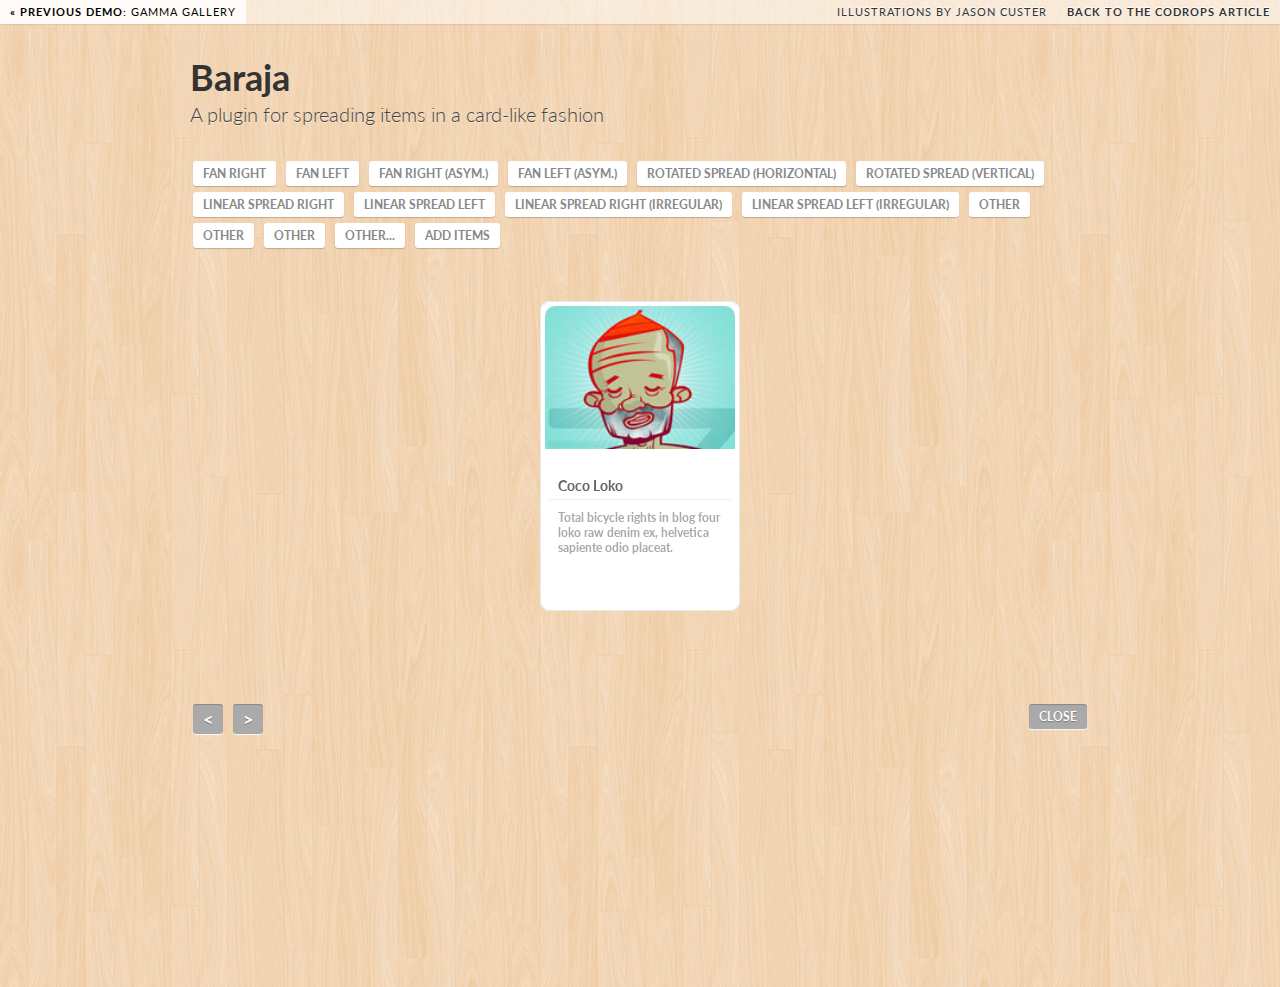
<file: Baraja/index.html>
<!DOCTYPE html>
<html lang="en" class="no-js">
	<head>
		<meta charset="UTF-8" />
		<meta http-equiv="X-UA-Compatible" content="IE=edge,chrome=1"> 
		<title>Baraja: A Plugin for Spreading Items in a Card-Like Fashion</title>
		<meta name="viewport" content="width=device-width, initial-scale=1.0"> 
		<meta name="description" content="Baraja: A Plugin for Spreading Items in a Card-Like Fashion" />
		<meta name="keywords" content="jquery, plugin, transform, css3, cards, spread, items, web development" />
		<meta name="author" content="Codrops" />
		<link rel="shortcut icon" href="../favicon.ico"> 
		<link rel="stylesheet" type="text/css" href="css/baraja.css" />
		<link rel="stylesheet" type="text/css" href="css/demo.css" />
		<link rel="stylesheet" type="text/css" href="css/custom.css" />
		<script type="text/javascript" src="js/modernizr.custom.79639.js"></script>
	</head>
	<body>

		<div class="container">
		
			<!-- Codrops top bar -->
			<div class="codrops-top clearfix">
				<a href="http://tympanus.net/Development/GammaGallery/">
					<strong>&laquo; Previous Demo: </strong>Gamma Gallery
				</a>
				<span class="right">
					<a href="http://dribbble.com/jdelamancha">Illustrations by Jason Custer</a>
					<a href="http://tympanus.net/codrops/?p=12050">
						<strong>Back to the Codrops Article</strong>
					</a>
				</span>
			</div><!--/ Codrops top bar -->
			
			<header class="clearfix">
			
				<h1>Baraja <span>A plugin for spreading items in a card-like fashion</span></h1>
				
			</header>
			
			<section class="main">

				<nav class="actions">
					<span id="nav-fan">Fan right</span>
					<span id="nav-fan2">Fan left</span>
					
					<span id="nav-fan3">Fan right (asym.)</span>
					<span id="nav-fan4">Fan left (asym.)</span>
					
					<span id="nav-fan5">Rotated spread (horizontal)</span>
					<span id="nav-fan6">Rotated spread (vertical)</span>
					
					<span id="nav-fan7">Linear spread right</span>
					<span id="nav-fan8">Linear spread left</span>
					
					<span id="nav-fan9">Linear spread right (irregular)</span>
					<span id="nav-fan10">Linear spread left (irregular)</span>

					<span id="nav-fanOther1">other</span>
					<span id="nav-fanOther2">other</span>
					<span id="nav-fanOther3">other</span>
					<span id="nav-fanOther4">other...</span>

					<span id="add">Add items</span>
				</nav>

				<div class="baraja-demo">
					<ul id="baraja-el" class="baraja-container">
						<li><img src="images/1.jpg" alt="image1"/><h4>Coco Loko</h4><p>Total bicycle rights in blog four loko raw denim ex, helvetica sapiente odio placeat.</p></li>
						<li><img src="images/2.jpg" alt="image2"/><h4>Vermouth Land</h4><p>Velit chambray fugiat, enim aesthetic esse ullamco typewriter.</p></li>
						<li><img src="images/3.jpg" alt="image3"/><h4>Electrodynamics</h4><p>Before they sold out PBR magna jean shorts non seitan ea. Dolor wolf pop-up.</p></li>
						<li><img src="images/4.jpg" alt="image4"/><h4>Retinal Bliss</h4><p>Locavore vero ad, before they sold out food truck bushwick helvetica.</p></li>
						<li><img src="images/5.jpg" alt="image5"/><h4>Disco Fever</h4><p>Cillum laboris consequat, qui elit retro next level skateboard freegan hella.</p></li>
						<li><img src="images/6.jpg" alt="image6"/><h4>Serenity</h4><p>Truffaut wes anderson hoodie 3 wolf moon labore, fugiat lomo iphone eiusmod vegan.</p></li>
						<li><img src="images/7.jpg" alt="image7"/><h4>Dark Honor</h4><p>Chillwave mustache pinterest, marfa seitan umami id farm-to-table iphone.</p></li>
						<li><img src="images/8.jpg" alt="image8"/><h4>Nested Happiness</h4><p>Minim post-ironic banksy american apparel iphone wayfarers.</p></li>
						<li><img src="images/9.jpg" alt="image9"/><h4>Cherry Country</h4><p>Sint vinyl Austin street art odd future id trust fund, terry richardson cray.</p></li>
						<li><img src="images/10.jpg" alt="image10"/><h4>Cherry Country</h4><p>Sint vinyl Austin street art odd future id trust fund, terry richardson cray.</p></li>
						<li><img src="images/11.jpg" alt="image11"/><h4>Coco Loko</h4><p>Total bicycle rights in blog four loko raw denim ex, helvetica sapiente odio placeat.</p></li>
						<li><img src="images/12.jpg" alt="image12"/><h4>Vermouth Land</h4><p>Velit chambray fugiat, enim aesthetic esse ullamco typewriter.</p></li>
						<li><img src="images/3.jpg" alt="image3"/><h4>Electrodynamics</h4><p>Before they sold out PBR magna jean shorts non seitan ea. Dolor wolf pop-up.</p></li>
						<li><img src="images/4.jpg" alt="image4"/><h4>Retinal Bliss</h4><p>Locavore vero ad, before they sold out food truck bushwick helvetica.</p></li>
						<li><img src="images/5.jpg" alt="image5"/><h4>Disco Fever</h4><p>Cillum laboris consequat, qui elit retro next level skateboard freegan hella.</p></li>
						<li><img src="images/6.jpg" alt="image6"/><h4>Serenity</h4><p>Truffaut wes anderson hoodie 3 wolf moon labore, fugiat lomo iphone eiusmod vegan.</p></li>
						<li><img src="images/7.jpg" alt="image7"/><h4>Dark Honor</h4><p>Chillwave mustache pinterest, marfa seitan umami id farm-to-table iphone.</p></li>
						<li><img src="images/8.jpg" alt="image8"/><h4>Nested Happiness</h4><p>Minim post-ironic banksy american apparel iphone wayfarers.</p></li>
					</ul>
				</div>
				<nav class="actions light">
					<span id="nav-prev">&lt;</span>
					<span id="nav-next">&gt;</span>
					<span id="close">close</span>
				</nav>
			</section>
			
        </div>
        <script type="text/javascript" src="http://ajax.googleapis.com/ajax/libs/jquery/1.8.2/jquery.min.js"></script>
        <script type="text/javascript" src="js/jquery.baraja.js"></script>
        <script type="text/javascript">	
			$(function() {

				var $el = $( '#baraja-el' ),
					baraja = $el.baraja();

				// navigation
				$( '#nav-prev' ).on( 'click', function( event ) {

					baraja.previous();
				
				} );

				$( '#nav-next' ).on( 'click', function( event ) {

					baraja.next();
				
				} );

				// simple fan
				$( '#nav-fan' ).on( 'click', function( event ) {

					baraja.fan( {
						speed : 500,
						easing : 'ease-out',
						range : 90,
						direction : 'right',
						origin : { x : 25, y : 100 },
						center : true
					} );
				
				} );

				$( '#nav-fan2' ).on( 'click', function( event ) {

					baraja.fan( {
						speed : 500,
						easing : 'ease-out',
						range : 90,
						direction : 'left',
						// note that the x origin changes (symmetric)
						origin : { x : 75, y : 100 },
						center : true
					} );
				
				} );

				// more realistic fan: without common origin (means the origin changes / increments by card )
				$( '#nav-fan3' ).on( 'click', function( event ) {

					baraja.fan( {
						speed : 500,
						easing : 'ease-out',
						range : 90,
						direction : 'right',
						origin : { minX : 20, maxX : 80, y : 100 },
						center : true,
						translation : 60
					} );
				
				} );

				$( '#nav-fan4' ).on( 'click', function( event ) {

					baraja.fan( {
						speed : 500,
						easing : 'ease-out',
						range : 90,
						direction : 'left',
						origin : { minX : 20, maxX : 80, y : 100 },
						center : true,
						translation : 60
					} );
				
				} );

				// playing with different origins and ranges	
				$( '#nav-fan5' ).on( 'click', function( event ) {

					baraja.fan( {
						speed : 500,
						easing : 'ease-out',
						range : 100,
						direction : 'right',
						origin : { x : 50, y : 200 },
						center : true
					} );
				
				} );

				$( '#nav-fan6' ).on( 'click', function( event ) {

					baraja.fan( {
						speed : 500,
						easing : 'ease-out',
						range : 80,
						direction : 'left',
						origin : { x : 200, y : 50 },
						center : true
					} );
				
				} );

				// center false, playing with translation
				$( '#nav-fan7' ).on( 'click', function( event ) {

					baraja.fan( {
						speed : 500,
						easing : 'ease-out',
						range : 20,
						direction : 'right',
						origin : { x : 50, y : 200 },
						center : false,
						translation : 300
					} );
				
				} );

				$( '#nav-fan8' ).on( 'click', function( event ) {

					baraja.fan( {
						speed : 500,
						easing : 'ease-out',
						range : 20,
						direction : 'left',
						origin : { x : 50, y : 200 },
						center : false,
						translation : 300
					} );
				
				} );

				// using scatter : true
				$( '#nav-fan9' ).on( 'click', function( event ) {

					baraja.fan( {
						speed : 500,
						easing : 'ease-out',
						range : 20,
						direction : 'right',
						origin : { x : 50, y : 200 },
						center : false,
						translation : 300,
						scatter : true
					} );
				
				} );

				$( '#nav-fan10' ).on( 'click', function( event ) {

					baraja.fan( {
						speed : 500,
						easing : 'ease-out',
						range : 20,
						direction : 'left',
						origin : { x : 50, y : 200 },
						center : false,
						translation : 300,
						scatter : true
					} );
				
				} );

				$( '#nav-fanOther1' ).on( 'click', function( event ) {

					baraja.fan( {
						speed : 500,
						easing : 'ease-out',
						range : 130,
						direction : 'left',
						origin : { x : 25, y : 100 },
						center : false
					} );
				
				} );

				$( '#nav-fanOther2' ).on( 'click', function( event ) {

					baraja.fan( {
						speed : 500,
						easing : 'ease-out',
						range : 360,
						direction : 'left',
						origin : { x : 50, y : 90 },
						center : false
					} );
				
				} );

				$( '#nav-fanOther3' ).on( 'click', function( event ) {

					baraja.fan( {
						speed : 500,
						easing : 'ease-out',
						range : 330,
						direction : 'left',
						origin : { x : 50, y : 100 },
						center : true
					} );
				
				} );

				$( '#nav-fanOther4' ).on( 'click', function( event ) {

					baraja.fan( {
						speed : 500,
						easing : 'ease-out',
						range : 90,
						direction : 'right',
						origin : { minX : 20, maxX : 80, y : 100 },
						center : true,
						translation : 60,
						scatter : true
					} );
				
				} );

				// close the baraja
				$( '#close' ).on( 'click', function( event ) {

					baraja.close();
				
				} );

				// example of how to add more items
				$( '#add' ).on( 'click', function( event ) {

					if( $( this ).hasClass( 'disabled' ) ) {
						return false;
					}

					$( this ).addClass( 'disabled' );

					baraja.add( $('<li><img src="images/6.jpg" alt="image6"/><h4>Serenity</h4><p>Truffaut wes anderson hoodie 3 wolf moon labore, fugiat lomo iphone eiusmod vegan.</p></li><li><img src="images/7.jpg" alt="image7"/><h4>Dark Honor</h4><p>Chillwave mustache pinterest, marfa seitan umami id farm-to-table iphone.</p></li><li><img src="images/8.jpg" alt="image8"/><h4>Nested Happiness</h4><p>Minim post-ironic banksy american apparel iphone wayfarers.</p></li><li><img src="images/9.jpg" alt="image9"/><h4>Cherry Country</h4><p>Sint vinyl Austin street art odd future id trust fund, terry richardson cray.</p></li>') );
				
				} );

			});
		</script>
    </body>
</html>
</file>
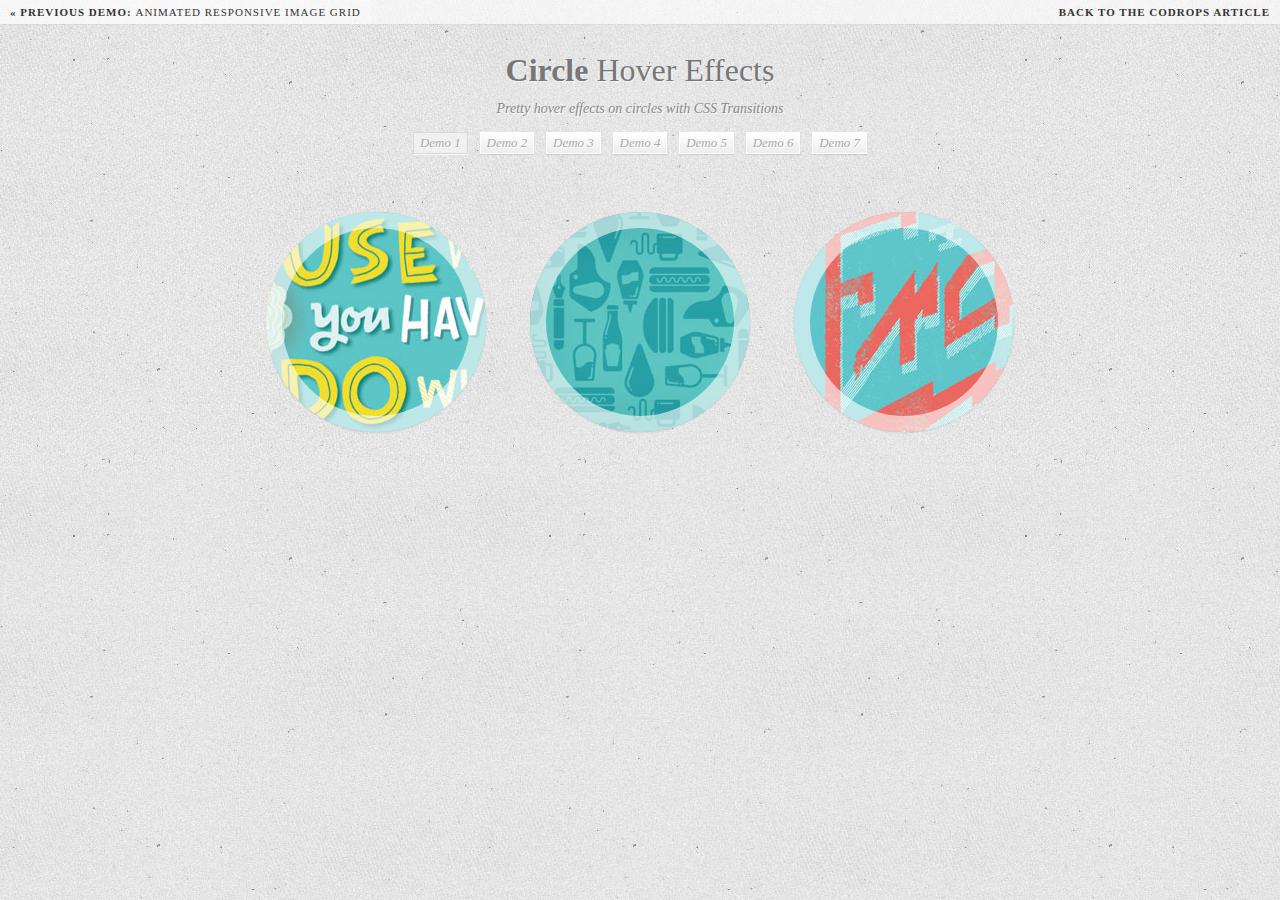
<file: CH/index.html>
<!DOCTYPE html>
<html lang="en">
    <head>
		<meta charset="UTF-8" />
        <meta http-equiv="X-UA-Compatible" content="IE=edge,chrome=1"> 
		<meta name="viewport" content="width=device-width, initial-scale=1.0"> 
        <title>Circle Hover Effects with CSS Transitions</title>
        <meta name="description" content="Circle Hover Effects with CSS Transitions" />
        <meta name="keywords" content="circle, border-radius, hover, css3, transition, image, thumbnail, effect, 3d" />
        <meta name="author" content="Codrops" />
        <link rel="shortcut icon" href="../favicon.ico"> 
        <link rel="stylesheet" type="text/css" href="css/demo.css" />
		<link rel="stylesheet" type="text/css" href="css/common.css" />
        <link rel="stylesheet" type="text/css" href="css/style.css" />
		<link href='http://fonts.googleapis.com/css?family=Open+Sans:300,700' rel='stylesheet' type='text/css' />
		<script type="text/javascript" src="js/modernizr.custom.79639.js"></script> 
		<!--[if lte IE 8]><style>.main{display:none;} .support-note .note-ie{display:block;}</style><![endif]-->
    </head>
    <body>
        <div class="container">
		
			<!-- Codrops top bar -->
            <div class="codrops-top">
                <a href="http://tympanus.net/Development/AnimatedResponsiveImageGrid/">
                    <strong>&laquo; Previous Demo: </strong>Animated Responsive Image Grid
                </a>
                <span class="right">
                    <a href=" http://tympanus.net/codrops/2012/08/08/circle-hover-effects-with-css-transitions/">
                        <strong>Back to the Codrops Article</strong>
                    </a>
                </span>
                <div class="clr"></div>
            </div><!--/ Codrops top bar -->
			
			<header>
			
				<h1><strong>Circle</strong> Hover Effects</h1>
				<h2>Pretty hover effects on circles with CSS Transitions</h2>
				
				<nav class="codrops-demos">
					<a class="current-demo" href="index.html">Demo 1</a>
					<a href="index2.html">Demo 2</a>
					<a href="index3.html">Demo 3</a>
					<a href="index4.html">Demo 4</a>
					<a href="index5.html">Demo 5</a>
					<a href="index6.html">Demo 6</a>
					<a href="index7.html">Demo 7</a>
				</nav>
				
				<div class="support-note"><!-- let's check browser support with modernizr -->
					<!--span class="no-cssanimations">CSS animations are not supported in your browser</span-->
					<span class="no-csstransforms">CSS transforms are not supported in your browser</span>
					<!--span class="no-csstransforms3d">CSS 3D transforms are not supported in your browser</span-->
					<span class="no-csstransitions">CSS transitions are not supported in your browser</span>
					<span class="note-ie">Sorry, only modern browsers.</span>
				</div>
				
			</header>
			
			<section class="main">
			
				<ul class="ch-grid">
					<li>
						<div class="ch-item ch-img-1">
							<div class="ch-info">
								<h3>Use what you have</h3>
								<p>by Angela Duncan <a href="http://drbl.in/eOPF">View on Dribbble</a></p>
							</div>
						</div>
					</li>
					<li>
						<div class="ch-item ch-img-2">
							<div class="ch-info">
								<h3>Common Causes of Stains</h3>
								<p>by Antonio F. Mondragon <a href="http://drbl.in/eKMi">View on Dribbble</a></p>
							</div>
						</div>
					</li>
					<li>
						<div class="ch-item ch-img-3">
							<div class="ch-info">
								<h3>Pink Lightning</h3>
								<p>by Charlie Wagers <a href="http://drbl.in/ekhp">View on Dribbble</a></p>
							</div>
						</div>
					</li>
				</ul>
				
			</section>
			
        </div>
    </body>
</html>
</file>
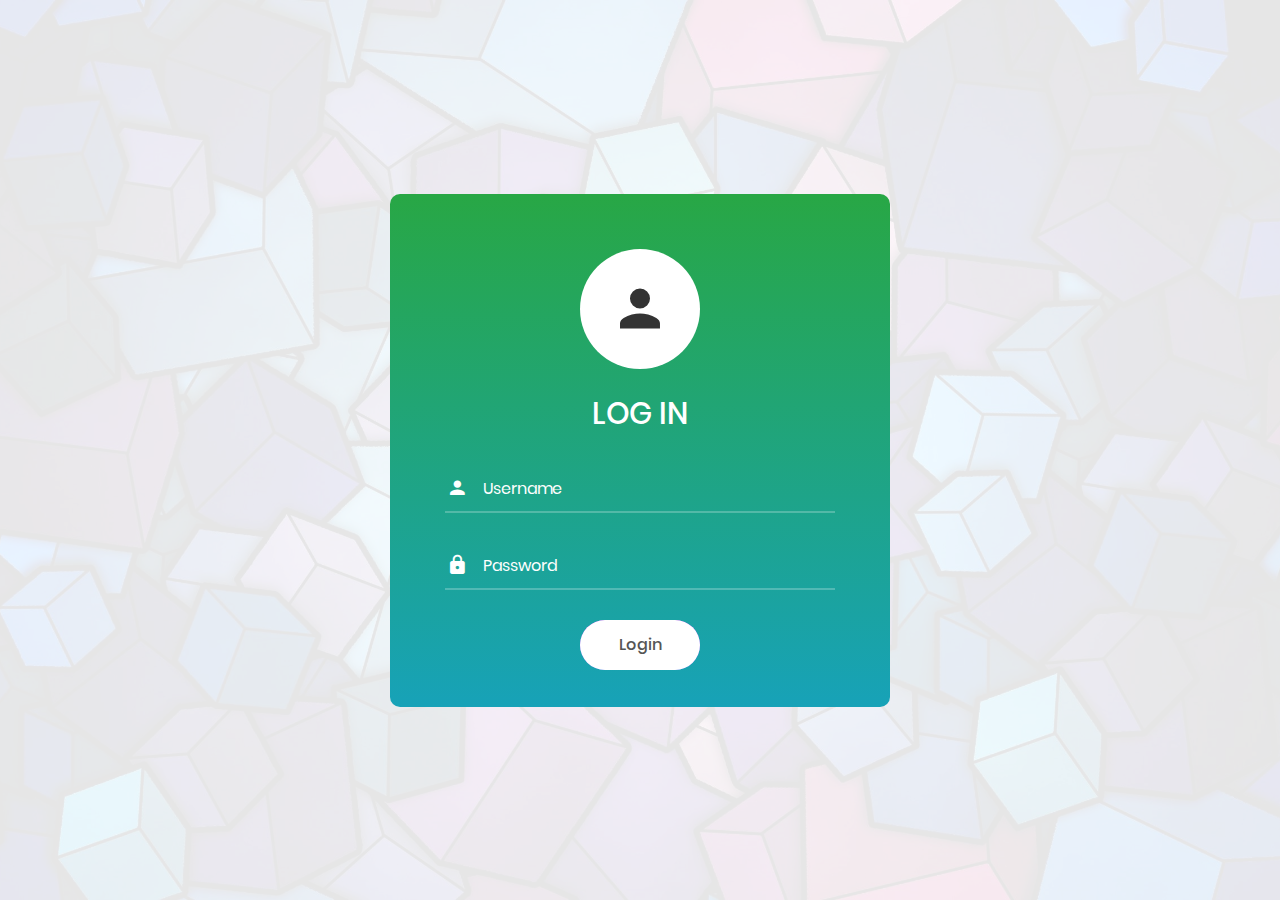
<file: Login/index.html>
<!DOCTYPE html>
<html lang="en">
<head>
	<title>Login V3</title>
	<meta charset="UTF-8">
	<meta name="viewport" content="width=device-width, initial-scale=1">
<!--===============================================================================================-->	
	<link rel="icon" type="image/png" href="images/icons/favicon.ico"/>
<!--===============================================================================================-->
	<link rel="stylesheet" type="text/css" href="vendor/bootstrap/css/bootstrap.min.css">
<!--===============================================================================================-->
	<link rel="stylesheet" type="text/css" href="fonts/font-awesome-4.7.0/css/font-awesome.min.css">
<!--===============================================================================================-->
	<link rel="stylesheet" type="text/css" href="fonts/iconic/css/material-design-iconic-font.min.css">
<!--===============================================================================================-->
	<link rel="stylesheet" type="text/css" href="vendor/animate/animate.css">
<!--===============================================================================================-->	
	<link rel="stylesheet" type="text/css" href="vendor/css-hamburgers/hamburgers.min.css">
<!--===============================================================================================-->
	<link rel="stylesheet" type="text/css" href="vendor/animsition/css/animsition.min.css">
<!--===============================================================================================-->
	<link rel="stylesheet" type="text/css" href="vendor/select2/select2.min.css">
<!--===============================================================================================-->	
	<link rel="stylesheet" type="text/css" href="vendor/daterangepicker/daterangepicker.css">
<!--===============================================================================================-->
	<link rel="stylesheet" type="text/css" href="css/util.css">
	<link rel="stylesheet" type="text/css" href="css/main.css">
<!--===============================================================================================-->
</head>
<body>
	
	<div class="limiter">
		<div class="container-login100" style="background-image: url('images/bg-01.jpg');">
			<div class="wrap-login100">
				<form class="login100-form validate-form" method="post" action="login.php">
					<span class="login100-form-logo">
						<i class="zmdi zmdi-account"></i>
					</span>

					<span class="login100-form-title p-b-34 p-t-27">
						Log in
					</span>

					<div class="wrap-input100 validate-input" data-validate = "Enter username">
						<input class="input100" type="text" name="email" placeholder="Username">
						<span class="focus-input100" data-placeholder="&#xf207;"></span>
					</div>

					<div class="wrap-input100 validate-input" data-validate="Enter password">
						<input class="input100" type="password" name="password" placeholder="Password">
						<span class="focus-input100" data-placeholder="&#xf191;"></span>
					</div>

					<div class="container-login100-form-btn">
						<button class="login100-form-btn" name="submit" type="submit">
							Login
						</button>
					</div>

					
				</form>
			</div>
		</div>
	</div>
	

	<div id="dropDownSelect1"></div>
	
<!--===============================================================================================-->
	<script src="vendor/jquery/jquery-3.2.1.min.js"></script>
<!--===============================================================================================-->
	<script src="vendor/animsition/js/animsition.min.js"></script>
<!--===============================================================================================-->
	<script src="vendor/bootstrap/js/popper.js"></script>
	<script src="vendor/bootstrap/js/bootstrap.min.js"></script>
<!--===============================================================================================-->
	<script src="vendor/select2/select2.min.js"></script>
<!--===============================================================================================-->
	<script src="vendor/daterangepicker/moment.min.js"></script>
	<script src="vendor/daterangepicker/daterangepicker.js"></script>
<!--===============================================================================================-->
	<script src="vendor/countdowntime/countdowntime.js"></script>
<!--===============================================================================================-->
	<script src="js/main.js"></script>

</body>
</html>
</file>
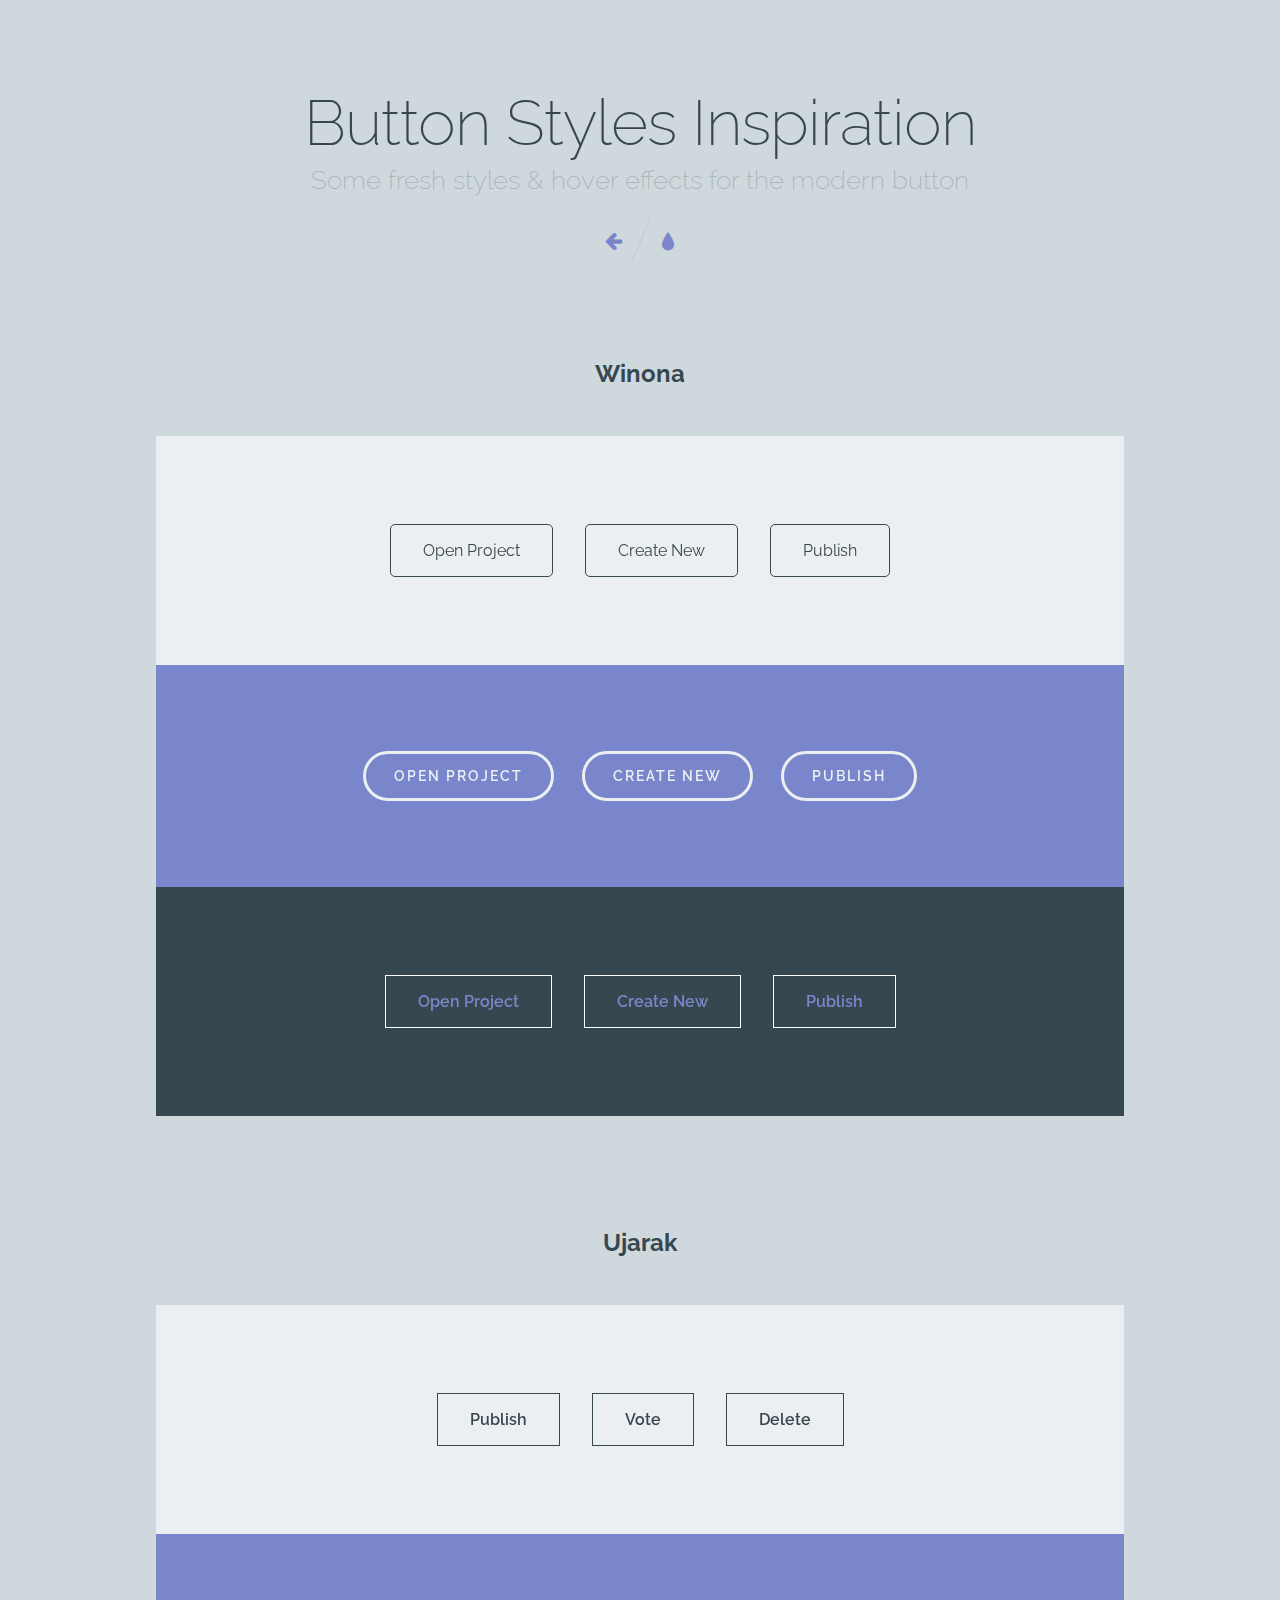
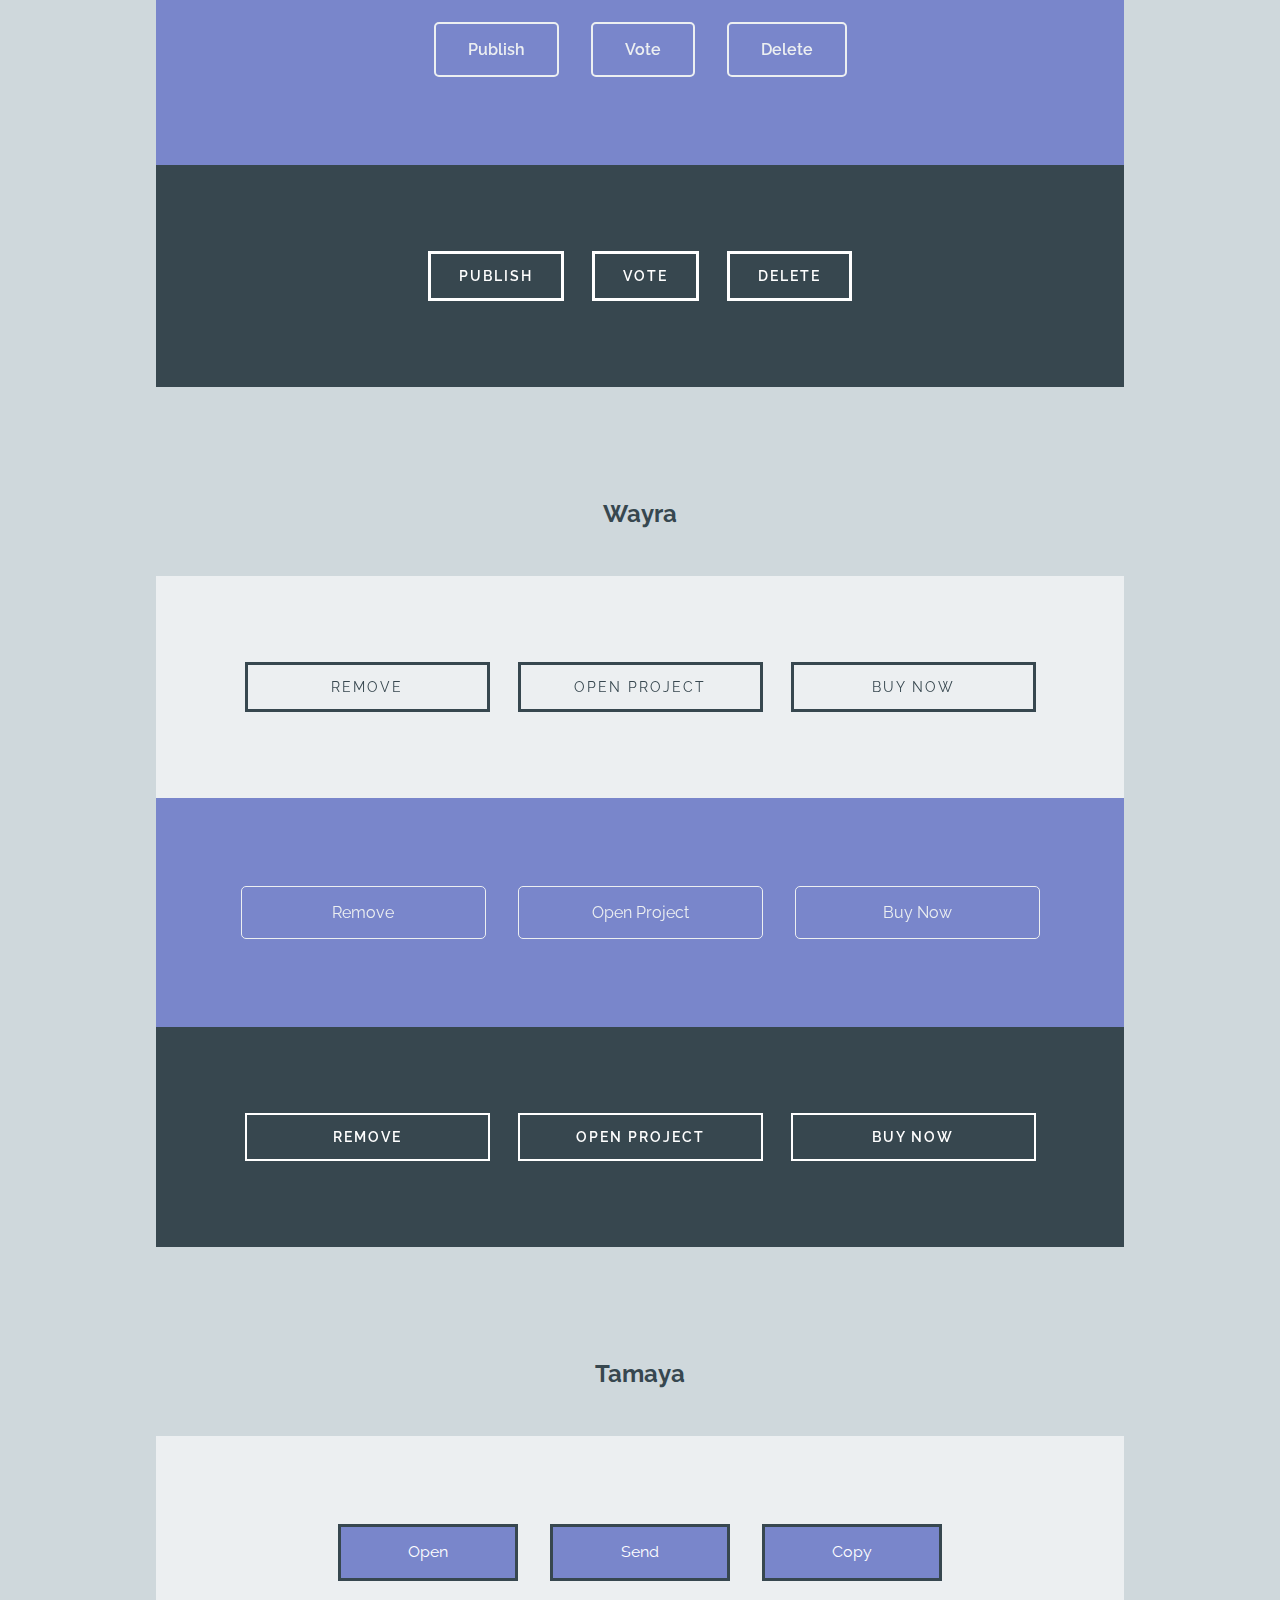
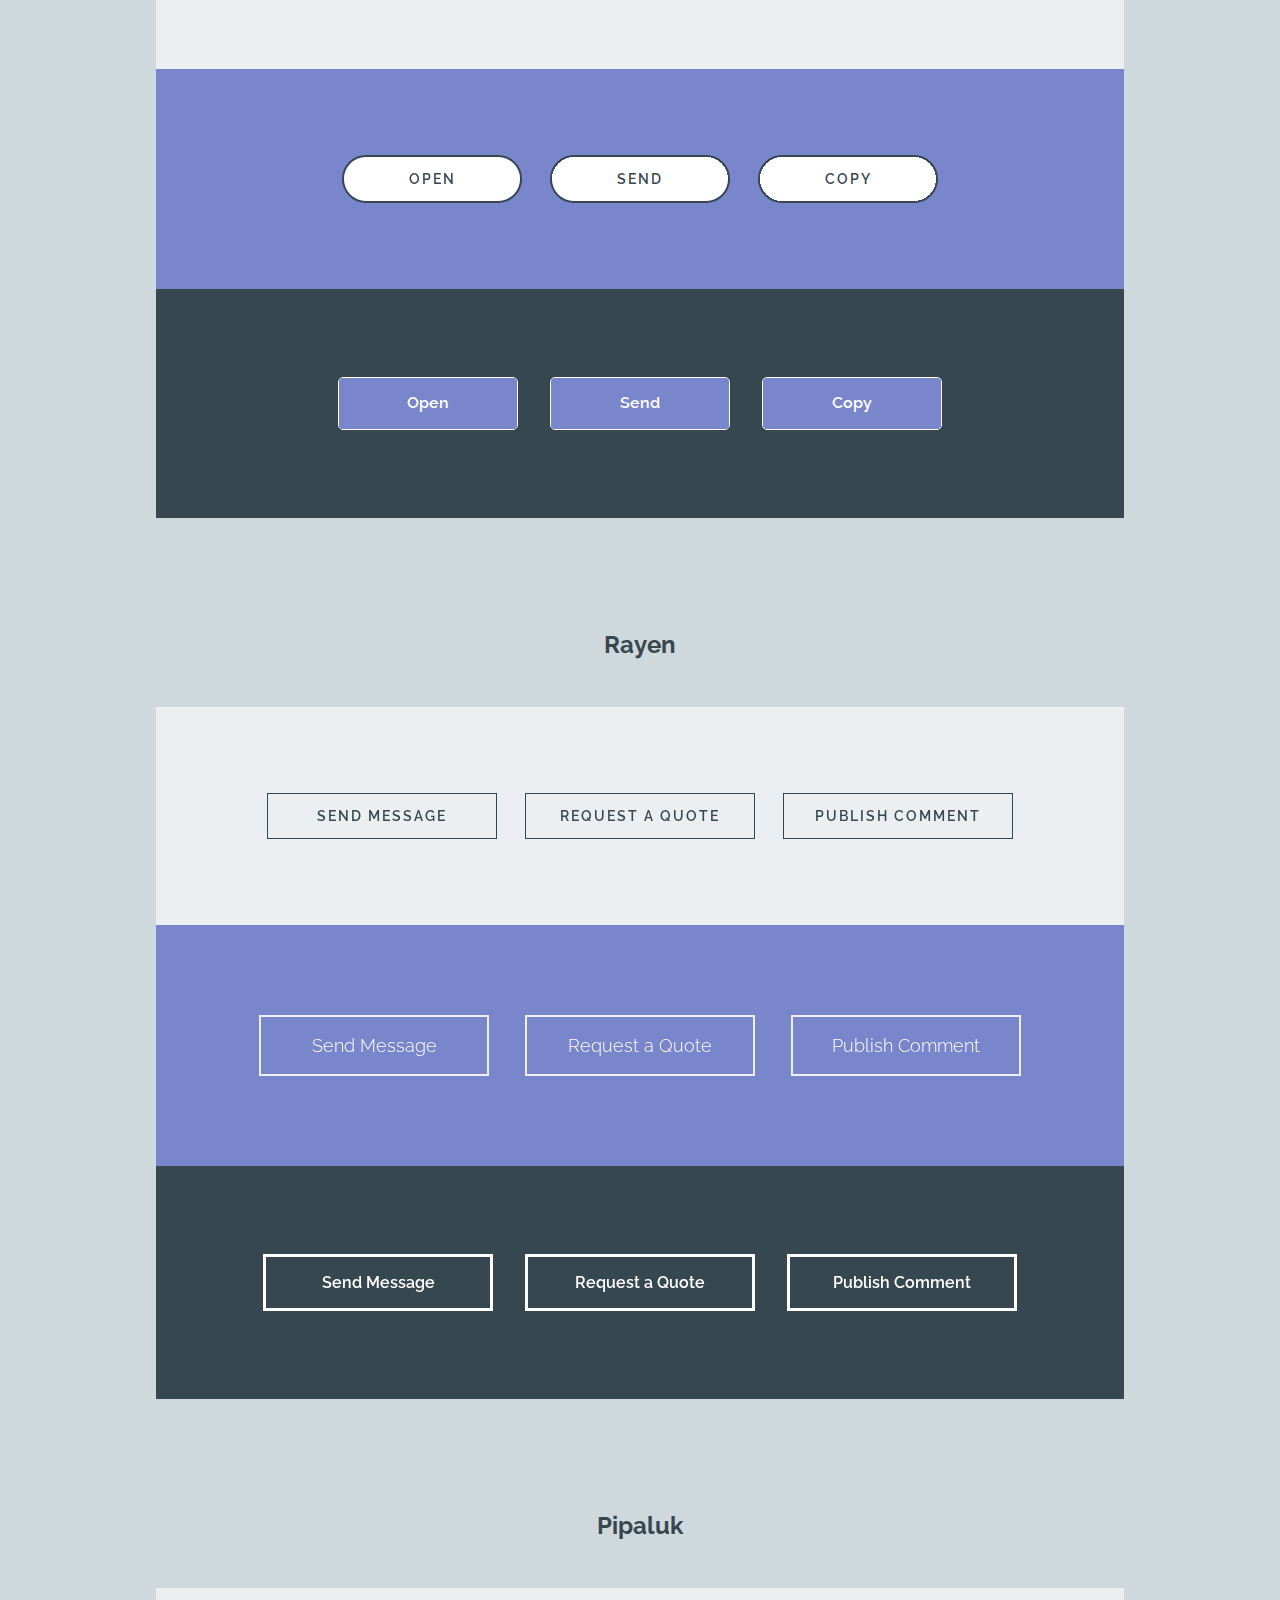
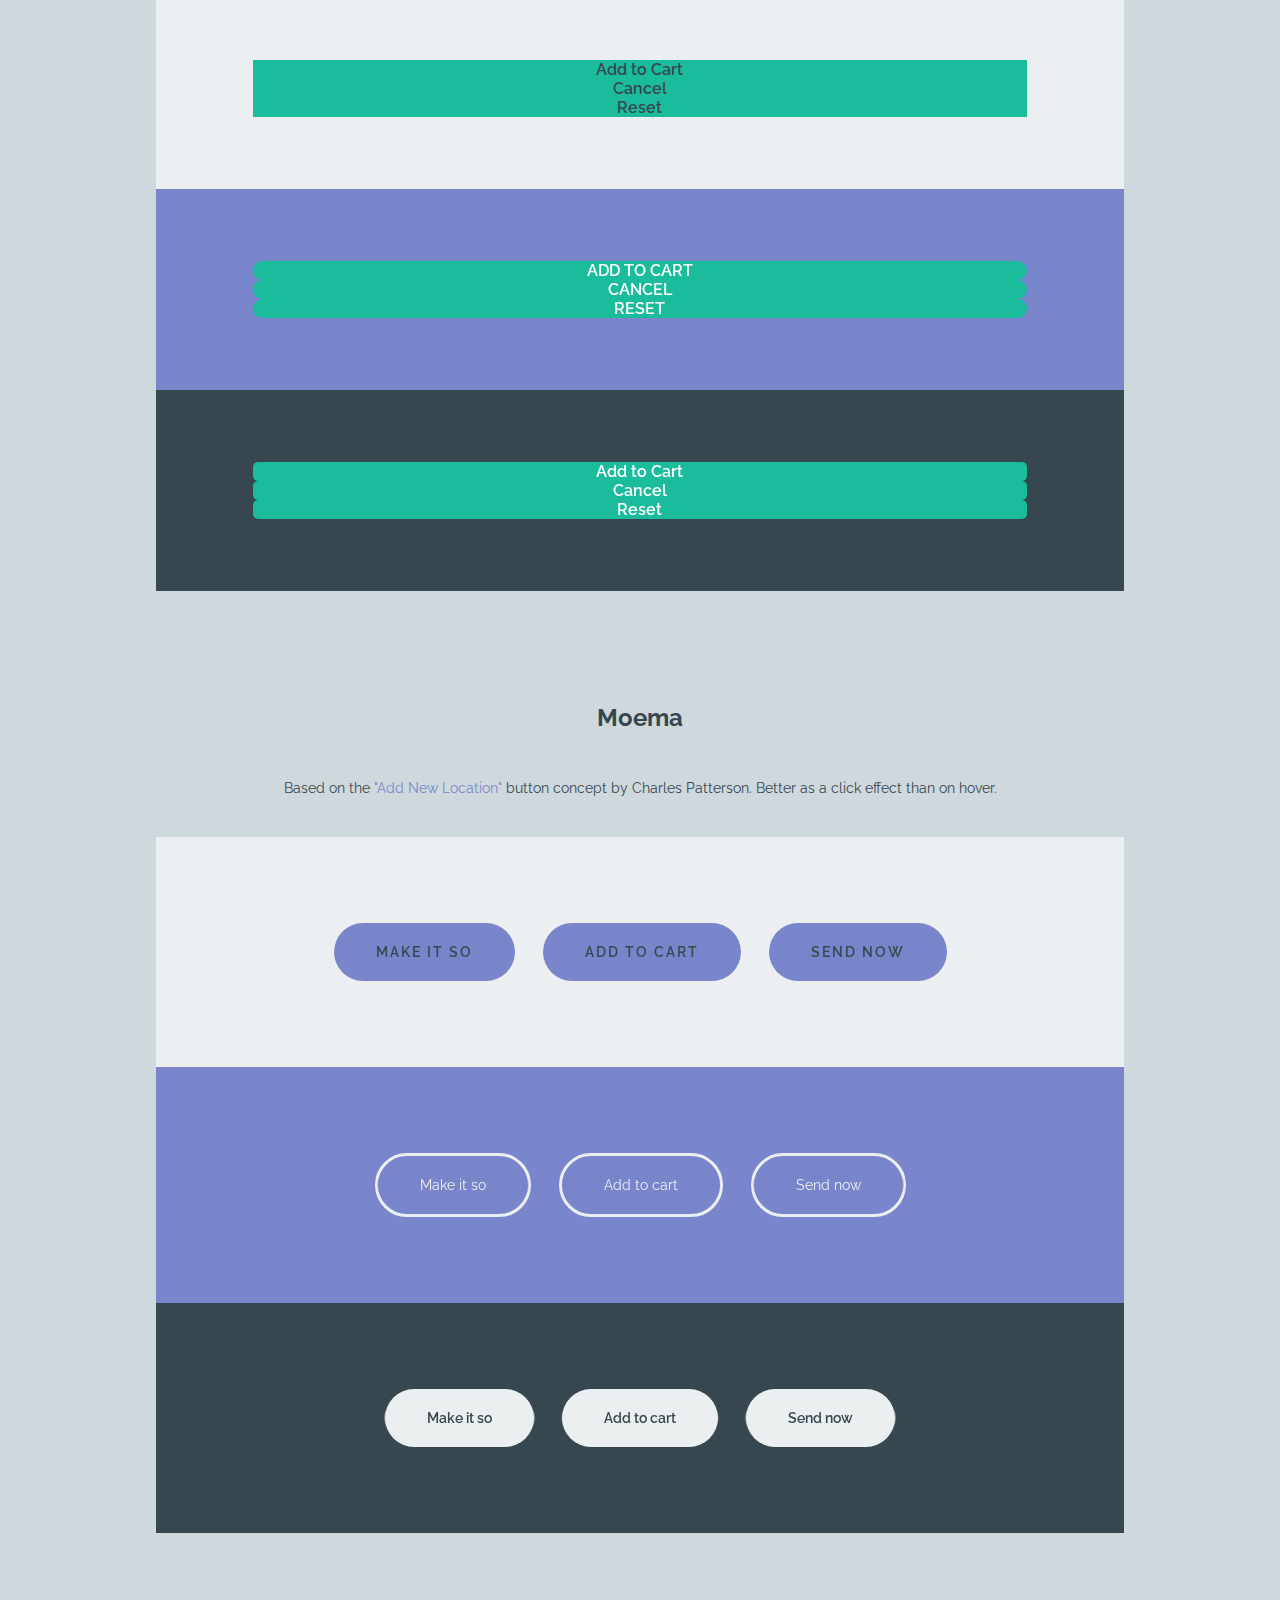
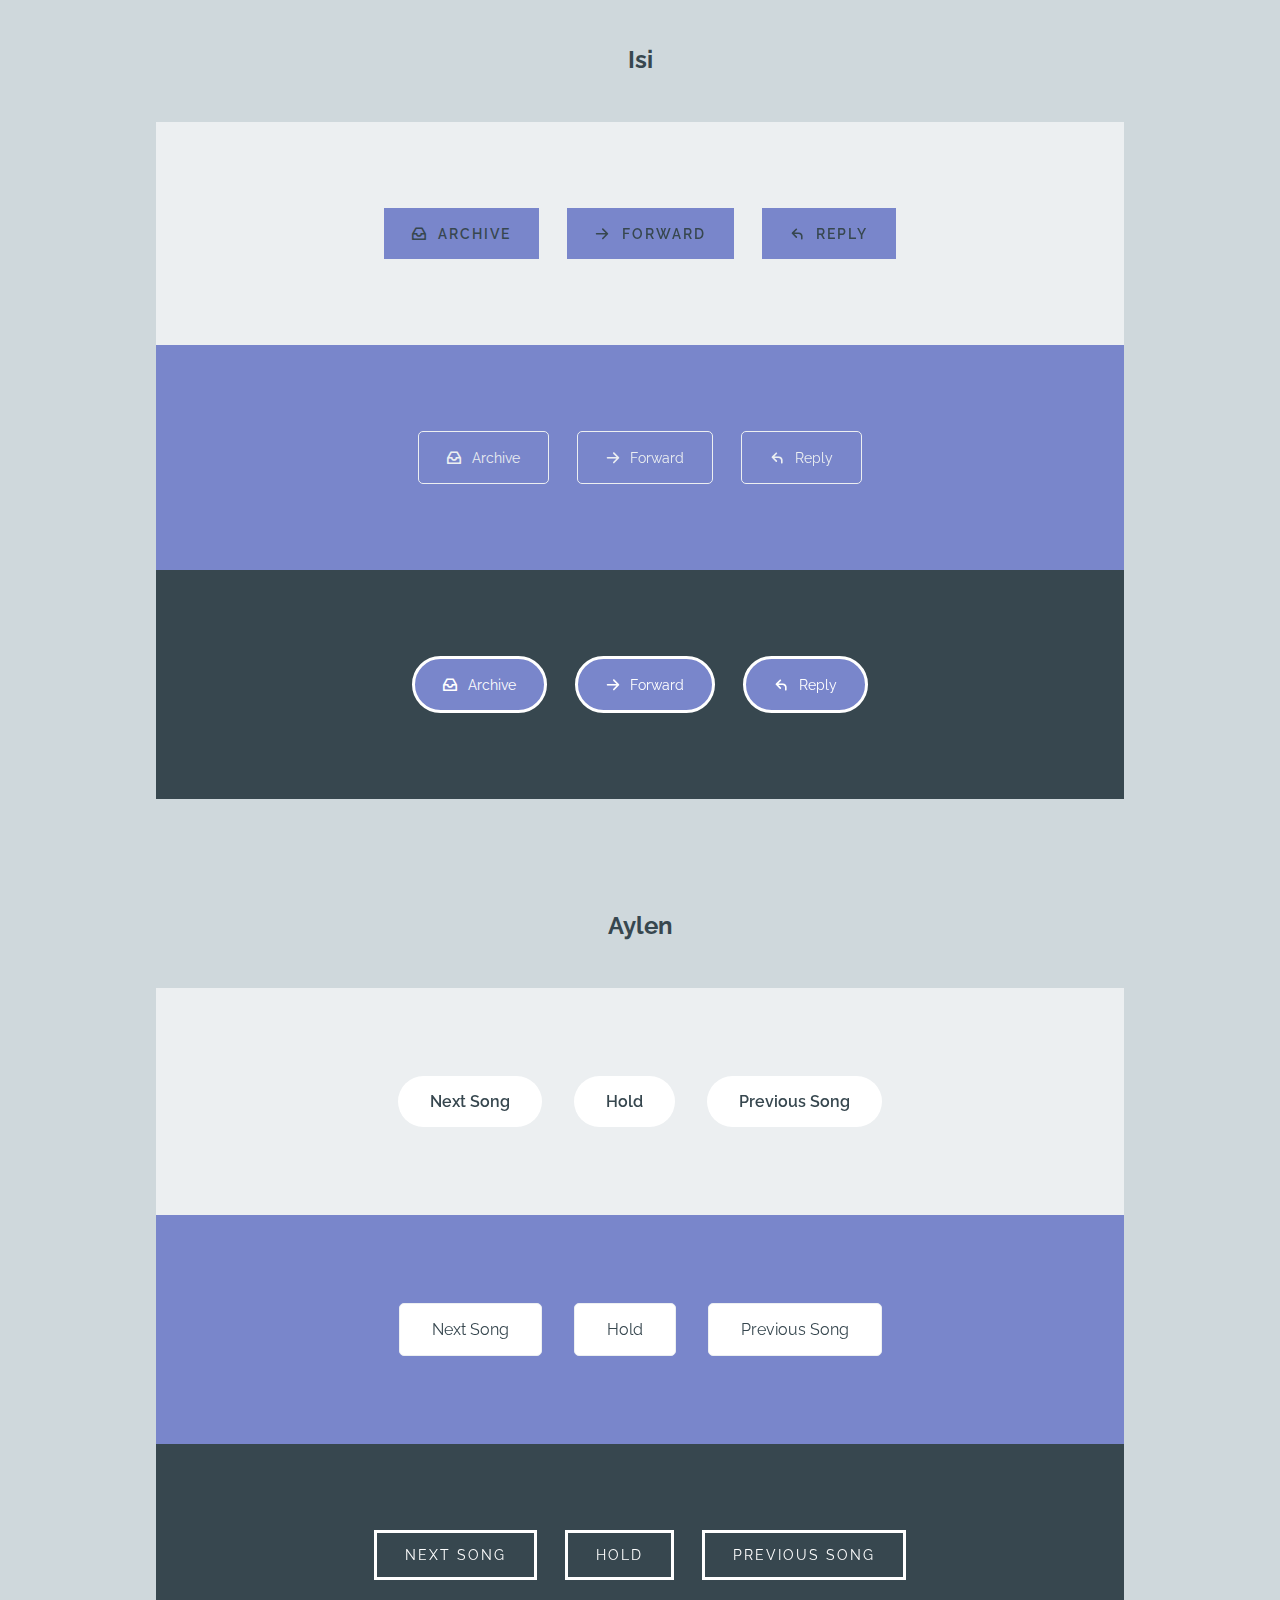
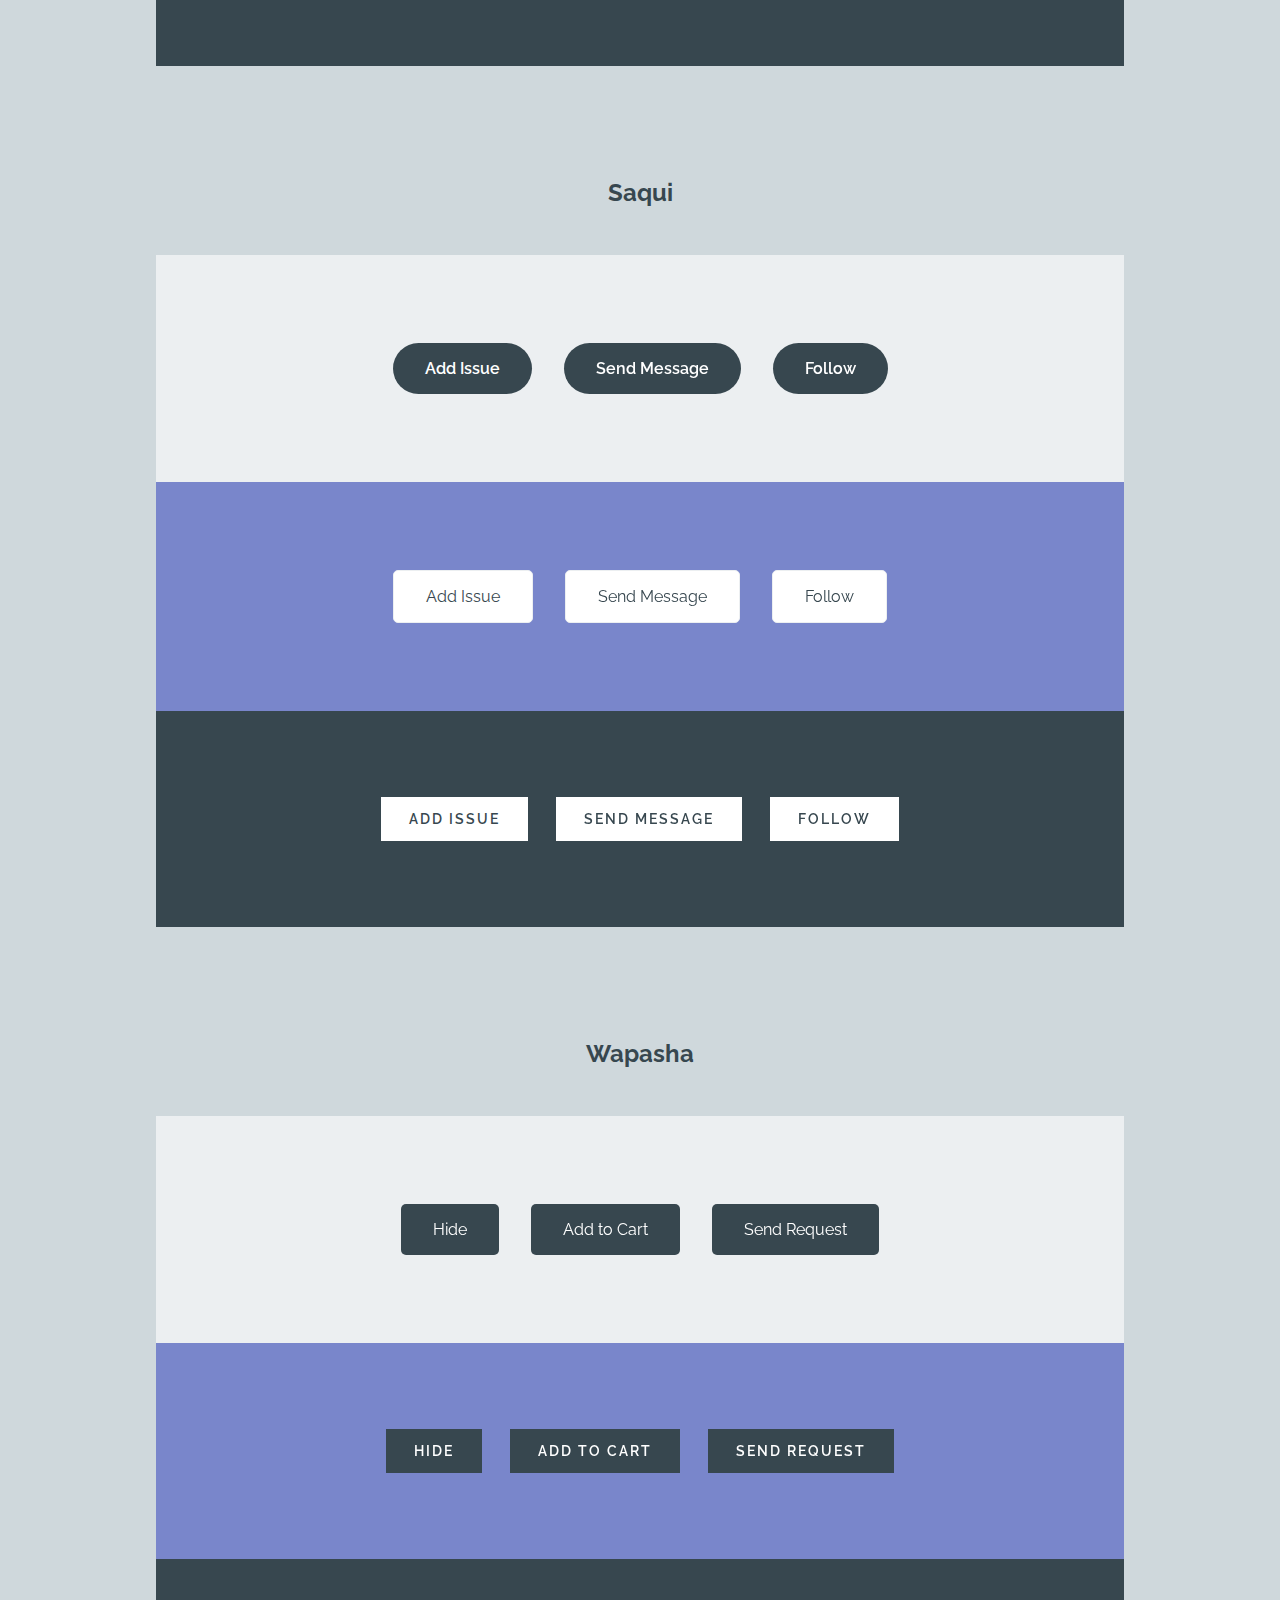
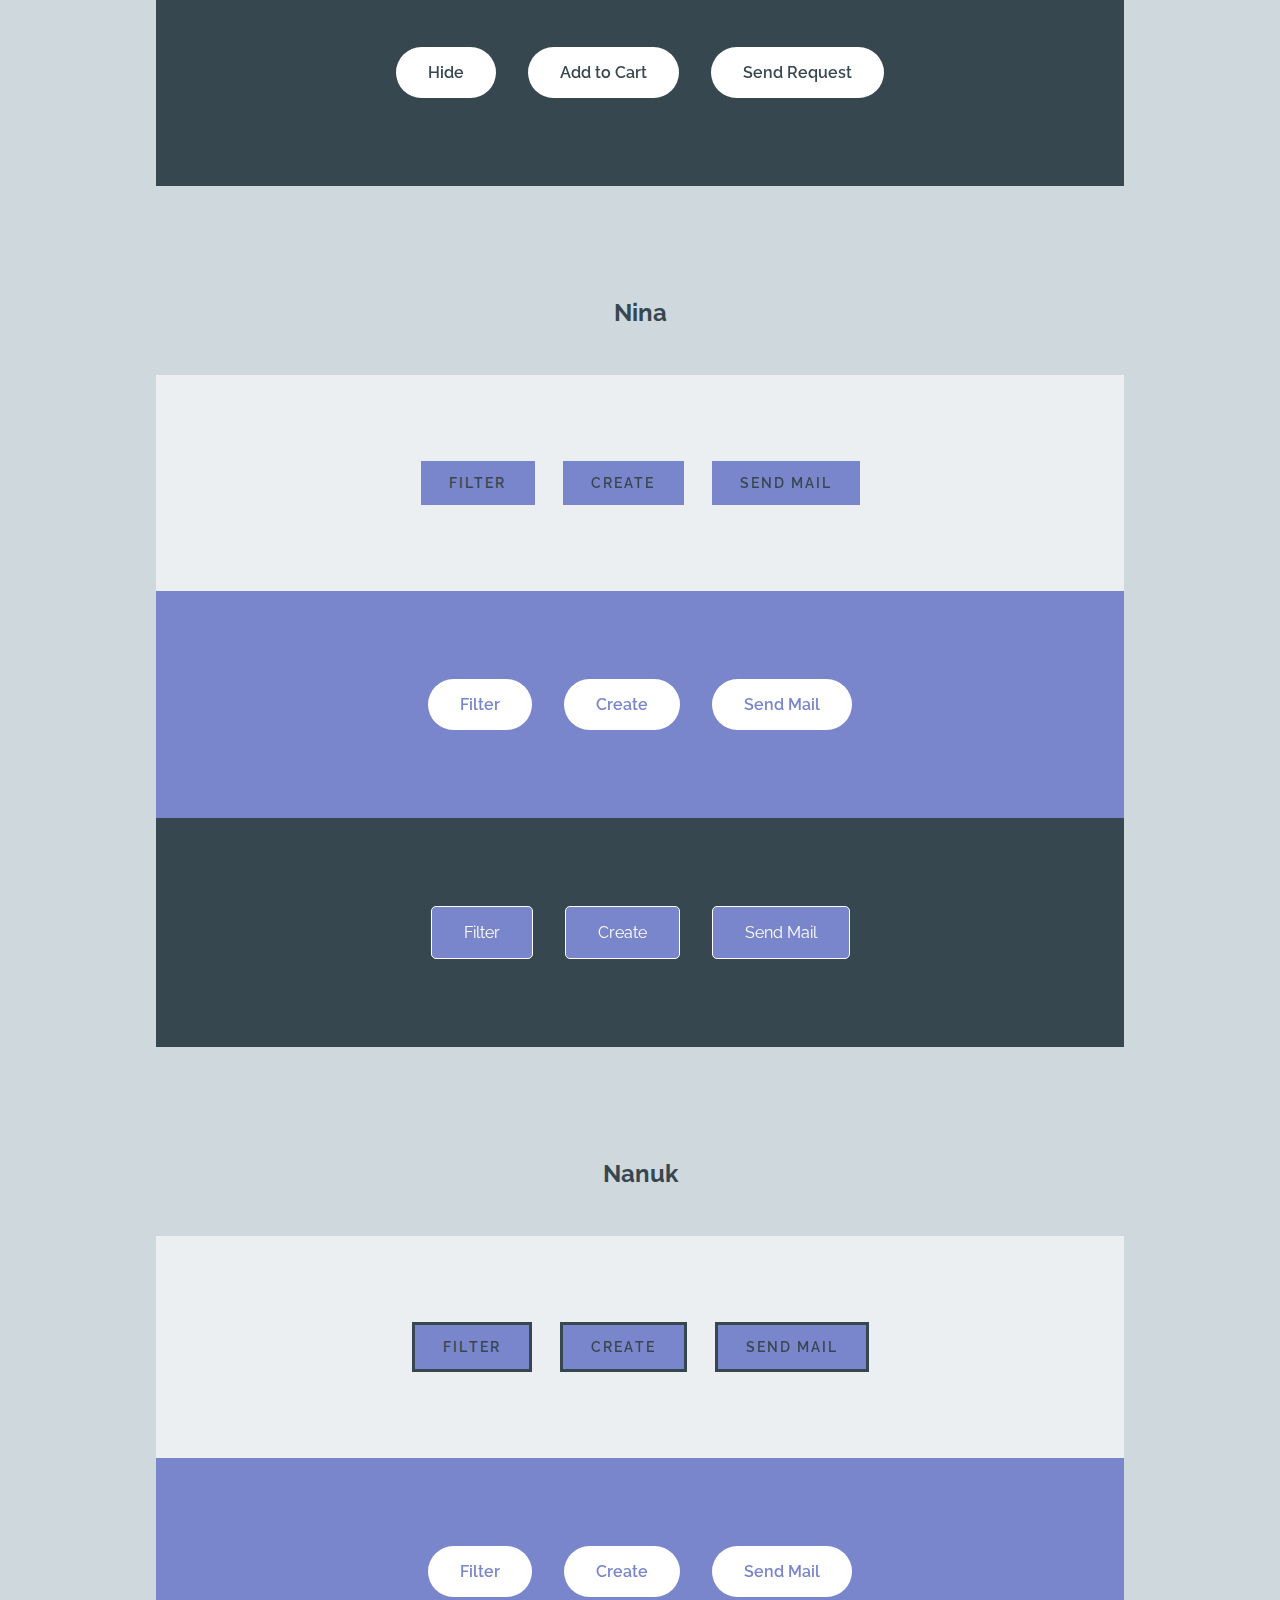
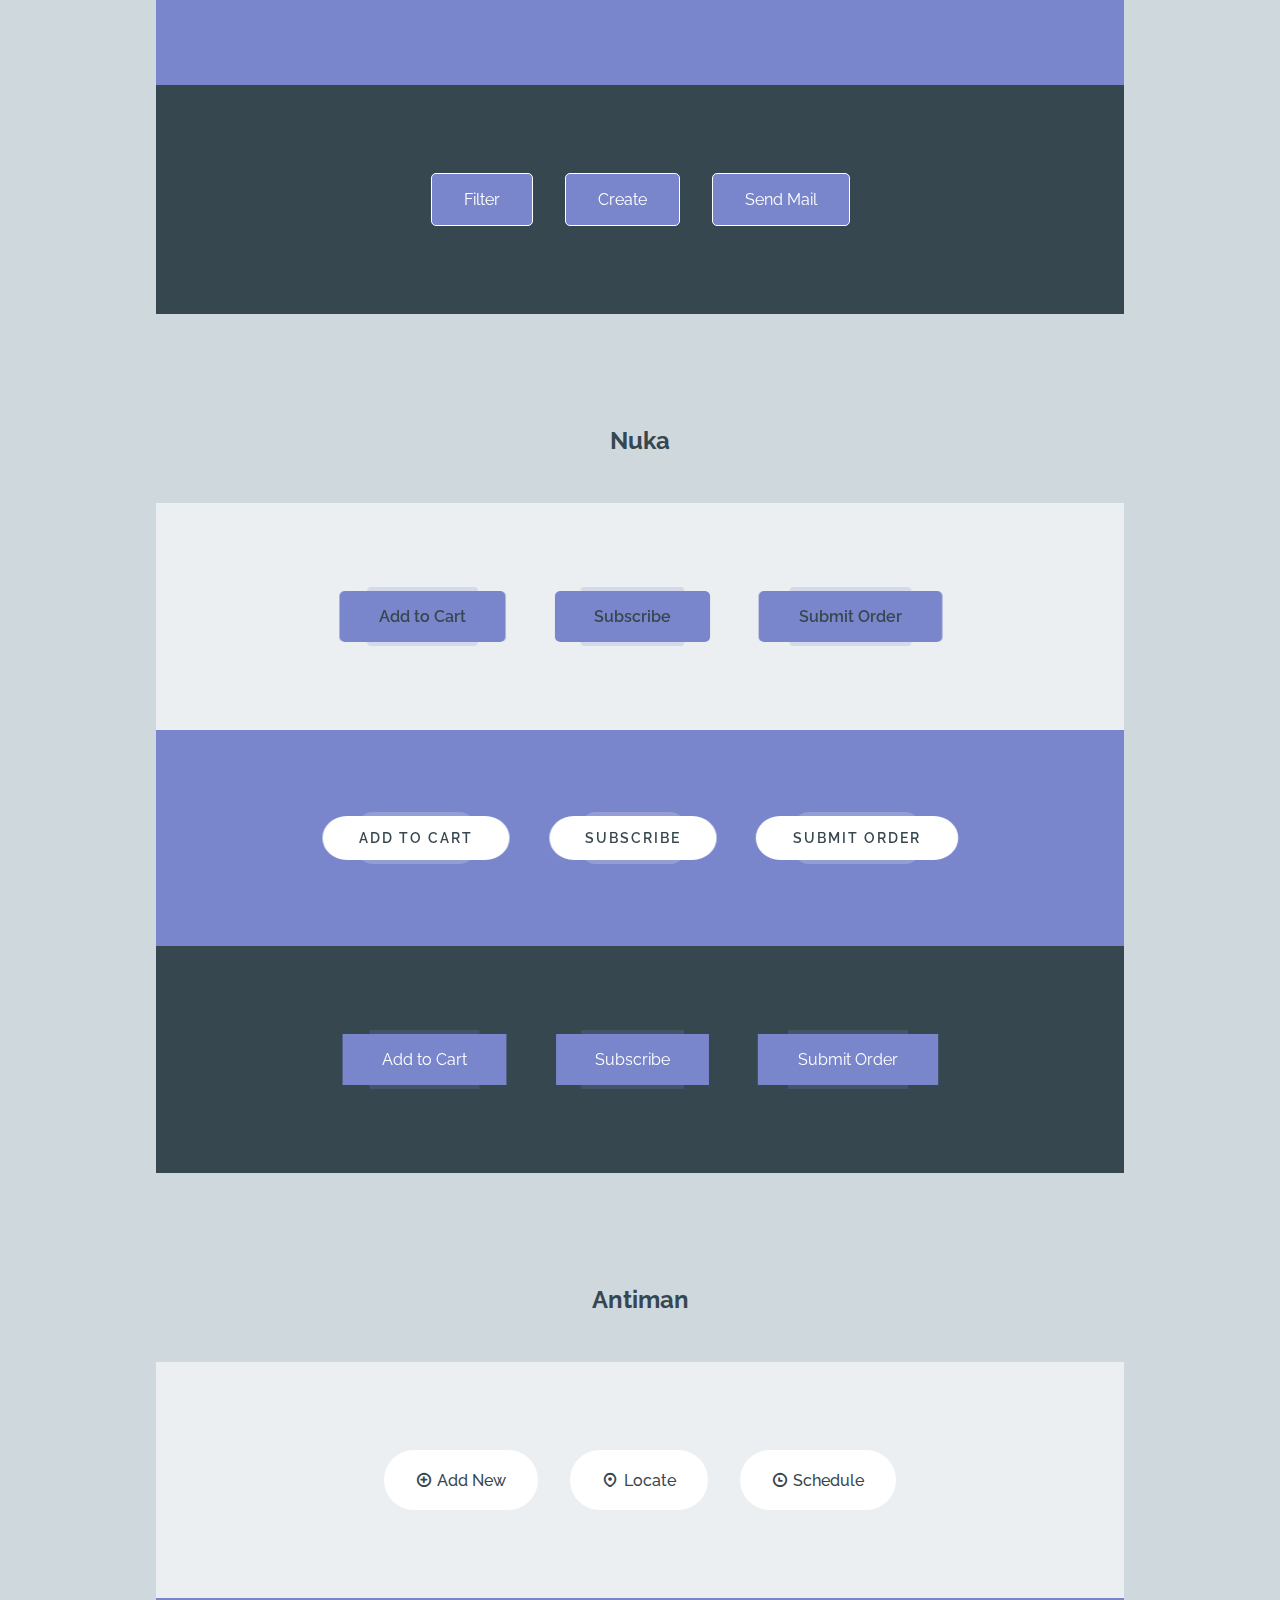
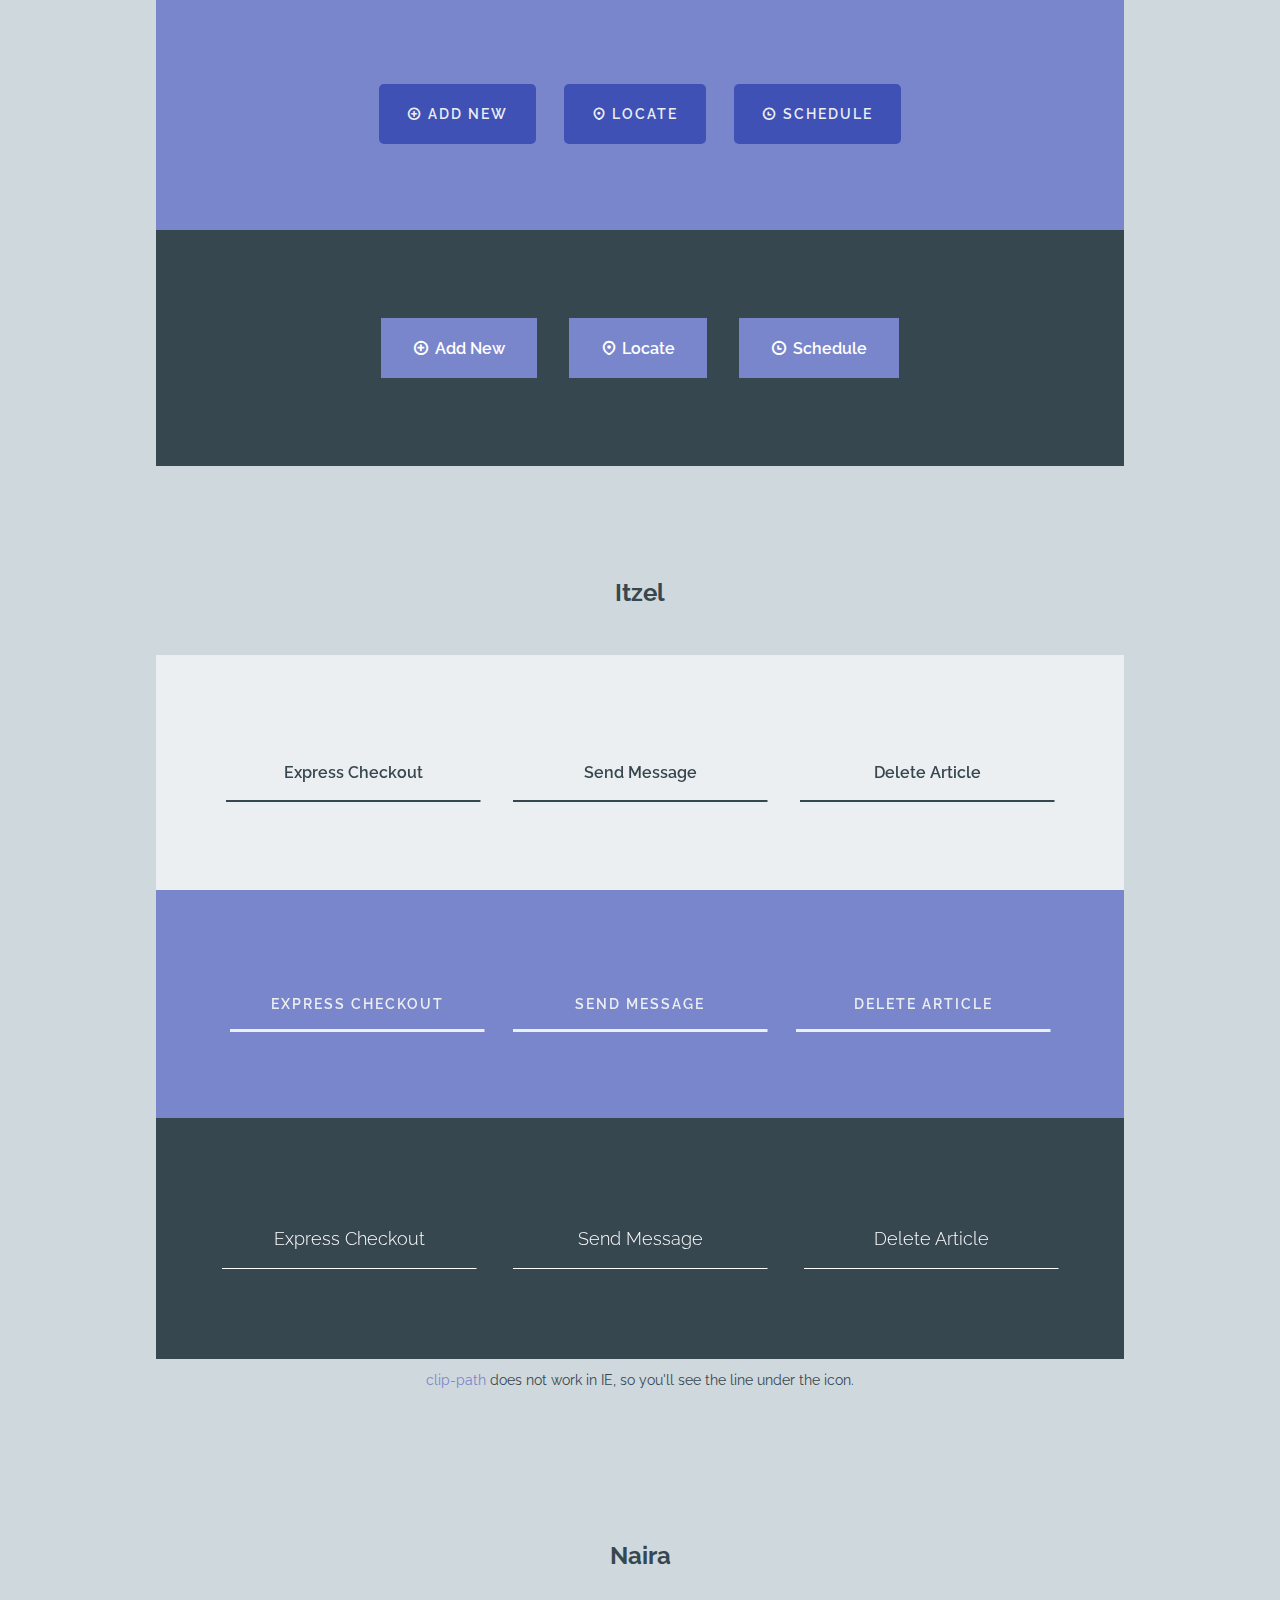
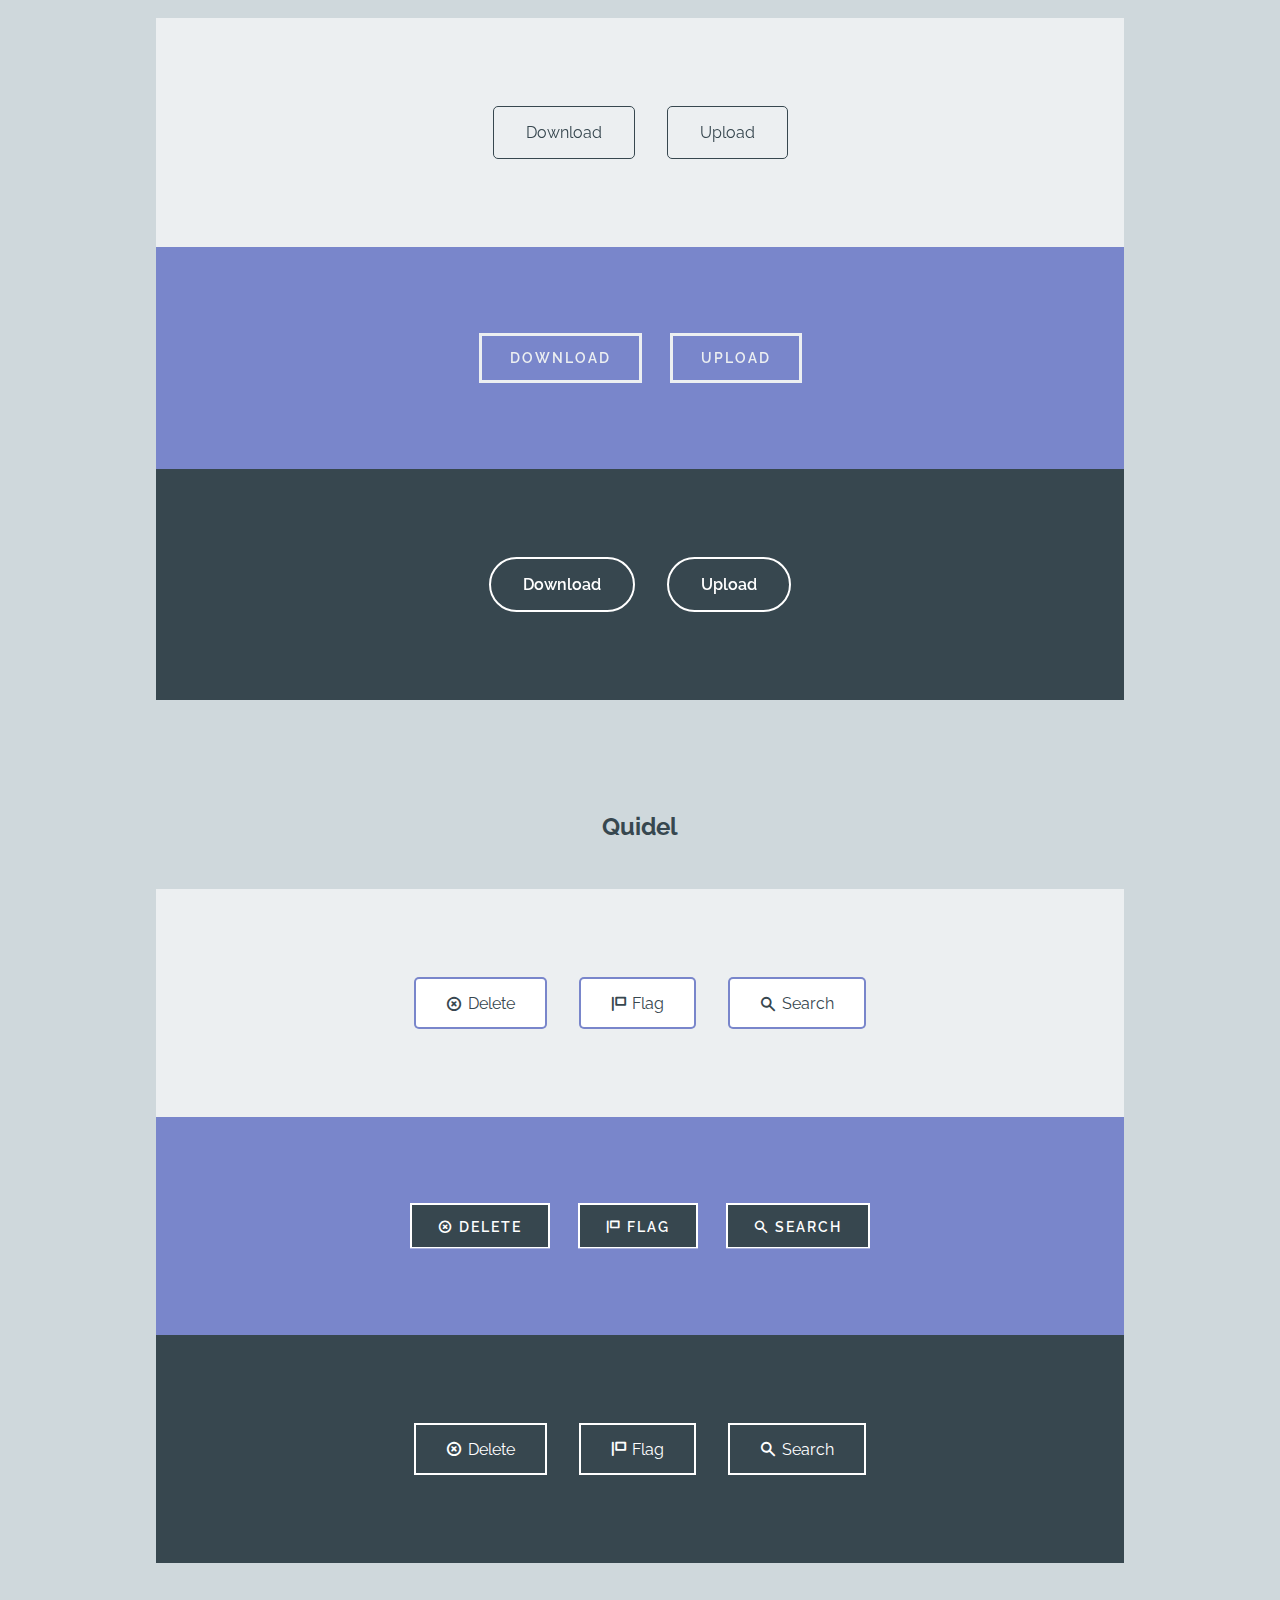
<file: BS/ButtonStylesInspiration/index.html>
<!DOCTYPE html>
<html lang="en" class="no-js">
	<head>
		<meta charset="UTF-8" />
		<meta http-equiv="X-UA-Compatible" content="IE=edge">
		<meta name="viewport" content="width=device-width, initial-scale=1">
		<title>Button Styles Inspiration</title>
		<meta name="description" content="Some ideas for modern button styles and effects" />
		<meta name="keywords" content="button, effect, hover, style, inspiration, web design" />
		<meta name="author" content="Codrops" />
		<link rel="shortcut icon" href="../favicon.ico">
		<link rel="stylesheet" type="text/css" href="css/normalize.css" />
		<link rel="stylesheet" type="text/css" href="css/vicons-font.css" />
		<link rel="stylesheet" type="text/css" href="css/base.css" />
		<link rel="stylesheet" type="text/css" href="css/buttons.css" />
		<!--[if IE]>
  		<script src="http://html5shiv.googlecode.com/svn/trunk/html5.js"></script>
		<![endif]-->
	</head>
	<body>
		<div class="container">
			<header class="codrops-header">
				<h1>Button Styles Inspiration <span>Some fresh styles &amp; hover effects for the modern button</span></h1>
				<div class="codrops-links">
					<a class="codrops-icon codrops-icon--prev" href="http://tympanus.net/Tutorials/AnimatedTextFills/" title="Previous Demo"><span>Previous Demo</span></a>
					<a class="codrops-icon codrops-icon--drop" href="http://tympanus.net/codrops/?p=23342" title="Back to the article"><span>Back to the Codrops article</span></a>
				</div>
				<div class="support" id="support-note">Please note that (mobile) Safari's behavior is very buggy and only some effects will work properly.</div>
			</header>
			<section class="content">
				<h2>Winona</h2>
				<div class="box bg-1">
					<button class="button button--winona button--border-thin button--round-s" data-text="Open Project"><span>Open Project</span></button>
					<button class="button button--winona button--border-thin button--round-s" data-text="Create New"><span>Create New</span></button>
					<button class="button button--winona button--border-thin button--round-s" data-text="Publish"><span>Publish</span></button>
				</div>
				<div class="box bg-2">
					<button class="button button--winona button--border-thick button--round-l button--text-upper button--size-s button--text-thick" data-text="Open Project"><span>Open Project</span></button>
					<button class="button button--winona button--border-thick button--round-l button--text-upper button--size-s button--text-thick" data-text="Create New"><span>Create New</span></button>
					<button class="button button--winona button--border-thick button--round-l button--text-upper button--size-s button--text-thick" data-text="Publish"><span>Publish</span></button>
				</div>
				<div class="box bg-3">
					<button class="button button--winona button--border-thin button--text-thick button--inverted" data-text="Open Project"><span>Open Project</span></button>
					<button class="button button--winona button--border-thin button--text-thick button--inverted" data-text="Create New"><span>Create New</span></button>
					<button class="button button--winona button--border-thin button--text-thick button--inverted" data-text="Publish"><span>Publish</span></button>
				</div>
			</section>
			<section class="content">
				<h2>Ujarak</h2>
				<div class="box bg-1">
					<button class="button button--ujarak button--border-thin button--text-thick">Publish</button>
					<button class="button button--ujarak button--border-thin button--text-thick">Vote</button>
					<button class="button button--ujarak button--border-thin button--text-thick">Delete</button>
				</div>
				<div class="box bg-2">
					<button class="button button--ujarak button--border-medium button--round-s button--text-thick">Publish</button>
					<button class="button button--ujarak button--border-medium button--round-s button--text-thick">Vote</button>
					<button class="button button--ujarak button--border-medium button--round-s button--text-thick">Delete</button>
				</div>
				<div class="box bg-3">
					<button class="button button--ujarak button--border-thick button--text-upper button--size-s button--inverted button--text-thick">Publish</button>
					<button class="button button--ujarak button--border-thick button--text-upper button--size-s button--inverted button--text-thick">Vote</button>
					<button class="button button--ujarak button--border-thick button--text-upper button--size-s button--inverted button--text-thick">Delete</button>
				</div>
			</section>
			<section class="content">
				<h2>Wayra</h2>
				<div class="box bg-1">
					<button class="button button--wayra button--border-thick button--text-upper button--size-s">Remove</button>
					<button class="button button--wayra button--border-thick button--text-upper button--size-s">Open Project</button>
					<button class="button button--wayra button--border-thick button--text-upper button--size-s">Buy Now</button>
				</div>
				<div class="box bg-2">
					<button class="button button--wayra button--border-thin button--round-s">Remove</button>
					<button class="button button--wayra button--border-thin button--round-s">Open Project</button>
					<button class="button button--wayra button--border-thin button--round-s">Buy Now</button>
				</div>
				<div class="box bg-3">
					<button class="button button--wayra button--border-medium button--text-upper button--size-s button--text-thick button--inverted">Remove</button>
					<button class="button button--wayra button--border-medium button--text-upper button--size-s button--text-thick button--inverted">Open Project</button>
					<button class="button button--wayra button--border-medium button--text-upper button--size-s button--text-thick button--inverted">Buy Now</button>
				</div>
			</section>
			<section class="content">
				<h2>Tamaya</h2>
				<div class="box bg-1">
					<button class="button button--tamaya button--border-thick" data-text="Open"><span>Open</span></button>
					<button class="button button--tamaya button--border-thick" data-text="Send"><span>Send</span></button>
					<button class="button button--tamaya button--border-thick" data-text="Copy"><span>Copy</span></button>
				</div>
				<div class="box bg-2">
					<button class="button button--tamaya button--round-l button--text-thick button--border-medium button--text-upper button--size-s button--inverted" data-text="Open"><span>Open</span></button>
					<button class="button button--tamaya button--round-l button--text-thick button--border-medium button--text-upper button--size-s button--inverted" data-text="Send"><span>Send</span></button>
					<button class="button button--tamaya button--round-l button--text-thick button--border-medium button--text-upper button--size-s button--inverted" data-text="Copy"><span>Copy</span></button>
				</div>
				<div class="box bg-3">
					<button class="button button--tamaya button--round-s button--text-thick button--border-thin" data-text="Open"><span>Open</span></button>
					<button class="button button--tamaya button--round-s button--text-thick button--border-thin" data-text="Send"><span>Send</span></button>
					<button class="button button--tamaya button--round-s button--text-thick button--border-thin" data-text="Copy"><span>Copy</span></button>
				</div>
			</section>
			<section class="content">
				<h2>Rayen</h2>
				<div class="box bg-1">
					<button class="button button--rayen button--border-thin button--text-thick button--text-upper button--size-s" data-text="Send Message"><span>Send Message</span></button>
					<button class="button button--rayen button--border-thin button--text-thick button--text-upper button--size-s" data-text="Request a Quote"><span>Request a Quote</span></button>
					<button class="button button--rayen button--border-thin button--text-thick button--text-upper button--size-s" data-text="Publish Comment"><span>Publish Comment</span></button>
				</div>
				<div class="box bg-2">
					<button class="button button--rayen button--border-medium button--text-thin button--size-l button--inverted" data-text="Send Message"><span>Send Message</span></button>
					<button class="button button--rayen button--border-medium button--text-thin button--size-l button--inverted" data-text="Request a Quote"><span>Request a Quote</span></button>
					<button class="button button--rayen button--border-medium button--text-thin button--size-l button--inverted" data-text="Publish Comment"><span>Publish Comment</span></button>
				</div>
				<div class="box bg-3">
					<button class="button button--rayen button--border-thick button--text-thick" data-text="Send Message"><span>Send Message</span></button>
					<button class="button button--rayen button--border-thick button--text-thick" data-text="Request a Quote"><span>Request a Quote</span></button>
					<button class="button button--rayen button--border-thick button--text-thick" data-text="Publish Comment"><span>Publish Comment</span></button>
				</div>
			</section>
			<section class="content">
				<h2>Pipaluk</h2>
				<div class="box bg-1">
					<button class="button button--pipaluk button--text-thick">Add to Cart</button>
					<button class="button button--pipaluk button--text-thick">Cancel</button>
					<button class="button button--pipaluk button--text-thick">Reset</button>
				</div>
				<div class="box bg-2">
					<button class="button button--pipaluk button--inverted button--round-l button--text-thick button--text-upper">Add to Cart</button>
					<button class="button button--pipaluk button--inverted button--round-l button--text-thick button--text-upper">Cancel</button>
					<button class="button button--pipaluk button--inverted button--round-l button--text-thick button--text-upper">Reset</button>
				</div>
				<div class="box bg-3">
					<button class="button button--pipaluk button--inverted  button--round-s button--text-thick">Add to Cart</button>
					<button class="button button--pipaluk button--inverted  button--round-s button--text-thick">Cancel</button>
					<button class="button button--pipaluk button--inverted  button--round-s button--text-thick">Reset</button>
				</div>
			</section>
			<section class="content">
				<h2>Moema</h2>
				<p>Based on the <a href="https://dribbble.com/shots/1918524-Add-New-Location">"Add New Location"</a> button concept by Charles Patterson. Better as a click effect than on hover.</p>
				<div class="box bg-1">
					<button class="button button--moema button--text-thick button--text-upper button--size-s">Make it so</button>
					<button class="button button--moema button--text-thick button--text-upper button--size-s">Add to cart</button>
					<button class="button button--moema button--text-thick button--text-upper button--size-s">Send now</button>
				</div>
				<div class="box bg-2">
					<button class="button button--moema button--border-thick button--size-s">Make it so</button>
					<button class="button button--moema button--border-thick button--size-s">Add to cart</button>
					<button class="button button--moema button--border-thick button--size-s">Send now</button>
				</div>
				<div class="box bg-3">
					<button class="button button--moema button--inverted button--text-thick button--size-s">Make it so</button>
					<button class="button button--moema button--inverted button--text-thick button--size-s">Add to cart</button>
					<button class="button button--moema button--inverted button--text-thick button--size-s">Send now</button>
				</div>
			</section>
			<section class="content">
				<h2>Isi</h2>
				<div class="box bg-1">
					<button class="button button--isi button--text-thick button--text-upper button--size-s"><i class="button__icon icon icon-box"></i><span>Archive</span></button>
					<button class="button button--isi button--text-thick button--text-upper button--size-s"><i class="button__icon icon icon-forward"></i><span>Forward</span></button>
					<button class="button button--isi button--text-thick button--text-upper button--size-s"><i class="button__icon icon icon-reply"></i><span>Reply</span></button>
				</div>
				<div class="box bg-2">
					<button class="button button--isi button--border-thin button--size-s button--round-s"><i class="button__icon icon icon-box"></i><span>Archive</span></button>
					<button class="button button--isi button--border-thin button--size-s button--round-s"><i class="button__icon icon icon-forward"></i><span>Forward</span></button>
					<button class="button button--isi button--border-thin button--size-s button--round-s"><i class="button__icon icon icon-reply"></i><span>Reply</span></button>
				</div>
				<div class="box bg-3">
					<button class="button button--isi button--border-thick button--round-l button--size-s"><i class="button__icon icon icon-box"></i><span>Archive</span></button>
					<button class="button button--isi button--border-thick button--round-l button--size-s"><i class="button__icon icon icon-forward"></i><span>Forward</span></button>
					<button class="button button--isi button--border-thick button--round-l button--size-s"><i class="button__icon icon icon-reply"></i><span>Reply</span></button>
				</div>
			</section>
			<section class="content">
				<h2>Aylen</h2>
				<div class="box bg-1">
					<button class="button button--aylen button--round-l button--text-thick">Next Song</button>
					<button class="button button--aylen button--round-l button--text-thick">Hold</button>
					<button class="button button--aylen button--round-l button--text-thick">Previous Song</button>
				</div>
				<div class="box bg-2">
					<button class="button button--aylen button--border-thin button--round-s">Next Song</button>
					<button class="button button--aylen button--border-thin button--round-s">Hold</button>
					<button class="button button--aylen button--border-thin button--round-s">Previous Song</button>
				</div>
				<div class="box bg-3">
					<button class="button button--aylen button--border-thick button--inverted button--text-upper button--size-s">Next Song</button>
					<button class="button button--aylen button--border-thick button--inverted button--text-upper button--size-s">Hold</button>
					<button class="button button--aylen button--border-thick button--inverted button--text-upper button--size-s">Previous Song</button>
				</div>
			</section>
			<section class="content">
				<h2>Saqui</h2>
				<div class="box bg-1">
					<button class="button button--saqui button--round-l button--text-thick" data-text="Add Issue">Add Issue</button>
					<button class="button button--saqui button--round-l button--text-thick" data-text="Send Message">Send Message</button>
					<button class="button button--saqui button--round-l button--text-thick" data-text="Follow">Follow</button>
				</div>
				<div class="box bg-2">
					<button class="button button--saqui button--inverted button--border-thin button--round-s" data-text="Add Issue">Add Issue</button>
					<button class="button button--saqui button--inverted button--border-thin button--round-s" data-text="Send Message">Send Message</button>
					<button class="button button--saqui button--inverted button--border-thin button--round-s" data-text="Follow">Follow</button>
				</div>
				<div class="box bg-3">
					<button class="button button--saqui button--inverted button--text-thick button--text-upper button--size-s" data-text="Add Issue">Add Issue</button>
					<button class="button button--saqui button--inverted button--text-thick button--text-upper button--size-s" data-text="Send Message">Send Message</button>
					<button class="button button--saqui button--inverted button--text-thick button--text-upper button--size-s" data-text="Follow">Follow</button>
				</div>
			</section>
			<section class="content">
				<h2>Wapasha</h2>
				<div class="box bg-1">
					<button class="button button--wapasha button--round-s">Hide</button>
					<button class="button button--wapasha button--round-s">Add to Cart</button>
					<button class="button button--wapasha button--round-s">Send Request</button>
				</div>
				<div class="box bg-2">
					<button class="button button--wapasha button--text-thick button--text-upper button--size-s">Hide</button>
					<button class="button button--wapasha button--text-thick button--text-upper button--size-s">Add to Cart</button>
					<button class="button button--wapasha button--text-thick button--text-upper button--size-s">Send Request</button>
				</div>
				<div class="box bg-3">
					<button class="button button--wapasha button--round-l button--text-thick button--inverted">Hide</button>
					<button class="button button--wapasha button--round-l button--text-thick button--inverted">Add to Cart</button>
					<button class="button button--wapasha button--round-l button--text-thick button--inverted">Send Request</button>
				</div>
			</section>
			<section class="content">
				<h2>Nina</h2>
				<div class="box bg-1">
					<button class="button button--nina button--text-thick button--text-upper button--size-s" data-text="Filter">
						<span>F</span><span>i</span><span>l</span><span>t</span><span>e</span><span>r</span>
					</button>
					<button class="button button--nina button--text-thick button--text-upper button--size-s" data-text="Create">
						<span>C</span><span>r</span><span>e</span><span>a</span><span>t</span><span>e</span>
					</button>
					<button class="button button--nina button--text-thick button--text-upper button--size-s" data-text="Send Mail">
						<span>S</span><span>e</span><span>n</span><span>d</span> <span>M</span><span>a</span><span>i</span><span>l</span>
					</button>
				</div>
				<div class="box bg-2">
					<button class="button button--nina button--round-l button--text-thick button--inverted" data-text="Filter">
						<span>F</span><span>i</span><span>l</span><span>t</span><span>e</span><span>r</span>
					</button>
					<button class="button button--nina button--round-l button--text-thick button--inverted" data-text="Create">
						<span>C</span><span>r</span><span>e</span><span>a</span><span>t</span><span>e</span>
					</button>
					<button class="button button--nina button--round-l button--text-thick button--inverted" data-text="Send Mail">
						<span>S</span><span>e</span><span>n</span><span>d</span> <span>M</span><span>a</span><span>i</span><span>l</span>
					</button>
				</div>
				<div class="box bg-3">
					<button class="button button--nina button--border-thin button--round-s" data-text="Filter">
						<span>F</span><span>i</span><span>l</span><span>t</span><span>e</span><span>r</span>
					</button>
					<button class="button button--nina button--border-thin button--round-s" data-text="Create">
						<span>C</span><span>r</span><span>e</span><span>a</span><span>t</span><span>e</span>
					</button>
					<button class="button button--nina button--border-thin button--round-s" data-text="Send Mail">
						<span>S</span><span>e</span><span>n</span><span>d</span> <span>M</span><span>a</span><span>i</span><span>l</span>
					</button>
				</div>
			</section>
			<section class="content">
				<h2>Nanuk</h2>
				<div class="box bg-1">
					<button class="button button--nanuk button--text-thick button--text-upper button--size-s button--border-thick">
						<span>F</span><span>i</span><span>l</span><span>t</span><span>e</span><span>r</span>
					</button>
					<button class="button button--nanuk button--text-thick button--text-upper button--size-s button--border-thick">
						<span>C</span><span>r</span><span>e</span><span>a</span><span>t</span><span>e</span>
					</button>
					<button class="button button--nanuk button--text-thick button--text-upper button--size-s button--border-thick">
						<span>S</span><span>e</span><span>n</span><span>d</span> <span>M</span><span>a</span><span>i</span><span>l</span>
					</button>
				</div>
				<div class="box bg-2">
					<button class="button button--nanuk button--round-l button--text-thick button--inverted">
						<span>F</span><span>i</span><span>l</span><span>t</span><span>e</span><span>r</span>
					</button>
					<button class="button button--nanuk button--round-l button--text-thick button--inverted">
						<span>C</span><span>r</span><span>e</span><span>a</span><span>t</span><span>e</span>
					</button>
					<button class="button button--nanuk button--round-l button--text-thick button--inverted">
						<span>S</span><span>e</span><span>n</span><span>d</span> <span>M</span><span>a</span><span>i</span><span>l</span>
					</button>
				</div>
				<div class="box bg-3">
					<button class="button button--nanuk button--border-thin button--round-s">
						<span>F</span><span>i</span><span>l</span><span>t</span><span>e</span><span>r</span>
					</button>
					<button class="button button--nanuk button--border-thin button--round-s">
						<span>C</span><span>r</span><span>e</span><span>a</span><span>t</span><span>e</span>
					</button>
					<button class="button button--nanuk button--border-thin button--round-s">
						<span>S</span><span>e</span><span>n</span><span>d</span> <span>M</span><span>a</span><span>i</span><span>l</span>
					</button>
				</div>
			</section>
			<section class="content">
				<h2>Nuka</h2>
				<div class="box bg-1">
					<button class="button button--nuka button--round-s button--text-thick">Add to Cart</button>
					<button class="button button--nuka button--round-s button--text-thick">Subscribe</button>
					<button class="button button--nuka button--round-s button--text-thick">Submit Order</button>
				</div>
				<div class="box bg-2">
					<button class="button button--nuka button--round-l button--inverted button--text-thick button--text-upper button--size-s">Add to Cart</button>
					<button class="button button--nuka button--round-l button--inverted button--text-thick button--text-upper button--size-s">Subscribe</button>
					<button class="button button--nuka button--round-l button--inverted button--text-thick button--text-upper button--size-s">Submit Order</button>
				</div>
				<div class="box bg-3">
					<button class="button button--nuka">Add to Cart</button>
					<button class="button button--nuka">Subscribe</button>
					<button class="button button--nuka">Submit Order</button>
				</div>
			</section>
			<section class="content">
				<h2>Antiman</h2>
				<div class="box bg-1">
					<button class="button button--antiman button--round-l button--text-medium"><i class="button__icon icon icon-plus"></i><span>Add New</span></button>
					<button class="button button--antiman button--round-l button--text-medium"><i class="button__icon icon icon-map-marker"></i><span>Locate</span></button>
					<button class="button button--antiman button--round-l button--text-medium"><i class="button__icon icon icon-clock"></i><span>Schedule</span></button>
				</div>
				<div class="box bg-2">
					<button class="button button--antiman button--text-thick button--text-upper button--size-s button--inverted-alt button--round-s button--border-thick"><i class="button__icon icon icon-plus"></i><span>Add New</span></button>
					<button class="button button--antiman button--text-thick button--text-upper button--size-s button--inverted-alt button--round-s button--border-thick"><i class="button__icon icon icon-map-marker"></i><span>Locate</span></button>
					<button class="button button--antiman button--text-thick button--text-upper button--size-s button--inverted-alt button--round-s button--border-thick"><i class="button__icon icon icon-clock"></i><span>Schedule</span></button>
				</div>
				<div class="box bg-3">
					<button class="button button--antiman button--inverted button--border-thin button--text-thick button--size-m"><i class="button__icon icon icon-plus"></i><span>Add New</span></button>
					<button class="button button--antiman button--inverted button--border-thin button--text-thick button--size-m"><i class="button__icon icon icon-map-marker"></i><span>Locate</span></button>
					<button class="button button--antiman button--inverted button--border-thin button--text-thick button--size-m"><i class="button__icon icon icon-clock"></i><span>Schedule</span></button>
				</div>
			</section>
			<section class="content">
				<h2>Itzel</h2>
				<svg class="hidden">
					<defs>
						<clipPath id="clipBox" clipPathUnits="objectBoundingBox">
							<polygon points="0,0 0,1 0.35,1 0.35,0.6 0.65,0.6 0.65,1 1,1 1,0" />
						</clipPath>
					</defs>
				</svg>
				<div class="box bg-1">
					<button class="button button--itzel button--text-thick"><i class="button__icon icon icon-cart"></i><span>Express Checkout</span></button>
					<button class="button button--itzel button--text-thick"><i class="button__icon icon icon-envelope"></i><span>Send Message</span></button>
					<button class="button button--itzel button--text-thick"><i class="button__icon icon icon-trash"></i><span>Delete Article</span></button>
				</div>
				<div class="box bg-2">
					<button class="button button--itzel button--text-thick button--text-upper button--border-thick button--size-s"><i class="button__icon icon icon-cart"></i><span>Express Checkout</span></button>
					<button class="button button--itzel button--text-thick button--text-upper button--border-thick button--size-s"><i class="button__icon icon icon-envelope"></i><span>Send Message</span></button>
					<button class="button button--itzel button--text-thick button--text-upper button--border-thick button--size-s"><i class="button__icon icon icon-trash"></i><span>Delete Article</span></button>
				</div>
				<div class="box bg-3">
					<button class="button button--itzel button--size-l button--border-thin button--text-thin"><i class="button__icon icon icon-cart"></i><span>Express Checkout</span></button>
					<button class="button button--itzel button--size-l button--border-thin button--text-thin"><i class="button__icon icon icon-envelope"></i><span>Send Message</span></button>
					<button class="button button--itzel button--size-l button--border-thin button--text-thin"><i class="button__icon icon icon-trash"></i><span>Delete Article</span></button>
				</div>
				<p><a href="http://caniuse.com/#feat=css-clip-path">clip-path</a> does not work in IE, so you'll see the line under the icon.</p>
			</section>
			<section class="content">
				<h2>Naira</h2>
				<div class="box bg-1">
					<button class="button button--naira button--round-s button--border-thin"><i class="button__icon icon icon-download"></i><span>Download</span></button>
					<button class="button button--naira button--round-s button--border-thin button--naira-up"><i class="button__icon icon icon-upload"></i><span>Upload</span></button>
				</div>
				<div class="box bg-2">
					<button class="button button--naira button--border-thick button--text-thick button--text-upper button--size-s"><i class="button__icon icon icon-download"></i><span>Download</span></button>
					<button class="button button--naira button--border-thick button--text-thick button--text-upper button--size-s button--naira-up"><i class="button__icon icon icon-upload"></i><span>Upload</span></button>
				</div>
				<div class="box bg-3">
					<button class="button button--naira button--border-medium button--round-l button--text-thick button--inverted"><i class="button__icon icon icon-download"></i><span>Download</span></button>
					<button class="button button--naira button--border-medium button--round-l button--text-thick button--inverted button--naira-up"><i class="button__icon icon icon-upload"></i><span>Upload</span></button>
				</div>
			</section>
			<section class="content">
				<h2>Quidel</h2>
				<div class="box bg-1">
					<button class="button button--quidel button--round-s"><i class="button__icon icon icon-cross"></i><span>Delete</span></button>
					<button class="button button--quidel button--round-s"><i class="button__icon icon icon-flag"></i><span>Flag</span></button>
					<button class="button button--quidel button--round-s"><i class="button__icon icon icon-search"></i><span>Search</span></button>
				</div>
				<div class="box bg-2">
					<button class="button button--quidel button--inverted button--text-thick button--text-upper button--size-s"><i class="button__icon icon icon-cross"></i><span>Delete</span></button>
					<button class="button button--quidel button--inverted button--text-thick button--text-upper button--size-s"><i class="button__icon icon icon-flag"></i><span>Flag</span></button>
					<button class="button button--quidel button--inverted button--text-thick button--text-upper button--size-s"><i class="button__icon icon icon-search"></i><span>Search</span></button>
				</div>
				<div class="box bg-3">
					<button class="button button--quidel button--inverted"><i class="button__icon icon icon-cross"></i><span>Delete</span></button>
					<button class="button button--quidel button--inverted"><i class="button__icon icon icon-flag"></i><span>Flag</span></button>
					<button class="button button--quidel button--inverted"><i class="button__icon icon icon-search"></i><span>Search</span></button>
				</div>
			</section>
			<section class="content">
				<h2>Sacnite</h2>
				<div class="box bg-1">
					<button class="button button--sacnite"><i class="button__icon icon icon-user"></i><span>User</span></button>
					<button class="button button--sacnite"><i class="button__icon icon icon-bookmark"></i><span>Bookmark</span></button>
					<button class="button button--sacnite"><i class="button__icon icon icon-bell"></i><span>Alert</span></button>
				</div>
				<div class="box bg-2">
					<button class="button button--sacnite button--round-l"><i class="button__icon icon icon-user"></i><span>User</span></button>
					<button class="button button--sacnite button--round-l"><i class="button__icon icon icon-bookmark"></i><span>Bookmark</span></button>
					<button class="button button--sacnite button--round-l"><i class="button__icon icon icon-bell"></i><span>Alert</span></button>
				</div>
				<div class="box bg-3">
					<button class="button button--sacnite button--round-s button--inverted"><i class="button__icon icon icon-user"></i><span>User</span></button>
					<button class="button button--sacnite button--round-s button--inverted"><i class="button__icon icon icon-bookmark"></i><span>Bookmark</span></button>
					<button class="button button--sacnite button--round-s button--inverted"><i class="button__icon icon icon-bell"></i><span>Alert</span></button>
				</div>
			</section>
			<section class="content">
				<h2>Shikoba</h2>
				<p>Based on <a href="https://dribbble.com/shots/1534868-Portfolio-update">Portfolio Update!</a> by Dennis Flinsenberg</p>
				<div class="box bg-1">
					<button class="button button--shikoba button--round-s button--border-thin"><i class="button__icon icon icon-microphone"></i><span>Start Recording</span></button>
					<button class="button button--shikoba button--round-s button--border-thin"><i class="button__icon icon icon-next"></i><span>Next Song</span></button>
					<button class="button button--shikoba button--round-s button--border-thin"><i class="button__icon icon icon-camera"></i><span>Take picture</span></button>
				</div>
				<div class="box bg-2">
					<button class="button button--shikoba button--text-thick button--border-medium button--text-upper button--size-s"><i class="button__icon icon icon-microphone"></i><span>Start Recording</span></button>
					<button class="button button--shikoba button--text-thick button--border-medium button--text-upper button--size-s"><i class="button__icon icon icon-next"></i><span>Next Song</span></button>
					<button class="button button--shikoba button--text-thick button--border-medium button--text-upper button--size-s"><i class="button__icon icon icon-camera"></i><span>Take picture</span></button>
				</div>
				<div class="box bg-3">
					<button class="button button--shikoba button--text-medium button--round-l button--inverted"><i class="button__icon icon icon-microphone"></i><span>Start Recording</span></button>
					<button class="button button--shikoba button--text-medium button--round-l button--inverted"><i class="button__icon icon icon-next"></i><span>Next Song</span></button>
					<button class="button button--shikoba button--text-medium button--round-l button--inverted"><i class="button__icon icon icon-camera"></i><span>Take picture</span></button>
				</div>
			</section>
			<!-- Related demos -->
			<section class="content content--related">
				<p>Icons <a href="https://dribbble.com/shots/1663443-60-Vicons-Free-Icon-Set">&quot;Vicons&quot;</a> by Victor Erixon. Icon font made with <a href="https://icomoon.io/app">IcoMoon</a>.</p>
				<p>If you enjoyed this demo you might also like:</p>
				<a class="media-item" href="http://tympanus.net/Development/CreativeButtons/">
					<img class="media-item__img" src="img/related/CreativeButtons.png">
					<h3 class="media-item__title">Creative Button Styles</h3>
				</a>
				<a class="media-item" href="http://tympanus.net/Development/ProgressButtonStyles/">
					<img class="media-item__img" src="img/related/ProgressButtonStyles.png">
					<h3 class="media-item__title">Progress Button Styles</h3>
				</a>
			</section>
		</div><!-- /container -->
		<script>
			(function() {
				var isSafari = !!navigator.userAgent.match(/Version\/[\d\.]+.*Safari/);
				if(isSafari) {
					document.getElementById('support-note').style.display = 'block';
				}
			})();
		</script>
	</body>
</html>
</file>
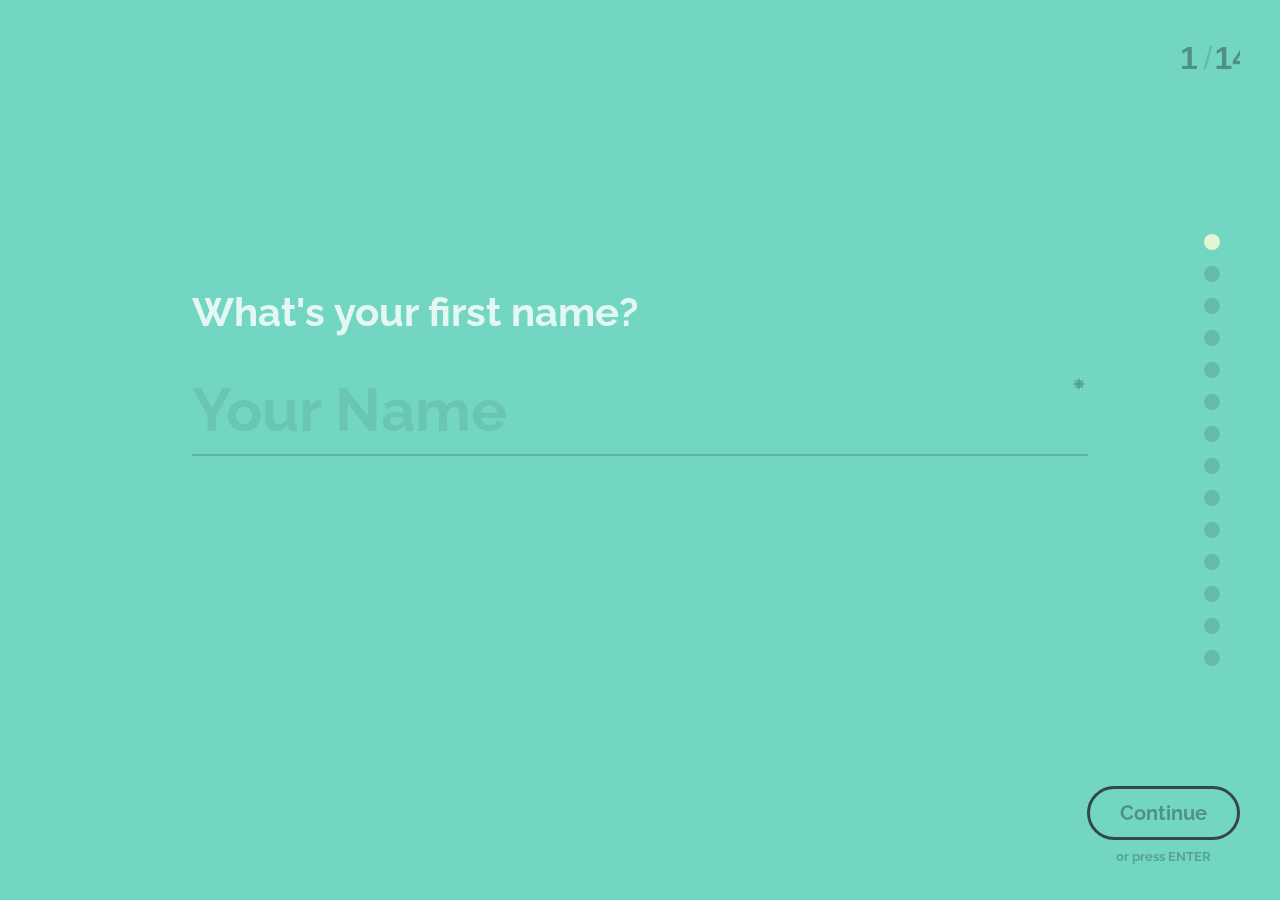
<file: FullscreenForm/FullscreenForm/index.html>
<!DOCTYPE html>
<html lang="en" class="no-js">
	<head>
		<meta charset="UTF-8" />
		<meta http-equiv="X-UA-Compatible" content="IE=edge"> 
		<meta name="viewport" content="width=device-width, initial-scale=1"> 
		<title>Registration</title>        
		<meta name="description" content="Registration page to add a new user" />
		<meta name="keywords" content="register,add new user" />
        <meta name="author" content="Avi Singhal">
        <meta name="author" content="Vishnu Prasad Vishwanathan">
		<link rel="shortcut icon" href="../favicon.ico">
		<link rel="stylesheet" type="text/css" href="css/normalize.css" />
		<link rel="stylesheet" type="text/css" href="css/demo.css" />
		<link rel="stylesheet" type="text/css" href="css/component.css" />
		<link rel="stylesheet" type="text/css" href="css/cs-select.css" />
		<link rel="stylesheet" type="text/css" href="css/cs-skin-boxes.css" />
		<script src="js/modernizr.custom.js"></script>
	</head>
	<body>
		<div class="container">

			<div class="fs-form-wrap" id="fs-form-wrap">
		
				<form id="myform" class="fs-form fs-form-full" autocomplete="on" action="register.php" method="post" enctype="multipart/form-data">
					<ol class="fs-fields">
						<li>
							<label class="fs-field-label fs-anim-upper" for="q1">What's your first name?</label>
							<input class="fs-anim-lower" id="q1" name="q1" type="text" placeholder="Your Name" required/>
						</li>
						<li>
							<label class="fs-field-label fs-anim-upper" for="q1">What's your last name?</label>
							<input class="fs-anim-lower" id="q13" name="lastname" type="text" placeholder="Your Name" required/>
						</li>
						
						<li>
							<label class="fs-field-label fs-anim-upper" for="q2" data-info="We won't send you spam, we promise...">What's your email address?</label>
							<input class="fs-anim-lower" id="q2" name="q2" type="email" placeholder="email@email.com" required/>
						</li>
						<li>
							<label class="fs-field-label fs-anim-upper" for="q3" data-info="We won't send you spam, we promise...">Street Name</label>
							<input class="fs-anim-lower" id="q3" name="q3" type="text" placeholder="Your Street Name" required/>
						</li>
						
						<li>
							<label class="fs-field-label fs-anim-upper" for="q4" data-info="We won't send you spam, we promise...">Apartment Number</label>
							<input class="fs-anim-lower" id="q4" name="q4" type="text" placeholder="Your Apartment Number" required/>
						</li>
						
						<li>
							<label class="fs-field-label fs-anim-upper" for="q5" data-info="We won't send you spam, we promise...">City</label>
							<input class="fs-anim-lower" id="q5" name="q5" type="text" placeholder="City Name" required/>
						</li>
						
						<li>
							<label class="fs-field-label fs-anim-upper" for="q6" data-info="We won't send you spam, we promise...">State</label>
							<input class="fs-anim-lower" id="q6" name="q6" type="text" placeholder="State" required/>
						</li>
						
						<li>
							<label class="fs-field-label fs-anim-upper" for="q7" data-info="We won't send you spam, we promise...">Country</label>
							<input class="fs-anim-lower" id="q7" name="q7" type="text" placeholder="Country" required/>
						</li>
						
						<li>
							<label class="fs-field-label fs-anim-upper" for="q8" data-info="We won't send you spam, we promise...">Zipcode</label>
							<input class="fs-anim-lower" id="q8" name="q8" type="number" placeholder="Zipcode" required/>
						</li>
						
					
						
						<li>
							<label class="fs-field-label fs-anim-upper" for="q9">Phone number</label>
							<input class="fs-anim-lower" id="q9" name="q9" type="number" placeholder="123" />
						</li>
						
						<li>
							<label class="fs-field-label fs-anim-upper" for="q10" data-info="We won't send you spam, we promise...">Paypal Id</label>
							<input class="fs-anim-lower" id="q10" name="q10" type="email" placeholder="Paypal Id" required/>
						</li>
						
						<li>
							<label class="fs-field-label fs-anim-upper" for="q11" data-info="We won't send you spam, we promise...">Password</label>
							<input class="fs-anim-lower" id="q11" name="q11" type="password" placeholder="Password" required/>
						</li>
						
						<li>
							<label class="fs-field-label fs-anim-upper" for="q12" data-info="We won't send you spam, we promise...">Confirm Password</label>
							<input class="fs-anim-lower" id="q12" name="q12" type="password" placeholder="Confirm Password" required/>
						</li>
						
						<li>
							<label class="fs-field-label fs-anim-upper" for="q12" data-info="We won't send you spam, we promise...">Profile Picture</label>
							<input class="fs-anim-lower" id="file" name="file" type="file" placeholder="image" required/>
						</li>
						
						
					</ol><!-- /fs-fields -->
					<button class="fs-submit" type="submit">Sign Up</button>
				</form><!-- /fs-form -->
			</div><!-- /fs-form-wrap -->



		</div><!-- /container -->
		<script src="js/classie.js"></script>
		<script src="js/selectFx.js"></script>
		<script src="js/fullscreenForm.js"></script>
		<script>
			(function() {
				var formWrap = document.getElementById( 'fs-form-wrap' );

				[].slice.call( document.querySelectorAll( 'select.cs-select' ) ).forEach( function(el) {	
					new SelectFx( el, {
						stickyPlaceholder: false,
						onChange: function(val){
							document.querySelector('span.cs-placeholder').style.backgroundColor = val;
						}
					});
				} );

				new FForm( formWrap, {
					onReview : function() {
						classie.add( document.body, 'overview' ); // for demo purposes only
					}
				} );
			})();
		</script>
	</body>
</html>
</file>
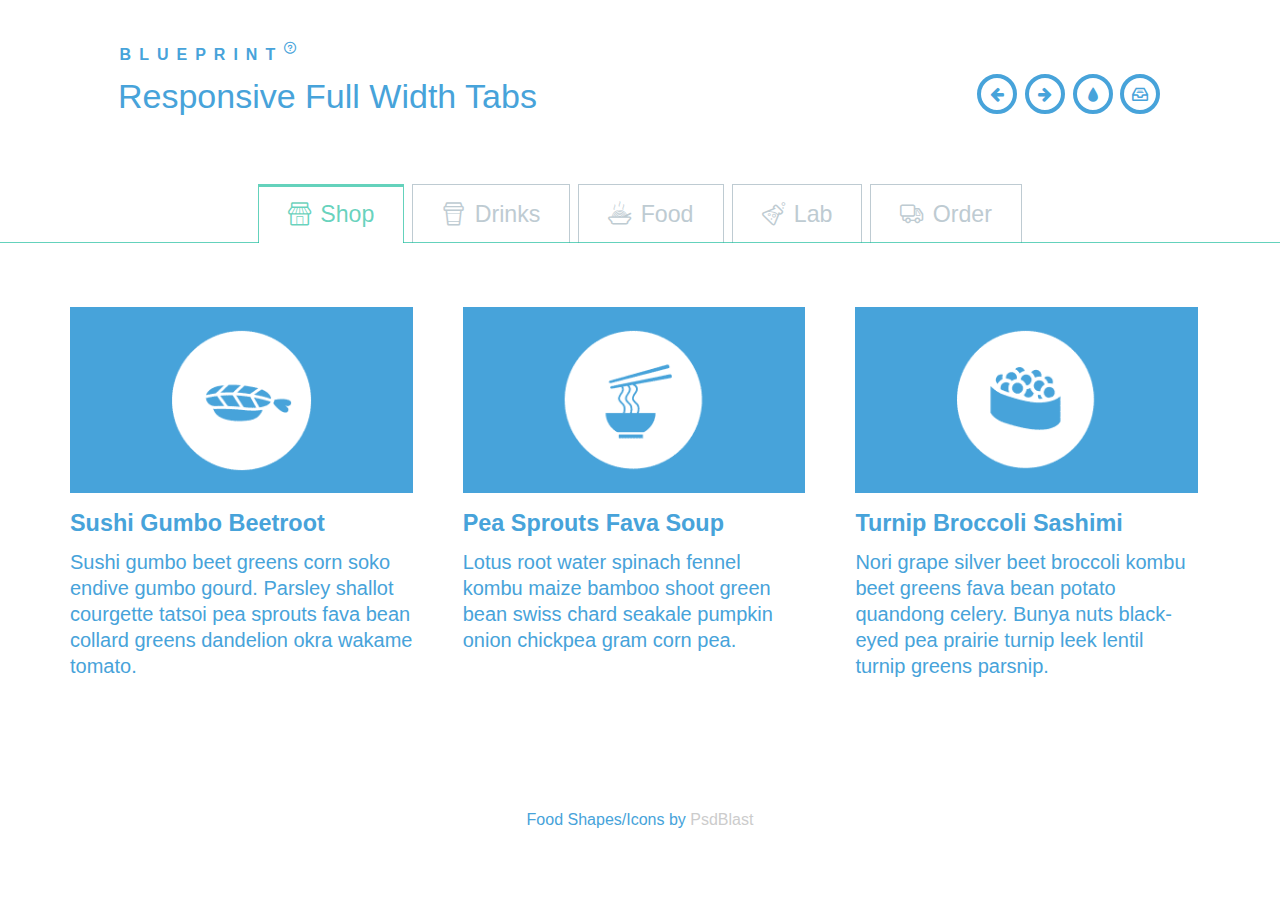
<file: FullWidthTabs/FullWidthTabs/index.html>
<!DOCTYPE html>
<html lang="en">
	<head>
		<meta charset="UTF-8" />
		<meta http-equiv="X-UA-Compatible" content="IE=edge,chrome=1"> 
		<meta name="viewport" content="width=device-width, initial-scale=1.0"> 
		<title>Blueprint: Responsive Full Width Tabs</title>
		<meta name="description" content="Blueprint: Responsive Full Width Tabs" />
		<meta name="keywords" content="responsive tabs, full width tabs, template, blueprint" />
		<meta name="author" content="Codrops" />
		<link rel="shortcut icon" href="../favicon.ico">
		<link rel="stylesheet" type="text/css" href="css/demo.css" />
		<link rel="stylesheet" type="text/css" href="css/component.css" />
		<!--[if IE]>
  		<script src="http://html5shiv.googlecode.com/svn/trunk/html5.js"></script>
		<![endif]-->
	</head>
	<body>
		<div class="container">
			<header class="clearfix">
				<span>Blueprint <span class="bp-icon bp-icon-about" data-content="The Blueprints are a collection of basic and minimal website concepts, components, plugins and layouts with minimal style for easy adaption and usage, or simply for inspiration."></span></span>
				<h1>Responsive Full Width Tabs</h1>
				<nav>
					<a href="http://tympanus.net/Blueprints/SplitLayout/" class="bp-icon bp-icon-prev" data-info="previous Blueprint"><span>Previous Blueprint</span></a>
					<a href="http://tympanus.net/Blueprints/GridGallery/" class="bp-icon bp-icon-next" data-info="next Blueprint"><span>Next Blueprint</span></a>
					<a href="http://tympanus.net/codrops/?p=18521" class="bp-icon bp-icon-drop" data-info="back to the Codrops article"><span>back to the Codrops article</span></a>
					<a href="http://tympanus.net/codrops/category/blueprints/" class="bp-icon bp-icon-archive" data-info="Blueprints archive"><span>Go to the archive</span></a>
				</nav>
			</header>	
			<div id="tabs" class="tabs">
				<nav>
					<ul>
						<li><a href="#section-1" class="icon-shop"><span>Shop</span></a></li>
						<li><a href="#section-2" class="icon-cup"><span>Drinks</span></a></li>
						<li><a href="#section-3" class="icon-food"><span>Food</span></a></li>
						<li><a href="#section-4" class="icon-lab"><span>Lab</span></a></li>
						<li><a href="#section-5" class="icon-truck"><span>Order</span></a></li>
					</ul>
				</nav>
				<div class="content">
					<section id="section-1">
						<div class="mediabox">
							<img src="img/01.png" alt="img01" />
							<h3>Sushi Gumbo Beetroot</h3>
							<p>Sushi gumbo beet greens corn soko endive gumbo gourd. Parsley shallot courgette tatsoi pea sprouts fava bean collard greens dandelion okra wakame tomato.</p>
						</div>
						<div class="mediabox">
							<img src="img/02.png" alt="img02" />
							<h3>Pea Sprouts Fava Soup</h3>
							<p>Lotus root water spinach fennel kombu maize bamboo shoot green bean swiss chard seakale pumpkin onion chickpea gram corn pea.</p>
						</div>
						<div class="mediabox">
							<img src="img/03.png" alt="img03" />
							<h3>Turnip Broccoli Sashimi</h3>
							<p>Nori grape silver beet broccoli kombu beet greens fava bean potato quandong celery. Bunya nuts black-eyed pea prairie turnip leek lentil turnip greens parsnip.</p>
						</div>
					</section>
					<section id="section-2">
						<div class="mediabox">
							<img src="img/04.png" alt="img04" />
							<h3>Asparagus Cucumber Cake</h3>
							<p>Chickweed okra pea winter purslane coriander yarrow sweet pepper radish garlic brussels sprout groundnut summer purslane earthnut pea tomato spring onion azuki bean gourd. </p>
						</div>
						<div class="mediabox">
							<img src="img/05.png" alt="img05" />
							<h3>Magis Kohlrabi Gourd</h3>
							<p>Salsify taro catsear garlic gram celery bitterleaf wattle seed collard greens nori. Grape wattle seed kombu beetroot horseradish carrot squash brussels sprout chard.</p>
						</div>
						<div class="mediabox">
							<img src="img/06.png" alt="img06" />
							<h3>Ricebean Rutabaga</h3>
							<p>Celery quandong swiss chard chicory earthnut pea potato. Salsify taro catsear garlic gram celery bitterleaf wattle seed collard greens nori. </p>
						</div>
					</section>
					<section id="section-3">
						<div class="mediabox">
							<img src="img/02.png" alt="img02" />
							<h3>Noodle Curry</h3>
							<p>Lotus root water spinach fennel kombu maize bamboo shoot green bean swiss chard seakale pumpkin onion chickpea gram corn pea.Sushi gumbo beet greens corn soko endive gumbo gourd.</p>
						</div>
						<div class="mediabox">
							<img src="img/06.png" alt="img06" />
							<h3>Leek Wasabi</h3>
							<p>Sushi gumbo beet greens corn soko endive gumbo gourd. Parsley shallot courgette tatsoi pea sprouts fava bean collard greens dandelion okra wakame tomato.</p>
						</div>
						<div class="mediabox">
							<img src="img/01.png" alt="img01" />
							<h3>Green Tofu Wrap</h3>
							<p>Pea horseradish azuki bean lettuce avocado asparagus okra. Kohlrabi radish okra azuki bean corn fava bean mustard tigernut wasabi tofu broccoli mixture soup.</p>
						</div>
					</section>
					<section id="section-4">
						<div class="mediabox">
							<img src="img/03.png" alt="img03" />
							<h3>Tomato Cucumber Curd</h3>
							<p>Chickweed okra pea winter purslane coriander yarrow sweet pepper radish garlic brussels sprout groundnut summer purslane earthnut pea tomato spring onion azuki bean gourd. </p>
						</div>
						<div class="mediabox">
							<img src="img/01.png" alt="img01" />
							<h3>Mushroom Green</h3>
							<p>Salsify taro catsear garlic gram celery bitterleaf wattle seed collard greens nori. Grape wattle seed kombu beetroot horseradish carrot squash brussels sprout chard.</p>
						</div>
						<div class="mediabox">
							<img src="img/04.png" alt="img04" />
							<h3>Swiss Celery Chard</h3>
							<p>Celery quandong swiss chard chicory earthnut pea potato. Salsify taro catsear garlic gram celery bitterleaf wattle seed collard greens nori. </p>
						</div>
					</section>
					<section id="section-5">
						<div class="mediabox">
							<img src="img/02.png" alt="img02" />
							<h3>Radish Tomato</h3>
							<p>Catsear cauliflower garbanzo yarrow salsify chicory garlic bell pepper napa cabbage lettuce tomato kale arugula melon sierra leone bologi rutabaga tigernut.</p>
						</div>
						<div class="mediabox">
							<img src="img/06.png" alt="img06" />
							<h3>Fennel Wasabi</h3>
							<p>Sea lettuce gumbo grape kale kombu cauliflower salsify kohlrabi okra sea lettuce broccoli celery lotus root carrot winter purslane turnip greens garlic.</p>
						</div>
						<div class="mediabox">
							<img src="img/01.png" alt="img01" />
							<h3>Red Tofu Wrap</h3>
							<p>Green horseradish azuki bean lettuce avocado asparagus okra. Kohlrabi radish okra azuki bean corn fava bean mustard tigernut wasabi tofu broccoli mixture soup.</p>
						</div>
					</section>
				</div><!-- /content -->
			</div><!-- /tabs -->
			<p class="info">Food Shapes/Icons by <a href="http://psdblast.com/50-food-icon-set-psd">PsdBlast</a></p>
		</div>
		<script src="js/cbpFWTabs.js"></script>
		<script>
			new CBPFWTabs( document.getElementById( 'tabs' ) );
		</script>
	</body>
</html>
</file>
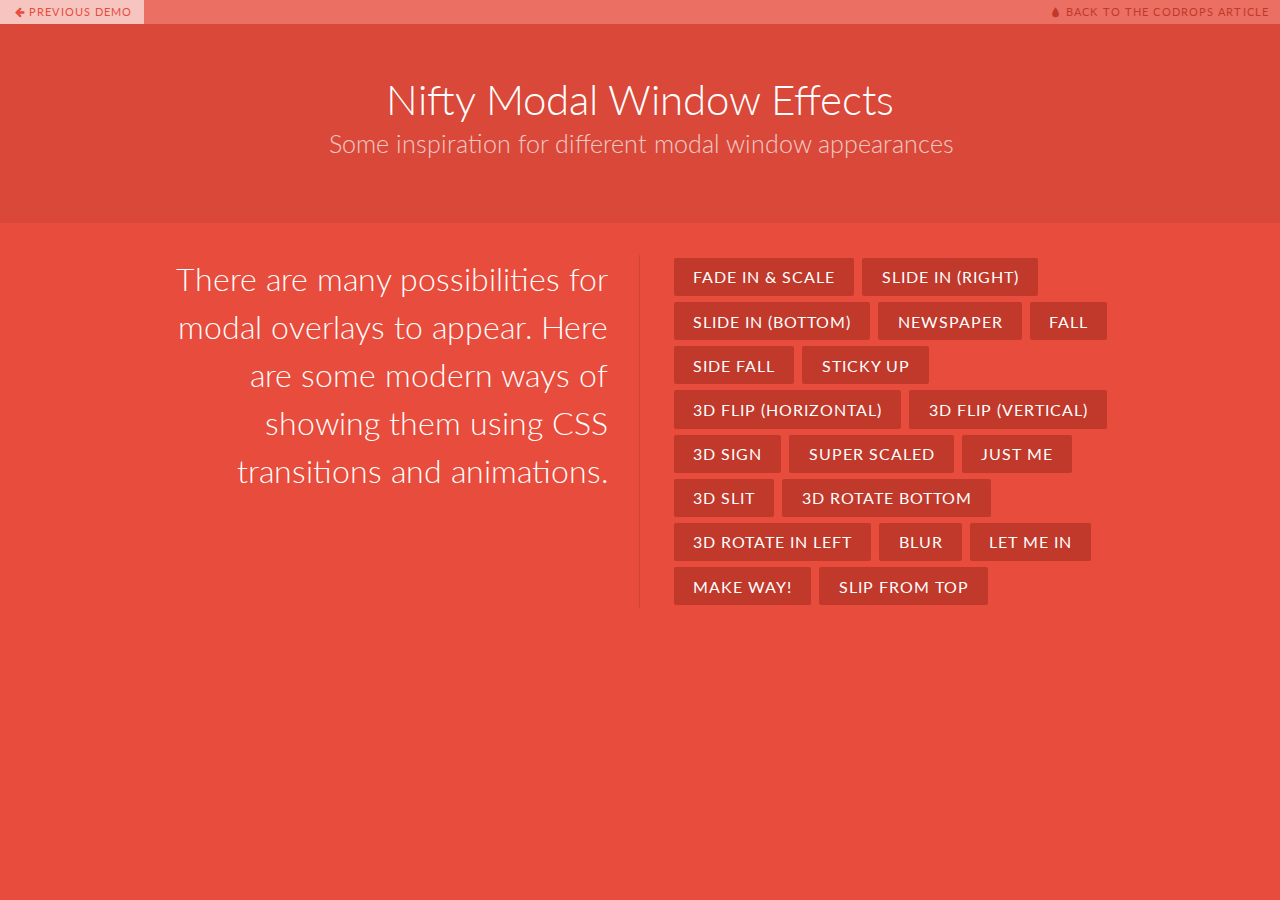
<file: ModalWindowEffects/ModalWindowEffects/index.html>
<!DOCTYPE html>
<html lang="en" class="no-js">
	<head>
		<meta charset="UTF-8" />
		<meta http-equiv="X-UA-Compatible" content="IE=edge,chrome=1"> 
		<meta name="viewport" content="width=device-width, initial-scale=1.0"> 
		<title>Nifty Modal Window Effects</title>
		<meta name="description" content="Nifty Modal Window Effects with CSS Transitions and Animations" />
		<meta name="keywords" content="modal, window, overlay, modern, box, css transition, css animation, effect, 3d, perspective" />
		<meta name="author" content="Codrops" />
		<link rel="shortcut icon" href="../favicon.ico"> 
		<link rel="stylesheet" type="text/css" href="css/default.css" />
		<link rel="stylesheet" type="text/css" href="css/component.css" />
		<script src="js/modernizr.custom.js"></script>
	</head>
	<body>
		<!-- All modals added here for the demo. You would of course just have one, dynamically created -->
		<div class="md-modal md-effect-1" id="modal-1">
			<div class="md-content">
				<h3>Modal Dialog</h3>
				<div>
					<p>This is a modal window. You can do the following things with it:</p>
					<ul>
						<li><strong>Read:</strong> modal windows will probably tell you something important so don't forget to read what they say.</li>
						<li><strong>Look:</strong> a modal window enjoys a certain kind of attention; just look at it and appreciate its presence.</li>
						<li><strong>Close:</strong> click on the button below to close the modal.</li>
					</ul>
					<button class="md-close">Close me!</button>
				</div>
			</div>
		</div>
		<div class="md-modal md-effect-2" id="modal-2">
			<div class="md-content">
				<h3>Modal Dialog</h3>
				<div>
					<p>This is a modal window. You can do the following things with it:</p>
					<ul>
						<li><strong>Read:</strong> modal windows will probably tell you something important so don't forget to read what they say.</li>
						<li><strong>Look:</strong> a modal window enjoys a certain kind of attention; just look at it and appreciate its presence.</li>
						<li><strong>Close:</strong> click on the button below to close the modal.</li>
					</ul>
					<button class="md-close">Close me!</button>
				</div>
			</div>
		</div>
		<div class="md-modal md-effect-3" id="modal-3">
			<div class="md-content">
				<h3>Modal Dialog</h3>
				<div>
					<p>This is a modal window. You can do the following things with it:</p>
					<ul>
						<li><strong>Read:</strong> modal windows will probably tell you something important so don't forget to read what they say.</li>
						<li><strong>Look:</strong> a modal window enjoys a certain kind of attention; just look at it and appreciate its presence.</li>
						<li><strong>Close:</strong> click on the button below to close the modal.</li>
					</ul>
					<button class="md-close">Close me!</button>
				</div>
			</div>
		</div>
		<div class="md-modal md-effect-4" id="modal-4">
			<div class="md-content">
				<h3>Modal Dialog</h3>
				<div>
					<p>This is a modal window. You can do the following things with it:</p>
					<ul>
						<li><strong>Read:</strong> modal windows will probably tell you something important so don't forget to read what they say.</li>
						<li><strong>Look:</strong> a modal window enjoys a certain kind of attention; just look at it and appreciate its presence.</li>
						<li><strong>Close:</strong> click on the button below to close the modal.</li>
					</ul>
					<button class="md-close">Close me!</button>
				</div>
			</div>
		</div>
		<div class="md-modal md-effect-5" id="modal-5">
			<div class="md-content">
				<h3>Modal Dialog</h3>
				<div>
					<p>This is a modal window. You can do the following things with it:</p>
					<ul>
						<li><strong>Read:</strong> modal windows will probably tell you something important so don't forget to read what they say.</li>
						<li><strong>Look:</strong> a modal window enjoys a certain kind of attention; just look at it and appreciate its presence.</li>
						<li><strong>Close:</strong> click on the button below to close the modal.</li>
					</ul>
					<button class="md-close">Close me!</button>
				</div>
			</div>
		</div>
		<div class="md-modal md-effect-6" id="modal-6">
			<div class="md-content">
				<h3>Modal Dialog</h3>
				<div>
					<p>This is a modal window. You can do the following things with it:</p>
					<ul>
						<li><strong>Read:</strong> modal windows will probably tell you something important so don't forget to read what they say.</li>
						<li><strong>Look:</strong> a modal window enjoys a certain kind of attention; just look at it and appreciate its presence.</li>
						<li><strong>Close:</strong> click on the button below to close the modal.</li>
					</ul>
					<button class="md-close">Close me!</button>
				</div>
			</div>
		</div>
		<div class="md-modal md-effect-7" id="modal-7">
			<div class="md-content">
				<h3>Modal Dialog</h3>
				<div>
					<p>This is a modal window. You can do the following things with it:</p>
					<ul>
						<li><strong>Read:</strong> modal windows will probably tell you something important so don't forget to read what they say.</li>
						<li><strong>Look:</strong> a modal window enjoys a certain kind of attention; just look at it and appreciate its presence.</li>
						<li><strong>Close:</strong> click on the button below to close the modal.</li>
					</ul>
					<button class="md-close">Close me!</button>
				</div>
			</div>
		</div>
		<div class="md-modal md-effect-8" id="modal-8">
			<div class="md-content">
				<h3>Modal Dialog</h3>
				<div>
					<p>This is a modal window. You can do the following things with it:</p>
					<ul>
						<li><strong>Read:</strong> modal windows will probably tell you something important so don't forget to read what they say.</li>
						<li><strong>Look:</strong> a modal window enjoys a certain kind of attention; just look at it and appreciate its presence.</li>
						<li><strong>Close:</strong> click on the button below to close the modal.</li>
					</ul>
					<button class="md-close">Close me!</button>
				</div>
			</div>
		</div>
		<div class="md-modal md-effect-9" id="modal-9">
			<div class="md-content">
				<h3>Modal Dialog</h3>
				<div>
					<p>This is a modal window. You can do the following things with it:</p>
					<ul>
						<li><strong>Read:</strong> modal windows will probably tell you something important so don't forget to read what they say.</li>
						<li><strong>Look:</strong> a modal window enjoys a certain kind of attention; just look at it and appreciate its presence.</li>
						<li><strong>Close:</strong> click on the button below to close the modal.</li>
					</ul>
					<button class="md-close">Close me!</button>
				</div>
			</div>
		</div>
		<div class="md-modal md-effect-10" id="modal-10">
			<div class="md-content">
				<h3>Modal Dialog</h3>
				<div>
					<p>This is a modal window. You can do the following things with it:</p>
					<ul>
						<li><strong>Read:</strong> modal windows will probably tell you something important so don't forget to read what they say.</li>
						<li><strong>Look:</strong> a modal window enjoys a certain kind of attention; just look at it and appreciate its presence.</li>
						<li><strong>Close:</strong> click on the button below to close the modal.</li>
					</ul>
					<button class="md-close">Close me!</button>
				</div>
			</div>
		</div>
		<div class="md-modal md-effect-11" id="modal-11">
			<div class="md-content">
				<h3>Modal Dialog</h3>
				<div>
					<p>This is a modal window. You can do the following things with it:</p>
					<ul>
						<li><strong>Read:</strong> modal windows will probably tell you something important so don't forget to read what they say.</li>
						<li><strong>Look:</strong> a modal window enjoys a certain kind of attention; just look at it and appreciate its presence.</li>
						<li><strong>Close:</strong> click on the button below to close the modal.</li>
					</ul>
					<button class="md-close">Close me!</button>
				</div>
			</div>
		</div>
		<div class="md-modal md-effect-12" id="modal-12">
			<div class="md-content">
				<h3>Modal Dialog</h3>
				<div>
					<p>This is a modal window. You can do the following things with it:</p>
					<ul>
						<li><strong>Read:</strong> modal windows will probably tell you something important so don't forget to read what they say.</li>
						<li><strong>Look:</strong> a modal window enjoys a certain kind of attention; just look at it and appreciate its presence.</li>
						<li><strong>Close:</strong> click on the button below to close the modal.</li>
					</ul>
					<button class="md-close">Close me!</button>
				</div>
			</div>
		</div>
		<div class="md-modal md-effect-13" id="modal-13">
			<div class="md-content">
				<h3>Modal Dialog</h3>
				<div>
					<p>This is a modal window. You can do the following things with it:</p>
					<ul>
						<li><strong>Read:</strong> modal windows will probably tell you something important so don't forget to read what they say.</li>
						<li><strong>Look:</strong> a modal window enjoys a certain kind of attention; just look at it and appreciate its presence.</li>
						<li><strong>Close:</strong> click on the button below to close the modal.</li>
					</ul>
					<button class="md-close">Close me!</button>
				</div>
			</div>
		</div>
		<div class="md-modal md-effect-14" id="modal-14">
			<div class="md-content">
				<h3>Modal Dialog</h3>
				<div>
					<p>This is a modal window. You can do the following things with it:</p>
					<ul>
						<li><strong>Read:</strong> modal windows will probably tell you something important so don't forget to read what they say.</li>
						<li><strong>Look:</strong> a modal window enjoys a certain kind of attention; just look at it and appreciate its presence.</li>
						<li><strong>Close:</strong> click on the button below to close the modal.</li>
					</ul>
					<button class="md-close">Close me!</button>
				</div>
			</div>
		</div>
		<div class="md-modal md-effect-15" id="modal-15">
			<div class="md-content">
				<h3>Modal Dialog</h3>
				<div>
					<p>This is a modal window. You can do the following things with it:</p>
					<ul>
						<li><strong>Read:</strong> modal windows will probably tell you something important so don't forget to read what they say.</li>
						<li><strong>Look:</strong> a modal window enjoys a certain kind of attention; just look at it and appreciate its presence.</li>
						<li><strong>Close:</strong> click on the button below to close the modal.</li>
					</ul>
					<button class="md-close">Close me!</button>
				</div>
			</div>
		</div>
		<div class="md-modal md-effect-16" id="modal-16">
			<div class="md-content">
				<h3>Modal Dialog</h3>
				<div>
					<p>This is a modal window. You can do the following things with it:</p>
					<ul>
						<li><strong>Read:</strong> modal windows will probably tell you something important so don't forget to read what they say.</li>
						<li><strong>Look:</strong> a modal window enjoys a certain kind of attention; just look at it and appreciate its presence.</li>
						<li><strong>Close:</strong> click on the button below to close the modal.</li>
					</ul>
					<button class="md-close">Close me!</button>
				</div>
			</div>
		</div>
		<div class="md-modal md-effect-17" id="modal-17">
			<div class="md-content">
				<h3>Modal Dialog</h3>
				<div>
					<p>This is a modal window. You can do the following things with it:</p>
					<ul>
						<li><strong>Read:</strong> modal windows will probably tell you something important so don't forget to read what they say.</li>
						<li><strong>Look:</strong> a modal window enjoys a certain kind of attention; just look at it and appreciate its presence.</li>
						<li><strong>Close:</strong> click on the button below to close the modal.</li>
					</ul>
					<button class="md-close">Close me!</button>
				</div>
			</div>
		</div>
		<div class="md-modal md-effect-18" id="modal-18">
			<div class="md-content">
				<h3>Modal Dialog</h3>
				<div>
					<p>This is a modal window. You can do the following things with it:</p>
					<ul>
						<li><strong>Read:</strong> modal windows will probably tell you something important so don't forget to read what they say.</li>
						<li><strong>Look:</strong> a modal window enjoys a certain kind of attention; just look at it and appreciate its presence.</li>
						<li><strong>Close:</strong> click on the button below to close the modal.</li>
					</ul>
					<button class="md-close">Close me!</button>
				</div>
			</div>
		</div>
		<div class="md-modal md-effect-19" id="modal-19">
			<div class="md-content">
				<h3>Modal Dialog</h3>
				<div>
					<p>This is a modal window. You can do the following things with it:</p>
					<ul>
						<li><strong>Read:</strong> modal windows will probably tell you something important so don't forget to read what they say.</li>
						<li><strong>Look:</strong> a modal window enjoys a certain kind of attention; just look at it and appreciate its presence.</li>
						<li><strong>Close:</strong> click on the button below to close the modal.</li>
					</ul>
					<button class="md-close">Close me!</button>
				</div>
			</div>
		</div>
		<div class="md-modal md-effect-20" id="modal-20">
			<div class="md-content">
				<h3>Modal Dialog</h3>
				<div>
					<p>This is a modal window. You can do the following things with it:</p>
					<ul>
						<li><strong>Read:</strong> modal windows will probably tell you something important so don't forget to read what they say.</li>
						<li><strong>Look:</strong> a modal window enjoys a certain kind of attention; just look at it and appreciate its presence.</li>
						<li><strong>Close:</strong> click on the button below to close the modal.</li>
					</ul>
					<button class="md-close">Close me!</button>
				</div>
			</div>
		</div>
		<div class="container">
			<!-- Top Navigation -->
			<div class="codrops-top clearfix">
				<a class="codrops-icon codrops-icon-prev" href="http://tympanus.net/Development/DynamicGrid/"><span>Previous Demo</span></a>
				<span class="right"><a class="codrops-icon codrops-icon-drop" href="http://tympanus.net/codrops/?p=15313"><span>Back to the Codrops Article</span></a></span>
			</div>
			<header>
				<h1>Nifty Modal Window Effects <span>Some inspiration for different modal window appearances</span></h1>
			</header>
			<div class="main clearfix">
				<div class="column">
					<p>There are many possibilities for modal overlays to appear. Here are some modern ways of showing them using CSS transitions and animations.</p>
				</div>
				<div class="column">
					<button class="md-trigger" data-modal="modal-1">Fade in &amp; Scale</button>
					<button class="md-trigger" data-modal="modal-2">Slide in (right)</button>
					<button class="md-trigger" data-modal="modal-3">Slide in (bottom)</button>
					<button class="md-trigger" data-modal="modal-4">Newspaper</button>
					<button class="md-trigger" data-modal="modal-5">Fall</button>
					<button class="md-trigger" data-modal="modal-6">Side Fall</button>
					<button class="md-trigger" data-modal="modal-7">Sticky Up</button>
					<button class="md-trigger" data-modal="modal-8">3D Flip (horizontal)</button>
					<button class="md-trigger" data-modal="modal-9">3D Flip (vertical)</button>
					<button class="md-trigger" data-modal="modal-10">3D Sign</button>
					<button class="md-trigger" data-modal="modal-11">Super Scaled</button>
					<button class="md-trigger" data-modal="modal-12">Just Me</button>
					<button class="md-trigger" data-modal="modal-13">3D Slit</button>
					<button class="md-trigger" data-modal="modal-14">3D Rotate Bottom</button>
					<button class="md-trigger" data-modal="modal-15">3D Rotate In Left</button>
					<button class="md-trigger" data-modal="modal-16">Blur</button>
					<!-- special modal that will add a perspective class to the html element -->
					<button class="md-trigger md-setperspective" data-modal="modal-17">Let me in</button>
					<button class="md-trigger md-setperspective" data-modal="modal-18">Make way!</button>
					<button class="md-trigger md-setperspective" data-modal="modal-19">Slip from top</button>
				</div>
			</div>
		</div><!-- /container -->
		<div class="md-overlay"></div><!-- the overlay element -->

		<!-- classie.js by @desandro: https://github.com/desandro/classie -->
		<script src="js/classie.js"></script>
		<script src="js/modalEffects.js"></script>

		<!-- for the blur effect -->
		<!-- by @derSchepp https://github.com/Schepp/CSS-Filters-Polyfill -->
		<script>
			// this is important for IEs
			var polyfilter_scriptpath = '/js/';
		</script>
		<script src="js/cssParser.js"></script>
		<script src="js/css-filters-polyfill.js"></script>
	</body>
</html>
</file>
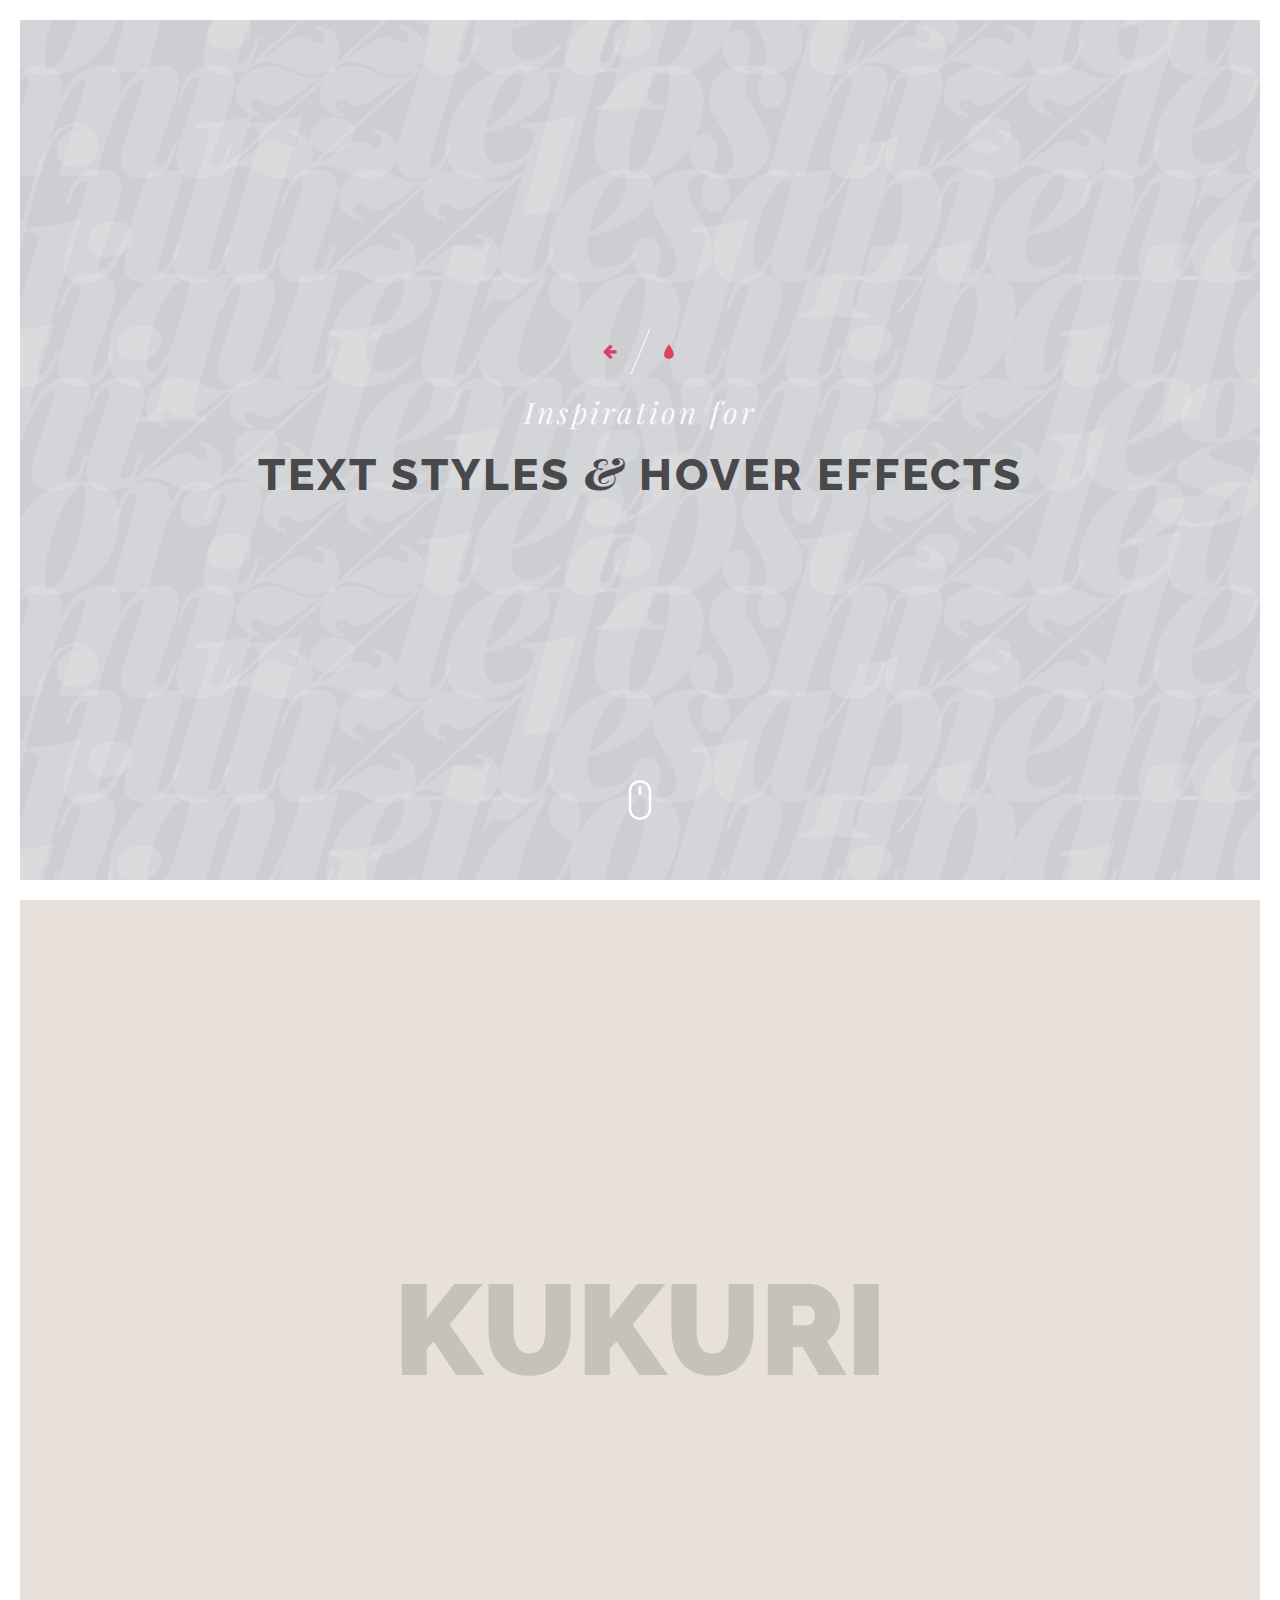
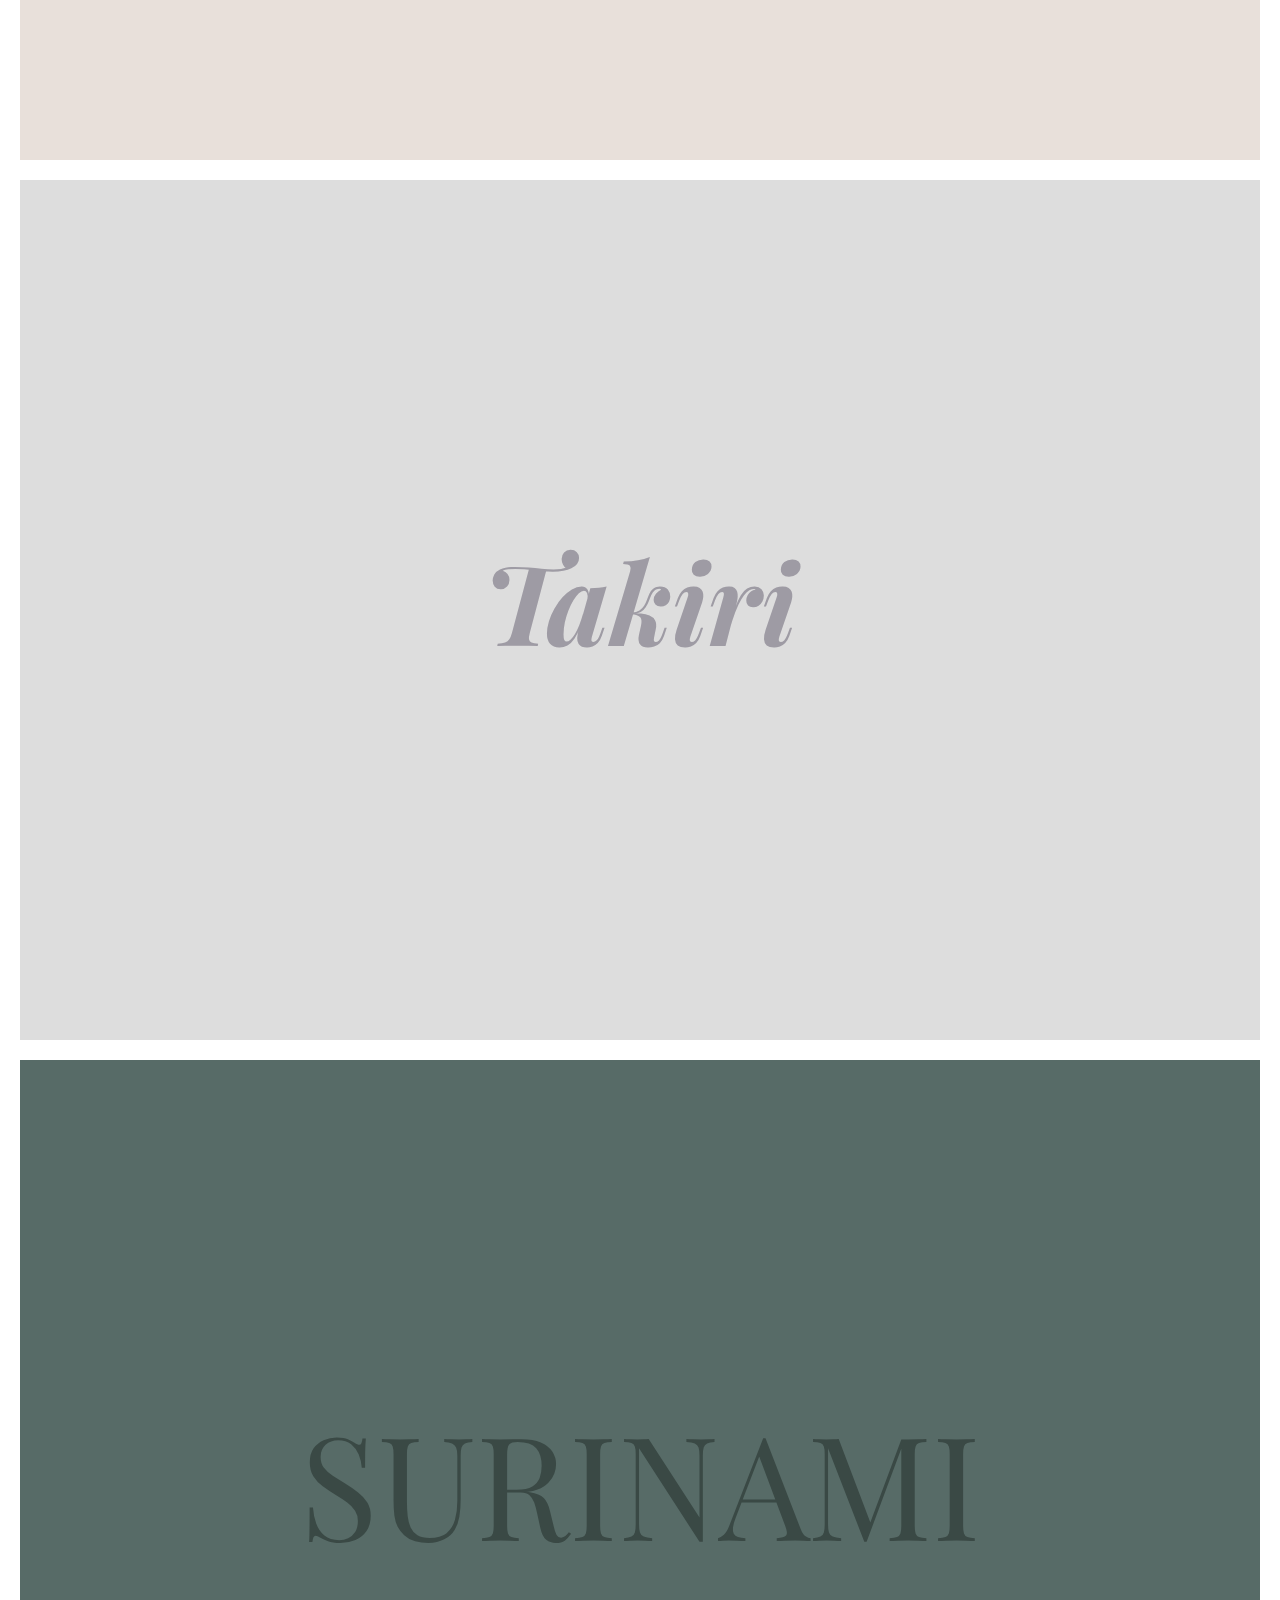
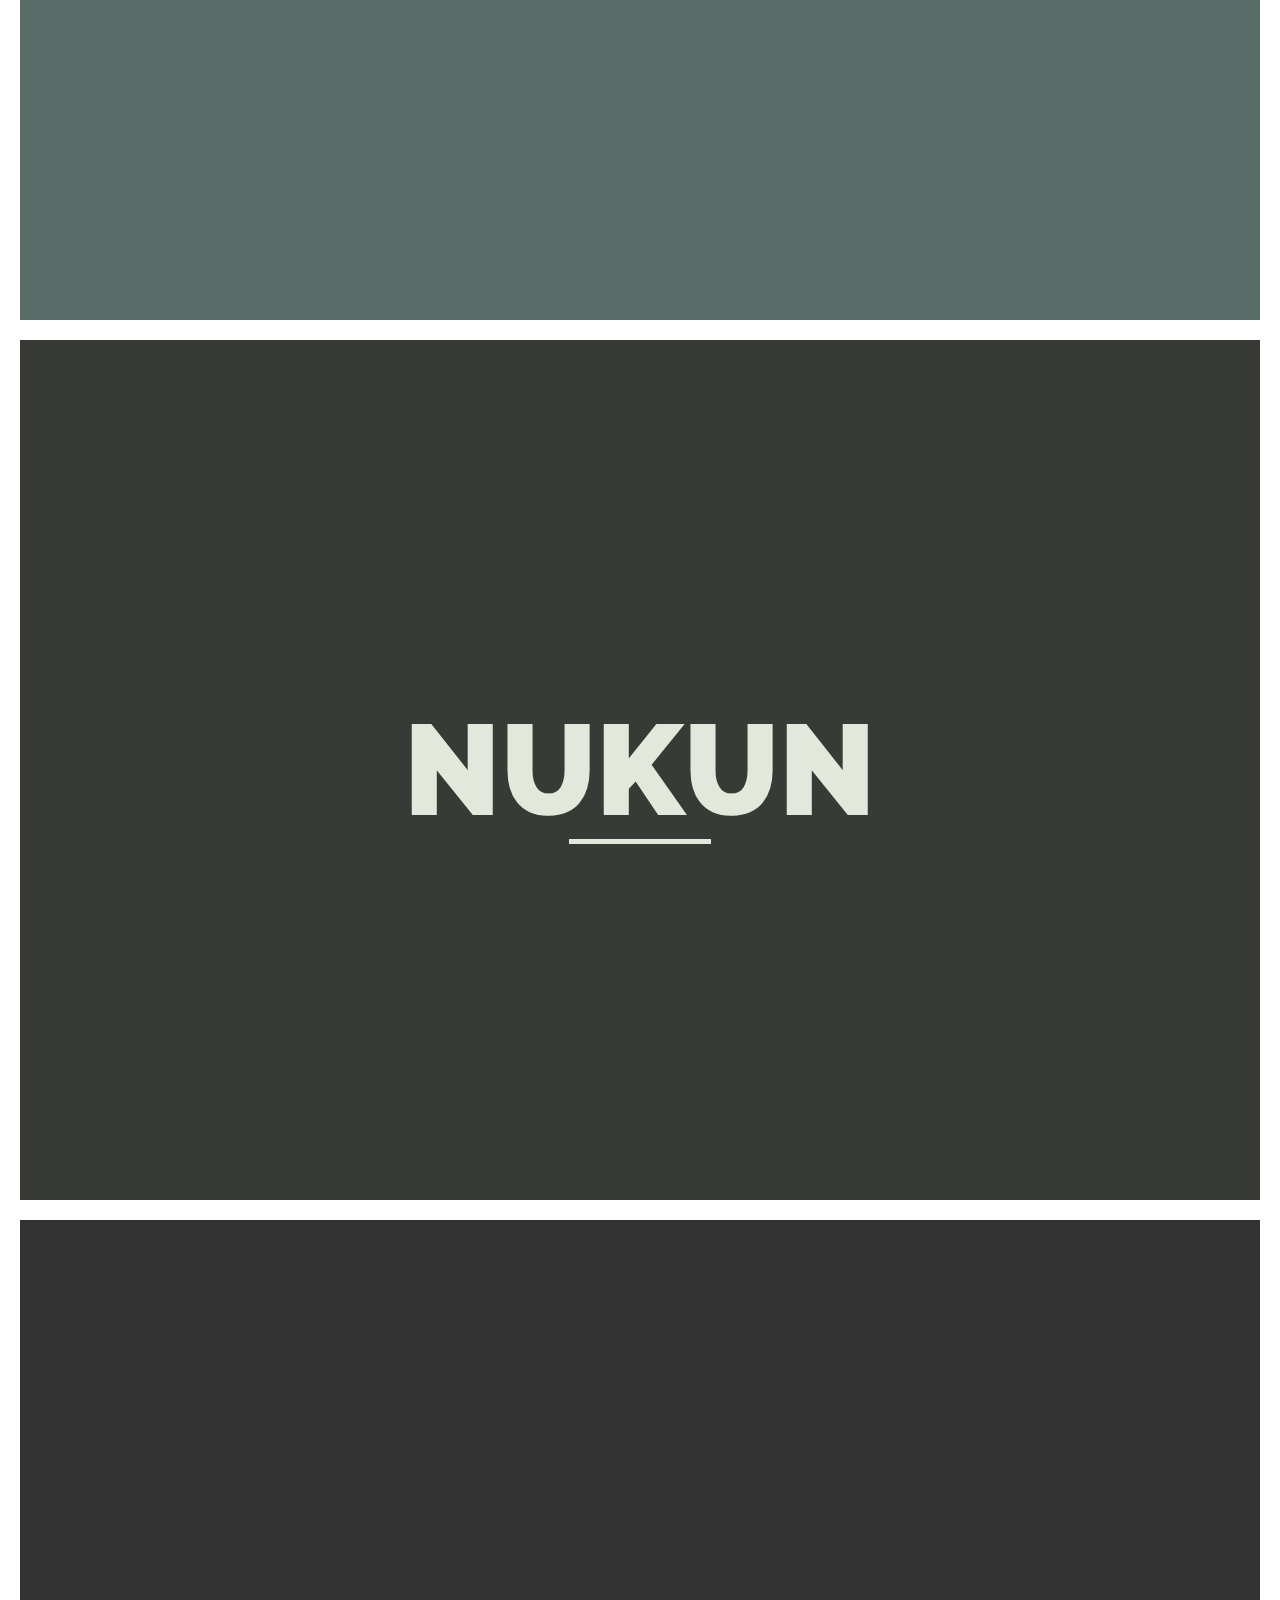
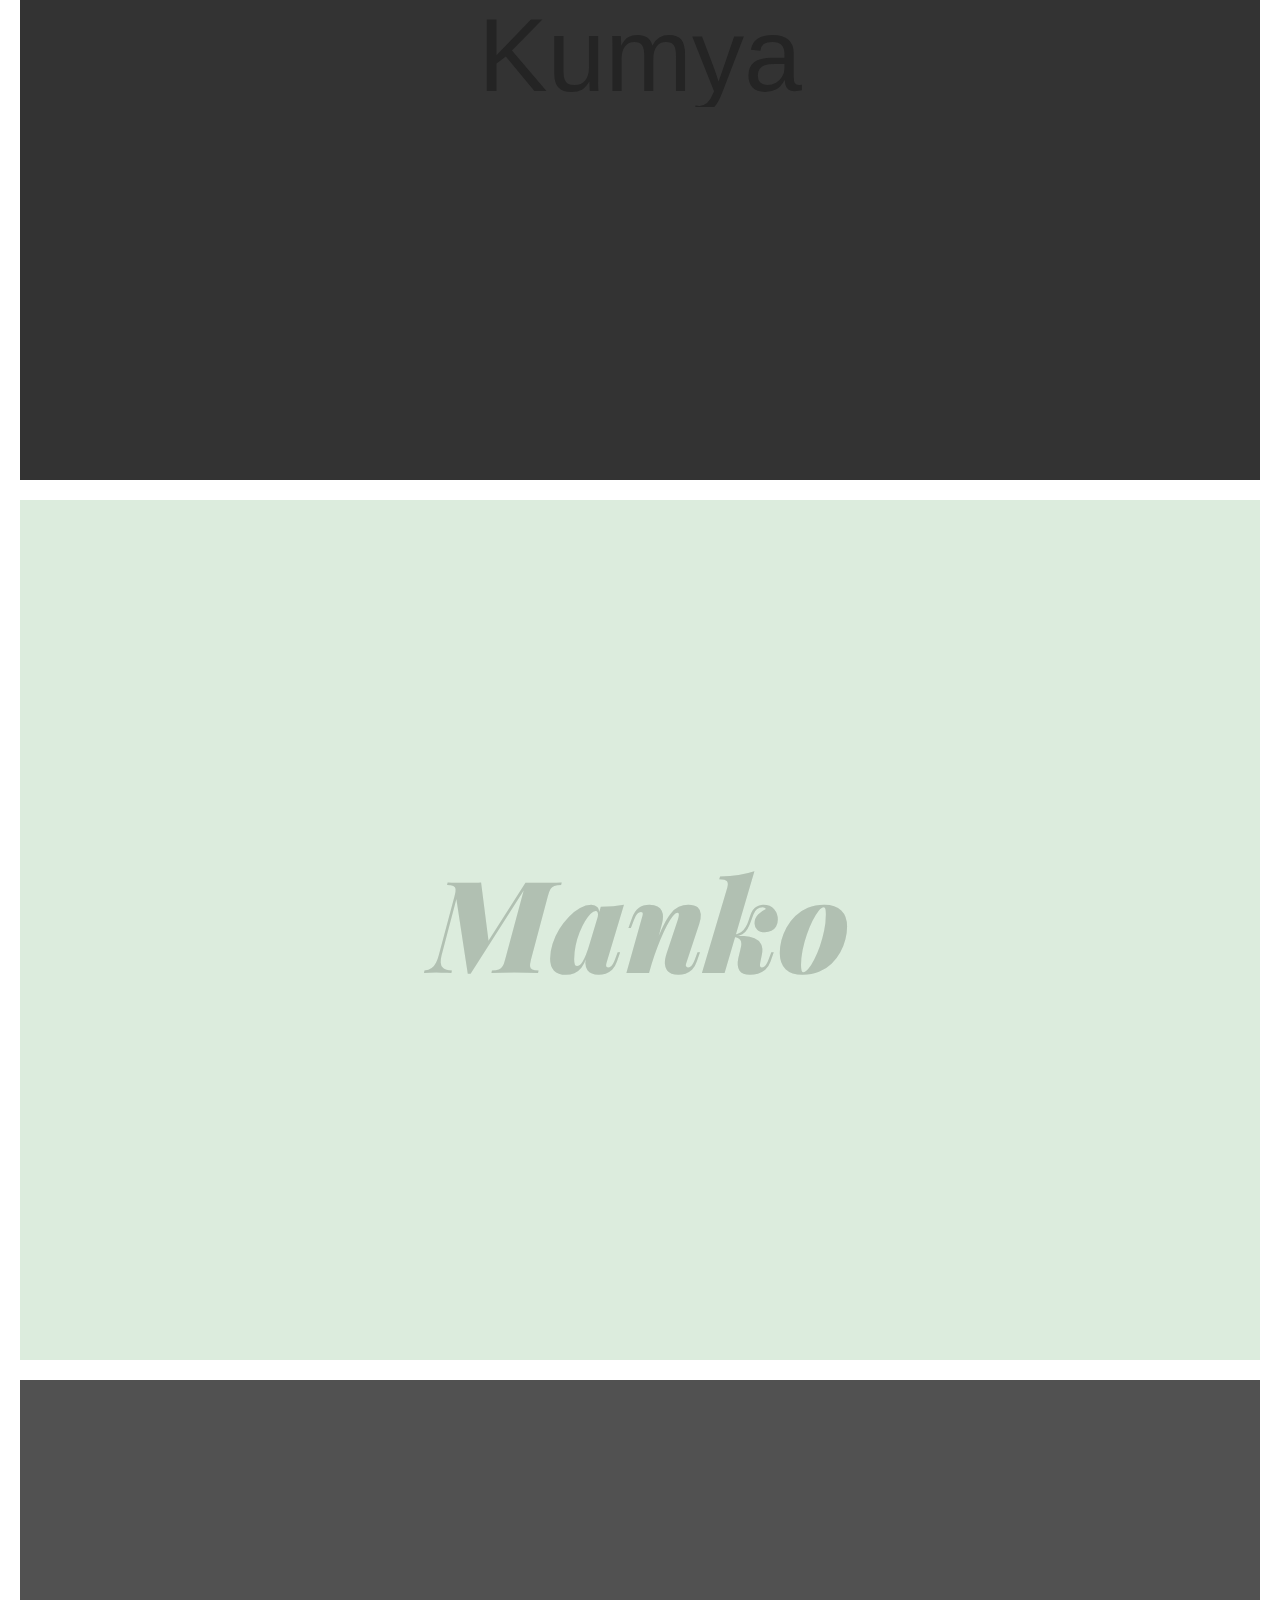
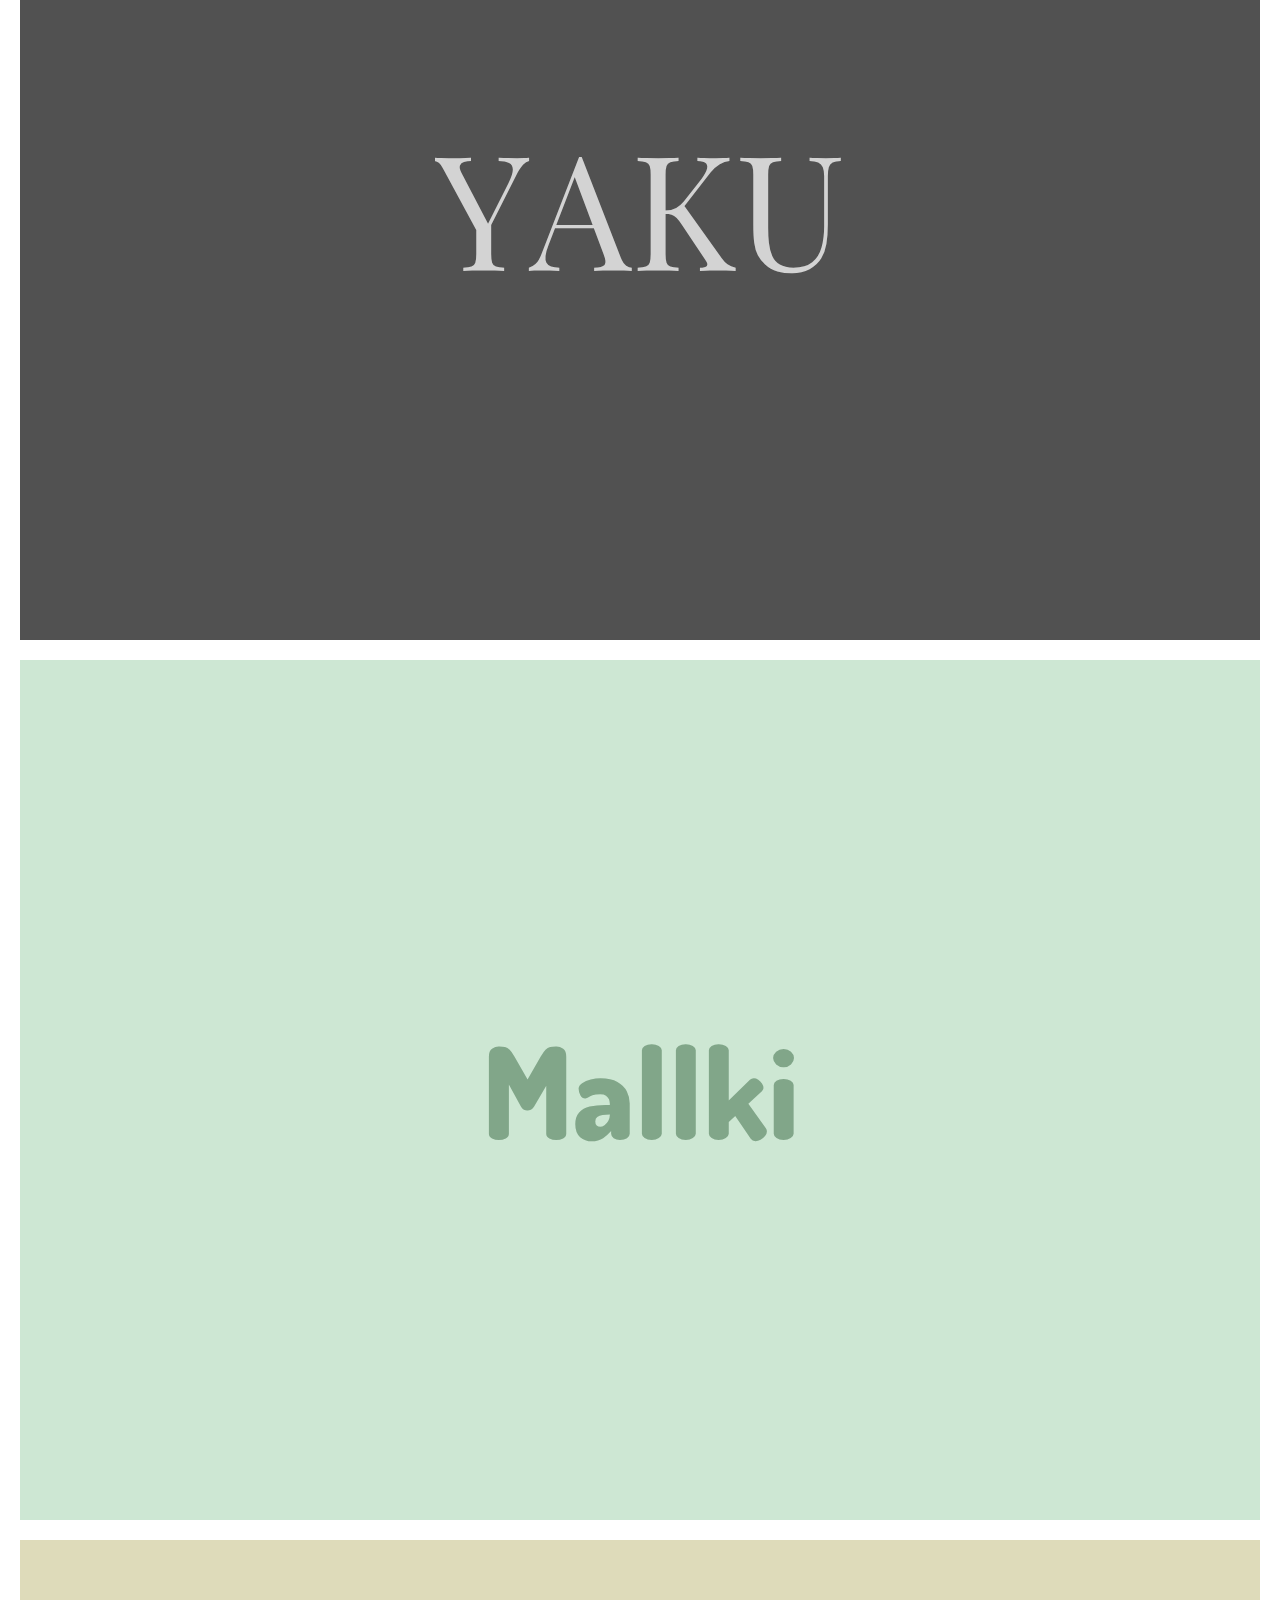
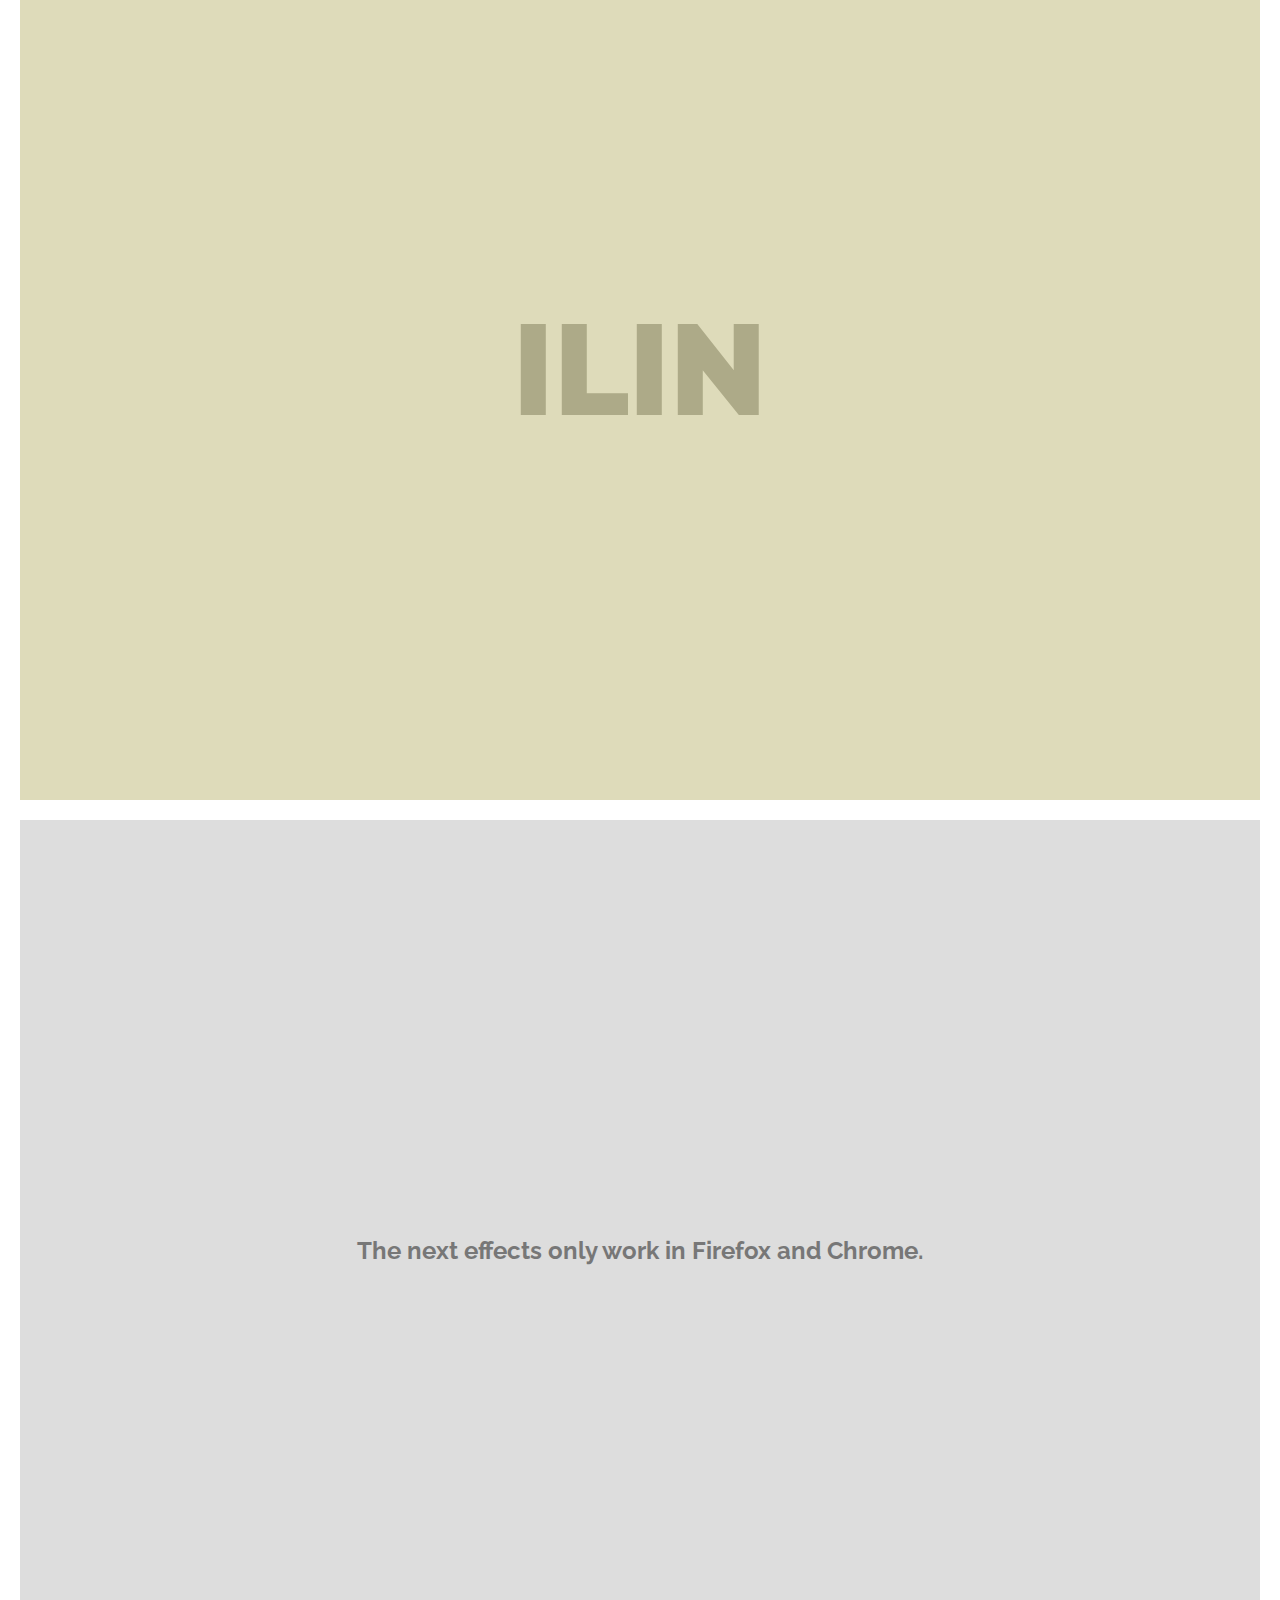
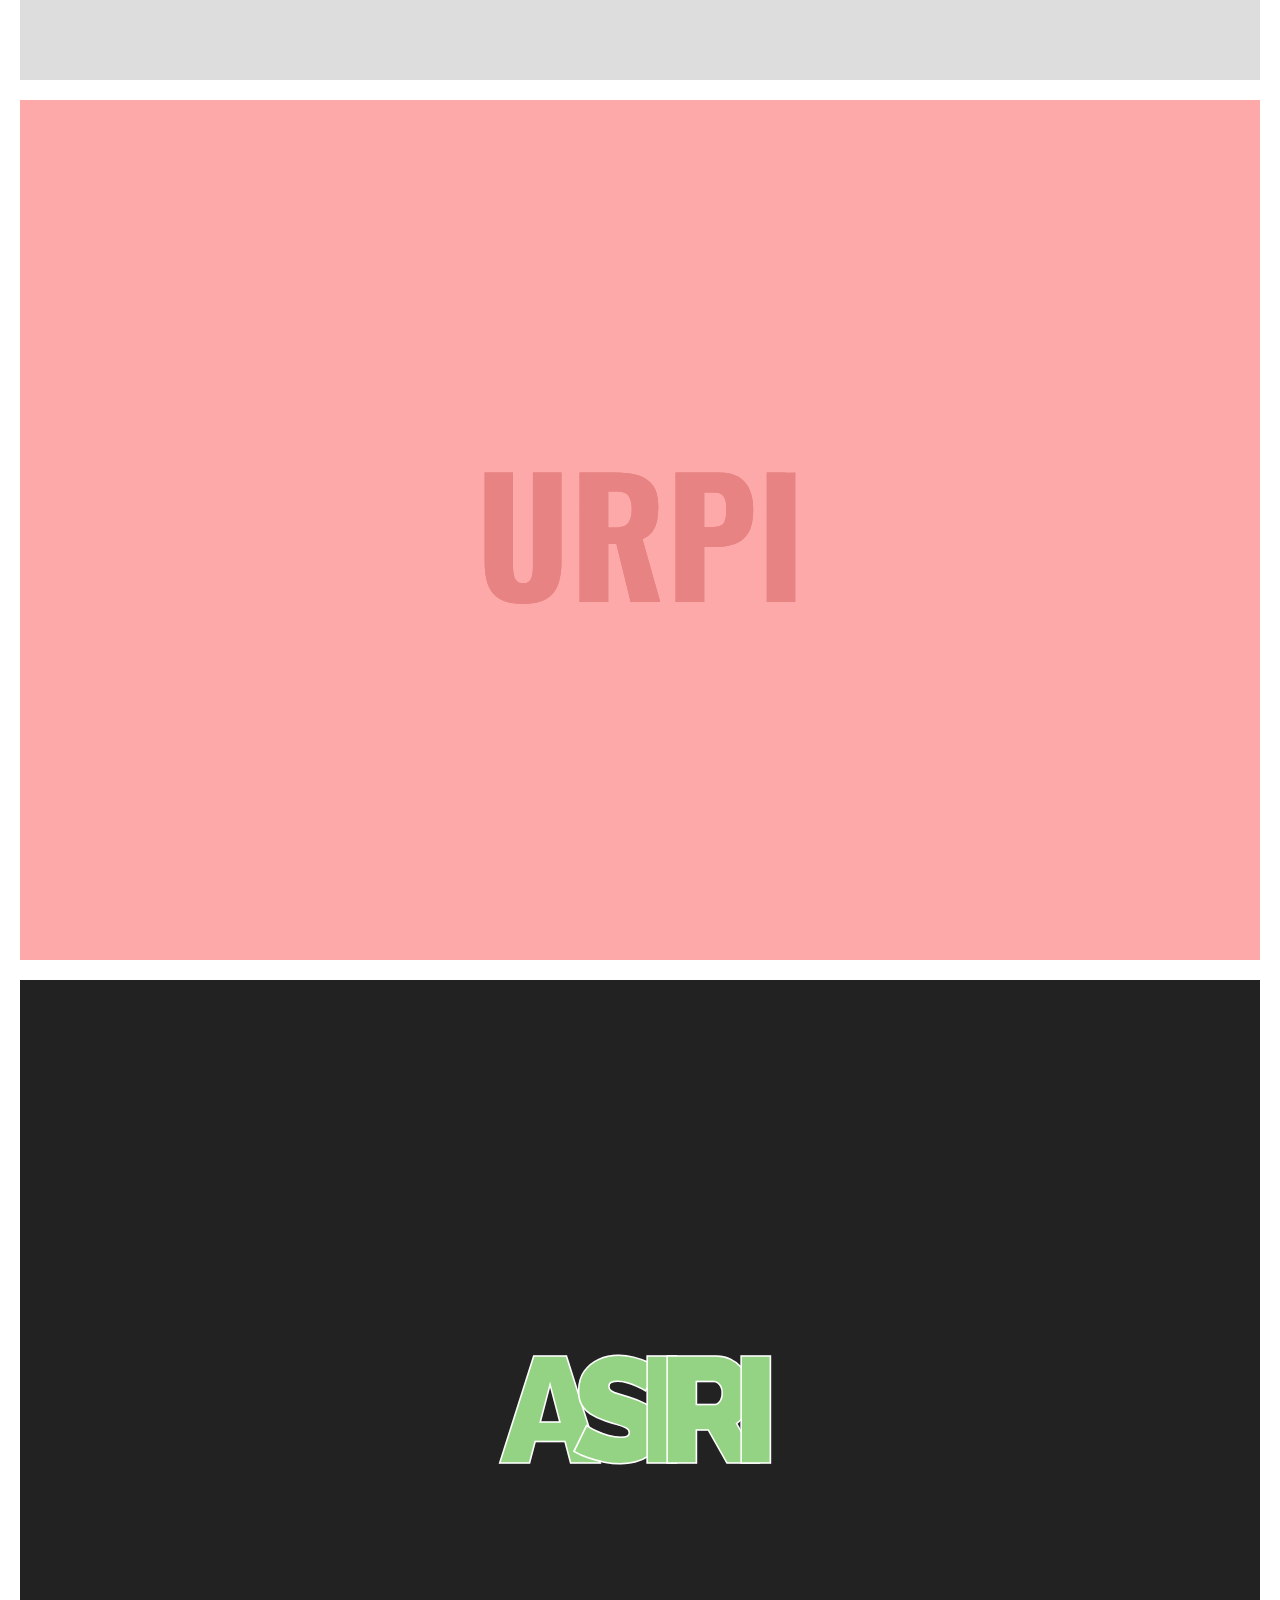
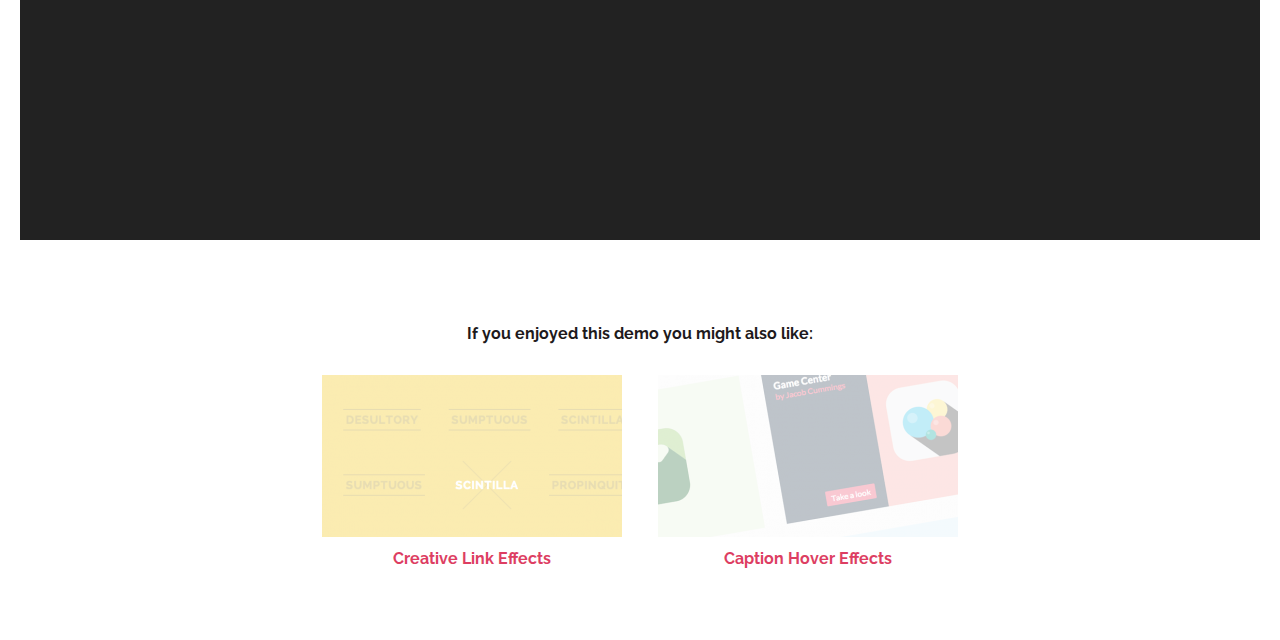
<file: TS/TextStylesHoverEffects/index.html>
<!DOCTYPE html>
<html lang="en" class="no-js">

<head>
	<meta charset="UTF-8" />
	<meta http-equiv="X-UA-Compatible" content="IE=edge">
	<meta name="viewport" content="width=device-width, initial-scale=1">
	<title>Inspiration for Text Styles and Hover Effects</title>
	<meta name="description" content="A set of modern text styles and hover effects for your inspiration" />
	<meta name="keywords" content="text style, link style, link hover, effect, animation, inspiration, web design" />
	<meta name="author" content="Codrops" />
	<link rel="shortcut icon" href="favicon.ico">
	<link rel="stylesheet" type="text/css" href="css/normalize.css" />
	<link rel="stylesheet" type="text/css" href="css/demo.css" />
	<link rel="stylesheet" type="text/css" href="css/linkstyles.css" />
	<!--[if IE]>
		<script src="http://html5shiv.googlecode.com/svn/trunk/html5.js"></script>
	<![endif]-->
	<style> /* Firefox seems to have issues loading the clip path from inside the CSS */
		.link--urpi::before {
			-webkit-clip-path: url(#cp_up); 
			clip-path: url(#cp_up);
		}

		.link--urpi::after {
			-webkit-clip-path: url(#cp_down); 
			clip-path: url(#cp_down);
		}
	</style>
</head>

<body>
	<!-- clipping mask for style "Urpi" -->
	<svg class="hidden" viewBox="0 0 310 160">
		<defs>
			<clippath id="cp_up">
				<polygon id="cp_poly_up" points="0,0 310,0 310,160" />
			</clippath>
			<clippath id="cp_down">
				<polygon id="cp_poly_down" points="0,0 0,160 310,160" />
			</clippath>
		</defs>
	</svg>
	<!-- SVG for effect "Asiri" -->
	<!-- Inverted masking technique by Yoksel http://tympanus.net/codrops/2015/02/16/create-animated-text-fills/ -->
	<svg class="hidden svg--asiri" viewBox="0 0 400 200">
		<!-- Symbol with text -->
		<symbol id="s-text">
			<text text-anchor="middle" x="50%" y="50%" dy="0.35em" textLength="280" class="text--asiri">Asiri</text>
		</symbol>
		<!-- Mask with text -->
		<mask id="m-text" maskunits="userSpaceOnUse" maskcontentunits="userSpaceOnUse">
			<rect width="100%" height="100%" class="mask__shape">
			</rect>
			<use xlink:href="#s-text" class="mask__text"></use>
		</mask>
	</svg>
	<div class="container">
		<header class="codrops-header">
			<div class="codrops-links">
				<a class="codrops-icon codrops-icon--prev" href="http://tympanus.net/Development/PhotographyWebsiteConcept/" title="Previous Demo"><span>Previous Demo</span></a>
				<a class="codrops-icon codrops-icon--drop" href="http://tympanus.net/codrops/?p=24024" title="Back to the article"><span>Back to the Codrops article</span></a>
			</div>
			<h1><span class="sub">Inspiration for</span> Text Styles <span class="amp">&amp;</span> Hover Effects</h1>
		</header>
		<div class="grid">
			<div class="grid__item color-1">
				<a class="link link--kukuri" href="#" data-letters="Kukuri">Kukuri</a>
			</div>
			<div class="grid__item">
				<a class="link link--takiri" href="#">Takiri <span>Where do you want to be?</span></a>
			</div>
			<div class="grid__item color-2">
				<a class="link link--surinami" href="#"><span data-letters-l="Suri" data-letters-r="nami">Surinami</span></a>
			</div>
			<div class="grid__item color-3">
				<a class="link link--nukun" href="#">Nu<span>k</span>un</a>
			</div>
			<div class="grid__item color-4">
				<a class="link link--kumya" href="#"><span data-letters="Kumya">Kumya</span></a>
			</div>
			<div class="grid__item color-8">
				<a class="link link--manko" href="#">Manko <span>one step</span> <span>at a time</span></a>
			</div>
			<div class="grid__item color-11">
				<a class="link link--yaku" href="#">
					<span>Y</span><span>a</span><span>k</span><span>u</span>					
				</a>
			</div>
			<div class="grid__item color-7">
				<a class="link link--mallki" href="#">Mallki<span data-letters="Mallki"></span><span data-letters="Mallki"></span></a>
			</div>
			<div class="grid__item color-9">
				<a class="link link--ilin" href="#"><span>Il</span><span>in</span></a>
			</div>
			<div class="grid__item">
				<p>The next effects only work in Firefox and Chrome.</p>
			</div>
			<div class="grid__item color-5">
				<a class="link link--urpi" href="#" data-letters="Urpi">Urpi</a>
			</div>
			<div class="grid__item color-10">
				<a class="link link--asiri" href="#">
					<!-- Content for text -->
					<div class="text-fill">
						<canvas id="canv"></canvas>
					</div>
					<!-- SVG to cover text fill -->
					<svg viewBox="0 0 400 200" class="svg-inverted-mask">
						<!-- Big shape with hole in form of text -->
						<rect width="100%" height="100%" mask="url(#m-text)" class="shape--fill" />
						<!-- Transparent copy of text to keep
							 patterned text selectable -->
						<use xlink:href="#s-text" class="text--transparent"></use>
					</svg>
				</a>
			</div>
		</div>
		<!-- Related demos -->
		<section class="content content--related">
			<p>If you enjoyed this demo you might also like:</p>
			<a class="media-item" href="http://tympanus.net/Development/CreativeLinkEffects/">
				<img class="media-item__img" src="img/related/CreativeLinkEffects.png">
				<h3 class="media-item__title">Creative Link Effects</h3>
			</a>
			<a class="media-item" href="http://tympanus.net/Tutorials/CaptionHoverEffects/">
				<img class="media-item__img" src="img/related/CaptionHoverEffect.png">
				<h3 class="media-item__title">Caption Hover Effects</h3>
			</a>
		</section>
	</div>
	<!-- /container -->
	<!-- Jolt by Tiffany Rayside: http://codepen.io/tmrDevelops/pen/dPjYYP/ -->
	<script>
		window.requestAnimFrame = (function(callback) {
			return window.requestAnimationFrame || window.webkitRequestAnimationFrame || window.mozRequestAnimationFrame || window.oRequestAnimationFrame || window.msRequestAnimationFrame ||
				function(callback) {
					window.setTimeout(callback, 1000 / 60);
				};
		})();

		var requestId, jolttime;

		var c = document.getElementById('canv');
		var $ = c.getContext('2d');

		var s = 18; //grid square size
		var mv = 10; //moving areas
		var sp = 1; //move speed
		var clm = 23; //columns
		var rw = 10; //rows
		var x = []; //x array
		var y = []; //y array
		var X = []; //starting X array
		var Y = []; //starting Y array

		c.width  = c.offsetWidth;
		c.height = c.offsetHeight;

		for (var i = 0; i < clm * rw; i++) {
			x[i] = ((i % clm) - 0.5) * s;
			y[i] = (Math.floor(i / clm) - 0.5) * s;
			X[i] = x[i];
			Y[i] = y[i];
		}
		var t = 0;

		function jolt() {
			$.fillRect(0, 0, c.width, c.height);

			for (var i = 0; i < clm * rw; i++) {
				if (i % clm != clm - 1 && i < clm * (rw - 1) - 1) {
					$.fillStyle = "hsla(0,0,0,1)";
					$.strokeStyle = "#95D384";
					$.lineWidth = 1;
					$.beginPath();
					$.moveTo(x[i], y[i]);
					$.lineTo(x[i + 1], y[i + 1]);
					$.lineTo(x[i + clm + 1], y[i + clm + 1]);
					$.lineTo(x[i + clm], y[i + clm]);
					$.closePath();
					$.stroke();
					$.fill();
				}
			}
			for (var i = 0; i < rw * clm; i++) {
				if ((x[i] < X[i] + mv) && (x[i] > X[i] - mv) && (y[i] < Y[i] + mv) && (y[i] > Y[i] - mv)) {
					x[i] = x[i] + Math.floor(Math.random() * (sp * 2 + 1)) - sp;
					y[i] = y[i] + Math.floor(Math.random() * (sp * 2 + 1)) - sp;
				} else if (x[i] >= X[i] + mv) {
					x[i] = x[i] - sp;
				} else if (x[i] <= X[i] - mv) {
					x[i] = x[i] + sp;
				} else if (y[i] >= Y[i] + mv) {
					y[i] = y[i] - sp;
				} else if (y[i] <= Y[i] + mv) {
					y[i] = y[i] + sp;
				}
			}
			//controls time of electric shake> when counter equals 0, it will reset for 5s then start again.
			if (t % c.width == 0) {
				jolttime = setTimeout('jolt()', 5);
				t++;
			} else {
				jolttime = setTimeout('jolt()', 5);
				t++;
			}
		}

		function start() {
			if (!requestId) {
				requestId = window.requestAnimFrame(jolt);
			}
		}

		function stop() {
			if (requestId) {
				clearTimeout(jolttime);
				window.cancelAnimationFrame(requestId);
				requestId = undefined;
			}
		}

		document.querySelector('a.link--asiri').addEventListener('mouseenter', start);
		document.querySelector('a.link--asiri').addEventListener('mouseleave', stop);
	</script>
	<script>
		// For Demo purposes only (show hover effect on mobile devices)
		[].slice.call( document.querySelectorAll('.grid a') ).forEach( function(el) {
			el.onclick = function() { return false; }
		} );
	</script>
</body>

</html>
</file>
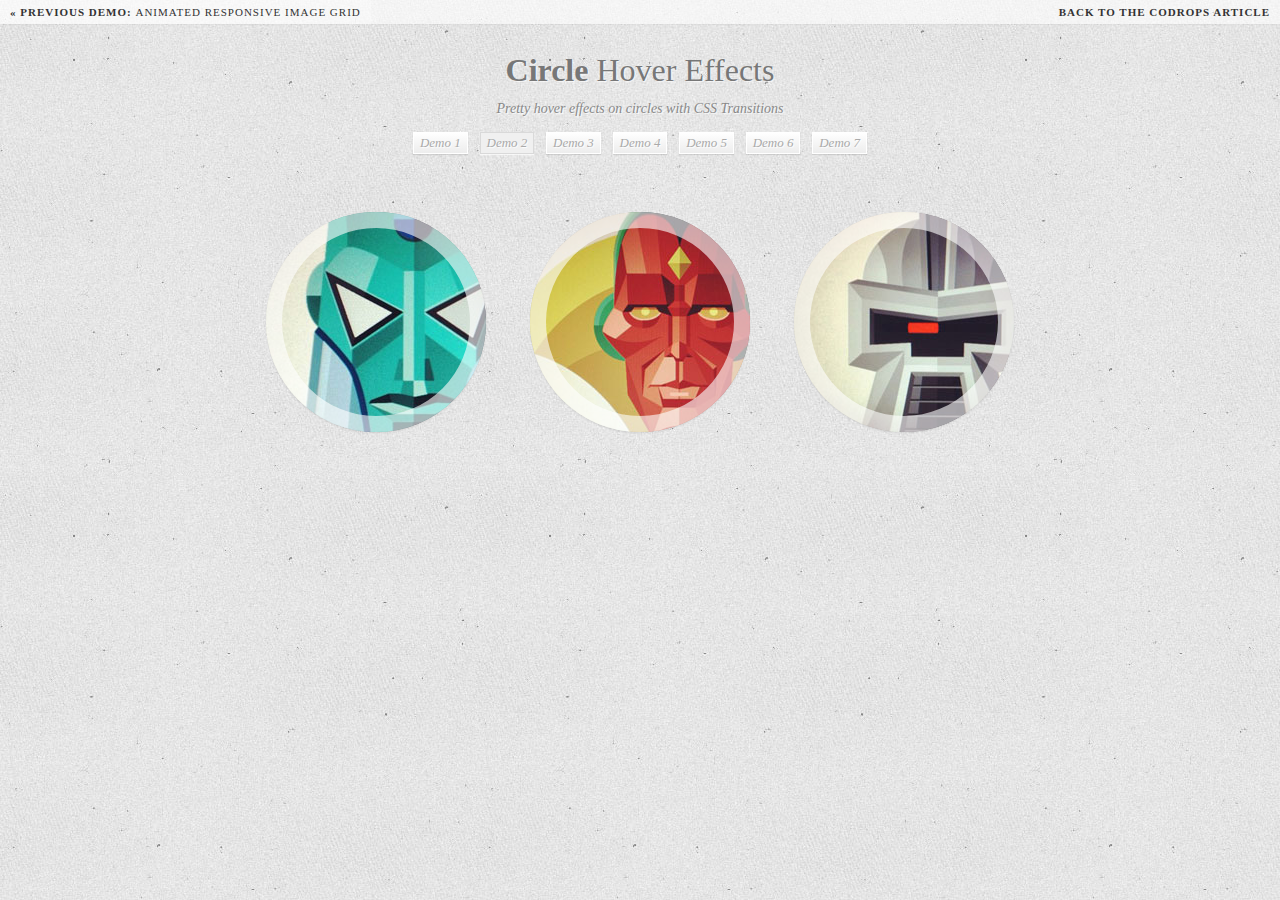
<file: CH/index2.html>
<!DOCTYPE html>
<!DOCTYPE html>
<html lang="en">
    <head>
		<meta charset="UTF-8" />
        <meta http-equiv="X-UA-Compatible" content="IE=edge,chrome=1"> 
		<meta name="viewport" content="width=device-width, initial-scale=1.0"> 
        <title>Circle Hover Effects with CSS Transitions</title>
        <meta name="description" content="Circle Hover Effects with CSS Transitions" />
        <meta name="keywords" content="circle, border-radius, hover, css3, transition, image, thumbnail, effect, 3d" />
        <meta name="author" content="Codrops" />
        <link rel="shortcut icon" href="../favicon.ico"> 
        <link rel="stylesheet" type="text/css" href="css/demo.css" />
		<link rel="stylesheet" type="text/css" href="css/common.css" />
        <link rel="stylesheet" type="text/css" href="css/style2.css" />
		<link href='http://fonts.googleapis.com/css?family=Open+Sans:300,700' rel='stylesheet' type='text/css' />
		<script type="text/javascript" src="js/modernizr.custom.79639.js"></script> 
		<!--[if lte IE 8]><style>.main{display:none;} .support-note .note-ie{display:block;}</style><![endif]-->
    </head>
    <body>
        <div class="container">
		
			<!-- Codrops top bar -->
            <div class="codrops-top">
                <a href="http://tympanus.net/Development/AnimatedResponsiveImageGrid/">
                    <strong>&laquo; Previous Demo: </strong>Animated Responsive Image Grid
                </a>
                <span class="right">
                    <a href=" http://tympanus.net/codrops/2012/08/08/circle-hover-effects-with-css-transitions/">
                        <strong>Back to the Codrops Article</strong>
                    </a>
                </span>
                <div class="clr"></div>
            </div><!--/ Codrops top bar -->
			
			<header>
			
				<h1><strong>Circle</strong> Hover Effects</h1>
				<h2>Pretty hover effects on circles with CSS Transitions</h2>
				
				<nav class="codrops-demos">
					<a href="index.html">Demo 1</a>
					<a class="current-demo" href="index2.html">Demo 2</a>
					<a href="index3.html">Demo 3</a>
					<a href="index4.html">Demo 4</a>
					<a href="index5.html">Demo 5</a>
					<a href="index6.html">Demo 6</a>
					<a href="index7.html">Demo 7</a>
				</nav>
				
				<div class="support-note"><!-- let's check browser support with modernizr -->
					<!--span class="no-cssanimations">CSS animations are not supported in your browser</span-->
					<span class="no-csstransforms">CSS transforms are not supported in your browser</span>
					<!--span class="no-csstransforms3d">CSS 3D transforms are not supported in your browser</span-->
					<span class="no-csstransitions">CSS transitions are not supported in your browser</span>
					<span class="note-ie">Sorry, only modern browsers.</span>
				</div>
				
			</header>
			
			<section class="main">
			
				<ul class="ch-grid">
					<li>
						<div class="ch-item ch-img-1">
							<div class="ch-info">
								<h3>Brainiac</h3>
								<p>by Daniel Nyari <a href="http://drbl.in/eODP">View on Dribbble</a></p>
							</div>
						</div>
					</li>
					<li>
						<div class="ch-item ch-img-2">
							<div class="ch-info">
								<h3>Vision</h3>
								<p>by Daniel Nyari <a href="http://drbl.in/eNXW">View on Dribbble</a></p>
							</div>
						</div>
					</li>
					<li>
						<div class="ch-item ch-img-3">
							<div class="ch-info">
								<h3>Cylon</h3>
								<p>by Daniel Nyari <a href="http://drbl.in/eNXY">View on Dribbble</a></p>
							</div>
						</div>
					</li>
				</ul>
				
			</section>
			
        </div>
    </body>
</html>
</file>
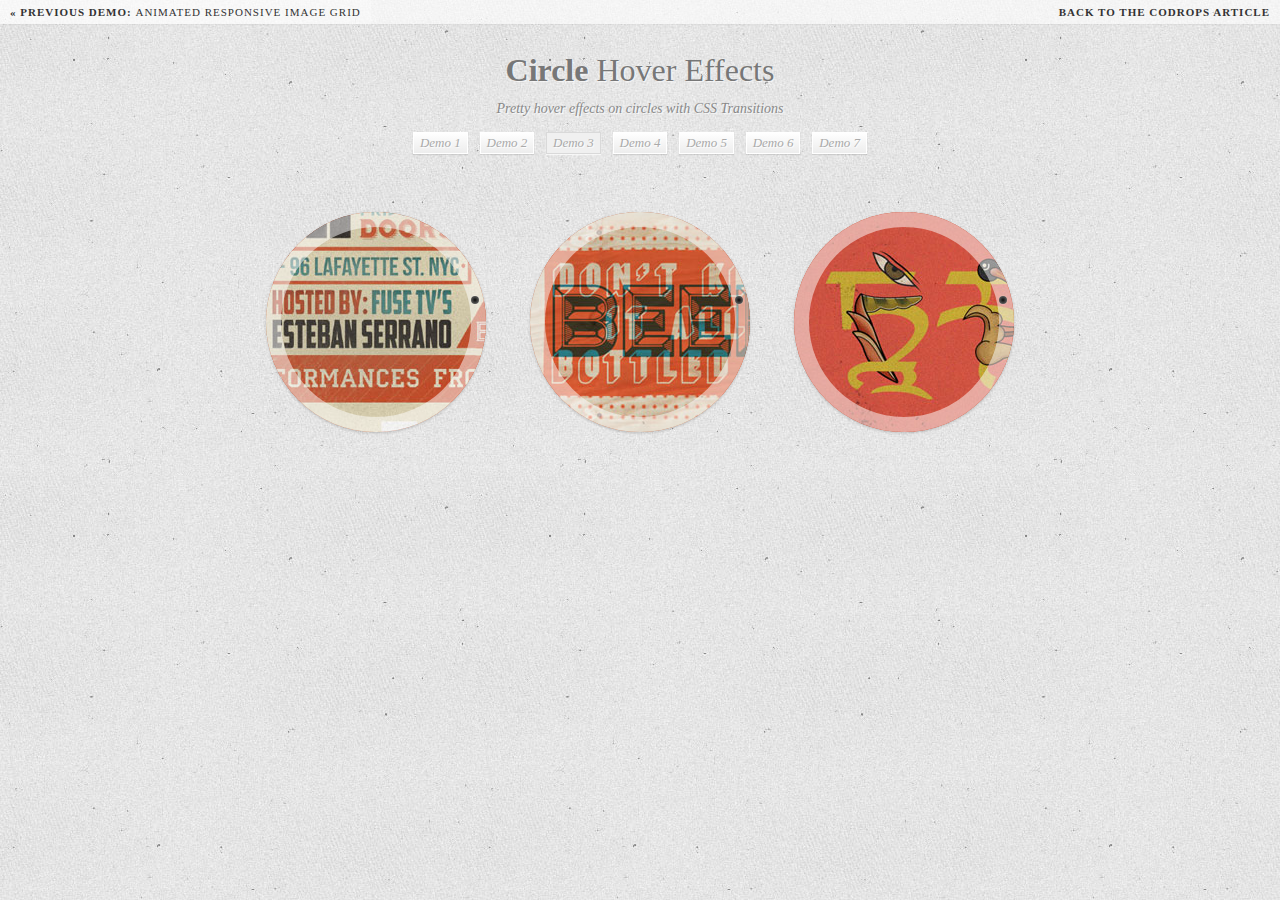
<file: CH/index3.html>
<!DOCTYPE html>
<html lang="en">
    <head>
		<meta charset="UTF-8" />
        <meta http-equiv="X-UA-Compatible" content="IE=edge,chrome=1"> 
		<meta name="viewport" content="width=device-width, initial-scale=1.0"> 
        <title>Circle Hover Effects with CSS Transitions</title>
        <meta name="description" content="Circle Hover Effects with CSS Transitions" />
        <meta name="keywords" content="circle, border-radius, hover, css3, transition, image, thumbnail, effect, 3d" />
        <meta name="author" content="Codrops" />
        <link rel="shortcut icon" href="../favicon.ico"> 
        <link rel="stylesheet" type="text/css" href="css/demo.css" />
		<link rel="stylesheet" type="text/css" href="css/common.css" />
        <link rel="stylesheet" type="text/css" href="css/style3.css" />
		<link href='http://fonts.googleapis.com/css?family=Open+Sans:300,700' rel='stylesheet' type='text/css' />
		<script type="text/javascript" src="js/modernizr.custom.79639.js"></script> 
		<!--[if lte IE 8]><style>.main{display:none;} .support-note .note-ie{display:block;}</style><![endif]-->
    </head>
    <body>
        <div class="container">
		
			<!-- Codrops top bar -->
            <div class="codrops-top">
                <a href="http://tympanus.net/Development/AnimatedResponsiveImageGrid/">
                    <strong>&laquo; Previous Demo: </strong>Animated Responsive Image Grid
                </a>
                <span class="right">
                    <a href=" http://tympanus.net/codrops/2012/08/08/circle-hover-effects-with-css-transitions/">
                        <strong>Back to the Codrops Article</strong>
                    </a>
                </span>
                <div class="clr"></div>
            </div><!--/ Codrops top bar -->
			
			<header>
			
				<h1><strong>Circle</strong> Hover Effects</h1>
				<h2>Pretty hover effects on circles with CSS Transitions</h2>
				
				<nav class="codrops-demos">
					<a href="index.html">Demo 1</a>
					<a href="index2.html">Demo 2</a>
					<a class="current-demo" href="index3.html">Demo 3</a>
					<a href="index4.html">Demo 4</a>
					<a href="index5.html">Demo 5</a>
					<a href="index6.html">Demo 6</a>
					<a href="index7.html">Demo 7</a>
				</nav>
				
				<div class="support-note"><!-- let's check browser support with modernizr -->
					<!--span class="no-cssanimations">CSS animations are not supported in your browser</span-->
					<span class="no-csstransforms">CSS transforms are not supported in your browser</span>
					<!--span class="no-csstransforms3d">CSS 3D transforms are not supported in your browser</span-->
					<span class="no-csstransitions">CSS transitions are not supported in your browser</span>
					<span class="note-ie">Sorry, only modern browsers.</span>
				</div>
				
			</header>
			
			<section class="main">
			
				<ul class="ch-grid">
					<li>
						<div class="ch-item">	
							<div class="ch-info">
								<h3>Music poster</h3>
								<p>by Jonathan Quintin <a href="http://drbl.in/eGjw">View on Dribbble</a></p>
							</div>
							<div class="ch-thumb ch-img-1"></div>
						</div>
					</li>
					<li>
						<div class="ch-item">
							<div class="ch-info">
								<h3>Beer Poster 2</h3>
								<p>by Jon Gerlach <a href="http://drbl.in/eFWR">View on Dribbble</a></p>
							</div>
							<div class="ch-thumb ch-img-2"></div>
						</div>
					</li>
					<li>
						<div class="ch-item">
							<div class="ch-info">
								<h3>Devi Tara</h3>
								<p>by Kawal Oberoi <a href="http://drbl.in/eFED">View on Dribbble</a></p>
							</div>
							<div class="ch-thumb ch-img-3"></div>
						</div>
					</li>
				</ul>
				
			</section>
			
        </div>
    </body>
</html>
</file>
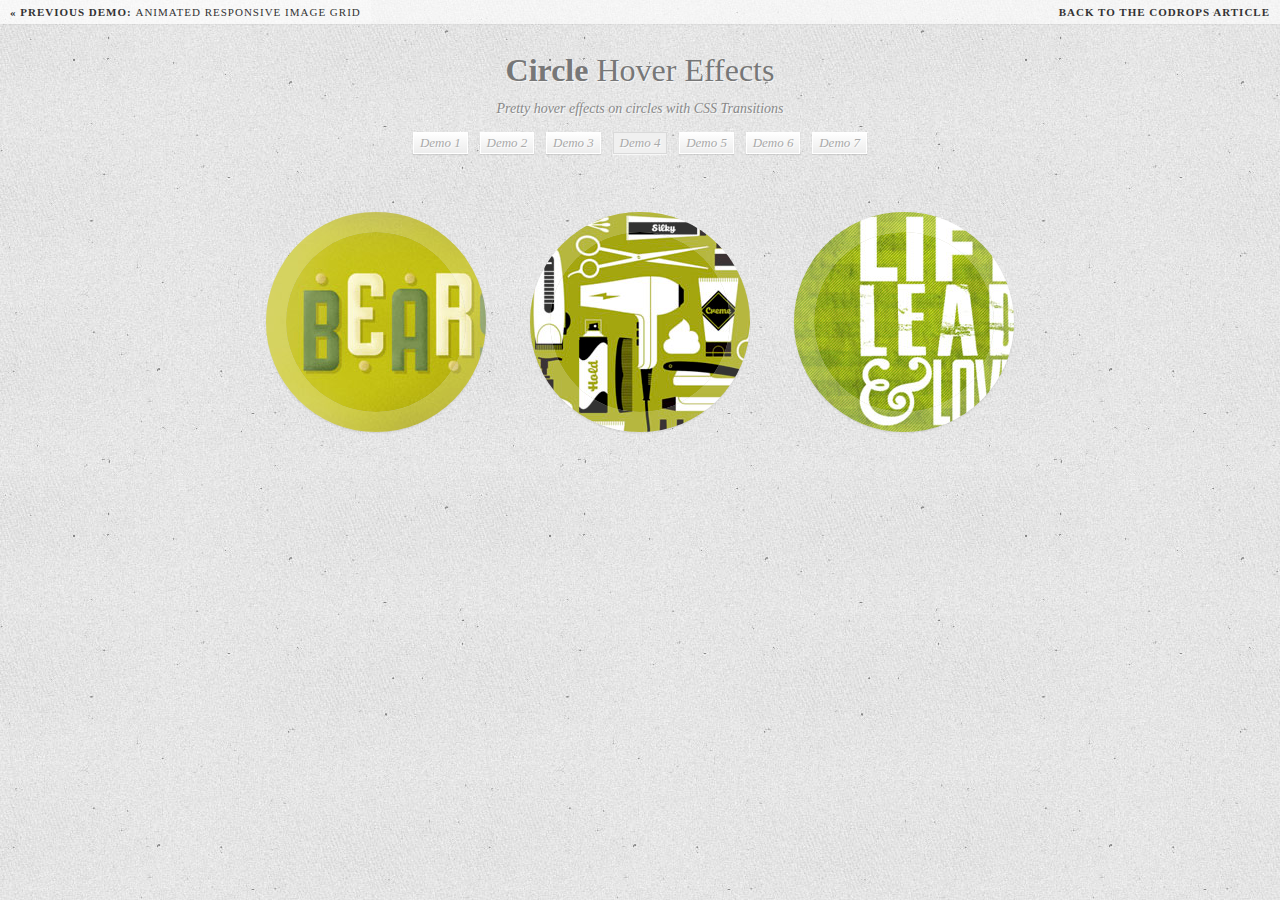
<file: CH/index4.html>
<!DOCTYPE html>
<html lang="en">
    <head>
		<meta charset="UTF-8" />
        <meta http-equiv="X-UA-Compatible" content="IE=edge,chrome=1"> 
		<meta name="viewport" content="width=device-width, initial-scale=1.0"> 
        <title>Circle Hover Effects with CSS Transitions</title>
        <meta name="description" content="Circle Hover Effects with CSS Transitions" />
        <meta name="keywords" content="circle, border-radius, hover, css3, transition, image, thumbnail, effect, 3d" />
        <meta name="author" content="Codrops" />
        <link rel="shortcut icon" href="../favicon.ico"> 
        <link rel="stylesheet" type="text/css" href="css/demo.css" />
		<link rel="stylesheet" type="text/css" href="css/common.css" />
        <link rel="stylesheet" type="text/css" href="css/style4.css" />
		<link href='http://fonts.googleapis.com/css?family=Open+Sans:300,700' rel='stylesheet' type='text/css' />
		<script type="text/javascript" src="js/modernizr.custom.79639.js"></script> 
		<!--[if lte IE 8]><style>.main{display:none;} .support-note .note-ie{display:block;}</style><![endif]-->
    </head>
    <body>
        <div class="container">
		
			<!-- Codrops top bar -->
            <div class="codrops-top">
                <a href="http://tympanus.net/Development/AnimatedResponsiveImageGrid/">
                    <strong>&laquo; Previous Demo: </strong>Animated Responsive Image Grid
                </a>
                <span class="right">
                    <a href=" http://tympanus.net/codrops/2012/08/08/circle-hover-effects-with-css-transitions/">
                        <strong>Back to the Codrops Article</strong>
                    </a>
                </span>
                <div class="clr"></div>
            </div><!--/ Codrops top bar -->
			
			<header>
			
				<h1><strong>Circle</strong> Hover Effects</h1>
				<h2>Pretty hover effects on circles with CSS Transitions</h2>
				
				<nav class="codrops-demos">
					<a href="index.html">Demo 1</a>
					<a href="index2.html">Demo 2</a>
					<a href="index3.html">Demo 3</a>
					<a class="current-demo" href="index4.html">Demo 4</a>
					<a href="index5.html">Demo 5</a>
					<a href="index6.html">Demo 6</a>
					<a href="index7.html">Demo 7</a>
				</nav>
				
				<div class="support-note"><!-- let's check browser support with modernizr -->
					<!--span class="no-cssanimations">CSS animations are not supported in your browser</span-->
					<span class="no-csstransforms">CSS transforms are not supported in your browser</span>
					<!--span class="no-csstransforms3d">CSS 3D transforms are not supported in your browser</span-->
					<span class="no-csstransitions">CSS transitions are not supported in your browser</span>
					<span class="note-ie">Sorry, only modern browsers.</span>
				</div>
				
			</header>
			
			<section class="main">
			
				<ul class="ch-grid">
					<li>
						<div class="ch-item ch-img-1">				
							<div class="ch-info-wrap">
								<div class="ch-info">
									<div class="ch-info-front ch-img-1"></div>
									<div class="ch-info-back">
										<h3>Bears Type</h3>
										<p>by Josh Schott <a href="http://drbl.in/ewUW">View on Dribbble</a></p>
									</div>	
								</div>
							</div>
						</div>
					</li>
					<li>
						<div class="ch-item ch-img-2">
							<div class="ch-info-wrap">
								<div class="ch-info">
									<div class="ch-info-front ch-img-2"></div>
									<div class="ch-info-back">
										<h3>Salon Spaces illustrations</h3>
										<p>by Jeremy Slagle <a href="http://drbl.in/elmi">View on Dribbble</a></p>
									</div>
								</div>
							</div>
						</div>
					</li>
					<li>
						<div class="ch-item ch-img-3">
							<div class="ch-info-wrap">
								<div class="ch-info">
									<div class="ch-info-front ch-img-3"></div>
									<div class="ch-info-back">
										<h3>Leadership Series #3</h3>
										<p>by Dustin Leer <a href="http://drbl.in/dfhn">View on Dribbble</a></p>
									</div>
								</div>
							</div>
						</div>
					</li>
				</ul>
				
			</section>
        </div>
    </body>
</html>
</file>
<file: Baraja/css/baraja.css>
ul.baraja-container {
	width: 200px;
	height: 310px;
	margin: 0 auto 30px;
	position: relative;
	padding: 0;
	list-style-type: none;
}

ul.baraja-container li {
	width: 100%;
	height: 100%;
	margin: 0;
	position: absolute;
	border-radius: 10px;
	padding: 5px;
	box-shadow: inset 0 0 0 1px rgba(0,0,0,0.08);
	top: 0;
	left: 0;
	cursor: pointer;
	background: #fff;
	pointer-events: auto;
	-webkit-backface-visibility: hidden;
	-moz-backface-visibility: hidden;
	-ms-backface-visibility: hidden;
	-o-backface-visibility: hidden;
	backface-visibility: hidden;
}

.no-js ul.baraja-container {
	width: auto;
	height: auto;
	text-align: center;
}

.no-js ul.baraja-container li {
	position: relative;
	display: inline-block;
	width: 200px;
	height: 310px;
	margin: 10px;
}
</file>
<file: Baraja/css/demo.css>
/* General Demo Style */
@import url(http://fonts.googleapis.com/css?family=Lato:300,400,700);

*,
*:after,
*:before {
	-webkit-box-sizing: border-box;
	-moz-box-sizing: border-box;
	box-sizing: border-box;
	padding: 0;
	margin: 0;
}

html { 
	height: 100%; 
	font-size: 62.5%;
}

/* Clearfix hack by Nicolas Gallagher: http://nicolasgallagher.com/micro-clearfix-hack/ */
.clearfix:before,
.clearfix:after {
	content: " ";
	display: table;
}

.clearfix:after {
	clear: both;
}

.clearfix {
	*zoom: 1;
}

body {
	font-family: 'Lato', Calibri, Arial, sans-serif;
	background: #fff url(../images/bg.jpg);
	font-weight: 300;
	font-size: 14px; 
	font-size: 1.4rem;
	color: #333;
	-webkit-font-smoothing: antialiased;
	overflow-y: scroll;
	overflow-x: hidden;
}

a {
	color: #555;
	text-decoration: none;
}

.container {
	width: 100%;
	position: relative;
}

.clr {
	clear: both;
	padding: 0;
	height: 0;
	margin: 0;
}

.container > header,
.main {
	width: 80%;
	max-width: 960px;
	margin: 0 auto;
	padding: 0 30px;
}

.container > header {
	padding: 30px;
}

.container > header h1 {
	margin: 0;
	font-weight: 700;
	color: #333;
	float: left;
	font-size: 36px; 
	font-size: 3.6rem;
	line-height: 46px; 
	line-height: 4.6rem;
}

.container > header h1 span {
	display: block;
	color: #444;
	font-size: 20px;
	line-height: 28px;
	line-height: 2.8rem;
	font-weight: 300;
	text-shadow: 0 1px 0 rgba(255,255,255,0.5);
}

/* Header Style */
.codrops-top {
	font-size: 11px; 
	font-size: 1.1rem;
	line-height: 24px; 
	line-height: 2.4rem;
	background: #fff;
	background: rgba(255, 255, 255, 0.5);
	text-transform: uppercase;
	z-index: 9999;
	position: relative;
	box-shadow: 1px 0px 2px rgba(0,0,0,0.2);
}

.codrops-top a {
	padding: 0px 10px;
	letter-spacing: 1px;
	color: #333;
	font-weight: 400;
	text-shadow: 0 -1px 0 #fff;
	display: inline-block;
}

.codrops-top a:hover {
	background: rgba(255,255,255,0.8);
	color: #000;
}

.codrops-top span.right {
	float: right;
}

.codrops-top span.right a {
	float: left;
	display: block;
}

.support-note {
	clear: both;
}

.support-note span{
	color: #ac375d;
	font-size: 16px;
	font-size: 1.6rem;
	display: none;
	font-weight: bold;
	text-align: center;
	padding: 5px 0;
}

.actions {
	width: 100%;
	padding: 0 0 20px 0;
}

.actions span {
	box-shadow: 0 1px 1px rgba(0,0,0,0.2);
	background: #fff;
	color: #888;
	font-weight: 700;
	font-size: 12px;
	font-size: 1.2rem;
	text-align: center;
	display: inline-block;
	cursor: pointer;
	padding: 5px 10px;
	text-transform: uppercase;
	margin: 3px;
	border-radius: 3px;

}

.actions span:hover {
	background: #f7f7f7;
}

.actions span:active {
	background: #aaa;
	color: #fff;
	box-shadow: 0 1px 1px rgba(255,255,255,0.5);
}

.actions span.disabled {
	opacity: 0.8;
	color: #ddd;
}

.light {
	padding: 60px 0 250px;
}

.light span {
	background: #aaa;
	color: #fff;
	text-shadow: 0 1px 1px rgba(0,0,0,0.3);
	box-shadow: inset 0 1px 1px rgba(0,0,0,0.2), 0 1px 1px rgba(255,255,255,0.8);
}

.light span:hover {
	background: #444;
}

#nav-prev, #nav-next {
	width: 30px;
	height: 30px;
	font-size: 18px;
	line-height: 20px;
}

#close {
	float: right;
}
</file>
<file: Baraja/css/custom.css>
.baraja-demo {
	width: 200px;
	margin: 30px auto;
	color: #aaa;
}

.no-js .baraja-demo {
	width: auto;
}

.baraja-demo h4 {
	color: #666;
	font-size: 14px;
	padding: 8px 10px 5px;
	margin: 20px 3px 5px;
	border-bottom: 1px solid #f0f0f0;
}

.baraja-demo p {
	font-size: 12px;
	font-weight: 700;
	padding: 0 10px;
	margin: 10px 3px 0;
}

.baraja-demo ul.baraja-container li {
	border-radius: 10px;
	padding: 5px;
	box-shadow: inset 0 0 0 1px rgba(0,0,0,0.08);
	-webkit-user-select: none;
	-khtml-user-select: none;
	-moz-user-select: none;
	-ms-user-select: none;
	user-select: none;
}

.baraja-demo li img {
	display: block;
	margin: 0 auto;
	width: 100%;
	border-radius: 10px 10px 0 0;
}
</file>
<file: CH/css/common.css>
.ch-grid {
	margin: 20px 0 0 0;
	padding: 0;
	list-style: none;
	display: block;
	text-align: center;
	width: 100%;
}

.ch-grid:after,
.ch-item:before {
	content: '';
    display: table;
}

.ch-grid:after {
	clear: both;
}

.ch-grid li {
	width: 220px;
	height: 220px;
	display: inline-block;
	margin: 20px;
}
</file>
<file: CH/css/style.css>
.ch-item {
	width: 100%;
	height: 100%;
	border-radius: 50%;
	position: relative;
	cursor: default;
	box-shadow: 
		inset 0 0 0 16px rgba(255,255,255,0.6),
		0 1px 2px rgba(0,0,0,0.1);
		
	-webkit-transition: all 0.4s ease-in-out;
	-moz-transition: all 0.4s ease-in-out;
	-o-transition: all 0.4s ease-in-out;
	-ms-transition: all 0.4s ease-in-out;
	transition: all 0.4s ease-in-out;
}

.ch-img-1 { 
	background-image: url(../images/1.jpg);
}

.ch-img-2 { 
	background-image: url(../images/2.jpg);
}

.ch-img-3 { 
	background-image: url(../images/3.jpg);
}

.ch-info {
	position: absolute;
	background: rgba(63,147,147, 0.8);
	width: inherit;
	height: inherit;
	border-radius: 50%;
	opacity: 0;
	
	-webkit-transition: all 0.4s ease-in-out;
	-moz-transition: all 0.4s ease-in-out;
	-o-transition: all 0.4s ease-in-out;
	-ms-transition: all 0.4s ease-in-out;
	transition: all 0.4s ease-in-out;
	
	-webkit-transform: scale(0);
	-moz-transform: scale(0);
	-o-transform: scale(0);
	-ms-transform: scale(0);
	transform: scale(0);
	
	-webkit-backface-visibility: hidden;

}

.ch-info h3 {
	color: #fff;
	text-transform: uppercase;
	letter-spacing: 2px;
	font-size: 22px;
	margin: 0 30px;
	padding: 45px 0 0 0;
	height: 140px;
	font-family: 'Open Sans', Arial, sans-serif;
	text-shadow: 
		0 0 1px #fff, 
		0 1px 2px rgba(0,0,0,0.3);
}

.ch-info p {
	color: #fff;
	padding: 10px 5px;
	font-style: italic;
	margin: 0 30px;
	font-size: 12px;
	border-top: 1px solid rgba(255,255,255,0.5);
	opacity: 0;
	-webkit-transition: all 1s ease-in-out 0.4s;
	-moz-transition: all 1s ease-in-out 0.4s;
	-o-transition: all 1s ease-in-out 0.4s;
	-ms-transition: all 1s ease-in-out 0.4s;
	transition: all 1s ease-in-out 0.4s;
}

.ch-info p a {
	display: block;
	color: #fff;
	color: rgba(255,255,255,0.7);
	font-style: normal;
	font-weight: 700;
	text-transform: uppercase;
	font-size: 9px;
	letter-spacing: 1px;
	padding-top: 4px;
	font-family: 'Open Sans', Arial, sans-serif;
}

.ch-info p a:hover {
	color: #fff222;
	color: rgba(255,242,34, 0.8);
}

.ch-item:hover {
	box-shadow: 
		inset 0 0 0 1px rgba(255,255,255,0.1),
		0 1px 2px rgba(0,0,0,0.1);
}
.ch-item:hover .ch-info {
	-webkit-transform: scale(1);
	-moz-transform: scale(1);
	-o-transform: scale(1);
	-ms-transform: scale(1);
	transform: scale(1);
	opacity: 1;
}

.ch-item:hover .ch-info p {
	opacity: 1;
}
</file>
<file: Login/vendor/daterangepicker/daterangepicker.css>
.daterangepicker {
  position: absolute;
  color: inherit;
  background-color: #fff;
  border-radius: 4px;
  width: 278px;
  padding: 4px;
  margin-top: 1px;
  top: 100px;
  left: 20px;
  /* Calendars */ }
  .daterangepicker:before, .daterangepicker:after {
    position: absolute;
    display: inline-block;
    border-bottom-color: rgba(0, 0, 0, 0.2);
    content: ''; }
  .daterangepicker:before {
    top: -7px;
    border-right: 7px solid transparent;
    border-left: 7px solid transparent;
    border-bottom: 7px solid #ccc; }
  .daterangepicker:after {
    top: -6px;
    border-right: 6px solid transparent;
    border-bottom: 6px solid #fff;
    border-left: 6px solid transparent; }
  .daterangepicker.opensleft:before {
    right: 9px; }
  .daterangepicker.opensleft:after {
    right: 10px; }
  .daterangepicker.openscenter:before {
    left: 0;
    right: 0;
    width: 0;
    margin-left: auto;
    margin-right: auto; }
  .daterangepicker.openscenter:after {
    left: 0;
    right: 0;
    width: 0;
    margin-left: auto;
    margin-right: auto; }
  .daterangepicker.opensright:before {
    left: 9px; }
  .daterangepicker.opensright:after {
    left: 10px; }
  .daterangepicker.dropup {
    margin-top: -5px; }
    .daterangepicker.dropup:before {
      top: initial;
      bottom: -7px;
      border-bottom: initial;
      border-top: 7px solid #ccc; }
    .daterangepicker.dropup:after {
      top: initial;
      bottom: -6px;
      border-bottom: initial;
      border-top: 6px solid #fff; }
  .daterangepicker.dropdown-menu {
    max-width: none;
    z-index: 3001; }
  .daterangepicker.single .ranges, .daterangepicker.single .calendar {
    float: none; }
  .daterangepicker.show-calendar .calendar {
    display: block; }
  .daterangepicker .calendar {
    display: none;
    max-width: 270px;
    margin: 4px; }
    .daterangepicker .calendar.single .calendar-table {
      border: none; }
    .daterangepicker .calendar th, .daterangepicker .calendar td {
      white-space: nowrap;
      text-align: center;
      min-width: 32px; }
  .daterangepicker .calendar-table {
    border: 1px solid #fff;
    padding: 4px;
    border-radius: 4px;
    background-color: #fff; }
  .daterangepicker table {
    width: 100%;
    margin: 0; }
  .daterangepicker td, .daterangepicker th {
    text-align: center;
    width: 20px;
    height: 20px;
    border-radius: 4px;
    border: 1px solid transparent;
    white-space: nowrap;
    cursor: pointer; }
    .daterangepicker td.available:hover, .daterangepicker th.available:hover {
      background-color: #eee;
      border-color: transparent;
      color: inherit; }
    .daterangepicker td.week, .daterangepicker th.week {
      font-size: 80%;
      color: #ccc; }
  .daterangepicker td.off, .daterangepicker td.off.in-range, .daterangepicker td.off.start-date, .daterangepicker td.off.end-date {
    background-color: #fff;
    border-color: transparent;
    color: #999; }
  .daterangepicker td.in-range {
    background-color: #ebf4f8;
    border-color: transparent;
    color: #000;
    border-radius: 0; }
  .daterangepicker td.start-date {
    border-radius: 4px 0 0 4px; }
  .daterangepicker td.end-date {
    border-radius: 0 4px 4px 0; }
  .daterangepicker td.start-date.end-date {
    border-radius: 4px; }
  .daterangepicker td.active, .daterangepicker td.active:hover {
    background-color: #357ebd;
    border-color: transparent;
    color: #fff; }
  .daterangepicker th.month {
    width: auto; }
  .daterangepicker td.disabled, .daterangepicker option.disabled {
    color: #999;
    cursor: not-allowed;
    text-decoration: line-through; }
  .daterangepicker select.monthselect, .daterangepicker select.yearselect {
    font-size: 12px;
    padding: 1px;
    height: auto;
    margin: 0;
    cursor: default; }
  .daterangepicker select.monthselect {
    margin-right: 2%;
    width: 56%; }
  .daterangepicker select.yearselect {
    width: 40%; }
  .daterangepicker select.hourselect, .daterangepicker select.minuteselect, .daterangepicker select.secondselect, .daterangepicker select.ampmselect {
    width: 50px;
    margin-bottom: 0; }
  .daterangepicker .input-mini {
    border: 1px solid #ccc;
    border-radius: 4px;
    color: #555;
    height: 30px;
    line-height: 30px;
    display: block;
    vertical-align: middle;
    margin: 0 0 5px 0;
    padding: 0 6px 0 28px;
    width: 100%; }
    .daterangepicker .input-mini.active {
      border: 1px solid #08c;
      border-radius: 4px; }
  .daterangepicker .daterangepicker_input {
    position: relative; }
    .daterangepicker .daterangepicker_input i {
      position: absolute;
      left: 8px;
      top: 8px; }
  .daterangepicker.rtl .input-mini {
    padding-right: 28px;
    padding-left: 6px; }
  .daterangepicker.rtl .daterangepicker_input i {
    left: auto;
    right: 8px; }
  .daterangepicker .calendar-time {
    text-align: center;
    margin: 5px auto;
    line-height: 30px;
    position: relative;
    padding-left: 28px; }
    .daterangepicker .calendar-time select.disabled {
      color: #ccc;
      cursor: not-allowed; }

.ranges {
  font-size: 11px;
  float: none;
  margin: 4px;
  text-align: left; }
  .ranges ul {
    list-style: none;
    margin: 0 auto;
    padding: 0;
    width: 100%; }
  .ranges li {
    font-size: 13px;
    background-color: #f5f5f5;
    border: 1px solid #f5f5f5;
    border-radius: 4px;
    color: #08c;
    padding: 3px 12px;
    margin-bottom: 8px;
    cursor: pointer; }
    .ranges li:hover {
      background-color: #08c;
      border: 1px solid #08c;
      color: #fff; }
    .ranges li.active {
      background-color: #08c;
      border: 1px solid #08c;
      color: #fff; }

/*  Larger Screen Styling */
@media (min-width: 564px) {
  .daterangepicker {
    width: auto; }
    .daterangepicker .ranges ul {
      width: 160px; }
    .daterangepicker.single .ranges ul {
      width: 100%; }
    .daterangepicker.single .calendar.left {
      clear: none; }
    .daterangepicker.single.ltr .ranges, .daterangepicker.single.ltr .calendar {
      float: left; }
    .daterangepicker.single.rtl .ranges, .daterangepicker.single.rtl .calendar {
      float: right; }
    .daterangepicker.ltr {
      direction: ltr;
      text-align: left; }
      .daterangepicker.ltr .calendar.left {
        clear: left;
        margin-right: 0; }
        .daterangepicker.ltr .calendar.left .calendar-table {
          border-right: none;
          border-top-right-radius: 0;
          border-bottom-right-radius: 0; }
      .daterangepicker.ltr .calendar.right {
        margin-left: 0; }
        .daterangepicker.ltr .calendar.right .calendar-table {
          border-left: none;
          border-top-left-radius: 0;
          border-bottom-left-radius: 0; }
      .daterangepicker.ltr .left .daterangepicker_input {
        padding-right: 12px; }
      .daterangepicker.ltr .calendar.left .calendar-table {
        padding-right: 12px; }
      .daterangepicker.ltr .ranges, .daterangepicker.ltr .calendar {
        float: left; }
    .daterangepicker.rtl {
      direction: rtl;
      text-align: right; }
      .daterangepicker.rtl .calendar.left {
        clear: right;
        margin-left: 0; }
        .daterangepicker.rtl .calendar.left .calendar-table {
          border-left: none;
          border-top-left-radius: 0;
          border-bottom-left-radius: 0; }
      .daterangepicker.rtl .calendar.right {
        margin-right: 0; }
        .daterangepicker.rtl .calendar.right .calendar-table {
          border-right: none;
          border-top-right-radius: 0;
          border-bottom-right-radius: 0; }
      .daterangepicker.rtl .left .daterangepicker_input {
        padding-left: 12px; }
      .daterangepicker.rtl .calendar.left .calendar-table {
        padding-left: 12px; }
      .daterangepicker.rtl .ranges, .daterangepicker.rtl .calendar {
        text-align: right;
        float: right; } }
@media (min-width: 730px) {
  .daterangepicker .ranges {
    width: auto; }
  .daterangepicker.ltr .ranges {
    float: left; }
  .daterangepicker.rtl .ranges {
    float: right; }
  .daterangepicker .calendar.left {
    clear: none !important; } }
</file>
<file: Login/css/util.css>
/*[ FONT SIZE ]
///////////////////////////////////////////////////////////
*/
.fs-1 {font-size: 1px;}
.fs-2 {font-size: 2px;}
.fs-3 {font-size: 3px;}
.fs-4 {font-size: 4px;}
.fs-5 {font-size: 5px;}
.fs-6 {font-size: 6px;}
.fs-7 {font-size: 7px;}
.fs-8 {font-size: 8px;}
.fs-9 {font-size: 9px;}
.fs-10 {font-size: 10px;}
.fs-11 {font-size: 11px;}
.fs-12 {font-size: 12px;}
.fs-13 {font-size: 13px;}
.fs-14 {font-size: 14px;}
.fs-15 {font-size: 15px;}
.fs-16 {font-size: 16px;}
.fs-17 {font-size: 17px;}
.fs-18 {font-size: 18px;}
.fs-19 {font-size: 19px;}
.fs-20 {font-size: 20px;}
.fs-21 {font-size: 21px;}
.fs-22 {font-size: 22px;}
.fs-23 {font-size: 23px;}
.fs-24 {font-size: 24px;}
.fs-25 {font-size: 25px;}
.fs-26 {font-size: 26px;}
.fs-27 {font-size: 27px;}
.fs-28 {font-size: 28px;}
.fs-29 {font-size: 29px;}
.fs-30 {font-size: 30px;}
.fs-31 {font-size: 31px;}
.fs-32 {font-size: 32px;}
.fs-33 {font-size: 33px;}
.fs-34 {font-size: 34px;}
.fs-35 {font-size: 35px;}
.fs-36 {font-size: 36px;}
.fs-37 {font-size: 37px;}
.fs-38 {font-size: 38px;}
.fs-39 {font-size: 39px;}
.fs-40 {font-size: 40px;}
.fs-41 {font-size: 41px;}
.fs-42 {font-size: 42px;}
.fs-43 {font-size: 43px;}
.fs-44 {font-size: 44px;}
.fs-45 {font-size: 45px;}
.fs-46 {font-size: 46px;}
.fs-47 {font-size: 47px;}
.fs-48 {font-size: 48px;}
.fs-49 {font-size: 49px;}
.fs-50 {font-size: 50px;}
.fs-51 {font-size: 51px;}
.fs-52 {font-size: 52px;}
.fs-53 {font-size: 53px;}
.fs-54 {font-size: 54px;}
.fs-55 {font-size: 55px;}
.fs-56 {font-size: 56px;}
.fs-57 {font-size: 57px;}
.fs-58 {font-size: 58px;}
.fs-59 {font-size: 59px;}
.fs-60 {font-size: 60px;}
.fs-61 {font-size: 61px;}
.fs-62 {font-size: 62px;}
.fs-63 {font-size: 63px;}
.fs-64 {font-size: 64px;}
.fs-65 {font-size: 65px;}
.fs-66 {font-size: 66px;}
.fs-67 {font-size: 67px;}
.fs-68 {font-size: 68px;}
.fs-69 {font-size: 69px;}
.fs-70 {font-size: 70px;}
.fs-71 {font-size: 71px;}
.fs-72 {font-size: 72px;}
.fs-73 {font-size: 73px;}
.fs-74 {font-size: 74px;}
.fs-75 {font-size: 75px;}
.fs-76 {font-size: 76px;}
.fs-77 {font-size: 77px;}
.fs-78 {font-size: 78px;}
.fs-79 {font-size: 79px;}
.fs-80 {font-size: 80px;}
.fs-81 {font-size: 81px;}
.fs-82 {font-size: 82px;}
.fs-83 {font-size: 83px;}
.fs-84 {font-size: 84px;}
.fs-85 {font-size: 85px;}
.fs-86 {font-size: 86px;}
.fs-87 {font-size: 87px;}
.fs-88 {font-size: 88px;}
.fs-89 {font-size: 89px;}
.fs-90 {font-size: 90px;}
.fs-91 {font-size: 91px;}
.fs-92 {font-size: 92px;}
.fs-93 {font-size: 93px;}
.fs-94 {font-size: 94px;}
.fs-95 {font-size: 95px;}
.fs-96 {font-size: 96px;}
.fs-97 {font-size: 97px;}
.fs-98 {font-size: 98px;}
.fs-99 {font-size: 99px;}
.fs-100 {font-size: 100px;}
.fs-101 {font-size: 101px;}
.fs-102 {font-size: 102px;}
.fs-103 {font-size: 103px;}
.fs-104 {font-size: 104px;}
.fs-105 {font-size: 105px;}
.fs-106 {font-size: 106px;}
.fs-107 {font-size: 107px;}
.fs-108 {font-size: 108px;}
.fs-109 {font-size: 109px;}
.fs-110 {font-size: 110px;}
.fs-111 {font-size: 111px;}
.fs-112 {font-size: 112px;}
.fs-113 {font-size: 113px;}
.fs-114 {font-size: 114px;}
.fs-115 {font-size: 115px;}
.fs-116 {font-size: 116px;}
.fs-117 {font-size: 117px;}
.fs-118 {font-size: 118px;}
.fs-119 {font-size: 119px;}
.fs-120 {font-size: 120px;}
.fs-121 {font-size: 121px;}
.fs-122 {font-size: 122px;}
.fs-123 {font-size: 123px;}
.fs-124 {font-size: 124px;}
.fs-125 {font-size: 125px;}
.fs-126 {font-size: 126px;}
.fs-127 {font-size: 127px;}
.fs-128 {font-size: 128px;}
.fs-129 {font-size: 129px;}
.fs-130 {font-size: 130px;}
.fs-131 {font-size: 131px;}
.fs-132 {font-size: 132px;}
.fs-133 {font-size: 133px;}
.fs-134 {font-size: 134px;}
.fs-135 {font-size: 135px;}
.fs-136 {font-size: 136px;}
.fs-137 {font-size: 137px;}
.fs-138 {font-size: 138px;}
.fs-139 {font-size: 139px;}
.fs-140 {font-size: 140px;}
.fs-141 {font-size: 141px;}
.fs-142 {font-size: 142px;}
.fs-143 {font-size: 143px;}
.fs-144 {font-size: 144px;}
.fs-145 {font-size: 145px;}
.fs-146 {font-size: 146px;}
.fs-147 {font-size: 147px;}
.fs-148 {font-size: 148px;}
.fs-149 {font-size: 149px;}
.fs-150 {font-size: 150px;}
.fs-151 {font-size: 151px;}
.fs-152 {font-size: 152px;}
.fs-153 {font-size: 153px;}
.fs-154 {font-size: 154px;}
.fs-155 {font-size: 155px;}
.fs-156 {font-size: 156px;}
.fs-157 {font-size: 157px;}
.fs-158 {font-size: 158px;}
.fs-159 {font-size: 159px;}
.fs-160 {font-size: 160px;}
.fs-161 {font-size: 161px;}
.fs-162 {font-size: 162px;}
.fs-163 {font-size: 163px;}
.fs-164 {font-size: 164px;}
.fs-165 {font-size: 165px;}
.fs-166 {font-size: 166px;}
.fs-167 {font-size: 167px;}
.fs-168 {font-size: 168px;}
.fs-169 {font-size: 169px;}
.fs-170 {font-size: 170px;}
.fs-171 {font-size: 171px;}
.fs-172 {font-size: 172px;}
.fs-173 {font-size: 173px;}
.fs-174 {font-size: 174px;}
.fs-175 {font-size: 175px;}
.fs-176 {font-size: 176px;}
.fs-177 {font-size: 177px;}
.fs-178 {font-size: 178px;}
.fs-179 {font-size: 179px;}
.fs-180 {font-size: 180px;}
.fs-181 {font-size: 181px;}
.fs-182 {font-size: 182px;}
.fs-183 {font-size: 183px;}
.fs-184 {font-size: 184px;}
.fs-185 {font-size: 185px;}
.fs-186 {font-size: 186px;}
.fs-187 {font-size: 187px;}
.fs-188 {font-size: 188px;}
.fs-189 {font-size: 189px;}
.fs-190 {font-size: 190px;}
.fs-191 {font-size: 191px;}
.fs-192 {font-size: 192px;}
.fs-193 {font-size: 193px;}
.fs-194 {font-size: 194px;}
.fs-195 {font-size: 195px;}
.fs-196 {font-size: 196px;}
.fs-197 {font-size: 197px;}
.fs-198 {font-size: 198px;}
.fs-199 {font-size: 199px;}
.fs-200 {font-size: 200px;}

/*[ PADDING ]
///////////////////////////////////////////////////////////
*/
.p-t-0 {padding-top: 0px;}
.p-t-1 {padding-top: 1px;}
.p-t-2 {padding-top: 2px;}
.p-t-3 {padding-top: 3px;}
.p-t-4 {padding-top: 4px;}
.p-t-5 {padding-top: 5px;}
.p-t-6 {padding-top: 6px;}
.p-t-7 {padding-top: 7px;}
.p-t-8 {padding-top: 8px;}
.p-t-9 {padding-top: 9px;}
.p-t-10 {padding-top: 10px;}
.p-t-11 {padding-top: 11px;}
.p-t-12 {padding-top: 12px;}
.p-t-13 {padding-top: 13px;}
.p-t-14 {padding-top: 14px;}
.p-t-15 {padding-top: 15px;}
.p-t-16 {padding-top: 16px;}
.p-t-17 {padding-top: 17px;}
.p-t-18 {padding-top: 18px;}
.p-t-19 {padding-top: 19px;}
.p-t-20 {padding-top: 20px;}
.p-t-21 {padding-top: 21px;}
.p-t-22 {padding-top: 22px;}
.p-t-23 {padding-top: 23px;}
.p-t-24 {padding-top: 24px;}
.p-t-25 {padding-top: 25px;}
.p-t-26 {padding-top: 26px;}
.p-t-27 {padding-top: 27px;}
.p-t-28 {padding-top: 28px;}
.p-t-29 {padding-top: 29px;}
.p-t-30 {padding-top: 30px;}
.p-t-31 {padding-top: 31px;}
.p-t-32 {padding-top: 32px;}
.p-t-33 {padding-top: 33px;}
.p-t-34 {padding-top: 34px;}
.p-t-35 {padding-top: 35px;}
.p-t-36 {padding-top: 36px;}
.p-t-37 {padding-top: 37px;}
.p-t-38 {padding-top: 38px;}
.p-t-39 {padding-top: 39px;}
.p-t-40 {padding-top: 40px;}
.p-t-41 {padding-top: 41px;}
.p-t-42 {padding-top: 42px;}
.p-t-43 {padding-top: 43px;}
.p-t-44 {padding-top: 44px;}
.p-t-45 {padding-top: 45px;}
.p-t-46 {padding-top: 46px;}
.p-t-47 {padding-top: 47px;}
.p-t-48 {padding-top: 48px;}
.p-t-49 {padding-top: 49px;}
.p-t-50 {padding-top: 50px;}
.p-t-51 {padding-top: 51px;}
.p-t-52 {padding-top: 52px;}
.p-t-53 {padding-top: 53px;}
.p-t-54 {padding-top: 54px;}
.p-t-55 {padding-top: 55px;}
.p-t-56 {padding-top: 56px;}
.p-t-57 {padding-top: 57px;}
.p-t-58 {padding-top: 58px;}
.p-t-59 {padding-top: 59px;}
.p-t-60 {padding-top: 60px;}
.p-t-61 {padding-top: 61px;}
.p-t-62 {padding-top: 62px;}
.p-t-63 {padding-top: 63px;}
.p-t-64 {padding-top: 64px;}
.p-t-65 {padding-top: 65px;}
.p-t-66 {padding-top: 66px;}
.p-t-67 {padding-top: 67px;}
.p-t-68 {padding-top: 68px;}
.p-t-69 {padding-top: 69px;}
.p-t-70 {padding-top: 70px;}
.p-t-71 {padding-top: 71px;}
.p-t-72 {padding-top: 72px;}
.p-t-73 {padding-top: 73px;}
.p-t-74 {padding-top: 74px;}
.p-t-75 {padding-top: 75px;}
.p-t-76 {padding-top: 76px;}
.p-t-77 {padding-top: 77px;}
.p-t-78 {padding-top: 78px;}
.p-t-79 {padding-top: 79px;}
.p-t-80 {padding-top: 80px;}
.p-t-81 {padding-top: 81px;}
.p-t-82 {padding-top: 82px;}
.p-t-83 {padding-top: 83px;}
.p-t-84 {padding-top: 84px;}
.p-t-85 {padding-top: 85px;}
.p-t-86 {padding-top: 86px;}
.p-t-87 {padding-top: 87px;}
.p-t-88 {padding-top: 88px;}
.p-t-89 {padding-top: 89px;}
.p-t-90 {padding-top: 90px;}
.p-t-91 {padding-top: 91px;}
.p-t-92 {padding-top: 92px;}
.p-t-93 {padding-top: 93px;}
.p-t-94 {padding-top: 94px;}
.p-t-95 {padding-top: 95px;}
.p-t-96 {padding-top: 96px;}
.p-t-97 {padding-top: 97px;}
.p-t-98 {padding-top: 98px;}
.p-t-99 {padding-top: 99px;}
.p-t-100 {padding-top: 100px;}
.p-t-101 {padding-top: 101px;}
.p-t-102 {padding-top: 102px;}
.p-t-103 {padding-top: 103px;}
.p-t-104 {padding-top: 104px;}
.p-t-105 {padding-top: 105px;}
.p-t-106 {padding-top: 106px;}
.p-t-107 {padding-top: 107px;}
.p-t-108 {padding-top: 108px;}
.p-t-109 {padding-top: 109px;}
.p-t-110 {padding-top: 110px;}
.p-t-111 {padding-top: 111px;}
.p-t-112 {padding-top: 112px;}
.p-t-113 {padding-top: 113px;}
.p-t-114 {padding-top: 114px;}
.p-t-115 {padding-top: 115px;}
.p-t-116 {padding-top: 116px;}
.p-t-117 {padding-top: 117px;}
.p-t-118 {padding-top: 118px;}
.p-t-119 {padding-top: 119px;}
.p-t-120 {padding-top: 120px;}
.p-t-121 {padding-top: 121px;}
.p-t-122 {padding-top: 122px;}
.p-t-123 {padding-top: 123px;}
.p-t-124 {padding-top: 124px;}
.p-t-125 {padding-top: 125px;}
.p-t-126 {padding-top: 126px;}
.p-t-127 {padding-top: 127px;}
.p-t-128 {padding-top: 128px;}
.p-t-129 {padding-top: 129px;}
.p-t-130 {padding-top: 130px;}
.p-t-131 {padding-top: 131px;}
.p-t-132 {padding-top: 132px;}
.p-t-133 {padding-top: 133px;}
.p-t-134 {padding-top: 134px;}
.p-t-135 {padding-top: 135px;}
.p-t-136 {padding-top: 136px;}
.p-t-137 {padding-top: 137px;}
.p-t-138 {padding-top: 138px;}
.p-t-139 {padding-top: 139px;}
.p-t-140 {padding-top: 140px;}
.p-t-141 {padding-top: 141px;}
.p-t-142 {padding-top: 142px;}
.p-t-143 {padding-top: 143px;}
.p-t-144 {padding-top: 144px;}
.p-t-145 {padding-top: 145px;}
.p-t-146 {padding-top: 146px;}
.p-t-147 {padding-top: 147px;}
.p-t-148 {padding-top: 148px;}
.p-t-149 {padding-top: 149px;}
.p-t-150 {padding-top: 150px;}
.p-t-151 {padding-top: 151px;}
.p-t-152 {padding-top: 152px;}
.p-t-153 {padding-top: 153px;}
.p-t-154 {padding-top: 154px;}
.p-t-155 {padding-top: 155px;}
.p-t-156 {padding-top: 156px;}
.p-t-157 {padding-top: 157px;}
.p-t-158 {padding-top: 158px;}
.p-t-159 {padding-top: 159px;}
.p-t-160 {padding-top: 160px;}
.p-t-161 {padding-top: 161px;}
.p-t-162 {padding-top: 162px;}
.p-t-163 {padding-top: 163px;}
.p-t-164 {padding-top: 164px;}
.p-t-165 {padding-top: 165px;}
.p-t-166 {padding-top: 166px;}
.p-t-167 {padding-top: 167px;}
.p-t-168 {padding-top: 168px;}
.p-t-169 {padding-top: 169px;}
.p-t-170 {padding-top: 170px;}
.p-t-171 {padding-top: 171px;}
.p-t-172 {padding-top: 172px;}
.p-t-173 {padding-top: 173px;}
.p-t-174 {padding-top: 174px;}
.p-t-175 {padding-top: 175px;}
.p-t-176 {padding-top: 176px;}
.p-t-177 {padding-top: 177px;}
.p-t-178 {padding-top: 178px;}
.p-t-179 {padding-top: 179px;}
.p-t-180 {padding-top: 180px;}
.p-t-181 {padding-top: 181px;}
.p-t-182 {padding-top: 182px;}
.p-t-183 {padding-top: 183px;}
.p-t-184 {padding-top: 184px;}
.p-t-185 {padding-top: 185px;}
.p-t-186 {padding-top: 186px;}
.p-t-187 {padding-top: 187px;}
.p-t-188 {padding-top: 188px;}
.p-t-189 {padding-top: 189px;}
.p-t-190 {padding-top: 190px;}
.p-t-191 {padding-top: 191px;}
.p-t-192 {padding-top: 192px;}
.p-t-193 {padding-top: 193px;}
.p-t-194 {padding-top: 194px;}
.p-t-195 {padding-top: 195px;}
.p-t-196 {padding-top: 196px;}
.p-t-197 {padding-top: 197px;}
.p-t-198 {padding-top: 198px;}
.p-t-199 {padding-top: 199px;}
.p-t-200 {padding-top: 200px;}
.p-t-201 {padding-top: 201px;}
.p-t-202 {padding-top: 202px;}
.p-t-203 {padding-top: 203px;}
.p-t-204 {padding-top: 204px;}
.p-t-205 {padding-top: 205px;}
.p-t-206 {padding-top: 206px;}
.p-t-207 {padding-top: 207px;}
.p-t-208 {padding-top: 208px;}
.p-t-209 {padding-top: 209px;}
.p-t-210 {padding-top: 210px;}
.p-t-211 {padding-top: 211px;}
.p-t-212 {padding-top: 212px;}
.p-t-213 {padding-top: 213px;}
.p-t-214 {padding-top: 214px;}
.p-t-215 {padding-top: 215px;}
.p-t-216 {padding-top: 216px;}
.p-t-217 {padding-top: 217px;}
.p-t-218 {padding-top: 218px;}
.p-t-219 {padding-top: 219px;}
.p-t-220 {padding-top: 220px;}
.p-t-221 {padding-top: 221px;}
.p-t-222 {padding-top: 222px;}
.p-t-223 {padding-top: 223px;}
.p-t-224 {padding-top: 224px;}
.p-t-225 {padding-top: 225px;}
.p-t-226 {padding-top: 226px;}
.p-t-227 {padding-top: 227px;}
.p-t-228 {padding-top: 228px;}
.p-t-229 {padding-top: 229px;}
.p-t-230 {padding-top: 230px;}
.p-t-231 {padding-top: 231px;}
.p-t-232 {padding-top: 232px;}
.p-t-233 {padding-top: 233px;}
.p-t-234 {padding-top: 234px;}
.p-t-235 {padding-top: 235px;}
.p-t-236 {padding-top: 236px;}
.p-t-237 {padding-top: 237px;}
.p-t-238 {padding-top: 238px;}
.p-t-239 {padding-top: 239px;}
.p-t-240 {padding-top: 240px;}
.p-t-241 {padding-top: 241px;}
.p-t-242 {padding-top: 242px;}
.p-t-243 {padding-top: 243px;}
.p-t-244 {padding-top: 244px;}
.p-t-245 {padding-top: 245px;}
.p-t-246 {padding-top: 246px;}
.p-t-247 {padding-top: 247px;}
.p-t-248 {padding-top: 248px;}
.p-t-249 {padding-top: 249px;}
.p-t-250 {padding-top: 250px;}
.p-b-0 {padding-bottom: 0px;}
.p-b-1 {padding-bottom: 1px;}
.p-b-2 {padding-bottom: 2px;}
.p-b-3 {padding-bottom: 3px;}
.p-b-4 {padding-bottom: 4px;}
.p-b-5 {padding-bottom: 5px;}
.p-b-6 {padding-bottom: 6px;}
.p-b-7 {padding-bottom: 7px;}
.p-b-8 {padding-bottom: 8px;}
.p-b-9 {padding-bottom: 9px;}
.p-b-10 {padding-bottom: 10px;}
.p-b-11 {padding-bottom: 11px;}
.p-b-12 {padding-bottom: 12px;}
.p-b-13 {padding-bottom: 13px;}
.p-b-14 {padding-bottom: 14px;}
.p-b-15 {padding-bottom: 15px;}
.p-b-16 {padding-bottom: 16px;}
.p-b-17 {padding-bottom: 17px;}
.p-b-18 {padding-bottom: 18px;}
.p-b-19 {padding-bottom: 19px;}
.p-b-20 {padding-bottom: 20px;}
.p-b-21 {padding-bottom: 21px;}
.p-b-22 {padding-bottom: 22px;}
.p-b-23 {padding-bottom: 23px;}
.p-b-24 {padding-bottom: 24px;}
.p-b-25 {padding-bottom: 25px;}
.p-b-26 {padding-bottom: 26px;}
.p-b-27 {padding-bottom: 27px;}
.p-b-28 {padding-bottom: 28px;}
.p-b-29 {padding-bottom: 29px;}
.p-b-30 {padding-bottom: 30px;}
.p-b-31 {padding-bottom: 31px;}
.p-b-32 {padding-bottom: 32px;}
.p-b-33 {padding-bottom: 33px;}
.p-b-34 {padding-bottom: 34px;}
.p-b-35 {padding-bottom: 35px;}
.p-b-36 {padding-bottom: 36px;}
.p-b-37 {padding-bottom: 37px;}
.p-b-38 {padding-bottom: 38px;}
.p-b-39 {padding-bottom: 39px;}
.p-b-40 {padding-bottom: 40px;}
.p-b-41 {padding-bottom: 41px;}
.p-b-42 {padding-bottom: 42px;}
.p-b-43 {padding-bottom: 43px;}
.p-b-44 {padding-bottom: 44px;}
.p-b-45 {padding-bottom: 45px;}
.p-b-46 {padding-bottom: 46px;}
.p-b-47 {padding-bottom: 47px;}
.p-b-48 {padding-bottom: 48px;}
.p-b-49 {padding-bottom: 49px;}
.p-b-50 {padding-bottom: 50px;}
.p-b-51 {padding-bottom: 51px;}
.p-b-52 {padding-bottom: 52px;}
.p-b-53 {padding-bottom: 53px;}
.p-b-54 {padding-bottom: 54px;}
.p-b-55 {padding-bottom: 55px;}
.p-b-56 {padding-bottom: 56px;}
.p-b-57 {padding-bottom: 57px;}
.p-b-58 {padding-bottom: 58px;}
.p-b-59 {padding-bottom: 59px;}
.p-b-60 {padding-bottom: 60px;}
.p-b-61 {padding-bottom: 61px;}
.p-b-62 {padding-bottom: 62px;}
.p-b-63 {padding-bottom: 63px;}
.p-b-64 {padding-bottom: 64px;}
.p-b-65 {padding-bottom: 65px;}
.p-b-66 {padding-bottom: 66px;}
.p-b-67 {padding-bottom: 67px;}
.p-b-68 {padding-bottom: 68px;}
.p-b-69 {padding-bottom: 69px;}
.p-b-70 {padding-bottom: 70px;}
.p-b-71 {padding-bottom: 71px;}
.p-b-72 {padding-bottom: 72px;}
.p-b-73 {padding-bottom: 73px;}
.p-b-74 {padding-bottom: 74px;}
.p-b-75 {padding-bottom: 75px;}
.p-b-76 {padding-bottom: 76px;}
.p-b-77 {padding-bottom: 77px;}
.p-b-78 {padding-bottom: 78px;}
.p-b-79 {padding-bottom: 79px;}
.p-b-80 {padding-bottom: 80px;}
.p-b-81 {padding-bottom: 81px;}
.p-b-82 {padding-bottom: 82px;}
.p-b-83 {padding-bottom: 83px;}
.p-b-84 {padding-bottom: 84px;}
.p-b-85 {padding-bottom: 85px;}
.p-b-86 {padding-bottom: 86px;}
.p-b-87 {padding-bottom: 87px;}
.p-b-88 {padding-bottom: 88px;}
.p-b-89 {padding-bottom: 89px;}
.p-b-90 {padding-bottom: 90px;}
.p-b-91 {padding-bottom: 91px;}
.p-b-92 {padding-bottom: 92px;}
.p-b-93 {padding-bottom: 93px;}
.p-b-94 {padding-bottom: 94px;}
.p-b-95 {padding-bottom: 95px;}
.p-b-96 {padding-bottom: 96px;}
.p-b-97 {padding-bottom: 97px;}
.p-b-98 {padding-bottom: 98px;}
.p-b-99 {padding-bottom: 99px;}
.p-b-100 {padding-bottom: 100px;}
.p-b-101 {padding-bottom: 101px;}
.p-b-102 {padding-bottom: 102px;}
.p-b-103 {padding-bottom: 103px;}
.p-b-104 {padding-bottom: 104px;}
.p-b-105 {padding-bottom: 105px;}
.p-b-106 {padding-bottom: 106px;}
.p-b-107 {padding-bottom: 107px;}
.p-b-108 {padding-bottom: 108px;}
.p-b-109 {padding-bottom: 109px;}
.p-b-110 {padding-bottom: 110px;}
.p-b-111 {padding-bottom: 111px;}
.p-b-112 {padding-bottom: 112px;}
.p-b-113 {padding-bottom: 113px;}
.p-b-114 {padding-bottom: 114px;}
.p-b-115 {padding-bottom: 115px;}
.p-b-116 {padding-bottom: 116px;}
.p-b-117 {padding-bottom: 117px;}
.p-b-118 {padding-bottom: 118px;}
.p-b-119 {padding-bottom: 119px;}
.p-b-120 {padding-bottom: 120px;}
.p-b-121 {padding-bottom: 121px;}
.p-b-122 {padding-bottom: 122px;}
.p-b-123 {padding-bottom: 123px;}
.p-b-124 {padding-bottom: 124px;}
.p-b-125 {padding-bottom: 125px;}
.p-b-126 {padding-bottom: 126px;}
.p-b-127 {padding-bottom: 127px;}
.p-b-128 {padding-bottom: 128px;}
.p-b-129 {padding-bottom: 129px;}
.p-b-130 {padding-bottom: 130px;}
.p-b-131 {padding-bottom: 131px;}
.p-b-132 {padding-bottom: 132px;}
.p-b-133 {padding-bottom: 133px;}
.p-b-134 {padding-bottom: 134px;}
.p-b-135 {padding-bottom: 135px;}
.p-b-136 {padding-bottom: 136px;}
.p-b-137 {padding-bottom: 137px;}
.p-b-138 {padding-bottom: 138px;}
.p-b-139 {padding-bottom: 139px;}
.p-b-140 {padding-bottom: 140px;}
.p-b-141 {padding-bottom: 141px;}
.p-b-142 {padding-bottom: 142px;}
.p-b-143 {padding-bottom: 143px;}
.p-b-144 {padding-bottom: 144px;}
.p-b-145 {padding-bottom: 145px;}
.p-b-146 {padding-bottom: 146px;}
.p-b-147 {padding-bottom: 147px;}
.p-b-148 {padding-bottom: 148px;}
.p-b-149 {padding-bottom: 149px;}
.p-b-150 {padding-bottom: 150px;}
.p-b-151 {padding-bottom: 151px;}
.p-b-152 {padding-bottom: 152px;}
.p-b-153 {padding-bottom: 153px;}
.p-b-154 {padding-bottom: 154px;}
.p-b-155 {padding-bottom: 155px;}
.p-b-156 {padding-bottom: 156px;}
.p-b-157 {padding-bottom: 157px;}
.p-b-158 {padding-bottom: 158px;}
.p-b-159 {padding-bottom: 159px;}
.p-b-160 {padding-bottom: 160px;}
.p-b-161 {padding-bottom: 161px;}
.p-b-162 {padding-bottom: 162px;}
.p-b-163 {padding-bottom: 163px;}
.p-b-164 {padding-bottom: 164px;}
.p-b-165 {padding-bottom: 165px;}
.p-b-166 {padding-bottom: 166px;}
.p-b-167 {padding-bottom: 167px;}
.p-b-168 {padding-bottom: 168px;}
.p-b-169 {padding-bottom: 169px;}
.p-b-170 {padding-bottom: 170px;}
.p-b-171 {padding-bottom: 171px;}
.p-b-172 {padding-bottom: 172px;}
.p-b-173 {padding-bottom: 173px;}
.p-b-174 {padding-bottom: 174px;}
.p-b-175 {padding-bottom: 175px;}
.p-b-176 {padding-bottom: 176px;}
.p-b-177 {padding-bottom: 177px;}
.p-b-178 {padding-bottom: 178px;}
.p-b-179 {padding-bottom: 179px;}
.p-b-180 {padding-bottom: 180px;}
.p-b-181 {padding-bottom: 181px;}
.p-b-182 {padding-bottom: 182px;}
.p-b-183 {padding-bottom: 183px;}
.p-b-184 {padding-bottom: 184px;}
.p-b-185 {padding-bottom: 185px;}
.p-b-186 {padding-bottom: 186px;}
.p-b-187 {padding-bottom: 187px;}
.p-b-188 {padding-bottom: 188px;}
.p-b-189 {padding-bottom: 189px;}
.p-b-190 {padding-bottom: 190px;}
.p-b-191 {padding-bottom: 191px;}
.p-b-192 {padding-bottom: 192px;}
.p-b-193 {padding-bottom: 193px;}
.p-b-194 {padding-bottom: 194px;}
.p-b-195 {padding-bottom: 195px;}
.p-b-196 {padding-bottom: 196px;}
.p-b-197 {padding-bottom: 197px;}
.p-b-198 {padding-bottom: 198px;}
.p-b-199 {padding-bottom: 199px;}
.p-b-200 {padding-bottom: 200px;}
.p-b-201 {padding-bottom: 201px;}
.p-b-202 {padding-bottom: 202px;}
.p-b-203 {padding-bottom: 203px;}
.p-b-204 {padding-bottom: 204px;}
.p-b-205 {padding-bottom: 205px;}
.p-b-206 {padding-bottom: 206px;}
.p-b-207 {padding-bottom: 207px;}
.p-b-208 {padding-bottom: 208px;}
.p-b-209 {padding-bottom: 209px;}
.p-b-210 {padding-bottom: 210px;}
.p-b-211 {padding-bottom: 211px;}
.p-b-212 {padding-bottom: 212px;}
.p-b-213 {padding-bottom: 213px;}
.p-b-214 {padding-bottom: 214px;}
.p-b-215 {padding-bottom: 215px;}
.p-b-216 {padding-bottom: 216px;}
.p-b-217 {padding-bottom: 217px;}
.p-b-218 {padding-bottom: 218px;}
.p-b-219 {padding-bottom: 219px;}
.p-b-220 {padding-bottom: 220px;}
.p-b-221 {padding-bottom: 221px;}
.p-b-222 {padding-bottom: 222px;}
.p-b-223 {padding-bottom: 223px;}
.p-b-224 {padding-bottom: 224px;}
.p-b-225 {padding-bottom: 225px;}
.p-b-226 {padding-bottom: 226px;}
.p-b-227 {padding-bottom: 227px;}
.p-b-228 {padding-bottom: 228px;}
.p-b-229 {padding-bottom: 229px;}
.p-b-230 {padding-bottom: 230px;}
.p-b-231 {padding-bottom: 231px;}
.p-b-232 {padding-bottom: 232px;}
.p-b-233 {padding-bottom: 233px;}
.p-b-234 {padding-bottom: 234px;}
.p-b-235 {padding-bottom: 235px;}
.p-b-236 {padding-bottom: 236px;}
.p-b-237 {padding-bottom: 237px;}
.p-b-238 {padding-bottom: 238px;}
.p-b-239 {padding-bottom: 239px;}
.p-b-240 {padding-bottom: 240px;}
.p-b-241 {padding-bottom: 241px;}
.p-b-242 {padding-bottom: 242px;}
.p-b-243 {padding-bottom: 243px;}
.p-b-244 {padding-bottom: 244px;}
.p-b-245 {padding-bottom: 245px;}
.p-b-246 {padding-bottom: 246px;}
.p-b-247 {padding-bottom: 247px;}
.p-b-248 {padding-bottom: 248px;}
.p-b-249 {padding-bottom: 249px;}
.p-b-250 {padding-bottom: 250px;}
.p-l-0 {padding-left: 0px;}
.p-l-1 {padding-left: 1px;}
.p-l-2 {padding-left: 2px;}
.p-l-3 {padding-left: 3px;}
.p-l-4 {padding-left: 4px;}
.p-l-5 {padding-left: 5px;}
.p-l-6 {padding-left: 6px;}
.p-l-7 {padding-left: 7px;}
.p-l-8 {padding-left: 8px;}
.p-l-9 {padding-left: 9px;}
.p-l-10 {padding-left: 10px;}
.p-l-11 {padding-left: 11px;}
.p-l-12 {padding-left: 12px;}
.p-l-13 {padding-left: 13px;}
.p-l-14 {padding-left: 14px;}
.p-l-15 {padding-left: 15px;}
.p-l-16 {padding-left: 16px;}
.p-l-17 {padding-left: 17px;}
.p-l-18 {padding-left: 18px;}
.p-l-19 {padding-left: 19px;}
.p-l-20 {padding-left: 20px;}
.p-l-21 {padding-left: 21px;}
.p-l-22 {padding-left: 22px;}
.p-l-23 {padding-left: 23px;}
.p-l-24 {padding-left: 24px;}
.p-l-25 {padding-left: 25px;}
.p-l-26 {padding-left: 26px;}
.p-l-27 {padding-left: 27px;}
.p-l-28 {padding-left: 28px;}
.p-l-29 {padding-left: 29px;}
.p-l-30 {padding-left: 30px;}
.p-l-31 {padding-left: 31px;}
.p-l-32 {padding-left: 32px;}
.p-l-33 {padding-left: 33px;}
.p-l-34 {padding-left: 34px;}
.p-l-35 {padding-left: 35px;}
.p-l-36 {padding-left: 36px;}
.p-l-37 {padding-left: 37px;}
.p-l-38 {padding-left: 38px;}
.p-l-39 {padding-left: 39px;}
.p-l-40 {padding-left: 40px;}
.p-l-41 {padding-left: 41px;}
.p-l-42 {padding-left: 42px;}
.p-l-43 {padding-left: 43px;}
.p-l-44 {padding-left: 44px;}
.p-l-45 {padding-left: 45px;}
.p-l-46 {padding-left: 46px;}
.p-l-47 {padding-left: 47px;}
.p-l-48 {padding-left: 48px;}
.p-l-49 {padding-left: 49px;}
.p-l-50 {padding-left: 50px;}
.p-l-51 {padding-left: 51px;}
.p-l-52 {padding-left: 52px;}
.p-l-53 {padding-left: 53px;}
.p-l-54 {padding-left: 54px;}
.p-l-55 {padding-left: 55px;}
.p-l-56 {padding-left: 56px;}
.p-l-57 {padding-left: 57px;}
.p-l-58 {padding-left: 58px;}
.p-l-59 {padding-left: 59px;}
.p-l-60 {padding-left: 60px;}
.p-l-61 {padding-left: 61px;}
.p-l-62 {padding-left: 62px;}
.p-l-63 {padding-left: 63px;}
.p-l-64 {padding-left: 64px;}
.p-l-65 {padding-left: 65px;}
.p-l-66 {padding-left: 66px;}
.p-l-67 {padding-left: 67px;}
.p-l-68 {padding-left: 68px;}
.p-l-69 {padding-left: 69px;}
.p-l-70 {padding-left: 70px;}
.p-l-71 {padding-left: 71px;}
.p-l-72 {padding-left: 72px;}
.p-l-73 {padding-left: 73px;}
.p-l-74 {padding-left: 74px;}
.p-l-75 {padding-left: 75px;}
.p-l-76 {padding-left: 76px;}
.p-l-77 {padding-left: 77px;}
.p-l-78 {padding-left: 78px;}
.p-l-79 {padding-left: 79px;}
.p-l-80 {padding-left: 80px;}
.p-l-81 {padding-left: 81px;}
.p-l-82 {padding-left: 82px;}
.p-l-83 {padding-left: 83px;}
.p-l-84 {padding-left: 84px;}
.p-l-85 {padding-left: 85px;}
.p-l-86 {padding-left: 86px;}
.p-l-87 {padding-left: 87px;}
.p-l-88 {padding-left: 88px;}
.p-l-89 {padding-left: 89px;}
.p-l-90 {padding-left: 90px;}
.p-l-91 {padding-left: 91px;}
.p-l-92 {padding-left: 92px;}
.p-l-93 {padding-left: 93px;}
.p-l-94 {padding-left: 94px;}
.p-l-95 {padding-left: 95px;}
.p-l-96 {padding-left: 96px;}
.p-l-97 {padding-left: 97px;}
.p-l-98 {padding-left: 98px;}
.p-l-99 {padding-left: 99px;}
.p-l-100 {padding-left: 100px;}
.p-l-101 {padding-left: 101px;}
.p-l-102 {padding-left: 102px;}
.p-l-103 {padding-left: 103px;}
.p-l-104 {padding-left: 104px;}
.p-l-105 {padding-left: 105px;}
.p-l-106 {padding-left: 106px;}
.p-l-107 {padding-left: 107px;}
.p-l-108 {padding-left: 108px;}
.p-l-109 {padding-left: 109px;}
.p-l-110 {padding-left: 110px;}
.p-l-111 {padding-left: 111px;}
.p-l-112 {padding-left: 112px;}
.p-l-113 {padding-left: 113px;}
.p-l-114 {padding-left: 114px;}
.p-l-115 {padding-left: 115px;}
.p-l-116 {padding-left: 116px;}
.p-l-117 {padding-left: 117px;}
.p-l-118 {padding-left: 118px;}
.p-l-119 {padding-left: 119px;}
.p-l-120 {padding-left: 120px;}
.p-l-121 {padding-left: 121px;}
.p-l-122 {padding-left: 122px;}
.p-l-123 {padding-left: 123px;}
.p-l-124 {padding-left: 124px;}
.p-l-125 {padding-left: 125px;}
.p-l-126 {padding-left: 126px;}
.p-l-127 {padding-left: 127px;}
.p-l-128 {padding-left: 128px;}
.p-l-129 {padding-left: 129px;}
.p-l-130 {padding-left: 130px;}
.p-l-131 {padding-left: 131px;}
.p-l-132 {padding-left: 132px;}
.p-l-133 {padding-left: 133px;}
.p-l-134 {padding-left: 134px;}
.p-l-135 {padding-left: 135px;}
.p-l-136 {padding-left: 136px;}
.p-l-137 {padding-left: 137px;}
.p-l-138 {padding-left: 138px;}
.p-l-139 {padding-left: 139px;}
.p-l-140 {padding-left: 140px;}
.p-l-141 {padding-left: 141px;}
.p-l-142 {padding-left: 142px;}
.p-l-143 {padding-left: 143px;}
.p-l-144 {padding-left: 144px;}
.p-l-145 {padding-left: 145px;}
.p-l-146 {padding-left: 146px;}
.p-l-147 {padding-left: 147px;}
.p-l-148 {padding-left: 148px;}
.p-l-149 {padding-left: 149px;}
.p-l-150 {padding-left: 150px;}
.p-l-151 {padding-left: 151px;}
.p-l-152 {padding-left: 152px;}
.p-l-153 {padding-left: 153px;}
.p-l-154 {padding-left: 154px;}
.p-l-155 {padding-left: 155px;}
.p-l-156 {padding-left: 156px;}
.p-l-157 {padding-left: 157px;}
.p-l-158 {padding-left: 158px;}
.p-l-159 {padding-left: 159px;}
.p-l-160 {padding-left: 160px;}
.p-l-161 {padding-left: 161px;}
.p-l-162 {padding-left: 162px;}
.p-l-163 {padding-left: 163px;}
.p-l-164 {padding-left: 164px;}
.p-l-165 {padding-left: 165px;}
.p-l-166 {padding-left: 166px;}
.p-l-167 {padding-left: 167px;}
.p-l-168 {padding-left: 168px;}
.p-l-169 {padding-left: 169px;}
.p-l-170 {padding-left: 170px;}
.p-l-171 {padding-left: 171px;}
.p-l-172 {padding-left: 172px;}
.p-l-173 {padding-left: 173px;}
.p-l-174 {padding-left: 174px;}
.p-l-175 {padding-left: 175px;}
.p-l-176 {padding-left: 176px;}
.p-l-177 {padding-left: 177px;}
.p-l-178 {padding-left: 178px;}
.p-l-179 {padding-left: 179px;}
.p-l-180 {padding-left: 180px;}
.p-l-181 {padding-left: 181px;}
.p-l-182 {padding-left: 182px;}
.p-l-183 {padding-left: 183px;}
.p-l-184 {padding-left: 184px;}
.p-l-185 {padding-left: 185px;}
.p-l-186 {padding-left: 186px;}
.p-l-187 {padding-left: 187px;}
.p-l-188 {padding-left: 188px;}
.p-l-189 {padding-left: 189px;}
.p-l-190 {padding-left: 190px;}
.p-l-191 {padding-left: 191px;}
.p-l-192 {padding-left: 192px;}
.p-l-193 {padding-left: 193px;}
.p-l-194 {padding-left: 194px;}
.p-l-195 {padding-left: 195px;}
.p-l-196 {padding-left: 196px;}
.p-l-197 {padding-left: 197px;}
.p-l-198 {padding-left: 198px;}
.p-l-199 {padding-left: 199px;}
.p-l-200 {padding-left: 200px;}
.p-l-201 {padding-left: 201px;}
.p-l-202 {padding-left: 202px;}
.p-l-203 {padding-left: 203px;}
.p-l-204 {padding-left: 204px;}
.p-l-205 {padding-left: 205px;}
.p-l-206 {padding-left: 206px;}
.p-l-207 {padding-left: 207px;}
.p-l-208 {padding-left: 208px;}
.p-l-209 {padding-left: 209px;}
.p-l-210 {padding-left: 210px;}
.p-l-211 {padding-left: 211px;}
.p-l-212 {padding-left: 212px;}
.p-l-213 {padding-left: 213px;}
.p-l-214 {padding-left: 214px;}
.p-l-215 {padding-left: 215px;}
.p-l-216 {padding-left: 216px;}
.p-l-217 {padding-left: 217px;}
.p-l-218 {padding-left: 218px;}
.p-l-219 {padding-left: 219px;}
.p-l-220 {padding-left: 220px;}
.p-l-221 {padding-left: 221px;}
.p-l-222 {padding-left: 222px;}
.p-l-223 {padding-left: 223px;}
.p-l-224 {padding-left: 224px;}
.p-l-225 {padding-left: 225px;}
.p-l-226 {padding-left: 226px;}
.p-l-227 {padding-left: 227px;}
.p-l-228 {padding-left: 228px;}
.p-l-229 {padding-left: 229px;}
.p-l-230 {padding-left: 230px;}
.p-l-231 {padding-left: 231px;}
.p-l-232 {padding-left: 232px;}
.p-l-233 {padding-left: 233px;}
.p-l-234 {padding-left: 234px;}
.p-l-235 {padding-left: 235px;}
.p-l-236 {padding-left: 236px;}
.p-l-237 {padding-left: 237px;}
.p-l-238 {padding-left: 238px;}
.p-l-239 {padding-left: 239px;}
.p-l-240 {padding-left: 240px;}
.p-l-241 {padding-left: 241px;}
.p-l-242 {padding-left: 242px;}
.p-l-243 {padding-left: 243px;}
.p-l-244 {padding-left: 244px;}
.p-l-245 {padding-left: 245px;}
.p-l-246 {padding-left: 246px;}
.p-l-247 {padding-left: 247px;}
.p-l-248 {padding-left: 248px;}
.p-l-249 {padding-left: 249px;}
.p-l-250 {padding-left: 250px;}
.p-r-0 {padding-right: 0px;}
.p-r-1 {padding-right: 1px;}
.p-r-2 {padding-right: 2px;}
.p-r-3 {padding-right: 3px;}
.p-r-4 {padding-right: 4px;}
.p-r-5 {padding-right: 5px;}
.p-r-6 {padding-right: 6px;}
.p-r-7 {padding-right: 7px;}
.p-r-8 {padding-right: 8px;}
.p-r-9 {padding-right: 9px;}
.p-r-10 {padding-right: 10px;}
.p-r-11 {padding-right: 11px;}
.p-r-12 {padding-right: 12px;}
.p-r-13 {padding-right: 13px;}
.p-r-14 {padding-right: 14px;}
.p-r-15 {padding-right: 15px;}
.p-r-16 {padding-right: 16px;}
.p-r-17 {padding-right: 17px;}
.p-r-18 {padding-right: 18px;}
.p-r-19 {padding-right: 19px;}
.p-r-20 {padding-right: 20px;}
.p-r-21 {padding-right: 21px;}
.p-r-22 {padding-right: 22px;}
.p-r-23 {padding-right: 23px;}
.p-r-24 {padding-right: 24px;}
.p-r-25 {padding-right: 25px;}
.p-r-26 {padding-right: 26px;}
.p-r-27 {padding-right: 27px;}
.p-r-28 {padding-right: 28px;}
.p-r-29 {padding-right: 29px;}
.p-r-30 {padding-right: 30px;}
.p-r-31 {padding-right: 31px;}
.p-r-32 {padding-right: 32px;}
.p-r-33 {padding-right: 33px;}
.p-r-34 {padding-right: 34px;}
.p-r-35 {padding-right: 35px;}
.p-r-36 {padding-right: 36px;}
.p-r-37 {padding-right: 37px;}
.p-r-38 {padding-right: 38px;}
.p-r-39 {padding-right: 39px;}
.p-r-40 {padding-right: 40px;}
.p-r-41 {padding-right: 41px;}
.p-r-42 {padding-right: 42px;}
.p-r-43 {padding-right: 43px;}
.p-r-44 {padding-right: 44px;}
.p-r-45 {padding-right: 45px;}
.p-r-46 {padding-right: 46px;}
.p-r-47 {padding-right: 47px;}
.p-r-48 {padding-right: 48px;}
.p-r-49 {padding-right: 49px;}
.p-r-50 {padding-right: 50px;}
.p-r-51 {padding-right: 51px;}
.p-r-52 {padding-right: 52px;}
.p-r-53 {padding-right: 53px;}
.p-r-54 {padding-right: 54px;}
.p-r-55 {padding-right: 55px;}
.p-r-56 {padding-right: 56px;}
.p-r-57 {padding-right: 57px;}
.p-r-58 {padding-right: 58px;}
.p-r-59 {padding-right: 59px;}
.p-r-60 {padding-right: 60px;}
.p-r-61 {padding-right: 61px;}
.p-r-62 {padding-right: 62px;}
.p-r-63 {padding-right: 63px;}
.p-r-64 {padding-right: 64px;}
.p-r-65 {padding-right: 65px;}
.p-r-66 {padding-right: 66px;}
.p-r-67 {padding-right: 67px;}
.p-r-68 {padding-right: 68px;}
.p-r-69 {padding-right: 69px;}
.p-r-70 {padding-right: 70px;}
.p-r-71 {padding-right: 71px;}
.p-r-72 {padding-right: 72px;}
.p-r-73 {padding-right: 73px;}
.p-r-74 {padding-right: 74px;}
.p-r-75 {padding-right: 75px;}
.p-r-76 {padding-right: 76px;}
.p-r-77 {padding-right: 77px;}
.p-r-78 {padding-right: 78px;}
.p-r-79 {padding-right: 79px;}
.p-r-80 {padding-right: 80px;}
.p-r-81 {padding-right: 81px;}
.p-r-82 {padding-right: 82px;}
.p-r-83 {padding-right: 83px;}
.p-r-84 {padding-right: 84px;}
.p-r-85 {padding-right: 85px;}
.p-r-86 {padding-right: 86px;}
.p-r-87 {padding-right: 87px;}
.p-r-88 {padding-right: 88px;}
.p-r-89 {padding-right: 89px;}
.p-r-90 {padding-right: 90px;}
.p-r-91 {padding-right: 91px;}
.p-r-92 {padding-right: 92px;}
.p-r-93 {padding-right: 93px;}
.p-r-94 {padding-right: 94px;}
.p-r-95 {padding-right: 95px;}
.p-r-96 {padding-right: 96px;}
.p-r-97 {padding-right: 97px;}
.p-r-98 {padding-right: 98px;}
.p-r-99 {padding-right: 99px;}
.p-r-100 {padding-right: 100px;}
.p-r-101 {padding-right: 101px;}
.p-r-102 {padding-right: 102px;}
.p-r-103 {padding-right: 103px;}
.p-r-104 {padding-right: 104px;}
.p-r-105 {padding-right: 105px;}
.p-r-106 {padding-right: 106px;}
.p-r-107 {padding-right: 107px;}
.p-r-108 {padding-right: 108px;}
.p-r-109 {padding-right: 109px;}
.p-r-110 {padding-right: 110px;}
.p-r-111 {padding-right: 111px;}
.p-r-112 {padding-right: 112px;}
.p-r-113 {padding-right: 113px;}
.p-r-114 {padding-right: 114px;}
.p-r-115 {padding-right: 115px;}
.p-r-116 {padding-right: 116px;}
.p-r-117 {padding-right: 117px;}
.p-r-118 {padding-right: 118px;}
.p-r-119 {padding-right: 119px;}
.p-r-120 {padding-right: 120px;}
.p-r-121 {padding-right: 121px;}
.p-r-122 {padding-right: 122px;}
.p-r-123 {padding-right: 123px;}
.p-r-124 {padding-right: 124px;}
.p-r-125 {padding-right: 125px;}
.p-r-126 {padding-right: 126px;}
.p-r-127 {padding-right: 127px;}
.p-r-128 {padding-right: 128px;}
.p-r-129 {padding-right: 129px;}
.p-r-130 {padding-right: 130px;}
.p-r-131 {padding-right: 131px;}
.p-r-132 {padding-right: 132px;}
.p-r-133 {padding-right: 133px;}
.p-r-134 {padding-right: 134px;}
.p-r-135 {padding-right: 135px;}
.p-r-136 {padding-right: 136px;}
.p-r-137 {padding-right: 137px;}
.p-r-138 {padding-right: 138px;}
.p-r-139 {padding-right: 139px;}
.p-r-140 {padding-right: 140px;}
.p-r-141 {padding-right: 141px;}
.p-r-142 {padding-right: 142px;}
.p-r-143 {padding-right: 143px;}
.p-r-144 {padding-right: 144px;}
.p-r-145 {padding-right: 145px;}
.p-r-146 {padding-right: 146px;}
.p-r-147 {padding-right: 147px;}
.p-r-148 {padding-right: 148px;}
.p-r-149 {padding-right: 149px;}
.p-r-150 {padding-right: 150px;}
.p-r-151 {padding-right: 151px;}
.p-r-152 {padding-right: 152px;}
.p-r-153 {padding-right: 153px;}
.p-r-154 {padding-right: 154px;}
.p-r-155 {padding-right: 155px;}
.p-r-156 {padding-right: 156px;}
.p-r-157 {padding-right: 157px;}
.p-r-158 {padding-right: 158px;}
.p-r-159 {padding-right: 159px;}
.p-r-160 {padding-right: 160px;}
.p-r-161 {padding-right: 161px;}
.p-r-162 {padding-right: 162px;}
.p-r-163 {padding-right: 163px;}
.p-r-164 {padding-right: 164px;}
.p-r-165 {padding-right: 165px;}
.p-r-166 {padding-right: 166px;}
.p-r-167 {padding-right: 167px;}
.p-r-168 {padding-right: 168px;}
.p-r-169 {padding-right: 169px;}
.p-r-170 {padding-right: 170px;}
.p-r-171 {padding-right: 171px;}
.p-r-172 {padding-right: 172px;}
.p-r-173 {padding-right: 173px;}
.p-r-174 {padding-right: 174px;}
.p-r-175 {padding-right: 175px;}
.p-r-176 {padding-right: 176px;}
.p-r-177 {padding-right: 177px;}
.p-r-178 {padding-right: 178px;}
.p-r-179 {padding-right: 179px;}
.p-r-180 {padding-right: 180px;}
.p-r-181 {padding-right: 181px;}
.p-r-182 {padding-right: 182px;}
.p-r-183 {padding-right: 183px;}
.p-r-184 {padding-right: 184px;}
.p-r-185 {padding-right: 185px;}
.p-r-186 {padding-right: 186px;}
.p-r-187 {padding-right: 187px;}
.p-r-188 {padding-right: 188px;}
.p-r-189 {padding-right: 189px;}
.p-r-190 {padding-right: 190px;}
.p-r-191 {padding-right: 191px;}
.p-r-192 {padding-right: 192px;}
.p-r-193 {padding-right: 193px;}
.p-r-194 {padding-right: 194px;}
.p-r-195 {padding-right: 195px;}
.p-r-196 {padding-right: 196px;}
.p-r-197 {padding-right: 197px;}
.p-r-198 {padding-right: 198px;}
.p-r-199 {padding-right: 199px;}
.p-r-200 {padding-right: 200px;}
.p-r-201 {padding-right: 201px;}
.p-r-202 {padding-right: 202px;}
.p-r-203 {padding-right: 203px;}
.p-r-204 {padding-right: 204px;}
.p-r-205 {padding-right: 205px;}
.p-r-206 {padding-right: 206px;}
.p-r-207 {padding-right: 207px;}
.p-r-208 {padding-right: 208px;}
.p-r-209 {padding-right: 209px;}
.p-r-210 {padding-right: 210px;}
.p-r-211 {padding-right: 211px;}
.p-r-212 {padding-right: 212px;}
.p-r-213 {padding-right: 213px;}
.p-r-214 {padding-right: 214px;}
.p-r-215 {padding-right: 215px;}
.p-r-216 {padding-right: 216px;}
.p-r-217 {padding-right: 217px;}
.p-r-218 {padding-right: 218px;}
.p-r-219 {padding-right: 219px;}
.p-r-220 {padding-right: 220px;}
.p-r-221 {padding-right: 221px;}
.p-r-222 {padding-right: 222px;}
.p-r-223 {padding-right: 223px;}
.p-r-224 {padding-right: 224px;}
.p-r-225 {padding-right: 225px;}
.p-r-226 {padding-right: 226px;}
.p-r-227 {padding-right: 227px;}
.p-r-228 {padding-right: 228px;}
.p-r-229 {padding-right: 229px;}
.p-r-230 {padding-right: 230px;}
.p-r-231 {padding-right: 231px;}
.p-r-232 {padding-right: 232px;}
.p-r-233 {padding-right: 233px;}
.p-r-234 {padding-right: 234px;}
.p-r-235 {padding-right: 235px;}
.p-r-236 {padding-right: 236px;}
.p-r-237 {padding-right: 237px;}
.p-r-238 {padding-right: 238px;}
.p-r-239 {padding-right: 239px;}
.p-r-240 {padding-right: 240px;}
.p-r-241 {padding-right: 241px;}
.p-r-242 {padding-right: 242px;}
.p-r-243 {padding-right: 243px;}
.p-r-244 {padding-right: 244px;}
.p-r-245 {padding-right: 245px;}
.p-r-246 {padding-right: 246px;}
.p-r-247 {padding-right: 247px;}
.p-r-248 {padding-right: 248px;}
.p-r-249 {padding-right: 249px;}
.p-r-250 {padding-right: 250px;}

/*[ MARGIN ]
///////////////////////////////////////////////////////////
*/
.m-t-0 {margin-top: 0px;}
.m-t-1 {margin-top: 1px;}
.m-t-2 {margin-top: 2px;}
.m-t-3 {margin-top: 3px;}
.m-t-4 {margin-top: 4px;}
.m-t-5 {margin-top: 5px;}
.m-t-6 {margin-top: 6px;}
.m-t-7 {margin-top: 7px;}
.m-t-8 {margin-top: 8px;}
.m-t-9 {margin-top: 9px;}
.m-t-10 {margin-top: 10px;}
.m-t-11 {margin-top: 11px;}
.m-t-12 {margin-top: 12px;}
.m-t-13 {margin-top: 13px;}
.m-t-14 {margin-top: 14px;}
.m-t-15 {margin-top: 15px;}
.m-t-16 {margin-top: 16px;}
.m-t-17 {margin-top: 17px;}
.m-t-18 {margin-top: 18px;}
.m-t-19 {margin-top: 19px;}
.m-t-20 {margin-top: 20px;}
.m-t-21 {margin-top: 21px;}
.m-t-22 {margin-top: 22px;}
.m-t-23 {margin-top: 23px;}
.m-t-24 {margin-top: 24px;}
.m-t-25 {margin-top: 25px;}
.m-t-26 {margin-top: 26px;}
.m-t-27 {margin-top: 27px;}
.m-t-28 {margin-top: 28px;}
.m-t-29 {margin-top: 29px;}
.m-t-30 {margin-top: 30px;}
.m-t-31 {margin-top: 31px;}
.m-t-32 {margin-top: 32px;}
.m-t-33 {margin-top: 33px;}
.m-t-34 {margin-top: 34px;}
.m-t-35 {margin-top: 35px;}
.m-t-36 {margin-top: 36px;}
.m-t-37 {margin-top: 37px;}
.m-t-38 {margin-top: 38px;}
.m-t-39 {margin-top: 39px;}
.m-t-40 {margin-top: 40px;}
.m-t-41 {margin-top: 41px;}
.m-t-42 {margin-top: 42px;}
.m-t-43 {margin-top: 43px;}
.m-t-44 {margin-top: 44px;}
.m-t-45 {margin-top: 45px;}
.m-t-46 {margin-top: 46px;}
.m-t-47 {margin-top: 47px;}
.m-t-48 {margin-top: 48px;}
.m-t-49 {margin-top: 49px;}
.m-t-50 {margin-top: 50px;}
.m-t-51 {margin-top: 51px;}
.m-t-52 {margin-top: 52px;}
.m-t-53 {margin-top: 53px;}
.m-t-54 {margin-top: 54px;}
.m-t-55 {margin-top: 55px;}
.m-t-56 {margin-top: 56px;}
.m-t-57 {margin-top: 57px;}
.m-t-58 {margin-top: 58px;}
.m-t-59 {margin-top: 59px;}
.m-t-60 {margin-top: 60px;}
.m-t-61 {margin-top: 61px;}
.m-t-62 {margin-top: 62px;}
.m-t-63 {margin-top: 63px;}
.m-t-64 {margin-top: 64px;}
.m-t-65 {margin-top: 65px;}
.m-t-66 {margin-top: 66px;}
.m-t-67 {margin-top: 67px;}
.m-t-68 {margin-top: 68px;}
.m-t-69 {margin-top: 69px;}
.m-t-70 {margin-top: 70px;}
.m-t-71 {margin-top: 71px;}
.m-t-72 {margin-top: 72px;}
.m-t-73 {margin-top: 73px;}
.m-t-74 {margin-top: 74px;}
.m-t-75 {margin-top: 75px;}
.m-t-76 {margin-top: 76px;}
.m-t-77 {margin-top: 77px;}
.m-t-78 {margin-top: 78px;}
.m-t-79 {margin-top: 79px;}
.m-t-80 {margin-top: 80px;}
.m-t-81 {margin-top: 81px;}
.m-t-82 {margin-top: 82px;}
.m-t-83 {margin-top: 83px;}
.m-t-84 {margin-top: 84px;}
.m-t-85 {margin-top: 85px;}
.m-t-86 {margin-top: 86px;}
.m-t-87 {margin-top: 87px;}
.m-t-88 {margin-top: 88px;}
.m-t-89 {margin-top: 89px;}
.m-t-90 {margin-top: 90px;}
.m-t-91 {margin-top: 91px;}
.m-t-92 {margin-top: 92px;}
.m-t-93 {margin-top: 93px;}
.m-t-94 {margin-top: 94px;}
.m-t-95 {margin-top: 95px;}
.m-t-96 {margin-top: 96px;}
.m-t-97 {margin-top: 97px;}
.m-t-98 {margin-top: 98px;}
.m-t-99 {margin-top: 99px;}
.m-t-100 {margin-top: 100px;}
.m-t-101 {margin-top: 101px;}
.m-t-102 {margin-top: 102px;}
.m-t-103 {margin-top: 103px;}
.m-t-104 {margin-top: 104px;}
.m-t-105 {margin-top: 105px;}
.m-t-106 {margin-top: 106px;}
.m-t-107 {margin-top: 107px;}
.m-t-108 {margin-top: 108px;}
.m-t-109 {margin-top: 109px;}
.m-t-110 {margin-top: 110px;}
.m-t-111 {margin-top: 111px;}
.m-t-112 {margin-top: 112px;}
.m-t-113 {margin-top: 113px;}
.m-t-114 {margin-top: 114px;}
.m-t-115 {margin-top: 115px;}
.m-t-116 {margin-top: 116px;}
.m-t-117 {margin-top: 117px;}
.m-t-118 {margin-top: 118px;}
.m-t-119 {margin-top: 119px;}
.m-t-120 {margin-top: 120px;}
.m-t-121 {margin-top: 121px;}
.m-t-122 {margin-top: 122px;}
.m-t-123 {margin-top: 123px;}
.m-t-124 {margin-top: 124px;}
.m-t-125 {margin-top: 125px;}
.m-t-126 {margin-top: 126px;}
.m-t-127 {margin-top: 127px;}
.m-t-128 {margin-top: 128px;}
.m-t-129 {margin-top: 129px;}
.m-t-130 {margin-top: 130px;}
.m-t-131 {margin-top: 131px;}
.m-t-132 {margin-top: 132px;}
.m-t-133 {margin-top: 133px;}
.m-t-134 {margin-top: 134px;}
.m-t-135 {margin-top: 135px;}
.m-t-136 {margin-top: 136px;}
.m-t-137 {margin-top: 137px;}
.m-t-138 {margin-top: 138px;}
.m-t-139 {margin-top: 139px;}
.m-t-140 {margin-top: 140px;}
.m-t-141 {margin-top: 141px;}
.m-t-142 {margin-top: 142px;}
.m-t-143 {margin-top: 143px;}
.m-t-144 {margin-top: 144px;}
.m-t-145 {margin-top: 145px;}
.m-t-146 {margin-top: 146px;}
.m-t-147 {margin-top: 147px;}
.m-t-148 {margin-top: 148px;}
.m-t-149 {margin-top: 149px;}
.m-t-150 {margin-top: 150px;}
.m-t-151 {margin-top: 151px;}
.m-t-152 {margin-top: 152px;}
.m-t-153 {margin-top: 153px;}
.m-t-154 {margin-top: 154px;}
.m-t-155 {margin-top: 155px;}
.m-t-156 {margin-top: 156px;}
.m-t-157 {margin-top: 157px;}
.m-t-158 {margin-top: 158px;}
.m-t-159 {margin-top: 159px;}
.m-t-160 {margin-top: 160px;}
.m-t-161 {margin-top: 161px;}
.m-t-162 {margin-top: 162px;}
.m-t-163 {margin-top: 163px;}
.m-t-164 {margin-top: 164px;}
.m-t-165 {margin-top: 165px;}
.m-t-166 {margin-top: 166px;}
.m-t-167 {margin-top: 167px;}
.m-t-168 {margin-top: 168px;}
.m-t-169 {margin-top: 169px;}
.m-t-170 {margin-top: 170px;}
.m-t-171 {margin-top: 171px;}
.m-t-172 {margin-top: 172px;}
.m-t-173 {margin-top: 173px;}
.m-t-174 {margin-top: 174px;}
.m-t-175 {margin-top: 175px;}
.m-t-176 {margin-top: 176px;}
.m-t-177 {margin-top: 177px;}
.m-t-178 {margin-top: 178px;}
.m-t-179 {margin-top: 179px;}
.m-t-180 {margin-top: 180px;}
.m-t-181 {margin-top: 181px;}
.m-t-182 {margin-top: 182px;}
.m-t-183 {margin-top: 183px;}
.m-t-184 {margin-top: 184px;}
.m-t-185 {margin-top: 185px;}
.m-t-186 {margin-top: 186px;}
.m-t-187 {margin-top: 187px;}
.m-t-188 {margin-top: 188px;}
.m-t-189 {margin-top: 189px;}
.m-t-190 {margin-top: 190px;}
.m-t-191 {margin-top: 191px;}
.m-t-192 {margin-top: 192px;}
.m-t-193 {margin-top: 193px;}
.m-t-194 {margin-top: 194px;}
.m-t-195 {margin-top: 195px;}
.m-t-196 {margin-top: 196px;}
.m-t-197 {margin-top: 197px;}
.m-t-198 {margin-top: 198px;}
.m-t-199 {margin-top: 199px;}
.m-t-200 {margin-top: 200px;}
.m-t-201 {margin-top: 201px;}
.m-t-202 {margin-top: 202px;}
.m-t-203 {margin-top: 203px;}
.m-t-204 {margin-top: 204px;}
.m-t-205 {margin-top: 205px;}
.m-t-206 {margin-top: 206px;}
.m-t-207 {margin-top: 207px;}
.m-t-208 {margin-top: 208px;}
.m-t-209 {margin-top: 209px;}
.m-t-210 {margin-top: 210px;}
.m-t-211 {margin-top: 211px;}
.m-t-212 {margin-top: 212px;}
.m-t-213 {margin-top: 213px;}
.m-t-214 {margin-top: 214px;}
.m-t-215 {margin-top: 215px;}
.m-t-216 {margin-top: 216px;}
.m-t-217 {margin-top: 217px;}
.m-t-218 {margin-top: 218px;}
.m-t-219 {margin-top: 219px;}
.m-t-220 {margin-top: 220px;}
.m-t-221 {margin-top: 221px;}
.m-t-222 {margin-top: 222px;}
.m-t-223 {margin-top: 223px;}
.m-t-224 {margin-top: 224px;}
.m-t-225 {margin-top: 225px;}
.m-t-226 {margin-top: 226px;}
.m-t-227 {margin-top: 227px;}
.m-t-228 {margin-top: 228px;}
.m-t-229 {margin-top: 229px;}
.m-t-230 {margin-top: 230px;}
.m-t-231 {margin-top: 231px;}
.m-t-232 {margin-top: 232px;}
.m-t-233 {margin-top: 233px;}
.m-t-234 {margin-top: 234px;}
.m-t-235 {margin-top: 235px;}
.m-t-236 {margin-top: 236px;}
.m-t-237 {margin-top: 237px;}
.m-t-238 {margin-top: 238px;}
.m-t-239 {margin-top: 239px;}
.m-t-240 {margin-top: 240px;}
.m-t-241 {margin-top: 241px;}
.m-t-242 {margin-top: 242px;}
.m-t-243 {margin-top: 243px;}
.m-t-244 {margin-top: 244px;}
.m-t-245 {margin-top: 245px;}
.m-t-246 {margin-top: 246px;}
.m-t-247 {margin-top: 247px;}
.m-t-248 {margin-top: 248px;}
.m-t-249 {margin-top: 249px;}
.m-t-250 {margin-top: 250px;}
.m-b-0 {margin-bottom: 0px;}
.m-b-1 {margin-bottom: 1px;}
.m-b-2 {margin-bottom: 2px;}
.m-b-3 {margin-bottom: 3px;}
.m-b-4 {margin-bottom: 4px;}
.m-b-5 {margin-bottom: 5px;}
.m-b-6 {margin-bottom: 6px;}
.m-b-7 {margin-bottom: 7px;}
.m-b-8 {margin-bottom: 8px;}
.m-b-9 {margin-bottom: 9px;}
.m-b-10 {margin-bottom: 10px;}
.m-b-11 {margin-bottom: 11px;}
.m-b-12 {margin-bottom: 12px;}
.m-b-13 {margin-bottom: 13px;}
.m-b-14 {margin-bottom: 14px;}
.m-b-15 {margin-bottom: 15px;}
.m-b-16 {margin-bottom: 16px;}
.m-b-17 {margin-bottom: 17px;}
.m-b-18 {margin-bottom: 18px;}
.m-b-19 {margin-bottom: 19px;}
.m-b-20 {margin-bottom: 20px;}
.m-b-21 {margin-bottom: 21px;}
.m-b-22 {margin-bottom: 22px;}
.m-b-23 {margin-bottom: 23px;}
.m-b-24 {margin-bottom: 24px;}
.m-b-25 {margin-bottom: 25px;}
.m-b-26 {margin-bottom: 26px;}
.m-b-27 {margin-bottom: 27px;}
.m-b-28 {margin-bottom: 28px;}
.m-b-29 {margin-bottom: 29px;}
.m-b-30 {margin-bottom: 30px;}
.m-b-31 {margin-bottom: 31px;}
.m-b-32 {margin-bottom: 32px;}
.m-b-33 {margin-bottom: 33px;}
.m-b-34 {margin-bottom: 34px;}
.m-b-35 {margin-bottom: 35px;}
.m-b-36 {margin-bottom: 36px;}
.m-b-37 {margin-bottom: 37px;}
.m-b-38 {margin-bottom: 38px;}
.m-b-39 {margin-bottom: 39px;}
.m-b-40 {margin-bottom: 40px;}
.m-b-41 {margin-bottom: 41px;}
.m-b-42 {margin-bottom: 42px;}
.m-b-43 {margin-bottom: 43px;}
.m-b-44 {margin-bottom: 44px;}
.m-b-45 {margin-bottom: 45px;}
.m-b-46 {margin-bottom: 46px;}
.m-b-47 {margin-bottom: 47px;}
.m-b-48 {margin-bottom: 48px;}
.m-b-49 {margin-bottom: 49px;}
.m-b-50 {margin-bottom: 50px;}
.m-b-51 {margin-bottom: 51px;}
.m-b-52 {margin-bottom: 52px;}
.m-b-53 {margin-bottom: 53px;}
.m-b-54 {margin-bottom: 54px;}
.m-b-55 {margin-bottom: 55px;}
.m-b-56 {margin-bottom: 56px;}
.m-b-57 {margin-bottom: 57px;}
.m-b-58 {margin-bottom: 58px;}
.m-b-59 {margin-bottom: 59px;}
.m-b-60 {margin-bottom: 60px;}
.m-b-61 {margin-bottom: 61px;}
.m-b-62 {margin-bottom: 62px;}
.m-b-63 {margin-bottom: 63px;}
.m-b-64 {margin-bottom: 64px;}
.m-b-65 {margin-bottom: 65px;}
.m-b-66 {margin-bottom: 66px;}
.m-b-67 {margin-bottom: 67px;}
.m-b-68 {margin-bottom: 68px;}
.m-b-69 {margin-bottom: 69px;}
.m-b-70 {margin-bottom: 70px;}
.m-b-71 {margin-bottom: 71px;}
.m-b-72 {margin-bottom: 72px;}
.m-b-73 {margin-bottom: 73px;}
.m-b-74 {margin-bottom: 74px;}
.m-b-75 {margin-bottom: 75px;}
.m-b-76 {margin-bottom: 76px;}
.m-b-77 {margin-bottom: 77px;}
.m-b-78 {margin-bottom: 78px;}
.m-b-79 {margin-bottom: 79px;}
.m-b-80 {margin-bottom: 80px;}
.m-b-81 {margin-bottom: 81px;}
.m-b-82 {margin-bottom: 82px;}
.m-b-83 {margin-bottom: 83px;}
.m-b-84 {margin-bottom: 84px;}
.m-b-85 {margin-bottom: 85px;}
.m-b-86 {margin-bottom: 86px;}
.m-b-87 {margin-bottom: 87px;}
.m-b-88 {margin-bottom: 88px;}
.m-b-89 {margin-bottom: 89px;}
.m-b-90 {margin-bottom: 90px;}
.m-b-91 {margin-bottom: 91px;}
.m-b-92 {margin-bottom: 92px;}
.m-b-93 {margin-bottom: 93px;}
.m-b-94 {margin-bottom: 94px;}
.m-b-95 {margin-bottom: 95px;}
.m-b-96 {margin-bottom: 96px;}
.m-b-97 {margin-bottom: 97px;}
.m-b-98 {margin-bottom: 98px;}
.m-b-99 {margin-bottom: 99px;}
.m-b-100 {margin-bottom: 100px;}
.m-b-101 {margin-bottom: 101px;}
.m-b-102 {margin-bottom: 102px;}
.m-b-103 {margin-bottom: 103px;}
.m-b-104 {margin-bottom: 104px;}
.m-b-105 {margin-bottom: 105px;}
.m-b-106 {margin-bottom: 106px;}
.m-b-107 {margin-bottom: 107px;}
.m-b-108 {margin-bottom: 108px;}
.m-b-109 {margin-bottom: 109px;}
.m-b-110 {margin-bottom: 110px;}
.m-b-111 {margin-bottom: 111px;}
.m-b-112 {margin-bottom: 112px;}
.m-b-113 {margin-bottom: 113px;}
.m-b-114 {margin-bottom: 114px;}
.m-b-115 {margin-bottom: 115px;}
.m-b-116 {margin-bottom: 116px;}
.m-b-117 {margin-bottom: 117px;}
.m-b-118 {margin-bottom: 118px;}
.m-b-119 {margin-bottom: 119px;}
.m-b-120 {margin-bottom: 120px;}
.m-b-121 {margin-bottom: 121px;}
.m-b-122 {margin-bottom: 122px;}
.m-b-123 {margin-bottom: 123px;}
.m-b-124 {margin-bottom: 124px;}
.m-b-125 {margin-bottom: 125px;}
.m-b-126 {margin-bottom: 126px;}
.m-b-127 {margin-bottom: 127px;}
.m-b-128 {margin-bottom: 128px;}
.m-b-129 {margin-bottom: 129px;}
.m-b-130 {margin-bottom: 130px;}
.m-b-131 {margin-bottom: 131px;}
.m-b-132 {margin-bottom: 132px;}
.m-b-133 {margin-bottom: 133px;}
.m-b-134 {margin-bottom: 134px;}
.m-b-135 {margin-bottom: 135px;}
.m-b-136 {margin-bottom: 136px;}
.m-b-137 {margin-bottom: 137px;}
.m-b-138 {margin-bottom: 138px;}
.m-b-139 {margin-bottom: 139px;}
.m-b-140 {margin-bottom: 140px;}
.m-b-141 {margin-bottom: 141px;}
.m-b-142 {margin-bottom: 142px;}
.m-b-143 {margin-bottom: 143px;}
.m-b-144 {margin-bottom: 144px;}
.m-b-145 {margin-bottom: 145px;}
.m-b-146 {margin-bottom: 146px;}
.m-b-147 {margin-bottom: 147px;}
.m-b-148 {margin-bottom: 148px;}
.m-b-149 {margin-bottom: 149px;}
.m-b-150 {margin-bottom: 150px;}
.m-b-151 {margin-bottom: 151px;}
.m-b-152 {margin-bottom: 152px;}
.m-b-153 {margin-bottom: 153px;}
.m-b-154 {margin-bottom: 154px;}
.m-b-155 {margin-bottom: 155px;}
.m-b-156 {margin-bottom: 156px;}
.m-b-157 {margin-bottom: 157px;}
.m-b-158 {margin-bottom: 158px;}
.m-b-159 {margin-bottom: 159px;}
.m-b-160 {margin-bottom: 160px;}
.m-b-161 {margin-bottom: 161px;}
.m-b-162 {margin-bottom: 162px;}
.m-b-163 {margin-bottom: 163px;}
.m-b-164 {margin-bottom: 164px;}
.m-b-165 {margin-bottom: 165px;}
.m-b-166 {margin-bottom: 166px;}
.m-b-167 {margin-bottom: 167px;}
.m-b-168 {margin-bottom: 168px;}
.m-b-169 {margin-bottom: 169px;}
.m-b-170 {margin-bottom: 170px;}
.m-b-171 {margin-bottom: 171px;}
.m-b-172 {margin-bottom: 172px;}
.m-b-173 {margin-bottom: 173px;}
.m-b-174 {margin-bottom: 174px;}
.m-b-175 {margin-bottom: 175px;}
.m-b-176 {margin-bottom: 176px;}
.m-b-177 {margin-bottom: 177px;}
.m-b-178 {margin-bottom: 178px;}
.m-b-179 {margin-bottom: 179px;}
.m-b-180 {margin-bottom: 180px;}
.m-b-181 {margin-bottom: 181px;}
.m-b-182 {margin-bottom: 182px;}
.m-b-183 {margin-bottom: 183px;}
.m-b-184 {margin-bottom: 184px;}
.m-b-185 {margin-bottom: 185px;}
.m-b-186 {margin-bottom: 186px;}
.m-b-187 {margin-bottom: 187px;}
.m-b-188 {margin-bottom: 188px;}
.m-b-189 {margin-bottom: 189px;}
.m-b-190 {margin-bottom: 190px;}
.m-b-191 {margin-bottom: 191px;}
.m-b-192 {margin-bottom: 192px;}
.m-b-193 {margin-bottom: 193px;}
.m-b-194 {margin-bottom: 194px;}
.m-b-195 {margin-bottom: 195px;}
.m-b-196 {margin-bottom: 196px;}
.m-b-197 {margin-bottom: 197px;}
.m-b-198 {margin-bottom: 198px;}
.m-b-199 {margin-bottom: 199px;}
.m-b-200 {margin-bottom: 200px;}
.m-b-201 {margin-bottom: 201px;}
.m-b-202 {margin-bottom: 202px;}
.m-b-203 {margin-bottom: 203px;}
.m-b-204 {margin-bottom: 204px;}
.m-b-205 {margin-bottom: 205px;}
.m-b-206 {margin-bottom: 206px;}
.m-b-207 {margin-bottom: 207px;}
.m-b-208 {margin-bottom: 208px;}
.m-b-209 {margin-bottom: 209px;}
.m-b-210 {margin-bottom: 210px;}
.m-b-211 {margin-bottom: 211px;}
.m-b-212 {margin-bottom: 212px;}
.m-b-213 {margin-bottom: 213px;}
.m-b-214 {margin-bottom: 214px;}
.m-b-215 {margin-bottom: 215px;}
.m-b-216 {margin-bottom: 216px;}
.m-b-217 {margin-bottom: 217px;}
.m-b-218 {margin-bottom: 218px;}
.m-b-219 {margin-bottom: 219px;}
.m-b-220 {margin-bottom: 220px;}
.m-b-221 {margin-bottom: 221px;}
.m-b-222 {margin-bottom: 222px;}
.m-b-223 {margin-bottom: 223px;}
.m-b-224 {margin-bottom: 224px;}
.m-b-225 {margin-bottom: 225px;}
.m-b-226 {margin-bottom: 226px;}
.m-b-227 {margin-bottom: 227px;}
.m-b-228 {margin-bottom: 228px;}
.m-b-229 {margin-bottom: 229px;}
.m-b-230 {margin-bottom: 230px;}
.m-b-231 {margin-bottom: 231px;}
.m-b-232 {margin-bottom: 232px;}
.m-b-233 {margin-bottom: 233px;}
.m-b-234 {margin-bottom: 234px;}
.m-b-235 {margin-bottom: 235px;}
.m-b-236 {margin-bottom: 236px;}
.m-b-237 {margin-bottom: 237px;}
.m-b-238 {margin-bottom: 238px;}
.m-b-239 {margin-bottom: 239px;}
.m-b-240 {margin-bottom: 240px;}
.m-b-241 {margin-bottom: 241px;}
.m-b-242 {margin-bottom: 242px;}
.m-b-243 {margin-bottom: 243px;}
.m-b-244 {margin-bottom: 244px;}
.m-b-245 {margin-bottom: 245px;}
.m-b-246 {margin-bottom: 246px;}
.m-b-247 {margin-bottom: 247px;}
.m-b-248 {margin-bottom: 248px;}
.m-b-249 {margin-bottom: 249px;}
.m-b-250 {margin-bottom: 250px;}
.m-l-0 {margin-left: 0px;}
.m-l-1 {margin-left: 1px;}
.m-l-2 {margin-left: 2px;}
.m-l-3 {margin-left: 3px;}
.m-l-4 {margin-left: 4px;}
.m-l-5 {margin-left: 5px;}
.m-l-6 {margin-left: 6px;}
.m-l-7 {margin-left: 7px;}
.m-l-8 {margin-left: 8px;}
.m-l-9 {margin-left: 9px;}
.m-l-10 {margin-left: 10px;}
.m-l-11 {margin-left: 11px;}
.m-l-12 {margin-left: 12px;}
.m-l-13 {margin-left: 13px;}
.m-l-14 {margin-left: 14px;}
.m-l-15 {margin-left: 15px;}
.m-l-16 {margin-left: 16px;}
.m-l-17 {margin-left: 17px;}
.m-l-18 {margin-left: 18px;}
.m-l-19 {margin-left: 19px;}
.m-l-20 {margin-left: 20px;}
.m-l-21 {margin-left: 21px;}
.m-l-22 {margin-left: 22px;}
.m-l-23 {margin-left: 23px;}
.m-l-24 {margin-left: 24px;}
.m-l-25 {margin-left: 25px;}
.m-l-26 {margin-left: 26px;}
.m-l-27 {margin-left: 27px;}
.m-l-28 {margin-left: 28px;}
.m-l-29 {margin-left: 29px;}
.m-l-30 {margin-left: 30px;}
.m-l-31 {margin-left: 31px;}
.m-l-32 {margin-left: 32px;}
.m-l-33 {margin-left: 33px;}
.m-l-34 {margin-left: 34px;}
.m-l-35 {margin-left: 35px;}
.m-l-36 {margin-left: 36px;}
.m-l-37 {margin-left: 37px;}
.m-l-38 {margin-left: 38px;}
.m-l-39 {margin-left: 39px;}
.m-l-40 {margin-left: 40px;}
.m-l-41 {margin-left: 41px;}
.m-l-42 {margin-left: 42px;}
.m-l-43 {margin-left: 43px;}
.m-l-44 {margin-left: 44px;}
.m-l-45 {margin-left: 45px;}
.m-l-46 {margin-left: 46px;}
.m-l-47 {margin-left: 47px;}
.m-l-48 {margin-left: 48px;}
.m-l-49 {margin-left: 49px;}
.m-l-50 {margin-left: 50px;}
.m-l-51 {margin-left: 51px;}
.m-l-52 {margin-left: 52px;}
.m-l-53 {margin-left: 53px;}
.m-l-54 {margin-left: 54px;}
.m-l-55 {margin-left: 55px;}
.m-l-56 {margin-left: 56px;}
.m-l-57 {margin-left: 57px;}
.m-l-58 {margin-left: 58px;}
.m-l-59 {margin-left: 59px;}
.m-l-60 {margin-left: 60px;}
.m-l-61 {margin-left: 61px;}
.m-l-62 {margin-left: 62px;}
.m-l-63 {margin-left: 63px;}
.m-l-64 {margin-left: 64px;}
.m-l-65 {margin-left: 65px;}
.m-l-66 {margin-left: 66px;}
.m-l-67 {margin-left: 67px;}
.m-l-68 {margin-left: 68px;}
.m-l-69 {margin-left: 69px;}
.m-l-70 {margin-left: 70px;}
.m-l-71 {margin-left: 71px;}
.m-l-72 {margin-left: 72px;}
.m-l-73 {margin-left: 73px;}
.m-l-74 {margin-left: 74px;}
.m-l-75 {margin-left: 75px;}
.m-l-76 {margin-left: 76px;}
.m-l-77 {margin-left: 77px;}
.m-l-78 {margin-left: 78px;}
.m-l-79 {margin-left: 79px;}
.m-l-80 {margin-left: 80px;}
.m-l-81 {margin-left: 81px;}
.m-l-82 {margin-left: 82px;}
.m-l-83 {margin-left: 83px;}
.m-l-84 {margin-left: 84px;}
.m-l-85 {margin-left: 85px;}
.m-l-86 {margin-left: 86px;}
.m-l-87 {margin-left: 87px;}
.m-l-88 {margin-left: 88px;}
.m-l-89 {margin-left: 89px;}
.m-l-90 {margin-left: 90px;}
.m-l-91 {margin-left: 91px;}
.m-l-92 {margin-left: 92px;}
.m-l-93 {margin-left: 93px;}
.m-l-94 {margin-left: 94px;}
.m-l-95 {margin-left: 95px;}
.m-l-96 {margin-left: 96px;}
.m-l-97 {margin-left: 97px;}
.m-l-98 {margin-left: 98px;}
.m-l-99 {margin-left: 99px;}
.m-l-100 {margin-left: 100px;}
.m-l-101 {margin-left: 101px;}
.m-l-102 {margin-left: 102px;}
.m-l-103 {margin-left: 103px;}
.m-l-104 {margin-left: 104px;}
.m-l-105 {margin-left: 105px;}
.m-l-106 {margin-left: 106px;}
.m-l-107 {margin-left: 107px;}
.m-l-108 {margin-left: 108px;}
.m-l-109 {margin-left: 109px;}
.m-l-110 {margin-left: 110px;}
.m-l-111 {margin-left: 111px;}
.m-l-112 {margin-left: 112px;}
.m-l-113 {margin-left: 113px;}
.m-l-114 {margin-left: 114px;}
.m-l-115 {margin-left: 115px;}
.m-l-116 {margin-left: 116px;}
.m-l-117 {margin-left: 117px;}
.m-l-118 {margin-left: 118px;}
.m-l-119 {margin-left: 119px;}
.m-l-120 {margin-left: 120px;}
.m-l-121 {margin-left: 121px;}
.m-l-122 {margin-left: 122px;}
.m-l-123 {margin-left: 123px;}
.m-l-124 {margin-left: 124px;}
.m-l-125 {margin-left: 125px;}
.m-l-126 {margin-left: 126px;}
.m-l-127 {margin-left: 127px;}
.m-l-128 {margin-left: 128px;}
.m-l-129 {margin-left: 129px;}
.m-l-130 {margin-left: 130px;}
.m-l-131 {margin-left: 131px;}
.m-l-132 {margin-left: 132px;}
.m-l-133 {margin-left: 133px;}
.m-l-134 {margin-left: 134px;}
.m-l-135 {margin-left: 135px;}
.m-l-136 {margin-left: 136px;}
.m-l-137 {margin-left: 137px;}
.m-l-138 {margin-left: 138px;}
.m-l-139 {margin-left: 139px;}
.m-l-140 {margin-left: 140px;}
.m-l-141 {margin-left: 141px;}
.m-l-142 {margin-left: 142px;}
.m-l-143 {margin-left: 143px;}
.m-l-144 {margin-left: 144px;}
.m-l-145 {margin-left: 145px;}
.m-l-146 {margin-left: 146px;}
.m-l-147 {margin-left: 147px;}
.m-l-148 {margin-left: 148px;}
.m-l-149 {margin-left: 149px;}
.m-l-150 {margin-left: 150px;}
.m-l-151 {margin-left: 151px;}
.m-l-152 {margin-left: 152px;}
.m-l-153 {margin-left: 153px;}
.m-l-154 {margin-left: 154px;}
.m-l-155 {margin-left: 155px;}
.m-l-156 {margin-left: 156px;}
.m-l-157 {margin-left: 157px;}
.m-l-158 {margin-left: 158px;}
.m-l-159 {margin-left: 159px;}
.m-l-160 {margin-left: 160px;}
.m-l-161 {margin-left: 161px;}
.m-l-162 {margin-left: 162px;}
.m-l-163 {margin-left: 163px;}
.m-l-164 {margin-left: 164px;}
.m-l-165 {margin-left: 165px;}
.m-l-166 {margin-left: 166px;}
.m-l-167 {margin-left: 167px;}
.m-l-168 {margin-left: 168px;}
.m-l-169 {margin-left: 169px;}
.m-l-170 {margin-left: 170px;}
.m-l-171 {margin-left: 171px;}
.m-l-172 {margin-left: 172px;}
.m-l-173 {margin-left: 173px;}
.m-l-174 {margin-left: 174px;}
.m-l-175 {margin-left: 175px;}
.m-l-176 {margin-left: 176px;}
.m-l-177 {margin-left: 177px;}
.m-l-178 {margin-left: 178px;}
.m-l-179 {margin-left: 179px;}
.m-l-180 {margin-left: 180px;}
.m-l-181 {margin-left: 181px;}
.m-l-182 {margin-left: 182px;}
.m-l-183 {margin-left: 183px;}
.m-l-184 {margin-left: 184px;}
.m-l-185 {margin-left: 185px;}
.m-l-186 {margin-left: 186px;}
.m-l-187 {margin-left: 187px;}
.m-l-188 {margin-left: 188px;}
.m-l-189 {margin-left: 189px;}
.m-l-190 {margin-left: 190px;}
.m-l-191 {margin-left: 191px;}
.m-l-192 {margin-left: 192px;}
.m-l-193 {margin-left: 193px;}
.m-l-194 {margin-left: 194px;}
.m-l-195 {margin-left: 195px;}
.m-l-196 {margin-left: 196px;}
.m-l-197 {margin-left: 197px;}
.m-l-198 {margin-left: 198px;}
.m-l-199 {margin-left: 199px;}
.m-l-200 {margin-left: 200px;}
.m-l-201 {margin-left: 201px;}
.m-l-202 {margin-left: 202px;}
.m-l-203 {margin-left: 203px;}
.m-l-204 {margin-left: 204px;}
.m-l-205 {margin-left: 205px;}
.m-l-206 {margin-left: 206px;}
.m-l-207 {margin-left: 207px;}
.m-l-208 {margin-left: 208px;}
.m-l-209 {margin-left: 209px;}
.m-l-210 {margin-left: 210px;}
.m-l-211 {margin-left: 211px;}
.m-l-212 {margin-left: 212px;}
.m-l-213 {margin-left: 213px;}
.m-l-214 {margin-left: 214px;}
.m-l-215 {margin-left: 215px;}
.m-l-216 {margin-left: 216px;}
.m-l-217 {margin-left: 217px;}
.m-l-218 {margin-left: 218px;}
.m-l-219 {margin-left: 219px;}
.m-l-220 {margin-left: 220px;}
.m-l-221 {margin-left: 221px;}
.m-l-222 {margin-left: 222px;}
.m-l-223 {margin-left: 223px;}
.m-l-224 {margin-left: 224px;}
.m-l-225 {margin-left: 225px;}
.m-l-226 {margin-left: 226px;}
.m-l-227 {margin-left: 227px;}
.m-l-228 {margin-left: 228px;}
.m-l-229 {margin-left: 229px;}
.m-l-230 {margin-left: 230px;}
.m-l-231 {margin-left: 231px;}
.m-l-232 {margin-left: 232px;}
.m-l-233 {margin-left: 233px;}
.m-l-234 {margin-left: 234px;}
.m-l-235 {margin-left: 235px;}
.m-l-236 {margin-left: 236px;}
.m-l-237 {margin-left: 237px;}
.m-l-238 {margin-left: 238px;}
.m-l-239 {margin-left: 239px;}
.m-l-240 {margin-left: 240px;}
.m-l-241 {margin-left: 241px;}
.m-l-242 {margin-left: 242px;}
.m-l-243 {margin-left: 243px;}
.m-l-244 {margin-left: 244px;}
.m-l-245 {margin-left: 245px;}
.m-l-246 {margin-left: 246px;}
.m-l-247 {margin-left: 247px;}
.m-l-248 {margin-left: 248px;}
.m-l-249 {margin-left: 249px;}
.m-l-250 {margin-left: 250px;}
.m-r-0 {margin-right: 0px;}
.m-r-1 {margin-right: 1px;}
.m-r-2 {margin-right: 2px;}
.m-r-3 {margin-right: 3px;}
.m-r-4 {margin-right: 4px;}
.m-r-5 {margin-right: 5px;}
.m-r-6 {margin-right: 6px;}
.m-r-7 {margin-right: 7px;}
.m-r-8 {margin-right: 8px;}
.m-r-9 {margin-right: 9px;}
.m-r-10 {margin-right: 10px;}
.m-r-11 {margin-right: 11px;}
.m-r-12 {margin-right: 12px;}
.m-r-13 {margin-right: 13px;}
.m-r-14 {margin-right: 14px;}
.m-r-15 {margin-right: 15px;}
.m-r-16 {margin-right: 16px;}
.m-r-17 {margin-right: 17px;}
.m-r-18 {margin-right: 18px;}
.m-r-19 {margin-right: 19px;}
.m-r-20 {margin-right: 20px;}
.m-r-21 {margin-right: 21px;}
.m-r-22 {margin-right: 22px;}
.m-r-23 {margin-right: 23px;}
.m-r-24 {margin-right: 24px;}
.m-r-25 {margin-right: 25px;}
.m-r-26 {margin-right: 26px;}
.m-r-27 {margin-right: 27px;}
.m-r-28 {margin-right: 28px;}
.m-r-29 {margin-right: 29px;}
.m-r-30 {margin-right: 30px;}
.m-r-31 {margin-right: 31px;}
.m-r-32 {margin-right: 32px;}
.m-r-33 {margin-right: 33px;}
.m-r-34 {margin-right: 34px;}
.m-r-35 {margin-right: 35px;}
.m-r-36 {margin-right: 36px;}
.m-r-37 {margin-right: 37px;}
.m-r-38 {margin-right: 38px;}
.m-r-39 {margin-right: 39px;}
.m-r-40 {margin-right: 40px;}
.m-r-41 {margin-right: 41px;}
.m-r-42 {margin-right: 42px;}
.m-r-43 {margin-right: 43px;}
.m-r-44 {margin-right: 44px;}
.m-r-45 {margin-right: 45px;}
.m-r-46 {margin-right: 46px;}
.m-r-47 {margin-right: 47px;}
.m-r-48 {margin-right: 48px;}
.m-r-49 {margin-right: 49px;}
.m-r-50 {margin-right: 50px;}
.m-r-51 {margin-right: 51px;}
.m-r-52 {margin-right: 52px;}
.m-r-53 {margin-right: 53px;}
.m-r-54 {margin-right: 54px;}
.m-r-55 {margin-right: 55px;}
.m-r-56 {margin-right: 56px;}
.m-r-57 {margin-right: 57px;}
.m-r-58 {margin-right: 58px;}
.m-r-59 {margin-right: 59px;}
.m-r-60 {margin-right: 60px;}
.m-r-61 {margin-right: 61px;}
.m-r-62 {margin-right: 62px;}
.m-r-63 {margin-right: 63px;}
.m-r-64 {margin-right: 64px;}
.m-r-65 {margin-right: 65px;}
.m-r-66 {margin-right: 66px;}
.m-r-67 {margin-right: 67px;}
.m-r-68 {margin-right: 68px;}
.m-r-69 {margin-right: 69px;}
.m-r-70 {margin-right: 70px;}
.m-r-71 {margin-right: 71px;}
.m-r-72 {margin-right: 72px;}
.m-r-73 {margin-right: 73px;}
.m-r-74 {margin-right: 74px;}
.m-r-75 {margin-right: 75px;}
.m-r-76 {margin-right: 76px;}
.m-r-77 {margin-right: 77px;}
.m-r-78 {margin-right: 78px;}
.m-r-79 {margin-right: 79px;}
.m-r-80 {margin-right: 80px;}
.m-r-81 {margin-right: 81px;}
.m-r-82 {margin-right: 82px;}
.m-r-83 {margin-right: 83px;}
.m-r-84 {margin-right: 84px;}
.m-r-85 {margin-right: 85px;}
.m-r-86 {margin-right: 86px;}
.m-r-87 {margin-right: 87px;}
.m-r-88 {margin-right: 88px;}
.m-r-89 {margin-right: 89px;}
.m-r-90 {margin-right: 90px;}
.m-r-91 {margin-right: 91px;}
.m-r-92 {margin-right: 92px;}
.m-r-93 {margin-right: 93px;}
.m-r-94 {margin-right: 94px;}
.m-r-95 {margin-right: 95px;}
.m-r-96 {margin-right: 96px;}
.m-r-97 {margin-right: 97px;}
.m-r-98 {margin-right: 98px;}
.m-r-99 {margin-right: 99px;}
.m-r-100 {margin-right: 100px;}
.m-r-101 {margin-right: 101px;}
.m-r-102 {margin-right: 102px;}
.m-r-103 {margin-right: 103px;}
.m-r-104 {margin-right: 104px;}
.m-r-105 {margin-right: 105px;}
.m-r-106 {margin-right: 106px;}
.m-r-107 {margin-right: 107px;}
.m-r-108 {margin-right: 108px;}
.m-r-109 {margin-right: 109px;}
.m-r-110 {margin-right: 110px;}
.m-r-111 {margin-right: 111px;}
.m-r-112 {margin-right: 112px;}
.m-r-113 {margin-right: 113px;}
.m-r-114 {margin-right: 114px;}
.m-r-115 {margin-right: 115px;}
.m-r-116 {margin-right: 116px;}
.m-r-117 {margin-right: 117px;}
.m-r-118 {margin-right: 118px;}
.m-r-119 {margin-right: 119px;}
.m-r-120 {margin-right: 120px;}
.m-r-121 {margin-right: 121px;}
.m-r-122 {margin-right: 122px;}
.m-r-123 {margin-right: 123px;}
.m-r-124 {margin-right: 124px;}
.m-r-125 {margin-right: 125px;}
.m-r-126 {margin-right: 126px;}
.m-r-127 {margin-right: 127px;}
.m-r-128 {margin-right: 128px;}
.m-r-129 {margin-right: 129px;}
.m-r-130 {margin-right: 130px;}
.m-r-131 {margin-right: 131px;}
.m-r-132 {margin-right: 132px;}
.m-r-133 {margin-right: 133px;}
.m-r-134 {margin-right: 134px;}
.m-r-135 {margin-right: 135px;}
.m-r-136 {margin-right: 136px;}
.m-r-137 {margin-right: 137px;}
.m-r-138 {margin-right: 138px;}
.m-r-139 {margin-right: 139px;}
.m-r-140 {margin-right: 140px;}
.m-r-141 {margin-right: 141px;}
.m-r-142 {margin-right: 142px;}
.m-r-143 {margin-right: 143px;}
.m-r-144 {margin-right: 144px;}
.m-r-145 {margin-right: 145px;}
.m-r-146 {margin-right: 146px;}
.m-r-147 {margin-right: 147px;}
.m-r-148 {margin-right: 148px;}
.m-r-149 {margin-right: 149px;}
.m-r-150 {margin-right: 150px;}
.m-r-151 {margin-right: 151px;}
.m-r-152 {margin-right: 152px;}
.m-r-153 {margin-right: 153px;}
.m-r-154 {margin-right: 154px;}
.m-r-155 {margin-right: 155px;}
.m-r-156 {margin-right: 156px;}
.m-r-157 {margin-right: 157px;}
.m-r-158 {margin-right: 158px;}
.m-r-159 {margin-right: 159px;}
.m-r-160 {margin-right: 160px;}
.m-r-161 {margin-right: 161px;}
.m-r-162 {margin-right: 162px;}
.m-r-163 {margin-right: 163px;}
.m-r-164 {margin-right: 164px;}
.m-r-165 {margin-right: 165px;}
.m-r-166 {margin-right: 166px;}
.m-r-167 {margin-right: 167px;}
.m-r-168 {margin-right: 168px;}
.m-r-169 {margin-right: 169px;}
.m-r-170 {margin-right: 170px;}
.m-r-171 {margin-right: 171px;}
.m-r-172 {margin-right: 172px;}
.m-r-173 {margin-right: 173px;}
.m-r-174 {margin-right: 174px;}
.m-r-175 {margin-right: 175px;}
.m-r-176 {margin-right: 176px;}
.m-r-177 {margin-right: 177px;}
.m-r-178 {margin-right: 178px;}
.m-r-179 {margin-right: 179px;}
.m-r-180 {margin-right: 180px;}
.m-r-181 {margin-right: 181px;}
.m-r-182 {margin-right: 182px;}
.m-r-183 {margin-right: 183px;}
.m-r-184 {margin-right: 184px;}
.m-r-185 {margin-right: 185px;}
.m-r-186 {margin-right: 186px;}
.m-r-187 {margin-right: 187px;}
.m-r-188 {margin-right: 188px;}
.m-r-189 {margin-right: 189px;}
.m-r-190 {margin-right: 190px;}
.m-r-191 {margin-right: 191px;}
.m-r-192 {margin-right: 192px;}
.m-r-193 {margin-right: 193px;}
.m-r-194 {margin-right: 194px;}
.m-r-195 {margin-right: 195px;}
.m-r-196 {margin-right: 196px;}
.m-r-197 {margin-right: 197px;}
.m-r-198 {margin-right: 198px;}
.m-r-199 {margin-right: 199px;}
.m-r-200 {margin-right: 200px;}
.m-r-201 {margin-right: 201px;}
.m-r-202 {margin-right: 202px;}
.m-r-203 {margin-right: 203px;}
.m-r-204 {margin-right: 204px;}
.m-r-205 {margin-right: 205px;}
.m-r-206 {margin-right: 206px;}
.m-r-207 {margin-right: 207px;}
.m-r-208 {margin-right: 208px;}
.m-r-209 {margin-right: 209px;}
.m-r-210 {margin-right: 210px;}
.m-r-211 {margin-right: 211px;}
.m-r-212 {margin-right: 212px;}
.m-r-213 {margin-right: 213px;}
.m-r-214 {margin-right: 214px;}
.m-r-215 {margin-right: 215px;}
.m-r-216 {margin-right: 216px;}
.m-r-217 {margin-right: 217px;}
.m-r-218 {margin-right: 218px;}
.m-r-219 {margin-right: 219px;}
.m-r-220 {margin-right: 220px;}
.m-r-221 {margin-right: 221px;}
.m-r-222 {margin-right: 222px;}
.m-r-223 {margin-right: 223px;}
.m-r-224 {margin-right: 224px;}
.m-r-225 {margin-right: 225px;}
.m-r-226 {margin-right: 226px;}
.m-r-227 {margin-right: 227px;}
.m-r-228 {margin-right: 228px;}
.m-r-229 {margin-right: 229px;}
.m-r-230 {margin-right: 230px;}
.m-r-231 {margin-right: 231px;}
.m-r-232 {margin-right: 232px;}
.m-r-233 {margin-right: 233px;}
.m-r-234 {margin-right: 234px;}
.m-r-235 {margin-right: 235px;}
.m-r-236 {margin-right: 236px;}
.m-r-237 {margin-right: 237px;}
.m-r-238 {margin-right: 238px;}
.m-r-239 {margin-right: 239px;}
.m-r-240 {margin-right: 240px;}
.m-r-241 {margin-right: 241px;}
.m-r-242 {margin-right: 242px;}
.m-r-243 {margin-right: 243px;}
.m-r-244 {margin-right: 244px;}
.m-r-245 {margin-right: 245px;}
.m-r-246 {margin-right: 246px;}
.m-r-247 {margin-right: 247px;}
.m-r-248 {margin-right: 248px;}
.m-r-249 {margin-right: 249px;}
.m-r-250 {margin-right: 250px;}
.m-l-r-auto {margin-left: auto;	margin-right: auto;}
.m-l-auto {margin-left: auto;}
.m-r-auto {margin-right: auto;}



/*[ TEXT ]
///////////////////////////////////////////////////////////
*/
/* ------------------------------------ */
.text-white {color: white;}
.text-black {color: black;}

.text-hov-white:hover {color: white;}

/* ------------------------------------ */
.text-up {text-transform: uppercase;}

/* ------------------------------------ */
.text-center {text-align: center;}
.text-left {text-align: left;}
.text-right {text-align: right;}
.text-middle {vertical-align: middle;}

/* ------------------------------------ */
.lh-1-0 {line-height: 1.0;}
.lh-1-1 {line-height: 1.1;}
.lh-1-2 {line-height: 1.2;}
.lh-1-3 {line-height: 1.3;}
.lh-1-4 {line-height: 1.4;}
.lh-1-5 {line-height: 1.5;}
.lh-1-6 {line-height: 1.6;}
.lh-1-7 {line-height: 1.7;}
.lh-1-8 {line-height: 1.8;}
.lh-1-9 {line-height: 1.9;}
.lh-2-0 {line-height: 2.0;}
.lh-2-1 {line-height: 2.1;}
.lh-2-2 {line-height: 2.2;}
.lh-2-3 {line-height: 2.3;}
.lh-2-4 {line-height: 2.4;}
.lh-2-5 {line-height: 2.5;}
.lh-2-6 {line-height: 2.6;}
.lh-2-7 {line-height: 2.7;}
.lh-2-8 {line-height: 2.8;}
.lh-2-9 {line-height: 2.9;}





/*[ SHAPE ]
///////////////////////////////////////////////////////////
*/

/*[ Display ]
-----------------------------------------------------------
*/
.dis-none {display: none;}
.dis-block {display: block;}
.dis-inline {display: inline;}
.dis-inline-block {display: inline-block;}
.dis-flex {
	display: -webkit-box;
	display: -webkit-flex;
	display: -moz-box;
	display: -ms-flexbox;
	display: flex;
}

/*[ Position ]
-----------------------------------------------------------
*/
.pos-relative {position: relative;}
.pos-absolute {position: absolute;}
.pos-fixed {position: fixed;}

/*[ float ]
-----------------------------------------------------------
*/
.float-l {float: left;}
.float-r {float: right;}


/*[ Width & Height ]
-----------------------------------------------------------
*/
.sizefull {
	width: 100%;
	height: 100%;
}
.w-full {width: 100%;}
.h-full {height: 100%;}
.max-w-full {max-width: 100%;}
.max-h-full {max-height: 100%;}
.min-w-full {min-width: 100%;}
.min-h-full {min-height: 100%;}

/*[ Top Bottom Left Right ]
-----------------------------------------------------------
*/
.top-0 {top: 0;}
.bottom-0 {bottom: 0;}
.left-0 {left: 0;}
.right-0 {right: 0;}

.top-auto {top: auto;}
.bottom-auto {bottom: auto;}
.left-auto {left: auto;}
.right-auto {right: auto;}


/*[ Opacity ]
-----------------------------------------------------------
*/
.op-0-0 {opacity: 0;}
.op-0-1 {opacity: 0.1;}
.op-0-2 {opacity: 0.2;}
.op-0-3 {opacity: 0.3;}
.op-0-4 {opacity: 0.4;}
.op-0-5 {opacity: 0.5;}
.op-0-6 {opacity: 0.6;}
.op-0-7 {opacity: 0.7;}
.op-0-8 {opacity: 0.8;}
.op-0-9 {opacity: 0.9;}
.op-1-0 {opacity: 1;}

/*[ Background ]
-----------------------------------------------------------
*/
.bgwhite {background-color: white;}
.bgblack {background-color: black;}



/*[ Wrap Picture ]
-----------------------------------------------------------
*/
.wrap-pic-w img {width: 100%;}
.wrap-pic-max-w img {max-width: 100%;}

/* ------------------------------------ */
.wrap-pic-h img {height: 100%;}
.wrap-pic-max-h img {max-height: 100%;}

/* ------------------------------------ */
.wrap-pic-cir {
	border-radius: 50%;
	overflow: hidden;
}
.wrap-pic-cir img {
	width: 100%;
}



/*[ Hover ]
-----------------------------------------------------------
*/
.hov-pointer:hover {cursor: pointer;}

/* ------------------------------------ */
.hov-img-zoom {
	display: block;
	overflow: hidden;
}
.hov-img-zoom img{
	width: 100%;
	-webkit-transition: all 0.6s;
    -o-transition: all 0.6s;
    -moz-transition: all 0.6s;
    transition: all 0.6s;
}
.hov-img-zoom:hover img {
	-webkit-transform: scale(1.1);
  	-moz-transform: scale(1.1);
  	-ms-transform: scale(1.1);
  	-o-transform: scale(1.1);
	transform: scale(1.1);
}



/*[  ]
-----------------------------------------------------------
*/
.bo-cir {border-radius: 50%;}

.of-hidden {overflow: hidden;}

.visible-false {visibility: hidden;}
.visible-true {visibility: visible;}




/*[ Transition ]
-----------------------------------------------------------
*/
.trans-0-1 {
	-webkit-transition: all 0.1s;
    -o-transition: all 0.1s;
    -moz-transition: all 0.1s;
    transition: all 0.1s;
}
.trans-0-2 {
	-webkit-transition: all 0.2s;
    -o-transition: all 0.2s;
    -moz-transition: all 0.2s;
    transition: all 0.2s;
}
.trans-0-3 {
	-webkit-transition: all 0.3s;
    -o-transition: all 0.3s;
    -moz-transition: all 0.3s;
    transition: all 0.3s;
}
.trans-0-4 {
	-webkit-transition: all 0.4s;
    -o-transition: all 0.4s;
    -moz-transition: all 0.4s;
    transition: all 0.4s;
}
.trans-0-5 {
	-webkit-transition: all 0.5s;
    -o-transition: all 0.5s;
    -moz-transition: all 0.5s;
    transition: all 0.5s;
}
.trans-0-6 {
	-webkit-transition: all 0.6s;
    -o-transition: all 0.6s;
    -moz-transition: all 0.6s;
    transition: all 0.6s;
}
.trans-0-9 {
	-webkit-transition: all 0.9s;
    -o-transition: all 0.9s;
    -moz-transition: all 0.9s;
    transition: all 0.9s;
}
.trans-1-0 {
	-webkit-transition: all 1s;
    -o-transition: all 1s;
    -moz-transition: all 1s;
    transition: all 1s;
}



/*[ Layout ]
///////////////////////////////////////////////////////////
*/

/*[ Flex ]
-----------------------------------------------------------
*/
/* ------------------------------------ */
.flex-w {
	display: -webkit-box;
	display: -webkit-flex;
	display: -moz-box;
	display: -ms-flexbox;
	display: flex;
	-webkit-flex-wrap: wrap;
	-moz-flex-wrap: wrap;
	-ms-flex-wrap: wrap;
	-o-flex-wrap: wrap;
	flex-wrap: wrap;
}

/* ------------------------------------ */
.flex-l {
	display: -webkit-box;
	display: -webkit-flex;
	display: -moz-box;
	display: -ms-flexbox;
	display: flex;
	justify-content: flex-start;
}

.flex-r {
	display: -webkit-box;
	display: -webkit-flex;
	display: -moz-box;
	display: -ms-flexbox;
	display: flex;
	justify-content: flex-end;
}

.flex-c {
	display: -webkit-box;
	display: -webkit-flex;
	display: -moz-box;
	display: -ms-flexbox;
	display: flex;
	justify-content: center;
}

.flex-sa {
	display: -webkit-box;
	display: -webkit-flex;
	display: -moz-box;
	display: -ms-flexbox;
	display: flex;
	justify-content: space-around;
}

.flex-sb {
	display: -webkit-box;
	display: -webkit-flex;
	display: -moz-box;
	display: -ms-flexbox;
	display: flex;
	justify-content: space-between;
}

/* ------------------------------------ */
.flex-t {
	display: -webkit-box;
	display: -webkit-flex;
	display: -moz-box;
	display: -ms-flexbox;
	display: flex;
	-ms-align-items: flex-start;
	align-items: flex-start;
}

.flex-b {
	display: -webkit-box;
	display: -webkit-flex;
	display: -moz-box;
	display: -ms-flexbox;
	display: flex;
	-ms-align-items: flex-end;
	align-items: flex-end;
}

.flex-m {
	display: -webkit-box;
	display: -webkit-flex;
	display: -moz-box;
	display: -ms-flexbox;
	display: flex;
	-ms-align-items: center;
	align-items: center;
}

.flex-str {
	display: -webkit-box;
	display: -webkit-flex;
	display: -moz-box;
	display: -ms-flexbox;
	display: flex;
	-ms-align-items: stretch;
	align-items: stretch;
}

/* ------------------------------------ */
.flex-row {
	display: -webkit-box;
	display: -webkit-flex;
	display: -moz-box;
	display: -ms-flexbox;
	display: flex;
	-webkit-flex-direction: row;
	-moz-flex-direction: row;
	-ms-flex-direction: row;
	-o-flex-direction: row;
	flex-direction: row;
}

.flex-row-rev {
	display: -webkit-box;
	display: -webkit-flex;
	display: -moz-box;
	display: -ms-flexbox;
	display: flex;
	-webkit-flex-direction: row-reverse;
	-moz-flex-direction: row-reverse;
	-ms-flex-direction: row-reverse;
	-o-flex-direction: row-reverse;
	flex-direction: row-reverse;
}

.flex-col {
	display: -webkit-box;
	display: -webkit-flex;
	display: -moz-box;
	display: -ms-flexbox;
	display: flex;
	-webkit-flex-direction: column;
	-moz-flex-direction: column;
	-ms-flex-direction: column;
	-o-flex-direction: column;
	flex-direction: column;
}

.flex-col-rev {
	display: -webkit-box;
	display: -webkit-flex;
	display: -moz-box;
	display: -ms-flexbox;
	display: flex;
	-webkit-flex-direction: column-reverse;
	-moz-flex-direction: column-reverse;
	-ms-flex-direction: column-reverse;
	-o-flex-direction: column-reverse;
	flex-direction: column-reverse;
}

/* ------------------------------------ */
.flex-c-m {
	display: -webkit-box;
	display: -webkit-flex;
	display: -moz-box;
	display: -ms-flexbox;
	display: flex;
	justify-content: center;
	-ms-align-items: center;
	align-items: center;
}

.flex-c-t {
	display: -webkit-box;
	display: -webkit-flex;
	display: -moz-box;
	display: -ms-flexbox;
	display: flex;
	justify-content: center;
	-ms-align-items: flex-start;
	align-items: flex-start;
}

.flex-c-b {
	display: -webkit-box;
	display: -webkit-flex;
	display: -moz-box;
	display: -ms-flexbox;
	display: flex;
	justify-content: center;
	-ms-align-items: flex-end;
	align-items: flex-end;
}

.flex-c-str {
	display: -webkit-box;
	display: -webkit-flex;
	display: -moz-box;
	display: -ms-flexbox;
	display: flex;
	justify-content: center;
	-ms-align-items: stretch;
	align-items: stretch;
}

.flex-l-m {
	display: -webkit-box;
	display: -webkit-flex;
	display: -moz-box;
	display: -ms-flexbox;
	display: flex;
	justify-content: flex-start;
	-ms-align-items: center;
	align-items: center;
}

.flex-r-m {
	display: -webkit-box;
	display: -webkit-flex;
	display: -moz-box;
	display: -ms-flexbox;
	display: flex;
	justify-content: flex-end;
	-ms-align-items: center;
	align-items: center;
}

.flex-sa-m {
	display: -webkit-box;
	display: -webkit-flex;
	display: -moz-box;
	display: -ms-flexbox;
	display: flex;
	justify-content: space-around;
	-ms-align-items: center;
	align-items: center;
}

.flex-sb-m {
	display: -webkit-box;
	display: -webkit-flex;
	display: -moz-box;
	display: -ms-flexbox;
	display: flex;
	justify-content: space-between;
	-ms-align-items: center;
	align-items: center;
}

/* ------------------------------------ */
.flex-col-l {
	display: -webkit-box;
	display: -webkit-flex;
	display: -moz-box;
	display: -ms-flexbox;
	display: flex;
	-webkit-flex-direction: column;
	-moz-flex-direction: column;
	-ms-flex-direction: column;
	-o-flex-direction: column;
	flex-direction: column;
	-ms-align-items: flex-start;
	align-items: flex-start;
}

.flex-col-r {
	display: -webkit-box;
	display: -webkit-flex;
	display: -moz-box;
	display: -ms-flexbox;
	display: flex;
	-webkit-flex-direction: column;
	-moz-flex-direction: column;
	-ms-flex-direction: column;
	-o-flex-direction: column;
	flex-direction: column;
	-ms-align-items: flex-end;
	align-items: flex-end;
}

.flex-col-c {
	display: -webkit-box;
	display: -webkit-flex;
	display: -moz-box;
	display: -ms-flexbox;
	display: flex;
	-webkit-flex-direction: column;
	-moz-flex-direction: column;
	-ms-flex-direction: column;
	-o-flex-direction: column;
	flex-direction: column;
	-ms-align-items: center;
	align-items: center;
}

.flex-col-l-m {
	display: -webkit-box;
	display: -webkit-flex;
	display: -moz-box;
	display: -ms-flexbox;
	display: flex;
	-webkit-flex-direction: column;
	-moz-flex-direction: column;
	-ms-flex-direction: column;
	-o-flex-direction: column;
	flex-direction: column;
	-ms-align-items: flex-start;
	align-items: flex-start;
	justify-content: center;
}

.flex-col-r-m {
	display: -webkit-box;
	display: -webkit-flex;
	display: -moz-box;
	display: -ms-flexbox;
	display: flex;
	-webkit-flex-direction: column;
	-moz-flex-direction: column;
	-ms-flex-direction: column;
	-o-flex-direction: column;
	flex-direction: column;
	-ms-align-items: flex-end;
	align-items: flex-end;
	justify-content: center;
}

.flex-col-c-m {
	display: -webkit-box;
	display: -webkit-flex;
	display: -moz-box;
	display: -ms-flexbox;
	display: flex;
	-webkit-flex-direction: column;
	-moz-flex-direction: column;
	-ms-flex-direction: column;
	-o-flex-direction: column;
	flex-direction: column;
	-ms-align-items: center;
	align-items: center;
	justify-content: center;
}

.flex-col-str {
	display: -webkit-box;
	display: -webkit-flex;
	display: -moz-box;
	display: -ms-flexbox;
	display: flex;
	-webkit-flex-direction: column;
	-moz-flex-direction: column;
	-ms-flex-direction: column;
	-o-flex-direction: column;
	flex-direction: column;
	-ms-align-items: stretch;
	align-items: stretch;
}

.flex-col-sb {
	display: -webkit-box;
	display: -webkit-flex;
	display: -moz-box;
	display: -ms-flexbox;
	display: flex;
	-webkit-flex-direction: column;
	-moz-flex-direction: column;
	-ms-flex-direction: column;
	-o-flex-direction: column;
	flex-direction: column;
	justify-content: space-between;
}

/* ------------------------------------ */
.flex-col-rev-l {
	display: -webkit-box;
	display: -webkit-flex;
	display: -moz-box;
	display: -ms-flexbox;
	display: flex;
	-webkit-flex-direction: column-reverse;
	-moz-flex-direction: column-reverse;
	-ms-flex-direction: column-reverse;
	-o-flex-direction: column-reverse;
	flex-direction: column-reverse;
	-ms-align-items: flex-start;
	align-items: flex-start;
}

.flex-col-rev-r {
	display: -webkit-box;
	display: -webkit-flex;
	display: -moz-box;
	display: -ms-flexbox;
	display: flex;
	-webkit-flex-direction: column-reverse;
	-moz-flex-direction: column-reverse;
	-ms-flex-direction: column-reverse;
	-o-flex-direction: column-reverse;
	flex-direction: column-reverse;
	-ms-align-items: flex-end;
	align-items: flex-end;
}

.flex-col-rev-c {
	display: -webkit-box;
	display: -webkit-flex;
	display: -moz-box;
	display: -ms-flexbox;
	display: flex;
	-webkit-flex-direction: column-reverse;
	-moz-flex-direction: column-reverse;
	-ms-flex-direction: column-reverse;
	-o-flex-direction: column-reverse;
	flex-direction: column-reverse;
	-ms-align-items: center;
	align-items: center;
}

.flex-col-rev-str {
	display: -webkit-box;
	display: -webkit-flex;
	display: -moz-box;
	display: -ms-flexbox;
	display: flex;
	-webkit-flex-direction: column-reverse;
	-moz-flex-direction: column-reverse;
	-ms-flex-direction: column-reverse;
	-o-flex-direction: column-reverse;
	flex-direction: column-reverse;
	-ms-align-items: stretch;
	align-items: stretch;
}


/*[ Absolute ]
-----------------------------------------------------------
*/
.ab-c-m {
	position: absolute;
	top: 50%;
	left: 50%;
	-webkit-transform: translate(-50%, -50%);
  	-moz-transform: translate(-50%, -50%);
  	-ms-transform: translate(-50%, -50%);
  	-o-transform: translate(-50%, -50%);
	transform: translate(-50%, -50%);
}

.ab-c-t {
	position: absolute;
	top: 0px;
	left: 50%;
	-webkit-transform: translateX(-50%);
  	-moz-transform: translateX(-50%);
  	-ms-transform: translateX(-50%);
  	-o-transform: translateX(-50%);
	transform: translateX(-50%);
}

.ab-c-b {
	position: absolute;
	bottom: 0px;
	left: 50%;
	-webkit-transform: translateX(-50%);
  	-moz-transform: translateX(-50%);
  	-ms-transform: translateX(-50%);
  	-o-transform: translateX(-50%);
	transform: translateX(-50%);
}

.ab-l-m {
	position: absolute;
	left: 0px;
	top: 50%;
	-webkit-transform: translateY(-50%);
  	-moz-transform: translateY(-50%);
  	-ms-transform: translateY(-50%);
  	-o-transform: translateY(-50%);
	transform: translateY(-50%);
}

.ab-r-m {
	position: absolute;
	right: 0px;
	top: 50%;
	-webkit-transform: translateY(-50%);
  	-moz-transform: translateY(-50%);
  	-ms-transform: translateY(-50%);
  	-o-transform: translateY(-50%);
	transform: translateY(-50%);
}

.ab-t-l {
	position: absolute;
	left: 0px;
	top: 0px;
}

.ab-t-r {
	position: absolute;
	right: 0px;
	top: 0px;
}

.ab-b-l {
	position: absolute;
	left: 0px;
	bottom: 0px;
}

.ab-b-r {
	position: absolute;
	right: 0px;
	bottom: 0px;
}
</file>
<file: Login/css/main.css>
/*//////////////////////////////////////////////////////////////////
[ FONT ]*/

@font-face {
  font-family: Poppins-Regular;
  src: url('../fonts/poppins/Poppins-Regular.ttf'); 
}

@font-face {
  font-family: Poppins-Medium;
  src: url('../fonts/poppins/Poppins-Medium.ttf'); 
}

@font-face {
  font-family: Poppins-Bold;
  src: url('../fonts/poppins/Poppins-Bold.ttf'); 
}

@font-face {
  font-family: Poppins-SemiBold;
  src: url('../fonts/poppins/Poppins-SemiBold.ttf'); 
}




/*//////////////////////////////////////////////////////////////////
[ RESTYLE TAG ]*/

* {
	margin: 0px; 
	padding: 0px; 
	box-sizing: border-box;
}

body, html {
	height: 100%;
	font-family: Poppins-Regular, sans-serif;
}

/*---------------------------------------------*/
a {
	font-family: Poppins-Regular;
	font-size: 14px;
	line-height: 1.7;
	color: #666666;
	margin: 0px;
	transition: all 0.4s;
	-webkit-transition: all 0.4s;
  -o-transition: all 0.4s;
  -moz-transition: all 0.4s;
}

a:focus {
	outline: none !important;
}

a:hover {
	text-decoration: none;
  color: #fff;
}

/*---------------------------------------------*/
h1,h2,h3,h4,h5,h6 {
	margin: 0px;
}

p {
	font-family: Poppins-Regular;
	font-size: 14px;
	line-height: 1.7;
	color: #666666;
	margin: 0px;
}

ul, li {
	margin: 0px;
	list-style-type: none;
}


/*---------------------------------------------*/
input {
	outline: none;
	border: none;
}

textarea {
  outline: none;
  border: none;
}

textarea:focus, input:focus {
  border-color: transparent !important;
}

input:focus::-webkit-input-placeholder { color:transparent; }
input:focus:-moz-placeholder { color:transparent; }
input:focus::-moz-placeholder { color:transparent; }
input:focus:-ms-input-placeholder { color:transparent; }

textarea:focus::-webkit-input-placeholder { color:transparent; }
textarea:focus:-moz-placeholder { color:transparent; }
textarea:focus::-moz-placeholder { color:transparent; }
textarea:focus:-ms-input-placeholder { color:transparent; }

input::-webkit-input-placeholder { color: #fff;}
input:-moz-placeholder { color: #fff;}
input::-moz-placeholder { color: #fff;}
input:-ms-input-placeholder { color: #fff;}

textarea::-webkit-input-placeholder { color: #fff;}
textarea:-moz-placeholder { color: #fff;}
textarea::-moz-placeholder { color: #fff;}
textarea:-ms-input-placeholder { color: #fff;}

label {
  margin: 0;
  display: block;
}

/*---------------------------------------------*/
button {
	outline: none !important;
	border: none;
	background: transparent;
}

button:hover {
	cursor: pointer;
}

iframe {
	border: none !important;
}


/*//////////////////////////////////////////////////////////////////
[ Utility ]*/
.txt1 {
  font-family: Poppins-Regular;
  font-size: 13px;
  color: #e5e5e5;
  line-height: 1.5;
}


/*//////////////////////////////////////////////////////////////////
[ login ]*/

.limiter {
  width: 100%;
  margin: 0 auto;
}

.container-login100 {
  width: 100%;  
  min-height: 100vh;
  display: -webkit-box;
  display: -webkit-flex;
  display: -moz-box;
  display: -ms-flexbox;
  display: flex;
  flex-wrap: wrap;
  justify-content: center;
  align-items: center;
  padding: 15px;

  background-repeat: no-repeat;
  background-position: center;
  background-size: cover;
  position: relative;
  z-index: 1;  
}

.container-login100::before {
  content: "";
  display: block;
  position: absolute;
  z-index: -1;
  width: 100%;
  height: 100%;
  top: 0;
  left: 0;
  background-color: rgba(255,255,255,0.9);
}

.wrap-login100 {
  width: 500px;
  border-radius: 10px;
  overflow: hidden;
  padding: 55px 55px 37px 55px;

  background: #9152f8;
  
	background: -webkit-linear-gradient(top, #28a745, #17a2b8);
  background: -o-linear-gradient(top, #28a745, #17a2b8);
  background: -moz-linear-gradient(top, #28a745, #17a2b8);
  background: linear-gradient(top, #28a745, #17a2b8);
}


/*------------------------------------------------------------------
[ Form ]*/

.login100-form {
  width: 100%;
}

.login100-form-logo {
  font-size: 60px; 
  color: #333333;

  display: -webkit-box;
  display: -webkit-flex;
  display: -moz-box;
  display: -ms-flexbox;
  display: flex;
  justify-content: center;
  align-items: center;
  width: 120px;
  height: 120px;
  border-radius: 50%;
  background-color: #fff;
  margin: 0 auto;
}

.login100-form-title {
  font-family: Poppins-Medium;
  font-size: 30px;
  color: #fff;
  line-height: 1.2;
  text-align: center;
  text-transform: uppercase;

  display: block;
}


/*------------------------------------------------------------------
[ Input ]*/

.wrap-input100 {
  width: 100%;
  position: relative;
  border-bottom: 2px solid rgba(255,255,255,0.24);
  margin-bottom: 30px;
}

.input100 {
  font-family: Poppins-Regular;
  font-size: 16px;
  color: #fff;
  line-height: 1.2;

  display: block;
  width: 100%;
  height: 45px;
  background: transparent;
  padding: 0 5px 0 38px;
}

/*---------------------------------------------*/ 
.focus-input100 {
  position: absolute;
  display: block;
  width: 100%;
  height: 100%;
  top: 0;
  left: 0;
  pointer-events: none;
}

.focus-input100::before {
  content: "";
  display: block;
  position: absolute;
  bottom: -2px;
  left: 0;
  width: 0;
  height: 2px;

  -webkit-transition: all 0.4s;
  -o-transition: all 0.4s;
  -moz-transition: all 0.4s;
  transition: all 0.4s;

  background: #fff;
}

.focus-input100::after {
  font-family: Material-Design-Iconic-Font;
  font-size: 22px;
  color: #fff;

  content: attr(data-placeholder);
  display: block;
  width: 100%;
  position: absolute;
  top: 6px;
  left: 0px;
  padding-left: 5px;

  -webkit-transition: all 0.4s;
  -o-transition: all 0.4s;
  -moz-transition: all 0.4s;
  transition: all 0.4s;
}

.input100:focus {
  padding-left: 5px;
}

.input100:focus + .focus-input100::after {
  top: -22px;
  font-size: 18px;
}

.input100:focus + .focus-input100::before {
  width: 100%;
}

.has-val.input100 + .focus-input100::after {
  top: -22px;
  font-size: 18px;
}

.has-val.input100 + .focus-input100::before {
  width: 100%;
}

.has-val.input100 {
  padding-left: 5px;
}


/*==================================================================
[ Restyle Checkbox ]*/

.contact100-form-checkbox {
  padding-left: 5px;
  padding-top: 5px;
  padding-bottom: 35px;
}

.input-checkbox100 {
  display: none;
}

.label-checkbox100 {
  font-family: Poppins-Regular;
  font-size: 13px;
  color: #fff;
  line-height: 1.2;

  display: block;
  position: relative;
  padding-left: 26px;
  cursor: pointer;
}

.label-checkbox100::before {
  content: "\f26b";
  font-family: Material-Design-Iconic-Font;
  font-size: 13px;
  color: transparent;

  display: -webkit-box;
  display: -webkit-flex;
  display: -moz-box;
  display: -ms-flexbox;
  display: flex;
  justify-content: center;
  align-items: center;
  position: absolute;
  width: 16px;
  height: 16px;
  border-radius: 2px;
  background: #fff;
  left: 0;
  top: 50%;
  -webkit-transform: translateY(-50%);
  -moz-transform: translateY(-50%);
  -ms-transform: translateY(-50%);
  -o-transform: translateY(-50%);
  transform: translateY(-50%);
}

.input-checkbox100:checked + .label-checkbox100::before {
  color: #555555;
}


/*------------------------------------------------------------------
[ Button ]*/
.container-login100-form-btn {
  width: 100%;
  display: -webkit-box;
  display: -webkit-flex;
  display: -moz-box;
  display: -ms-flexbox;
  display: flex;
  flex-wrap: wrap;
  justify-content: center;
}

.login100-form-btn {
  font-family: Poppins-Medium;
  font-size: 16px;
  color: #555555;
  line-height: 1.2;

  display: -webkit-box;
  display: -webkit-flex;
  display: -moz-box;
  display: -ms-flexbox;
  display: flex;
  justify-content: center;
  align-items: center;
  padding: 0 20px;
  min-width: 120px;
  height: 50px;
  border-radius: 25px;

  background: #9152f8;
  background: -webkit-linear-gradient(bottom, #7579ff, #b224ef);
  background: -o-linear-gradient(bottom, #7579ff, #b224ef);
  background: -moz-linear-gradient(bottom, #7579ff, #b224ef);
  background: linear-gradient(bottom, #7579ff, #b224ef);
  position: relative;
  z-index: 1;

  -webkit-transition: all 0.4s;
  -o-transition: all 0.4s;
  -moz-transition: all 0.4s;
  transition: all 0.4s;
}

.login100-form-btn::before {
  content: "";
  display: block;
  position: absolute;
  z-index: -1;
  width: 100%;
  height: 100%;
  border-radius: 25px;
  background-color: #fff;
  top: 0;
  left: 0;
  opacity: 1;

  -webkit-transition: all 0.4s;
  -o-transition: all 0.4s;
  -moz-transition: all 0.4s;
  transition: all 0.4s;
}

.login100-form-btn:hover {
  color: #fff;
}

.login100-form-btn:hover:before {
  opacity: 0;
}


/*------------------------------------------------------------------
[ Responsive ]*/

@media (max-width: 576px) {
  .wrap-login100 {
    padding: 55px 15px 37px 15px;
  }
}



/*------------------------------------------------------------------
[ Alert validate ]*/

.validate-input {
  position: relative;
}

.alert-validate::before {
  content: attr(data-validate);
  position: absolute;
  max-width: 70%;
  background-color: #fff;
  border: 1px solid #c80000;
  border-radius: 2px;
  padding: 4px 25px 4px 10px;
  top: 50%;
  -webkit-transform: translateY(-50%);
  -moz-transform: translateY(-50%);
  -ms-transform: translateY(-50%);
  -o-transform: translateY(-50%);
  transform: translateY(-50%);
  right: 0px;
  pointer-events: none;

  font-family: Poppins-Regular;
  color: #c80000;
  font-size: 13px;
  line-height: 1.4;
  text-align: left;

  visibility: hidden;
  opacity: 0;

  -webkit-transition: opacity 0.4s;
  -o-transition: opacity 0.4s;
  -moz-transition: opacity 0.4s;
  transition: opacity 0.4s;
}

.alert-validate::after {
  content: "\f12a";
  font-family: FontAwesome;
  font-size: 16px;
  color: #c80000;

  display: block;
  position: absolute;
  top: 50%;
  -webkit-transform: translateY(-50%);
  -moz-transform: translateY(-50%);
  -ms-transform: translateY(-50%);
  -o-transform: translateY(-50%);
  transform: translateY(-50%);
  right: 5px;
}

.alert-validate:hover:before {
  visibility: visible;
  opacity: 1;
}

@media (max-width: 992px) {
  .alert-validate::before {
    visibility: visible;
    opacity: 1;
  }
}
</file>
<file: BS/ButtonStylesInspiration/css/vicons-font.css>
@font-face { font-family: 'vicons'; font-weight: normal; font-style: normal; src: url('../fonts/vicons/vicons.eot?1u5j7r'); src: url('../fonts/vicons/vicons.eot?#iefix1u5j7r') format('embedded-opentype'), url('../fonts/vicons/vicons.woff?1u5j7r') format('woff'), url('../fonts/vicons/vicons.ttf?1u5j7r') format('truetype'), url('../fonts/vicons/vicons.svg?1u5j7r#vicons') format('svg'); }
.icon { font-family: 'vicons'; font-size: inherit; font-weight: normal; font-style: normal; line-height: inherit; position: relative; display: inline-block; transform: translate(0, 0); vertical-align: middle; text-rendering: auto; -webkit-font-smoothing: antialiased; -moz-osx-font-smoothing: grayscale; }
.icon::before { display: inline-block; width: 100%; }
.icon-box:before { content: '\e600'; }
.icon-write:before { content: '\e601'; }
.icon-clock:before { content: '\e602'; }
.icon-reply:before { content: '\e603'; }
.icon-reply-all:before { content: '\e604'; }
.icon-forward:before { content: '\e605'; }
.icon-flag:before { content: '\e606'; }
.icon-search:before { content: '\e607'; }
.icon-trash:before { content: '\e608'; }
.icon-envelope:before { content: '\e609'; }
.icon-bubble:before { content: '\e60a'; }
.icon-bubbles:before { content: '\e60b'; }
.icon-user:before { content: '\e60c'; }
.icon-users:before { content: '\e60d'; }
.icon-cloud:before { content: '\e60e'; }
.icon-download:before { content: '\e60f'; }
.icon-upload:before { content: '\e610'; }
.icon-rain:before { content: '\e611'; }
.icon-sun:before { content: '\e612'; }
.icon-moon:before { content: '\e613'; }
.icon-bell:before { content: '\e614'; }
.icon-folder:before { content: '\e615'; }
.icon-pin:before { content: '\e616'; }
.icon-sound:before { content: '\e617'; }
.icon-microphone:before { content: '\e618'; }
.icon-camera:before { content: '\e619'; }
.icon-image:before { content: '\e61a'; }
.icon-cog:before { content: '\e61b'; }
.icon-calendar:before { content: '\e61c'; }
.icon-book:before { content: '\e61d'; }
.icon-map-marker:before { content: '\e61e'; }
.icon-store:before { content: '\e61f'; }
.icon-support:before { content: '\e620'; }
.icon-tag:before { content: '\e621'; }
.icon-heart:before { content: '\e622'; }
.icon-video-camera:before { content: '\e623'; }
.icon-trophy:before { content: '\e624'; }
.icon-cart:before { content: '\e625'; }
.icon-eye:before { content: '\e626'; }
.icon-cancel:before { content: '\e627'; }
.icon-chart:before { content: '\e628'; }
.icon-target:before { content: '\e629'; }
.icon-printer:before { content: '\e62a'; }
.icon-location:before { content: '\e62b'; }
.icon-bookmark:before { content: '\e62c'; }
.icon-monitor:before { content: '\e62d'; }
.icon-cross:before { content: '\e62e'; }
.icon-plus:before { content: '\e62f'; }
.icon-left:before { content: '\e630'; }
.icon-up:before { content: '\e631'; }
.icon-browser:before { content: '\e632'; }
.icon-windows:before { content: '\e633'; }
.icon-switch:before { content: '\e634'; }
.icon-dashboard:before { content: '\e635'; }
.icon-play:before { content: '\e636'; }
.icon-fast-forward:before { content: '\e637'; }
.icon-next:before { content: '\e638'; }
.icon-refresh:before { content: '\e639'; }
.icon-film:before { content: '\e63a'; }
.icon-home:before { content: '\e63b'; }
</file>
<file: BS/ButtonStylesInspiration/css/base.css>
@import url(http://fonts.googleapis.com/css?family=Raleway:200,300,400,500,600);
@font-face {
	font-weight: normal;
	font-style: normal;
	font-family: 'codropsicons';
	src: url("../fonts/codropsicons/codropsicons.eot");
	src: url("../fonts/codropsicons/codropsicons.eot?#iefix") format("embedded-opentype"), url("../fonts/codropsicons/codropsicons.woff") format("woff"), url("../fonts/codropsicons/codropsicons.ttf") format("truetype"), url("../fonts/codropsicons/codropsicons.svg#codropsicons") format("svg");
}
*,
*:after,
*:before {
	-webkit-box-sizing: border-box;
	box-sizing: border-box;
}
.cf:before,
.cf:after {
	content: '';
	display: table;
}
.cf:after {
	clear: both;
}
body {
	background: #cfd8dc;
	color: #37474f;
	font-weight: 400;
	font-size: 1em;
	font-family: 'Raleway', Arial, sans-serif;
}
.support {
	font-weight: bold;
	padding: 2em 0 0 0;
	font-size: 1.4em;
	color: #ee2563;
	display: none;
}
a {
	color: #7986cb;
	text-decoration: none;
	outline: none;
}
a:hover,
a:focus {
	color: #3f51b5;
}
.hidden {
	position: absolute;
	width: 0;
	height: 0;
	overflow: hidden;
	pointer-events: none;
}
.container {
	margin: 0 auto;
	text-align: center;
	overflow: hidden;
}
.content {
	padding: 2em 1em 5em;
	z-index: 1;
	max-width: 1000px;
	margin: 0 auto;
}
.content h2 {
	margin: 0 0 2em;
}
.content p {
	margin: 1em 0;
	padding: 0 0 2em;
	font-size: 0.85em;
}
.box {
	padding: 4.5em 0;
	display: -webkit-flex;
	display: -ms-flexbox;
	display: flex;
	-webkit-flex-wrap: wrap;
	-ms-flex-wrap: wrap;
	flex-wrap: wrap;
	-webkit-justify-content: center;
	justify-content: center;
}

/* Header */
.codrops-header {
	padding: 3em 190px 4em;
	letter-spacing: -1px;
}
.codrops-header h1 {
	font-weight: 200;
	font-size: 4em;
	line-height: 1;
	margin-bottom: 0;
}
.codrops-header h1 span {
	display: block;
	font-size: 40%;
	letter-spacing: 0;
	padding: 0.5em 0 1em 0;
	color: #A8B3B8;
}

/* Top Navigation Style */
.codrops-links {
	position: relative;
	display: inline-block;
	white-space: nowrap;
	font-size: 1.25em;
	text-align: center;
}
.codrops-links::after {
	position: absolute;
	top: 0;
	left: 50%;
	width: 1px;
	height: 100%;
	background: #BFCACF;
	content: '';
	-webkit-transform: rotate3d(0, 0, 1, 22.5deg);
	transform: rotate3d(0, 0, 1, 22.5deg);
}
.codrops-icon {
	display: inline-block;
	margin: 0.5em;
	padding: 0em 0;
	width: 1.5em;
	text-decoration: none;
}
.codrops-icon:before {
	margin: 0 5px;
	text-transform: none;
	font-weight: normal;
	font-style: normal;
	font-variant: normal;
	font-family: 'codropsicons';
	line-height: 1;
	speak: none;
	-webkit-font-smoothing: antialiased;
}
.codrops-icon span {
	display: none;
}
.codrops-icon--drop:before {
	content: "\e001";
}
.codrops-icon--prev:before {
	content: "\e004";
}

/* Related demos */
.content--related {
	text-align: center;
	font-weight: 600;
}
.media-item {
	display: inline-block;
	padding: 1em;
	margin: 1em 0 0 0;
	vertical-align: top;
	-webkit-transition: color 0.3s;
	transition: color 0.3s;
}
.media-item__img {
	opacity: 0.8;
	max-width: 100%;
	-webkit-transition: opacity 0.3s;
	transition: opacity 0.3s;
}
.media-item:hover .media-item__img,
.media-item:focus .media-item__img {
	opacity: 1;
}
.media-item__title {
	font-size: 0.85em;
	margin: 0;
	padding: 0.5em;
}
@media screen and (max-width:50em) {
	.codrops-header {
		padding: 3em 10% 4em;
	}
}
@media screen and (max-width:40em) {
	.codrops-header h1 {
		font-size: 2.8em;
	}
}
</file>
<file: BS/ButtonStylesInspiration/css/buttons.css>
/* Box colors */
.bg-1 {
	background: #ECEFF1;
	color: #37474f;
}
.bg-2 {
	background: #7986cb;
	color: #ECEFF1;
}
.bg-3 {
	background: #37474f;
	color: #fff;
}

/* Common button styles */
.button {
	display: block;
	margin: 1em;
	padding: 1em 2em;
	border: none;
	background: none;
	color: inherit;
	vertical-align: middle;
	position: relative;
	z-index: 1;
	-webkit-backface-visibility: hidden;
	-moz-osx-font-smoothing: grayscale;
}
.button:focus {
	outline: none;
}
.button > span {
	vertical-align: middle;
}

/* Text color adjustments (we could stick to the "inherit" but that does not work well in Safari) */
.bg-1 .button {
	color: #37474f;
	border-color: #37474f;
}
.bg-2 .button {
	color: #ECEFF1;
	border-color: #ECEFF1;
}
.bg-3 .button {
	color: #fff;
	border-color: #fff;
}

/* Sizes */
.button--size-s {
	font-size: 14px;
}
.button--size-m {
	font-size: 16px;
}
.button--size-l {
	font-size: 18px;
}

/* Typography and Roundedness */
.button--text-upper {
	letter-spacing: 2px;
	text-transform: uppercase;
}
.button--text-thin {
	font-weight: 300;
}
.button--text-medium {
	font-weight: 500;
}
.button--text-thick {
	font-weight: 600;
}
.button--round-s {
	border-radius: 5px;
}
.button--round-m {
	border-radius: 15px;
}
.button--round-l {
	border-radius: 40px;
}

/* Borders */
.button--border-thin {
	border: 1px solid;
}
.button--border-medium {
	border: 2px solid;
}
.button--border-thick {
	border: 3px solid;
}

/* Individual button styles */

/* Winona */
.button--winona {
	overflow: hidden;
	padding: 0;
	-webkit-transition: border-color 0.3s, background-color 0.3s;
	transition: border-color 0.3s, background-color 0.3s;
	-webkit-transition-timing-function: cubic-bezier(0.2, 1, 0.3, 1);
	transition-timing-function: cubic-bezier(0.2, 1, 0.3, 1);
}
.button--winona::after {
	content: attr(data-text);
	position: absolute;
	width: 100%;
	height: 100%;
	top: 0;
	left: 0;
	opacity: 0;
	color: #3f51b5;
	-webkit-transform: translate3d(0, 25%, 0);
	transform: translate3d(0, 25%, 0);
}
.button--winona > span {
	display: block;
}
.button--winona.button--inverted {
	color: #7986cb;
}
.button--winona.button--inverted:after {
	color: #fff;
}
.button--winona::after,
.button--winona > span {
	padding: 1em 2em;
	-webkit-transition: -webkit-transform 0.3s, opacity 0.3s;
	transition: transform 0.3s, opacity 0.3s;
	-webkit-transition-timing-function: cubic-bezier(0.2, 1, 0.3, 1);
	transition-timing-function: cubic-bezier(0.2, 1, 0.3, 1);
}
.button--winona:hover {
	border-color: #3f51b5;
	background-color: rgba(63, 81, 181, 0.1);
}
.button--winona.button--inverted:hover {
	border-color: #21333C;
	background-color: #21333C;
}
.button--winona:hover::after {
	opacity: 1;
	-webkit-transform: translate3d(0, 0, 0);
	transform: translate3d(0, 0, 0);
}
.button--winona:hover > span {
	opacity: 0;
	-webkit-transform: translate3d(0, -25%, 0);
	transform: translate3d(0, -25%, 0);
}

/* Ujarak */
.button--ujarak {
	-webkit-transition: border-color 0.4s, color 0.4s;
	transition: border-color 0.4s, color 0.4s;
}
.button--ujarak::before {
	content: '';
	position: absolute;
	top: 0;
	left: 0;
	width: 100%;
	height: 100%;
	background: #37474f;
	z-index: -1;
	opacity: 0;
	-webkit-transform: scale3d(0.7, 1, 1);
	transform: scale3d(0.7, 1, 1);
	-webkit-transition: -webkit-transform 0.4s, opacity 0.4s;
	transition: transform 0.4s, opacity 0.4s;
	-webkit-transition-timing-function: cubic-bezier(0.2, 1, 0.3, 1);
	transition-timing-function: cubic-bezier(0.2, 1, 0.3, 1);
}
.button--ujarak.button--round-s::before {
	border-radius: 2px;
}
.button--ujarak.button--inverted::before {
	background: #7986CB;
}
.button--ujarak,
.button--ujarak::before {
	-webkit-transition-timing-function: cubic-bezier(0.2, 1, 0.3, 1);
	transition-timing-function: cubic-bezier(0.2, 1, 0.3, 1);
}
.button--ujarak:hover {
	color: #fff;
	border-color: #37474f;
}
.button--ujarak.button--inverted:hover {
	color: #37474F;
	border-color: #fff;
}
.button--ujarak:hover::before {
	opacity: 1;
	-webkit-transform: translate3d(0, 0, 0);
	transform: translate3d(0, 0, 0);
}

/* Wayra */
.button--wayra {
	overflow: hidden;
	width: 245px;
	-webkit-transition: border-color 0.3s, color 0.3s;
	transition: border-color 0.3s, color 0.3s;
	-webkit-transition-timing-function: cubic-bezier(0.2, 1, 0.3, 1);
	transition-timing-function: cubic-bezier(0.2, 1, 0.3, 1);
}
.button--wayra::before {
	content: '';
	position: absolute;
	top: 0;
	left: 0;
	width: 150%;
	height: 100%;
	background: #37474f;
	z-index: -1;
	-webkit-transform: rotate3d(0, 0, 1, -45deg) translate3d(0, -3em, 0);
	transform: rotate3d(0, 0, 1, -45deg) translate3d(0, -3em, 0);
	-webkit-transform-origin: 0% 100%;
	transform-origin: 0% 100%;
	-webkit-transition: -webkit-transform 0.3s, opacity 0.3s, background-color 0.3s;
	transition: transform 0.3s, opacity 0.3s, background-color 0.3s;
}
.button--wayra:hover {
	color: #fff;
	border-color: #3f51b5;
}
.button--wayra.button--inverted:hover {
	color: #3f51b5;
	border-color: #fff;
}
.button--wayra:hover::before {
	opacity: 1;
	background-color: #3f51b5;
	-webkit-transform: rotate3d(0, 0, 1, 0deg);
	transform: rotate3d(0, 0, 1, 0deg);
	-webkit-transition-timing-function: cubic-bezier(0.2, 1, 0.3, 1);
	transition-timing-function: cubic-bezier(0.2, 1, 0.3, 1);
}
.button--wayra.button--inverted:hover::before {
	background-color: #fff;
}

/* Tamaya */
.button--tamaya {
	overflow: hidden;
	color: #7986cb;
	min-width: 180px;
}
.button--tamaya.button--inverted {
	color: #37474f;
	border-color: #37474f;
}
.button--tamaya::before,
.button--tamaya::after {
	content: attr(data-text);
	position: absolute;
	width: 100%;
	height: 50%;
	left: 0;
	background: #7986cb;
	color: #fff;
	overflow: hidden;
	-webkit-transition: -webkit-transform 0.3s;
	transition: transform 0.3s;
	-webkit-transition-timing-function: cubic-bezier(0.2, 1, 0.3, 1);
	transition-timing-function: cubic-bezier(0.2, 1, 0.3, 1);
}
.button--tamaya.button--inverted::before,
.button--tamaya.button--inverted::after {
	background: #fff;
	color: #37474f;
}
.button--tamaya::before {
	top: 0;
	padding-top: 1em;
}
.button--tamaya::after {
	bottom: 0;
	line-height: 0;
}
.button--tamaya > span {
	display: block;
	-webkit-transform: scale3d(0.2, 0.2, 1);
	transform: scale3d(0.2, 0.2, 1);
	opacity: 0;
	-webkit-transition: -webkit-transform 0.3s, opacity 0.3s;
	transition: transform 0.3s, opacity 0.3s;
	-webkit-transition-timing-function: cubic-bezier(0.2, 1, 0.3, 1);
	transition-timing-function: cubic-bezier(0.2, 1, 0.3, 1);
}
.button--tamaya:hover::before {
	-webkit-transform: translate3d(0, -100%, 0);
	transform: translate3d(0, -100%, 0);
}
.button--tamaya:hover::after {
	-webkit-transform: translate3d(0, 100%, 0);
	transform: translate3d(0, 100%, 0);
}
.button--tamaya:hover > span {
	opacity: 1;
	-webkit-transform: scale3d(1, 1, 1);
	transform: scale3d(1, 1, 1);
}

/* Rayen */
.button--rayen {
	overflow: hidden;
	padding: 0;
	width: 230px;
}
.button--rayen.button--inverted {
	color: #fff;
}
.button--rayen::before {
	content: attr(data-text);
	position: absolute;
	top: 0;
	left: 0;
	width: 100%;
	height: 100%;
	background: #7986cb;
	-webkit-transform: translate3d(-100%, 0, 0);
	transform: translate3d(-100%, 0, 0);
}
.button--rayen.button--inverted::before {
	background: #fff;
	color: #37474f;
}
.button--rayen > span {
	display: block;
}
.button--rayen::before,
.button--rayen > span {
	padding: 1em 2em;
	-webkit-transition: -webkit-transform 0.3s;
	transition: transform 0.3s;
	-webkit-transition-timing-function: cubic-bezier(0.75, 0, 0.125, 1);
	transition-timing-function: cubic-bezier(0.75, 0, 0.125, 1);
}
.button--rayen:hover::before {
	-webkit-transform: translate3d(0, 0, 0);
	transform: translate3d(0, 0, 0);
}
.button--rayen:hover > span {
	-webkit-transform: translate3d(0, 100%, 0);
	transform: translate3d(0, 100%, 0);
}

/* Pipaluk */
.button--pipaluk {
	width: 80%;
	padding: 0;
	margin-top: 0;
	color: #fff;
	margin: auto;
	letter-spacing: normal !important;
}
.button--pipaluk.button--inverted {
	color: #fff;
}
.button--pipaluk::before,
.button--pipaluk::after {
	content: '';
	border-radius: inherit;
	position: absolute;
	padding: 0!important;
	top: 0;
	left: 0;
	width: 100%;
	height: 100%;
	z-index: -1;
	-webkit-transition: -webkit-transform 0.3s, background-color 0.3s;
	transition: transform 0.3s, background-color 0.3s;
	-webkit-transition-timing-function: cubic-bezier(0.25, 0, 0.3, 1);
	transition-timing-function: cubic-bezier(0.25, 0, 0.3, 1);
}
.button--pipaluk::before {
	border: 2px solid #000;
}
.button--pipaluk.button--inverted::before {
	border-color: #000;
}
.button--pipaluk::after {
	background: #1ABC9C;
}
.button--pipaluk.button--inverted::after {
	background: #1ABC9C;
}
.button--pipaluk:hover::before {
	-webkit-transform: scale3d(1, 1, 1);
	transform: scale3d(1, 1, 1);
}
.button--pipaluk::before,
.button--pipaluk:hover::after {
	-webkit-transform: scale3d(0.7, 0.7, 1);
	transform: scale3d(0.7, 0.7, 1);
}
.button--pipaluk:hover::after {
	background-color: #1ABC9C !important;
}
.button--pipaluk.button--inverted:hover::after {
	background-color: #fff !important;
}

/* Nuka */
.button--nuka {
	margin: 1em 2em;
	-webkit-transition: color 0.3s;
	transition: color 0.3s;
	-webkit-transition-timing-function: cubic-bezier(0.2, 1, 0.3, 1);
	transition-timing-function: cubic-bezier(0.2, 1, 0.3, 1);
}
.button--nuka.button--inverted {
	color: #37474f;
}
.button--nuka::before,
.button--nuka::after {
	content: '';
	position: absolute;
	border-radius: inherit;
	background: #7986cb;
	z-index: -1;
}
.button--nuka::before {
	top: -4px;
	bottom: -4px;
	left: -4px;
	right: -4px;
	opacity: 0.2;
	-webkit-transform: scale3d(0.7, 1, 1);
	transform: scale3d(0.7, 1, 1);
	-webkit-transition: -webkit-transform 0.3s, opacity 0.3s;
	transition: transform 0.3s, opacity 0.3s;
}
.button--nuka::after {
	top: 0;
	left: 0;
	width: 100%;
	height: 100%;
	-webkit-transform: scale3d(1.1, 1, 1);
	transform: scale3d(1.1, 1, 1);
	-webkit-transition: -webkit-transform 0.3s, background-color 0.3s;
	transition: transform 0.3s, background-color 0.3s;
}
.button--nuka::before,
.button--nuka::after {
	-webkit-transition-timing-function: cubic-bezier(0.2, 1, 0.3, 1);
	transition-timing-function: cubic-bezier(0.2, 1, 0.3, 1);
}
.button--nuka.button--inverted::before,
.button--nuka.button--inverted::after {
	background: #fff;
}
.button--nuka:hover {
	color: #fff;
}
.button--nuka:hover::before {
	opacity: 1;
}
.button--nuka:hover::after {
	background-color: #37474f;
}
.button--nuka.button--inverted:hover::after {
	background-color: #7986cb;
}
.button--nuka:hover::after,
.button--nuka:hover::before {
	-webkit-transform: scale3d(1, 1, 1);
	transform: scale3d(1, 1, 1);
}

/* Moema */
.button--moema {
	padding: 1.5em 3em;
	border-radius: 50px;
	background: #7986cb;
	color: #fff;
	-webkit-transition: background-color 0.3s, color 0.3s;
	transition: background-color 0.3s, color 0.3s;
}
.button--moema.button--inverted {
	background: #ECEFF1;
	color: #37474f;
}
.button--moema::before {
	content: '';
	position: absolute;
	top: -20px;
	left: -20px;
	bottom: -20px;
	right: -20px;
	background: inherit;
	border-radius: 50px;
	z-index: -1;
	opacity: 0.4;
	-webkit-transform: scale3d(0.8, 0.5, 1);
	transform: scale3d(0.8, 0.5, 1);
}
.button--moema:hover {
	-webkit-transition: background-color 0.1s 0.3s, color 0.1s 0.3s;
	transition: background-color 0.1s 0.3s, color 0.1s 0.3s;
	color: #ECEFF1;
	background-color: #3f51b5;
	-webkit-animation: anim-moema-1 0.3s forwards;
	animation: anim-moema-1 0.3s forwards;
}
.button--moema.button--inverted:hover {
	color: #ECEFF1;
	background-color: #7986cb;
}
.button--moema:hover::before {
	-webkit-animation: anim-moema-2 0.3s 0.3s forwards;
	animation: anim-moema-2 0.3s 0.3s forwards;
}
@-webkit-keyframes anim-moema-1 {
	60% {
		-webkit-transform: scale3d(0.8, 0.8, 1);
		transform: scale3d(0.8, 0.8, 1);
	}
	85% {
		-webkit-transform: scale3d(1.1, 1.1, 1);
		transform: scale3d(1.1, 1.1, 1);
	}
	100% {
		-webkit-transform: scale3d(1, 1, 1);
		transform: scale3d(1, 1, 1);
	}
}
@keyframes anim-moema-1 {
	60% {
		-webkit-transform: scale3d(0.8, 0.8, 1);
		transform: scale3d(0.8, 0.8, 1);
	}
	85% {
		-webkit-transform: scale3d(1.1, 1.1, 1);
		transform: scale3d(1.1, 1.1, 1);
	}
	100% {
		-webkit-transform: scale3d(1, 1, 1);
		transform: scale3d(1, 1, 1);
	}
}
@-webkit-keyframes anim-moema-2 {
	to {
		opacity: 0;
		-webkit-transform: scale3d(1, 1, 1);
		transform: scale3d(1, 1, 1);
	}
}
@keyframes anim-moema-2 {
	to {
		opacity: 0;
		-webkit-transform: scale3d(1, 1, 1);
		transform: scale3d(1, 1, 1);
	}
}

/* Isi */
.button--isi {
	padding: 1.2em 2em;
	color: #fff;
	background: #7986cb;
	overflow: hidden;
}
.button--isi::before {
	content: '';
	z-index: -1;
	position: absolute;
	top: 50%;
	left: 100%;
	margin: -15px 0 0 1px;
	width: 30px;
	height: 30px;
	border-radius: 50%;
	background: #3f51b5;
	-webkit-transform-origin: 100% 50%;
	transform-origin: 100% 50%;
	-webkit-transform: scale3d(1, 2, 1);
	transform: scale3d(1, 2, 1);
	-webkit-transition: -webkit-transform 0.3s, opacity 0.3s;
	transition: transform 0.3s, opacity 0.3s;
	-webkit-transition-timing-function: cubic-bezier(0.7,0,0.9,1);
	transition-timing-function: cubic-bezier(0.7,0,0.9,1);
}
.button--isi .button__icon {
	vertical-align: middle;
}
.button--isi > span {
	vertical-align: middle;
	padding-left: 0.75em;
}
.button--isi:hover::before {
	-webkit-transform: scale3d(9, 9, 1);
	transform: scale3d(9, 9, 1);
}

/* Aylen */
.button.button--aylen {
	background: #fff;
	color: #37474f;
	overflow: hidden;
	-webkit-transition: color 0.3s;
	transition: color 0.3s;
}
.button--aylen.button--inverted {
	background: none;
	color: #fff;
}
.button--aylen::before,
.button--aylen::after {
	content: '';
	position: absolute;
	height: 100%;
	width: 100%;
	bottom: 100%;
	left: 0;
	z-index: -1;
	-webkit-transition: -webkit-transform 0.3s;
	transition: transform 0.3s;
	-webkit-transition-timing-function: cubic-bezier(0.75, 0, 0.125, 1);
	transition-timing-function: cubic-bezier(0.75, 0, 0.125, 1);
}
.button--aylen::before {
	background: #7986cb;
}
.button--aylen::after {
	background: #3f51b5;
}
.button--aylen:hover {
	color: #fff;
}
.button--aylen:hover::before,
.button--aylen:hover::after {
	-webkit-transform: translate3d(0, 100%, 0);
	transform: translate3d(0, 100%, 0);
}
.button--aylen:hover::after {
	-webkit-transition-delay: 0.175s;
	transition-delay: 0.175s;
}

/* Saqui */
.button.button--saqui {
	overflow: hidden;
	color: #fff;
	background: #37474f;
	-webkit-transition: background-color 0.3s ease-in, color 0.3s ease-in;
	transition: background-color 0.3s ease-in, color 0.3s ease-in;
}
.button--saqui.button--inverted {
	background: #fff;
	color: #37474f;
}
.button--saqui::after {
	content: attr(data-text);
	position: absolute;
	top: 0;
	left: 0;
	width: 100%;
	height: 100%;
	padding: 1em 2em;
	color: #37474f;
	-webkit-transform-origin: -25% 50%;
	transform-origin: -25% 50%;
	-webkit-transform: rotate3d(0, 0, 1, 45deg);
	transform: rotate3d(0, 0, 1, 45deg);
	-webkit-transition: -webkit-transform 0.3s ease-in;
	transition: transform 0.3s ease-in;
}
.button--saqui.button--inverted::after {
	color: #fff;
}
.button--saqui:hover::after,
.button--saqui:hover {
	-webkit-transition-timing-function: ease-out;
	transition-timing-function: ease-out;
}
.button--saqui:hover {
	background-color: #7986cb;
	color: #7986cb;
}
.button--saqui.button--inverted:hover {
	background-color: #3f51b5;
	color: #3f51b5;
}
.button--saqui:hover::after {
	-webkit-transform: rotate3d(0, 0, 1, 0deg);
	transform: rotate3d(0, 0, 1, 0deg);
}

/* Wapasha */
.button.button--wapasha {
	background: #37474f;
	color: #fff;
	-webkit-transition: background-color 0.3s, color 0.3s;
	transition: background-color 0.3s, color 0.3s;
}
.button--wapasha.button--inverted {
	background: #fff;
	color: #37474f;
}
.button--wapasha::before {
	content: '';
	position: absolute;
	top: 0;
	left: 0;
	width: 100%;
	height: 100%;
	border: 2px solid #3f51b5;
	z-index: -1;
	border-radius: inherit;
	opacity: 0;
	-webkit-transform: scale3d(0.6, 0.6, 1);
	transform: scale3d(0.6, 0.6, 1);
	-webkit-transition: -webkit-transform 0.3s, opacity 0.3s;
	transition: transform 0.3s, opacity 0.3s;
	-webkit-transition-timing-function: cubic-bezier(0.75, 0, 0.125, 1);
	transition-timing-function: cubic-bezier(0.75, 0, 0.125, 1);
}
.button--wapasha.button--inverted::before {
	border-color: #7986cb;
}
.button--wapasha:hover {
	background-color: #fff;
	color: #3f51b5;
}
.button--wapasha.button--inverted:hover {
	background-color: #37474f;
	color: #7986cb;
}
.button--wapasha:hover::before {
	-webkit-transform: scale3d(1, 1, 1);
	transform: scale3d(1, 1, 1);
	opacity: 1;
}

/* Nina */
.button--nina {
	padding: 0 2em;
	background: #7986cb;
	color: #fff;
	overflow: hidden;
	-webkit-transition: background-color 0.3s;
	transition: background-color 0.3s;
}
.button--nina.button--inverted {
	background: #fff;
	color: #7986cb;
}
.button--nina > span {
	display: inline-block;
	padding: 1em 0;
	opacity: 0;
	color: #fff;
	-webkit-transform: translate3d(0, -10px, 0);
	transform: translate3d(0, -10px, 0);
	-webkit-transition: -webkit-transform 0.3s, opacity 0.3s;
	transition: transform 0.3s, opacity 0.3s;
	-webkit-transition-timing-function: cubic-bezier(0.75, 0, 0.125, 1);
	transition-timing-function: cubic-bezier(0.75, 0, 0.125, 1);
}
.button--nina::before {
	content: attr(data-text);
	position: absolute;
	top: 0;
	left: 0;
	width: 100%;
	height: 100%;
	padding: 1em 0;
	-webkit-transition: -webkit-transform 0.3s, opacity 0.3s;
	transition: transform 0.3s, opacity 0.3s;
	-webkit-transition-timing-function: cubic-bezier(0.75, 0, 0.125, 1);
	transition-timing-function: cubic-bezier(0.75, 0, 0.125, 1);
}
.button--nina:hover {
	background-color: #3f51b5;
}
.button--nina:hover::before {
	opacity: 0;
	-webkit-transform: translate3d(0, 100%, 0);
	transform: translate3d(0, 100%, 0);
}
.button--nina:hover > span {
	opacity: 1;
	-webkit-transform: translate3d(0, 0, 0);
	transform: translate3d(0, 0, 0);
}
.button--nina:hover > span:nth-child(1) {
	-webkit-transition-delay: 0.045s;
	transition-delay: 0.045s;
}
.button--nina:hover > span:nth-child(2) {
	-webkit-transition-delay: 0.09s;
	transition-delay: 0.09s;
}
.button--nina:hover > span:nth-child(3) {
	-webkit-transition-delay: 0.135s;
	transition-delay: 0.135s;
}
.button--nina:hover > span:nth-child(4) {
	-webkit-transition-delay: 0.18s;
	transition-delay: 0.18s;
}
.button--nina:hover > span:nth-child(5) {
	-webkit-transition-delay: 0.225s;
	transition-delay: 0.225s;
}
.button--nina:hover > span:nth-child(6) {
	-webkit-transition-delay: 0.27s;
	transition-delay: 0.27s;
}
.button--nina:hover > span:nth-child(7) {
	-webkit-transition-delay: 0.315s;
	transition-delay: 0.315s;
}
.button--nina:hover > span:nth-child(8) {
	-webkit-transition-delay: 0.36s;
	transition-delay: 0.36s;
}
.button--nina:hover > span:nth-child(9) {
	-webkit-transition-delay: 0.405s;
	transition-delay: 0.405s;
}
.button--nina:hover > span:nth-child(10) {
	-webkit-transition-delay: 0.45s;
	transition-delay: 0.45s;
}

/* Nanuk */
.button--nanuk {
	padding: 0 2em;
	overflow: hidden;
	background: #7986cb;
	-webkit-transition: background-color 0.3s;
	transition: background-color 0.3s;
}
.button--nanuk.button--inverted {
	background: #fff;
	color: #7986cb;
}
.button--nanuk > span {
	display: inline-block;
	padding: 1em 0;
}
.button--nanuk:hover {
	background-color: #3f51b5;
}
.button--nanuk:hover > span:nth-child(odd) {
	-webkit-animation: anim-nanuk-1 0.5s forwards;
	animation: anim-nanuk-1 0.5s forwards;
}
.button--nanuk:hover > span:nth-child(even) {
	-webkit-animation: anim-nanuk-2 0.5s forwards;
	animation: anim-nanuk-2 0.5s forwards;
}
.button--nanuk:hover > span:nth-child(odd),
.button--nanuk:hover > span:nth-child(even) {
	-webkit-animation-timing-function: cubic-bezier(0.75, 0, 0.125, 1);
	transition-animation-function: cubic-bezier(0.75, 0, 0.125, 1);
}
@-webkit-keyframes anim-nanuk-1 {
	0%,
	100% {
		opacity: 1;
		-webkit-transform: translate3d(0, 0, 0);
		transform: translate3d(0, 0, 0);
	}
	49% {
		opacity: 1;
		-webkit-transform: translate3d(0, 100%, 0);
		transform: translate3d(0, 100%, 0);
	}
	50% {
		opacity: 0;
		-webkit-transform: translate3d(0, 100%, 0);
		transform: translate3d(0, 100%, 0);
		color: inherit;
	}
	51% {
		opacity: 0;
		-webkit-transform: translate3d(0, -100%, 0);
		transform: translate3d(0, -100%, 0);
		color: #fff;
	}
	100% {
		color: #fff;
	}
}
@keyframes anim-nanuk-1 {
	0%,
	100% {
		opacity: 1;
		-webkit-transform: translate3d(0, 0, 0);
		transform: translate3d(0, 0, 0);
	}
	49% {
		opacity: 1;
		-webkit-transform: translate3d(0, 100%, 0);
		transform: translate3d(0, 100%, 0);
	}
	50% {
		opacity: 0;
		-webkit-transform: translate3d(0, 100%, 0);
		transform: translate3d(0, 100%, 0);
		color: inherit;
	}
	51% {
		opacity: 0;
		-webkit-transform: translate3d(0, -100%, 0);
		transform: translate3d(0, -100%, 0);
		color: #fff;
	}
	100% {
		color: #fff;
	}
}
@-webkit-keyframes anim-nanuk-2 {
	0%,
	100% {
		opacity: 1;
		-webkit-transform: translate3d(0, 0, 0);
		transform: translate3d(0, 0, 0);
	}
	49% {
		opacity: 1;
		-webkit-transform: translate3d(0, -100%, 0);
		transform: translate3d(0, -100%, 0);
	}
	50% {
		opacity: 0;
		-webkit-transform: translate3d(0, -100%, 0);
		transform: translate3d(0, -100%, 0);
		color: inherit;
	}
	51% {
		opacity: 0;
		-webkit-transform: translate3d(0, 100%, 0);
		transform: translate3d(0, 100%, 0);
		color: #fff;
	}
	100% {
		color: #fff;
	}
}
@keyframes anim-nanuk-2 {
	0%,
	100% {
		opacity: 1;
		-webkit-transform: translate3d(0, 0, 0);
		transform: translate3d(0, 0, 0);
	}
	49% {
		opacity: 1;
		-webkit-transform: translate3d(0, -100%, 0);
		transform: translate3d(0, -100%, 0);
	}
	50% {
		opacity: 0;
		-webkit-transform: translate3d(0, -100%, 0);
		transform: translate3d(0, -100%, 0);
		color: inherit;
	}
	51% {
		opacity: 0;
		-webkit-transform: translate3d(0, 100%, 0);
		transform: translate3d(0, 100%, 0);
		color: #fff;
	}
	100% {
		color: #fff;
	}
}
.button--nanuk:hover > span:nth-child(1) {
	-webkit-animation-delay: 0s;
	animation-delay: 0s;
}
.button--nanuk:hover > span:nth-child(2) {
	-webkit-animation-delay: 0.05s;
	animation-delay: 0.05s;
}
.button--nanuk:hover > span:nth-child(3) {
	-webkit-animation-delay: 0.1s;
	animation-delay: 0.1s;
}
.button--nanuk:hover > span:nth-child(4) {
	-webkit-animation-delay: 0.15s;
	animation-delay: 0.15s;
}
.button--nanuk:hover > span:nth-child(5) {
	-webkit-animation-delay: 0.2s;
	animation-delay: 0.2s;
}
.button--nanuk:hover > span:nth-child(6) {
	-webkit-animation-delay: 0.25s;
	animation-delay: 0.25s;
}
.button--nanuk:hover > span:nth-child(7) {
	-webkit-animation-delay: 0.3s;
	animation-delay: 0.3s;
}
.button--nanuk:hover > span:nth-child(8) {
	-webkit-animation-delay: 0.35s;
	animation-delay: 0.35s;
}
.button--nanuk:hover > span:nth-child(9) {
	-webkit-animation-delay: 0.4s;
	animation-delay: 0.4s;
}
.button--nanuk:hover > span:nth-child(10) {
	-webkit-animation-delay: 0.45s;
	animation-delay: 0.45s;
}
.button--nanuk:hover > span:nth-child(11) {
	-webkit-animation-delay: 0.5s;
	animation-delay: 0.5s;
}

/* Antiman */
.button--antiman {
	background: none;
	border: none;
	height: 60px;
}
.button--antiman.button--inverted,
.button--antiman.button--inverted-alt {
	-webkit-transition: color 0.3s;
	transition: color 0.3s;
	-webkit-transition-timing-function: cubic-bezier(0.75, 0, 0.125, 1);
	transition-timing-function: cubic-bezier(0.75, 0, 0.125, 1);
}
.button--antiman > span {
	padding-left: 0.35em;
}
.button--antiman::before,
.button--antiman::after {
	content: '';
	z-index: -1;
	border-radius: inherit;
	pointer-events: none;
	position: absolute;
	top: 0;
	left: 0;
	width: 100%;
	height: 100%;
	-webkit-backface-visibility: hidden;
	-webkit-transition: -webkit-transform 0.3s, opacity 0.3s;
	transition: transform 0.3s, opacity 0.3s;
	-webkit-transition-timing-function: cubic-bezier(0.75, 0, 0.125, 1);
	transition-timing-function: cubic-bezier(0.75, 0, 0.125, 1);
}
.button--antiman::before {
	border: 2px solid #37474f;
	opacity: 0;
	-webkit-transform: scale3d(1.2, 1.2, 1);
	transform: scale3d(1.2, 1.2, 1);
}
.button--antiman.button--border-thin::before {
	border-width: 1px;
}
.button--antiman.button--border-medium::before {
	border-width: 2px;
}
.button--antiman.button--border-thick::before {
	border-width: 3px;
}
.button--antiman.button--inverted::before {
	border-color: #7986cb;
}
.button--antiman.button--inverted-alt::before {
	border-color: #3f51b5;
}
.button--antiman::after {
	background: #fff;
}
.button--antiman.button--inverted::after {
	background: #7986cb;
}
.button--antiman.button--inverted-alt::after {
	background: #3f51b5;
}
.button--antiman.button--inverted:hover {
	color: #7986cb;
}
.button--antiman.button--inverted-alt:hover {
	color: #3f51b5;
}
.button--antiman:hover::before {
	opacity: 1;
	-webkit-transform: scale3d(1, 1, 1);
	transform: scale3d(1, 1, 1);
}
.button--antiman:hover::after {
	opacity: 0;
	-webkit-transform: scale3d(0.8, 0.8, 1);
	transform: scale3d(0.8, 0.8, 1);
}

/* Itzel */
.button--itzel {
	border: none;
	padding: 0px;
	overflow: hidden;
	width: 255px;
}
.button--itzel::before {
	content: '';
	position: absolute;
	top: 0;
	left: 0;
	width: 100%;
	height: 100%;
	border: 2px solid;
	border-radius: inherit;
	-webkit-clip-path: polygon(0% 0%, 0% 100%, 35% 100%, 35% 60%, 65% 60%, 65% 100%, 100% 100%, 100% 0%);
	clip-path: url(../index.html#clipBox);
	-webkit-transform: translate3d(0, 100%, 0) translate3d(0, -2px, 0);
	transform: translate3d(0, 100%, 0) translate3d(0, -2px, 0);
	-webkit-transform-origin: 50% 100%;
	transform-origin: 50% 100%;
}

.button--itzel.button--border-thin::before {
	border: 1px solid;
	-webkit-transform: translate3d(0, 100%, 0) translate3d(0, -1px, 0);
	transform: translate3d(0, 100%, 0) translate3d(0, -1px, 0);
}
.button--itzel.button--border-thick::before {
	border: 3px solid;
	-webkit-transform: translate3d(0, 100%, 0) translate3d(0, -3px, 0);
	transform: translate3d(0, 100%, 0) translate3d(0, -3px, 0);
}

.button--itzel::before,
.button--itzel .button__icon {
	-webkit-transition: -webkit-transform 0.3s;
	transition: transform 0.3s;
	-webkit-transition-timing-function: cubic-bezier(0.75, 0, 0.125, 1);
	transition-timing-function: cubic-bezier(0.75, 0, 0.125, 1);
}
.button--itzel .button__icon {
	position: absolute;
	top: 100%;
	left: 50%;
	padding: 20px;
	font-size: 20px;
	-webkit-transform: translate3d(-50%, 0, 0);
	transform: translate3d(-50%, 0, 0);
}
.button--itzel > span {
	display: block;
	padding: 20px;
	-webkit-transition: -webkit-transform 0.3s, opacity 0.3s;
	transition: transform 0.3s, opacity 0.3s;
	-webkit-transition-delay: 0.3s;
	transition-delay: 0.3s;
}
.button--itzel:hover::before {
	-webkit-transform: translate3d(0, 0, 0);
	transform: translate3d(0, 0, 0);
}
.button--itzel:hover .button__icon {
	-webkit-transition-delay: 0.1s;
	transition-delay: 0.1s;
	-webkit-transform: translate3d(-50%, -100%, 0);
	transform: translate3d(-50%, -100%, 0);
}
.button--itzel:hover > span {
	opacity: 0;
	-webkit-transform: translate3d(0, -50%, 0);
	transform: translate3d(0, -50%, 0);
	-webkit-transition-delay: 0s;
	transition-delay: 0s;
}

/* Naira */
.button--naira {
	padding: 0;
	overflow: hidden;
	-webkit-transition: background-color 0.3s;
	transition: background-color 0.3s;
}
.button--naira::before {
	content: '';
	position: absolute;
	left: -50%;
	width: 200%;
	height: 200%;
	background: #37474f;
	top: -50%;
	z-index: -1;
	-webkit-transform: translate3d(0, -100%, 0) rotate3d(0, 0, 1, -10deg);
	transform: translate3d(0, -100%, 0) rotate3d(0, 0, 1, -10deg);
}
.button--naira.button--inverted::before {
	background: #7986cb;
}
.button--naira-up::before {
	-webkit-transform: translate3d(0, 100%, 0) rotate3d(0, 0, 1, 10deg);
	transform: translate3d(0, 100%, 0) rotate3d(0, 0, 1, 10deg);
}
.button--naira > span {
	display: block;
}
.button--naira .button__icon {
	position: absolute;
	top: 0;
	width: 100%;
	left: 0;
	color: #fff;
	-webkit-transform: translate3d(0, -100%, 0);
	transform: translate3d(0, -100%, 0);
}
.button--naira-up .button__icon {
	-webkit-transform: translate3d(0, 100%, 0);
	transform: translate3d(0, 100%, 0);
}
.button--naira > span,
.button--naira .button__icon {
	padding: 1em 2em;
	-webkit-transition: -webkit-transform 0.3s;
	transition: transform 0.3s;
	-webkit-transition-timing-function: cubic-bezier(0.75, 0, 0.125, 1);
	transition-timing-function: cubic-bezier(0.75, 0, 0.125, 1);
}
.button--naira:hover::before {
	-webkit-animation: anim-naira-1 0.3s forwards ease-in;
	animation: anim-naira-1 0.3s forwards ease-in;
}
.button--naira-up:hover::before {
	-webkit-animation: anim-naira-2 0.3s forwards ease-in;
	animation: anim-naira-2 0.3s forwards ease-in;
}
@-webkit-keyframes anim-naira-1 {
	50% {
		-webkit-transform: translate3d(0, -50%, 0) rotate3d(0, 0, 1, -10deg);
		transform: translate3d(0, -50%, 0) rotate3d(0, 0, 1, -10deg);
		-webkit-animation-timing-function: ease-out;
		animation-timing-function: ease-out;
	}
	100% {
		-webkit-transform: translate3d(0, 0%, 0) rotate3d(0, 0, 1, 0deg);
		transform: translate3d(0, 0%, 0) rotate3d(0, 0, 1, 0deg);
	}
}
@keyframes anim-naira-1 {
	50% {
		-webkit-transform: translate3d(0, -50%, 0) rotate3d(0, 0, 1, -10deg);
		transform: translate3d(0, -50%, 0) rotate3d(0, 0, 1, -10deg);
		-webkit-animation-timing-function: ease-out;
		animation-timing-function: ease-out;
	}
	100% {
		-webkit-transform: translate3d(0, 0%, 0) rotate3d(0, 0, 1, 0deg);
		transform: translate3d(0, 0%, 0) rotate3d(0, 0, 1, 0deg);
	}
}
@-webkit-keyframes anim-naira-2 {
	50% {
		-webkit-transform: translate3d(0, 50%, 0) rotate3d(0, 0, 1, 10deg);
		transform: translate3d(0, 50%, 0) rotate3d(0, 0, 1, 10deg);
		-webkit-animation-timing-function: ease-out;
		animation-timing-function: ease-out;
	}
	100% {
		-webkit-transform: translate3d(0, 0%, 0) rotate3d(0, 0, 1, 0deg);
		transform: translate3d(0, 0%, 0) rotate3d(0, 0, 1, 0deg);
	}
}
@keyframes anim-naira-2 {
	50% {
		-webkit-transform: translate3d(0, 50%, 0) rotate3d(0, 0, 1, 10deg);
		transform: translate3d(0, 50%, 0) rotate3d(0, 0, 1, 10deg);
		-webkit-animation-timing-function: ease-out;
		animation-timing-function: ease-out;
	}
	100% {
		-webkit-transform: translate3d(0, 0%, 0) rotate3d(0, 0, 1, 0deg);
		transform: translate3d(0, 0%, 0) rotate3d(0, 0, 1, 0deg);
	}
}
.button--naira:hover {
	background-color: #37474f;
	-webkit-transition: background-color 0s 0.3s;
	transition: background-color 0s 0.3s;
}
.button--naira.button--inverted:hover {
	background-color: #7986cb;
}
.button--naira:hover .button__icon {
	-webkit-transform: translate3d(0, 0, 0);
	transform: translate3d(0, 0, 0);
}
.button--naira:hover > span {
	opacity: 0;
	-webkit-transform: translate3d(0, 100%, 0);
	transform: translate3d(0, 100%, 0);
}
.button--naira-up:hover > span {
	-webkit-transform: translate3d(0, -100%, 0);
	transform: translate3d(0, -100%, 0);
}

/* Quidel */
.button--quidel {
	background: #7986cb;
	color: #7986cb;
	overflow: hidden;
	-webkit-transition: color 0.3s;
	transition: color 0.3s;
	-webkit-transition-timing-function: cubic-bezier(0.75, 0, 0.125, 1);
	transition-timing-function: cubic-bezier(0.75, 0, 0.125, 1);
}
.button--quidel.button--inverted {
	background: #fff;
	color: #fff;
}
.button--quidel::before,
.button--quidel::after {
	content: '';
	position: absolute;
	z-index: -1;
	border-radius: inherit;
}
.button--quidel::after {
	top: 2px;
	left: 2px;
	right: 2px;
	bottom: 2px;
	background: #fff;
}
.button--quidel.button--inverted::after {
	background: #37474f;
}
.button--quidel::before {
	background: #37474f;
	top: 0;
	left: 0;
	width: 100%;
	height: 100%;
	-webkit-transform: translate3d(0, 100%, 0);
	transform: translate3d(0, 100%, 0);
	-webkit-transition: -webkit-transform 0.3s;
	transition: transform 0.3s;
	-webkit-transition-timing-function: cubic-bezier(0.75, 0, 0.125, 1);
	transition-timing-function: cubic-bezier(0.75, 0, 0.125, 1);
}
.button--quidel.button--inverted::before {
	background: #7986cb;
}
.button--round-s.button--quidel::after {
	border-radius: 3px;
}
.button--round-m.button--quidel::after {
	border-radius: 13px;
}
.button--round-l.button--quidel::after {
	border-radius: 40px;
}
.button--quidel > span {
	padding-left: 0.35em;
}
.button--quidel:hover {
	color: #37474f;
}
.button--quidel.button--inverted:hover {
	color: #7986cb;
}
.button--quidel:hover::before {
	-webkit-transform: translate3d(0, 0, 0);
	transform: translate3d(0, 0, 0);
}

/* Sacnite */
.button.button--sacnite {
	width: 70px;
	height: 70px;
	min-width: 0;
	padding: 0;
	color: #fff;
	-webkit-transition: color 0.3s;
	transition: color 0.3s;
}
.button--scanite.button--round-l {
	border-radius: 50%;
}
.button--sacnite.button--inverted {
	color: #37474f;
}
.button--sacnite::before {
	content: '';
	position: absolute;
	top: 0;
	left: 0;
	width: 100%;
	height: 100%;
	border-radius: inherit;
	z-index: -1;
	box-shadow: inset 0 0 0 35px #37474f;
	-webkit-transform: scale3d(0.9, 0.9, 1);
	transform: scale3d(0.9, 0.9, 1);
	-webkit-transition: box-shadow 0.3s, -webkit-transform 0.3;
	transition: box-shadow 0.3s, transform 0.3s;
}
.button--sacnite.button--inverted::before {
	box-shadow: inset 0 0 0 35px #fff;
}
.button--sacnite .button__icon {
	font-size: 22px;
	width: 22px;
}
.button--sacnite > span {
	position: absolute;
	opacity: 0;
	pointer-events: none;
}
.button--sacnite:hover {
	color: #37474f;
}
.button--sacnite.button--inverted:hover {
	color: #fff;
}
.button--sacnite:hover::before {
	box-shadow: inset 0 0 0 2px #37474f;
	-webkit-transform: scale3d(1, 1, 1);
	transform: scale3d(1, 1, 1);
}
.button--sacnite.button--inverted:hover::before {
	box-shadow: inset 0 0 0 2px #fff;
}

/* Shikoba */
.button.button--shikoba {
	padding: 1em 30px 1em 50px;
	overflow: hidden;
	background: #fff;
	color: #37474f;
	border-color: #37474f;
	-webkit-transition: background-color 0.3s, border-color 0.3s, color 0.3s;
	transition: background-color 0.3s, border-color 0.3s, color 0.3s;
}
.button--shikoba.button--inverted {
	color: #fff;
	background: #7986cb;
}
.button--shikoba > span {
	display: inline-block;
	-webkit-transform: translate3d(-10px, 0, 0);
	transform: translate3d(-10px, 0, 0);
	-webkit-transition: -webkit-transform 0.3s;
	transition: transform 0.3s;
	-webkit-transition-timing-function: cubic-bezier(0.75, 0, 0.125, 1);
	transition-timing-function: cubic-bezier(0.75, 0, 0.125, 1);
}
.button--shikoba .button__icon {
	position: absolute;
	left: 20px;
	font-size: 18px;
	-webkit-transform: translate3d(-40px, 2.5em, 0);
	transform: translate3d(-40px, 2.5em, 0);
	-webkit-transition: -webkit-transform 0.3s;
	transition: transform 0.3s;
	-webkit-transition-timing-function: cubic-bezier(0.75, 0, 0.125, 1);
	transition-timing-function: cubic-bezier(0.75, 0, 0.125, 1);
}
.button--shikoba:hover .button__icon,
.button--shikoba:hover > span {
	-webkit-transform: translate3d(0, 0, 0);
	transform: translate3d(0, 0, 0);
}
.button--shikoba:hover {
	background: #3f51b5;
	border-color: #3f51b5;
	color: #fff;
}
</file>
<file: FullscreenForm/FullscreenForm/css/demo.css>
@import url(http://fonts.googleapis.com/css?family=Raleway:400,700);
@font-face {
	font-weight: normal;
	font-style: normal;
	font-family: 'codropsicons';
	src:url('../fonts/codropsicons/codropsicons.eot');
	src:url('../fonts/codropsicons/codropsicons.eot?#iefix') format('embedded-opentype'),
		url('../fonts/codropsicons/codropsicons.woff') format('woff'),
		url('../fonts/codropsicons/codropsicons.ttf') format('truetype'),
		url('../fonts/codropsicons/codropsicons.svg#codropsicons') format('svg');
}

*, *:after, *:before { -webkit-box-sizing: border-box; box-sizing: border-box; }
.clearfix:before, .clearfix:after { content: ''; display: table; }
.clearfix:after { clear: both; }

html, body, .container {
	height: 100%;
}

body {
	background:  rgba(26,188,156,0.61);
	opacity: 0.8;
	color: #fff;
	font-weight: 400;
	font-size: 1em;
	font-family: 'Raleway', Arial, sans-serif;
	overflow: hidden;
	overflow-y: scroll;
	min-height: 590px;
}

a {
	color: rgba(0,0,0,0.3);
	text-decoration: none;
	outline: none;
}

a:hover, a:focus {
	color: #fff;
}

/* Top Navigation Style */
.codrops-top {
	margin-top: 1em;
}

.codrops-top a {
	font-size: 0.69em;
	padding: 0 0.25em;
	display: inline-block;
	text-decoration: none;
	font-size: 1.2em;
}

.codrops-icon:before {
	margin: 0 4px;
	text-transform: none;
	font-weight: normal;
	font-style: normal;
	font-variant: normal;
	font-family: 'codropsicons';
	line-height: 1;
	speak: none;
	-webkit-font-smoothing: antialiased;
}

.codrops-icon-drop:before {
	content: "\e001";
}

.codrops-icon-prev:before {
	content: "\e004";
}

.codrops-icon-info:before {
	content: "\e003";
}

.codrops-icon span {
	display: none;
	position: absolute;
	font-size: 0.85em;
	padding: 0.5em 0 0 0.25em;
	font-weight: 700;
}

.codrops-icon:hover span {
	display: block;
	color: #6a7b7e;
}

/* Related demos */
.related {
	font-weight: 700;
	text-align: center;
	padding: 5em 0;
	display: none;
	background: #fff;
	color: rgba(0,0,0,0.3);
}

.overview .related {
	display: block;
}

.related > a {
	border: 3px solid black;
	border-color: initial;
	display: inline-block;
	text-align: center;
	margin: 20px 10px;
	padding: 25px;
}

.related > a:hover,
.related > a:focus {
	color: rgba(0,0,0,0.5);
}

.related a img {
	max-width: 100%;
	opacity: 0.8;
}

.related a:hover img,
.related a:active img {
	opacity: 1;
}

.related a h3 {
	margin: 0;
	padding: 0.5em 0 0.3em;
	max-width: 300px;
	text-align: left;
}
</file>
<file: FullscreenForm/FullscreenForm/css/component.css>
/* Main form wrapper */
.fs-form-wrap {
	position: relative;
	width: 100%;
	height: 100%;
	color: #fff;
}

.overview .fs-form-wrap {
	height: auto;
}

/* Title */
.fs-title {
	position: absolute;
	top: 0;
	left: 0;
	margin: 0;
	padding: 40px;
	width: 100%;
}

.fs-title h1 {
	margin: 0;
}

/* Form */
.fs-form {
	position: relative;
	text-align: left;
	font-size: 2.5em;
}

.no-js .fs-form {
	padding: 0 0 6em 0;
}

/* Views (fullscreen and overview)*/
.fs-form-full {
	top: 32%;
	margin: 0 auto;
	width: 70%;
}

.fs-form-full,
.fs-message-error {
	max-width: 960px;
}

.fs-form-overview {
	padding: 2.5em 30% 6em;
	width: 100%;
	height: 100%;
	background: #fff;
	color: #3b3f45;
	font-size: 1.2em;
}

.fs-form-overview .fs-fields::before {
	display: block;
	margin-bottom: 2.5em;
	color: #3b3f45;
	content: 'Review & Submit';
	font-weight: 700;
	font-size: 1.85em;
}

/* Switch view animation (we hide the current view, switch the view class and show it again) */
.fs-form.fs-show {
	-webkit-animation: animFadeIn 0.5s;
	animation: animFadeIn 0.5s;
}

@-webkit-keyframes animFadeIn {
	0% { opacity: 0; }
	100% { opacity: 1; }
}

@keyframes animFadeIn {
	0% { opacity: 0; }
	100% { opacity: 1; }
}

.fs-form.fs-show .fs-fields {
	-webkit-animation: animMove 0.5s;
	animation: animMove 0.5s;
}

@-webkit-keyframes animMove {
	from { top: 100px; }
}

@keyframes animMove {
	from { top: 100px; }
} /* we need to use top here because otherwise all our fixed elements will become absolute */

/* Visibility control of elements */
.fs-form-full .fs-fields > li,
.fs-nav-dots, 
.fs-progress,
.fs-numbers,
button.fs-continue,
.fs-message-error,
.fs-message-final {
	visibility: hidden;
}

.no-js .fs-form-full .fs-fields > li {
	visibility: visible;
}

.fs-show {
	visibility: visible !important;
}

/* Some general styles */
.fs-form-wrap button {
	border: none;
	background: none;
}

.fs-form-wrap button[disabled] {
	opacity: 0.3;
	pointer-events: none;
}

.fs-form-wrap input:focus,
.fs-form-wrap button:focus {
	outline: none;
}

/* Hide the submit button */
.fs-form .fs-submit {
	display: none;
}

/* Fields */
.fs-fields {
	position: relative;
	margin: 0 auto;
	padding: 0;
	top: 0;
	list-style: none;
}

.fs-form-overview ol {
	max-width: ;
}

.fs-fields > li {
	position: relative;
	z-index: 1;
	margin: 0;
	padding: 0;
	border: none;
}

.fs-fields > li:hover {
	z-index: 999;
}

.js .fs-form-full .fs-fields > li {
	position: absolute;
	width: 100%;
}

.fs-form-overview .fs-fields > li,
.no-js .fs-form .fs-fields > li {
	margin: 1em 0 2em;
	padding: 0 0 2em 0;
	border-bottom: 2px solid rgba(0,0,0,0.1);
}

/* Labels & info */
.fs-fields > li label {
	position: relative;
}

.fs-fields > li label.fs-field-label {
	display: inline-block;
	padding: 0 5px 1em 0;
	font-weight: 700;
	pointer-events: none;
}

.fs-form-full .fs-fields > li label[data-info]::after {
	position: relative;
	display: inline-block;
	margin-left: 10px;
	width: 24px;
	height: 24px;
	border: 2px solid rgba(0,0,0,0.4);
	color: rgba(0,0,0,0.4);
	border-radius: 50%;
	content: 'i';
	vertical-align: top;
	text-align: center;
	font-weight: 700;
	font-style: italic;
	font-size: 14px;
	font-family: Georgia, serif;
	line-height: 20px;
	cursor: pointer;
	pointer-events: auto;
}

.fs-form-full .fs-fields > li label[data-info]::before {
    position: absolute;
    bottom: 100%;
   	left: 0;
    padding: 0 0 10px;
    min-width: 200px;
	content: attr(data-info);
	font-size: 0.4em;
	color: #6a7b7e;
    opacity: 0;
    -webkit-transition: opacity 0.3s, -webkit-transform 0.3s;
    transition: opacity 0.3s, transform 0.3s;
    -webkit-transform: translate3d(0,-5px,0);
    transform: translate3d(0,-5px,0);
    pointer-events: none;
}

.fs-form-full .fs-fields > li label[data-info]:hover::before {
    opacity: 1;
    -webkit-transform: translate3d(0,0,0);
    transform: translate3d(0,0,0);
}

.fs-form-full .fs-fields > li label:hover ~ .fs-info,
.fs-form-full .fs-fields > li .fs-info:hover {
	opacity: 1;
	-webkit-transform: translateY(0);
	transform: translateY(0);
	pointer-events: auto;
}

/* Inputs */
.fs-fields input {
	display: block;
	margin: 0;
	padding: 0 0 0.15em;
	width: 100%;
	border: none;
	border-bottom: 2px solid rgba(0,0,0,0.2);
	background-color: transparent;
	color: #fff;
	text-overflow: ellipsis;
	font-weight: bold;
	font-size: 1.5em;
	border-radius: 0;
}

.fs-fields input:invalid {
	box-shadow: none; /* removes red shadow in FF*/
}

.fs-form-overview .fs-fields input {
	border-bottom-color: transparent;
	color: rgba(0,0,0,0.5);
}

.fs-fields [required] {
	background-image: url(../img/abacusstar.svg);
	background-position: top right;
	background-size: 18px;
	background-repeat: no-repeat;
}

.fs-fields input:focus {
	background-color: #3b3f45; /* Fixes chrome bug with placeholder */
}

.fs-form-overview .fs-fields input:focus {
	background-color: #fffed8; /* Fixes chrome bug with placeholder */
}

.fs-form-overview .fs-fields input {
	font-size: 1.2em;
}

.fs-fields .fs-radio-custom input[type="radio"] {
	position: absolute;
	display: block;
	margin: 30px auto 20px;
	margin: 0 auto 20px;
	width: 100%;
	height: 100%;
	opacity: 0;
	cursor: pointer;
}

.fs-fields > li .fs-radio-custom span {
	float: left;
	position: relative;
	margin-right: 3%;
	padding: 10px;
	max-width: 200px;
	width: 30%;
	text-align: center;
	font-weight: 700;
	font-size: 50%;
	font-family: "Helvetica Neue", Helvetica, Arial, sans-serif;
}

.fs-fields > li .fs-radio-custom span label {
	color: rgba(0,0,0,0.4);
	-webkit-transition: color 0.3s;
	transition: color 0.3s;
}

.fs-form-overview .fs-fields > li .fs-radio-custom span {
	max-width: 140px;
}

.fs-form-overview .fs-fields > li .fs-radio-custom span {
	font-size: 75%;
}

.fs-fields > li .fs-radio-custom label {
	display: block;
	padding-top: 100%;
	width: 100%;
	height: 100%;
	cursor: pointer;
}

.fs-fields .fs-radio-custom label::after {
	position: absolute;
	top: 50%;
	left: 50%;
	width: 100%;
	height: 100%;
	background-position: 50% 0%;
	background-size: 85%;
	background-repeat: no-repeat;
	content: '';
	opacity: 0.5;
	-webkit-transition: opacity 0.2s;
	transition: opacity 0.2s;
	-webkit-transform: translate(-50%,-50%);
	transform: translate(-50%,-50%);
}

.fs-fields .fs-radio-custom label.radio-mobile::after {
	background-image: url(../img/rent.png);
}

.fs-fields .fs-radio-custom label.radio-social::after {
	background-image: url(../img/shopping-bag.png);
}

.fs-fields .fs-radio-custom label.radio-conversion::after {
	background-image: url(../img/grocery.png);
}

.fs-fields .fs-radio-custom label:hover::after,
.fs-fields input[type="radio"]:focus + label::after,
.fs-fields input[type="radio"]:checked + label::after {
	opacity: 1;
}

.fs-fields .fs-radio-custom input[type="radio"]:checked + label {
	color: #fffed8;
}

.fs-form-overview .fs-fields .fs-radio-custom input[type="radio"]:checked + label {
	color: rgba(0,0,0,0.8);
}

.fs-fields textarea {
	padding: 0.25em;
	width: 100%;
	height: 200px;
	border: 2px solid rgba(0,0,0,0.2);
	background-color: transparent;
	color: #fffed8;
	font-weight: 700;
	font-size: 0.85em;
	resize: none;
}

.fs-form-overview .fs-fields textarea {
	height: 100px;
	color: rgba(0,0,0,0.5);
}

.fs-fields textarea:focus {
	outline: none;
}

.fs-form-overview .fs-fields textarea {
	padding: 0;
	border-color: transparent;
}

.fs-form-overview .fs-fields textarea:focus {
	background: #fffed8;
}

.fs-form div.cs-select.cs-skin-boxes {
	display: block;
}

.fs-form-overview .cs-skin-boxes > span {
	border-radius: 5px;
	width: 90px;
	height: 70px;
	font-size: 0.8em;
}

.fs-form-overview .cs-skin-boxes > span::before {
	padding-top: 50px;
	box-shadow: 0 20px 0 #292c30, inset 0 -5px #292c30;
}

.fs-fields input.fs-mark {
	padding-left: 1em;
	background-image: url(../img/dollar.svg);
	background-position: 0% 0.15em;
	background-size: auto 75%;
	background-repeat: no-repeat;
}

.fs-fields input.fs-mark[required] {
	background-image: url(../img/dollar.svg), url(../img/abacusstar.svg);
	background-position: 0% 0.15em, top right;
	background-size: auto 75%, 18px;
	background-repeat: no-repeat;
}

/* placeholder */
.fs-fields input::-webkit-input-placeholder,
.fs-fields textarea::-webkit-input-placeholder {
	color: rgba(0,0,0,0.1);
}

.fs-fields input:-moz-placeholder,
.fs-fields textarea:-moz-placeholder {
	color: rgba(0,0,0,0.1);
}

.fs-fields input::-moz-placeholder,
.fs-fields textarea::-moz-placeholder {
	color: rgba(0,0,0,0.1);
}

.fs-fields input:-ms-input-placeholder,
.fs-fields textarea:-ms-input-placeholder {
	color: rgba(0,0,0,0.1);
}

/* Hide placeholder when focused in Webkit browsers */
.fs-fields input:focus::-webkit-input-placeholder {
	color: transparent;
}

/* Dot navigation */
.fs-nav-dots {
	position: absolute;
	top: 50%;
	right: 60px;
	left: auto;
	-webkit-transform: translateY(-50%);
	transform: translateY(-50%);
}

.fs-nav-dots button {
	position: relative;
	display: block;
	padding: 0;
	margin: 16px 0;
	width: 16px;
	height: 16px;
	border-radius: 50%;
	background: transparent;
	-webkit-transition: -webkit-transform 0.3s ease, opacity 0.3s ease;
	transition: transform 0.3s ease, opacity 0.3s ease;
}

.fs-nav-dots button::before,
.fs-nav-dots button::after {
	position: absolute;
	top: 0;
	left: 0;
	width: 100%;
	height: 100%;
	border-radius: 50%;
	background-color: rgba(0,0,0,0.5);
	content: '';
	text-indent: 0;
	-webkit-backface-visibility: hidden;
	backface-visibility: hidden;
}

.fs-nav-dots button::after {
	background-color: rgba(0,0,0,0.4);
	-webkit-transform: perspective(1000px) rotate3d(0,1,0,180deg);
	transform: perspective(1000px) rotate3d(0,1,0,180deg);
}

.fs-nav-dots button.fs-dot-current {
	-webkit-transform: perspective(1000px) rotate3d(0,1,0,180deg);
	transform: perspective(1000px) rotate3d(0,1,0,180deg);
}

.fs-nav-dots button:hover::before,
.fs-nav-dots button.fs-dot-current::before {
	background: #fffed8;
}

/* Progress bar */
.fs-progress {
	position: absolute;
	top: 0;
	width: 0%;
	height: 0.5em;
	background: #fffed8;
	-webkit-transition: width 0.3s ease-in-out;
	transition: width 0.3s ease-in-out;
}

/* Number indicator */
.fs-numbers {
	position: absolute;
	top: 0;
	right: 0;
	overflow: hidden;
	color: rgba(0,0,0,0.4);
	margin: 40px;
	width: 2em;
	font-weight: 700;
	font-size: 2em;
	font-family: "Helvetica Neue", Helvetica, Arial, sans-serif;
	cursor: default;
}

.fs-numbers:after {
	position: absolute;
	width: 100%;
	text-align: center;
	content: '/';
	font-weight: 300;
	opacity: 0.4;
	left: 0;
}

.fs-numbers span {
	float: right;
	width: 40%;
	text-align: center;
}

.fs-numbers .fs-number-current {
	float: left;
}

.fs-numbers .fs-number-new {
	position: absolute;
	left: 0;
	-webkit-transform: translateY(100%);
	transform: translateY(100%);
}

/* Animations for numbers */
/* Show next number */
.fs-numbers.fs-show-next .fs-number-new {
	-webkit-animation: animMoveUpFromDown 0.4s both;
	animation: animMoveUpFromDown 0.4s both;
}

@-webkit-keyframes animMoveUpFromDown {
	from { -webkit-transform: translateY(100%); }
	to { -webkit-transform: translateY(0); }
}

@keyframes animMoveUpFromDown {
	from { -webkit-transform: translateY(100%); transform: translateY(100%); }
	to { -webkit-transform: translateY(0); transform: translateY(0); }
}

.fs-numbers.fs-show-next .fs-number-current {
	-webkit-animation: animMoveUp 0.4s both;
	animation: animMoveUp 0.4s both;
}

@-webkit-keyframes animMoveUp {
	to { -webkit-transform: translateY(-100%); }
}

@keyframes animMoveUp {
	to { -webkit-transform: translateY(-100%); transform: translateY(-100%); }
}

/* Show previous number */
.fs-numbers.fs-show-prev .fs-number-new {
	-webkit-animation: animMoveDownFromUp 0.4s both;
	animation: animMoveDownFromUp 0.4s both;
}

@-webkit-keyframes animMoveDownFromUp {
	from { -webkit-transform: translateY(-100%); }
	to { -webkit-transform: translateY(0); }
}

@keyframes animMoveDownFromUp {
	from { -webkit-transform: translateY(-100%); transform: translateY(-100%); }
	to { -webkit-transform: translateY(0); transform: translateY(0); }
}

.fs-numbers.fs-show-prev .fs-number-current {
	-webkit-animation: animMoveDown 0.4s both;
	animation: animMoveDown 0.4s both;
}

@-webkit-keyframes animMoveDown {
	to { -webkit-transform: translateY(100%); }
}

@keyframes animMoveDown {
	to { -webkit-transform: translateY(100%); transform: translateY(100%); }
}

/* Continue button and submit button */
button.fs-submit,
button.fs-continue {
	padding: 0.6em 1.5em;
	border: 3px solid #232529;
	border-radius: 40px;
	font-weight: 700;
	color: rgba(0,0,0,0.4);
}

.fs-form-overview .fs-submit,
.no-js .fs-form .fs-submit  {
	display: block;
	float: right;
}

.fs-form-overview .fs-submit {
	border-color: #232529;
	color: #232529;
}

button.fs-continue {
	position: absolute;
	right: 0;
	bottom: 0;
	margin: 0 40px 60px 0;
	font-size: 1.25em;
}

button.fs-submit:hover,
button.fs-submit:focus,
button.fs-continue:hover {
	background: #232529;
	color: #fff;
}

.fs-continue::after {
	position: absolute;
	top: 100%;
	left: 0;
	width: 100%;
	line-height: 3;
	text-align: center;
	background: transparent;
	color: rgba(0,0,0,0.3);
	content: 'or press ENTER';
	font-size: 0.65em;
	pointer-events: none;
}

/* Error message */
.fs-message-error {
	position: absolute;
	bottom: 75%;
	left: 50%;
	z-index: 800;
	max-width: 960px;
	width: 70%;
	color: #232529;
	font-weight: 700;
	font-size: 1em;
	opacity: 0;
	-webkit-transform: translate3d(-50%,-5px,0);
	transform: translate3d(-50%,-5px,0);
}

.fs-message-error.fs-show {
	opacity: 1;
	-webkit-transition: -webkit-transform 0.3s, opacity 0.3s;
	transition: transform 0.3s, opacity 0.3s;
	-webkit-transform: translate3d(-50%,0,0);
	transform: translate3d(-50%,0,0);
}

/* Animation classes & animations */
.fs-form li.fs-current {
	visibility: visible;
}

.fs-form li.fs-hide,
.fs-form li.fs-show {
	pointer-events: none;
}

/* Hide current li when navigating to next question */
.fs-form .fs-display-next .fs-hide {
	visibility: visible;
}

.fs-form .fs-display-next .fs-hide .fs-anim-lower,
.fs-form .fs-display-next .fs-hide .fs-anim-upper {
	-webkit-animation: animHideNext 0.5s cubic-bezier(0.7,0,0.3,1) forwards;
	animation: animHideNext 0.5s cubic-bezier(0.7,0,0.3,1) forwards;
}

.fs-form .fs-display-next .fs-hide .fs-anim-lower {
	-webkit-animation-delay: 0.1s;
	animation-delay: 0.1s;
}

@-webkit-keyframes animHideNext {
	to { opacity: 0; -webkit-transform: translate3d(0,-500px,0); }
}

@keyframes animHideNext {
	to { opacity: 0; -webkit-transform: translate3d(0,-500px,0); transform: translate3d(0,-500px,0); }
}

/* Show new li when navigating to next question */
.fs-form .fs-display-next .fs-show .fs-anim-lower,
.fs-form .fs-display-next .fs-show .fs-anim-upper {
	-webkit-animation: animShowNext 0.5s cubic-bezier(0.7,0,0.3,1) both 0.15s;
	animation: animShowNext 0.5s cubic-bezier(0.7,0,0.3,1) both 0.15s;
}

.fs-form .fs-display-next .fs-show .fs-anim-lower {
	-webkit-animation-delay: 0.25s;
	animation-delay: 0.25s;
}

@-webkit-keyframes animShowNext {
	from { opacity: 0; -webkit-transform: translate3d(0,500px,0); }
}

@keyframes animShowNext {
	from { opacity: 0; -webkit-transform: translate3d(0,500px,0); transform: translate3d(0,500px,0); }
}

/* Hide current li when navigating to previous question */
.fs-form .fs-display-prev .fs-hide {
	visibility: visible;
}

.fs-form .fs-display-prev .fs-hide .fs-anim-lower,
.fs-form .fs-display-prev .fs-hide .fs-anim-upper {
	-webkit-animation: animHidePrev 0.5s cubic-bezier(0.7,0,0.3,1) forwards;
	animation: animHidePrev 0.5s cubic-bezier(0.7,0,0.3,1) forwards;
}

.fs-form .fs-display-prev .fs-hide .fs-anim-upper {
	-webkit-animation-delay: 0.1s;
	animation-delay: 0.1s;
}

@-webkit-keyframes animHidePrev {
	to { opacity: 0; -webkit-transform: translate3d(0,500px,0); }
}

@keyframes animHidePrev {
	to { opacity: 0; -webkit-transform: translate3d(0,500px,0); transform: translate3d(0,500px,0); }
}

/* Show new li when navigating to previous question */
.fs-form .fs-display-prev .fs-show .fs-anim-lower,
.fs-form .fs-display-prev .fs-show .fs-anim-upper {
	-webkit-animation: animShowPrev 0.5s cubic-bezier(0.7,0,0.3,1) both 0.15s;
	animation: animShowPrev 0.5s cubic-bezier(0.7,0,0.3,1) both 0.15s;
}

.fs-form .fs-display-prev .fs-show .fs-anim-upper {
	-webkit-animation-delay: 0.25s;
	animation-delay: 0.25s;
}

@-webkit-keyframes animShowPrev {
	from { opacity: 0; -webkit-transform: translate3d(0,-500px,0); }
}

@keyframes animShowPrev {
	from { opacity: 0; -webkit-transform: translate3d(0,-500px,0); transform: translate3d(0,-500px,0); }
}

/* Remove IE clear cross */
input[type=text]::-ms-clear {
    display: none;
}

/* Adjust form for smaller screens */
@media screen and (max-width: 52.5em) {
	body {
		min-height: 500px;
	}

	.fs-form-wrap {
		font-size: 70%;
	}

	.fs-form {
		top: 6em;
		right: 2em;
		left: 0;
		padding: 0 3.75em 0 1em;
		width: auto;
		font-size: 2em;
	}

	.fs-form.fs-form-overview {
		top: 0;
		right: 0;
		padding: 1.5em 1em 8em 1em;
		font-size: 1.5em;
	}

	.fs-title {
		padding: 20px;
	}

	.fs-numbers {
		margin: 20px;
	}

	.fs-nav-dots {
		right: 25px;
	}

	button.fs-continue {
		right: 20px;
		bottom: 20px;
		margin: 0;
		padding: 50px 0 0 50px;
		width: 50px;
		height: 50px;
		border-radius: 50%;
		font-size: 2em;
	}

	button.fs-continue::before {
		position: absolute;
		top: 0;
		left: 0;
		width: 100%;
		height: 100%;
		content: '\27A1';
		text-align: center;
		font-size: 1em;
		line-height: 50px;
	}

	.fs-continue::after {
		content: '';
	}

	button.fs-submit {
		width: 100%;
		font-size: 1.25em;
	}

	.fs-message-error {
		bottom: 1.75em;
		left: 0;
		padding: 0 90px 0 2em;
		width: 100%;
		font-size: 1.5em;
		-webkit-transform: translate3d(0,-5px,0);
		transform: translate3d(0,-5px,0);
	}

	.fs-message-error.fs-show {
		-webkit-transform: translate3d(0,0,0);
		transform: translate3d(0,0,0);
	}
}
</file>
<file: FullscreenForm/FullscreenForm/css/cs-select.css>
/* Custom select */
/* Read the article: http://tympanus.net/codrops/2014/07/10/inspiration-for-custom-select-elements/ */
/* Demo: http://tympanus.net/Development/SelectInspiration/ */
/* GitHub: https://github.com/codrops/SelectInspiration */

/* Default custom select styles */
div.cs-select {
	display: inline-block;
	vertical-align: middle;
	position: relative;
	text-align: left;
	background: #fff;
	z-index: 100;
	width: 100%;
	max-width: 500px;
	-webkit-touch-callout: none;
	-webkit-user-select: none;
	-khtml-user-select: none;
	-moz-user-select: none;
	-ms-user-select: none;
	user-select: none;
}

div.cs-select:focus {
	outline: none; /* For better accessibility add a style for this in your skin */
}

.cs-select select {
	display: none;
}

.cs-select span {
	display: block;
	position: relative;
	cursor: pointer;
	padding: 1em;
	white-space: nowrap;
	overflow: hidden;
	text-overflow: ellipsis;
}

/* Placeholder and selected option */
.cs-select > span {
	padding-right: 3em;
}

.cs-select > span::after,
.cs-select .cs-selected span::after {
	speak: none;
	position: absolute;
	top: 50%;
	-webkit-transform: translateY(-50%);
	transform: translateY(-50%);
	-webkit-font-smoothing: antialiased;
	-moz-osx-font-smoothing: grayscale;
}

.cs-select > span::after {
	content: '\25BE';
	right: 1em;
}

.cs-select .cs-selected span::after {
	content: '\2713';
	margin-left: 1em;
}

.cs-select.cs-active > span::after {
	-webkit-transform: translateY(-50%) rotate(180deg);
	transform: translateY(-50%) rotate(180deg);
}

/* Options */
.cs-select .cs-options {
	position: absolute;
	overflow: hidden;
	width: 100%;
	background: #fff;
	visibility: hidden;
	z-index: 10000;
}

.cs-select.cs-active .cs-options {
	visibility: visible;
}

.cs-select ul {
	list-style: none;
	margin: 0;
	padding: 0;
	width: 100%;
}

.cs-select ul span {
	padding: 1em;
}

.cs-select ul li.cs-focus span {
	background-color: #ddd;
}

/* Optgroup and optgroup label */
.cs-select li.cs-optgroup ul {
	padding-left: 1em;
}

.cs-select li.cs-optgroup > span {
	cursor: default;
}
</file>
<file: FullscreenForm/FullscreenForm/css/cs-skin-boxes.css>
/* Custom select */
/* Read the article: http://tympanus.net/codrops/2014/07/10/inspiration-for-custom-select-elements/ */
/* Demo: http://tympanus.net/Development/SelectInspiration/ */
/* GitHub: https://github.com/codrops/SelectInspiration */

/* Custom select skin: fullscreen color picker (adjusted for fullscreen form) */
div.cs-skin-boxes {
	background: transparent;
	font-size: 0.65em;
	font-weight: 700;
	max-width: 300px;
	z-index: 2000;
	color: #fff;
}

@media screen and (max-width: 30em) {
	div.cs-skin-boxes { font-size: 1em; }
}

.cs-skin-boxes > span {
	border: 3px solid #292c30;
	border-radius: 5px;
	width: 150px;
	height: 140px;
	font-size: 0.5em;
	padding: 0 0 0 10px;
	background: #555b64;
}

div.cs-skin-boxes:focus > span {
	box-shadow: 0 0 0 2px rgba(255,255,255,0.1);
}

.cs-skin-boxes > span::before {
	content: '';
	display: block;
	padding-top: 110px;
	margin-left: -10px;
	box-shadow: 0 25px 0 #292c30, inset 0 -10px #292c30;
}

.cs-skin-boxes > span::after,
.cs-skin-boxes.cs-active > span::after {
	top: auto;
	-webkit-transform: none;
	transform: none;
}

.cs-skin-boxes .cs-options {
	position: fixed;
	width: 100%;
	height: 100%;
	top: 0;
	left: 0;
	overflow: auto;
	background: #3b3f45;
	font-size: 12px;
	opacity: 0;
	-webkit-transition: opacity 0.3s, visibility 0s 0.3s;
	transition: opacity 0.3s, visibility 0s 0.3s;
}

.cs-skin-boxes.cs-active .cs-options {
	opacity: 1;
	-webkit-transition: opacity 0.3s;
	transition: opacity 0.3s;
}

.cs-skin-boxes .cs-options ul {
	position: absolute;
	width: 100%;
	height: 100%;
	padding: 10px;
}

.cs-skin-boxes .cs-options li {
	width: 20%;
	height: 25%;
	float: left;
	position: relative;
	cursor: pointer;
	border-radius: 14px;
	overflow: hidden;
	opacity: 0;
	color: rgba(255,255,255,0.6);
	border: 10px solid transparent;
	background-clip: padding-box;
	-webkit-transform: scale3d(0.8,0.8,1);
	transform: scale3d(0.8,0.8,1);
	box-shadow: inset 0 -6em 0 -2em #282b30, inset 0 -1px 1px #000;
	-webkit-transition: -webkit-transform 0.3s, opacity 0.3s;
	transition: transform 0.3s, opacity 0.3s;
}

@media screen and (max-width: 30em) {
	.cs-skin-boxes .cs-options li { box-shadow: none; border-width: 3px; border-radius: 8px;}
}

.cs-skin-boxes.cs-active .cs-options li {
	opacity: 1;
	-webkit-transform: scale3d(1,1,1);
	transform: scale3d(1,1,1);
}

.cs-skin-boxes.cs-active .cs-options li:nth-child(2) {
	-webkit-transition-delay: 0.01s;
	transition-delay: 0.01s;
}

.cs-skin-boxes.cs-active .cs-options li:nth-child(3) {
	-webkit-transition-delay: 0.02s;
	transition-delay: 0.02s;
}

.cs-skin-boxes.cs-active .cs-options li:nth-child(4) {
	-webkit-transition-delay: 0.03s;
	transition-delay: 0.03s;
}

.cs-skin-boxes.cs-active .cs-options li:nth-child(5) {
	-webkit-transition-delay: 0.04s;
	transition-delay: 0.04s;
}

.cs-skin-boxes.cs-active .cs-options li:nth-child(6) {
	-webkit-transition-delay: 0.05s;
	transition-delay: 0.05s;
}

.cs-skin-boxes.cs-active .cs-options li:nth-child(7) {
	-webkit-transition-delay: 0.06s;
	transition-delay: 0.06s;
}

.cs-skin-boxes.cs-active .cs-options li:nth-child(8) {
	-webkit-transition-delay: 0.07s;
	transition-delay: 0.07s;
}

.cs-skin-boxes.cs-active .cs-options li:nth-child(9) {
	-webkit-transition-delay: 0.08s;
	transition-delay: 0.08s;
}

.cs-skin-boxes.cs-active .cs-options li:nth-child(10) {
	-webkit-transition-delay: 0.09s;
	transition-delay: 0.09s;
}

.cs-skin-boxes.cs-active .cs-options li:nth-child(11) {
	-webkit-transition-delay: 0.1s;
	transition-delay: 0.1s;
}

.cs-skin-boxes.cs-active .cs-options li:nth-child(12) {
	-webkit-transition-delay: 0.11s;
	transition-delay: 0.11s;
}

.cs-skin-boxes.cs-active .cs-options li:nth-child(13) {
	-webkit-transition-delay: 0.12s;
	transition-delay: 0.12s;
}

.cs-skin-boxes.cs-active .cs-options li:nth-child(14) {
	-webkit-transition-delay: 0.13s;
	transition-delay: 0.13s;
}

.cs-skin-boxes.cs-active .cs-options li:nth-child(15) {
	-webkit-transition-delay: 0.14s;
	transition-delay: 0.14s;
}

.cs-skin-boxes.cs-active .cs-options li:nth-child(16) {
	-webkit-transition-delay: 0.15s;
	transition-delay: 0.15s;
}

.cs-skin-boxes.cs-active .cs-options li:nth-child(17) {
	-webkit-transition-delay: 0.16s;
	transition-delay: 0.16s;
}

.cs-skin-boxes.cs-active .cs-options li:nth-child(18) {
	-webkit-transition-delay: 0.17s;
	transition-delay: 0.17s;
}

.cs-skin-boxes.cs-active .cs-options li:nth-child(19) {
	-webkit-transition-delay: 0.18s;
	transition-delay: 0.18s;
}

.cs-skin-boxes.cs-active .cs-options li:nth-child(20) {
	-webkit-transition-delay: 0.19s;
	transition-delay: 0.19s;
}

.cs-skin-boxes .cs-options li.cs-selected::after {
	content: '\2714';
	color: rgba(0,0,0,0.1);
	position: absolute;
	font-size: 2em;
	top: 50%;
	left: 50%;
	-webkit-transform: translate3d(-50%,-50%,0) translate3d(0,-1em,0);
	transform: translate3d(-50%,-50%,0) translate3d(0,-1em,0);
}

.cs-skin-boxes .cs-options li.cs-selected span::after {
	content: '';
}

@media screen and (max-width: 30em) {
	.cs-skin-boxes .cs-options li.cs-selected::after { 
		-webkit-transform: translate3d(-50%,-50%,0);
		transform: translate3d(-50%,-50%,0);
	}
}

.cs-skin-boxes .cs-options li.color-588c75 {
	background-color: #588c75;
}

.cs-skin-boxes .cs-options li.color-b0c47f {
	background-color: #b0c47f;
}

.cs-skin-boxes .cs-options li.color-f3e395 {
	background-color: #f3e395;
}

.cs-skin-boxes .cs-options li.color-f3ae73 {
	background-color: #f3ae73;
}

.cs-skin-boxes .cs-options li.color-da645a {
	background-color: #da645a;
}

.cs-skin-boxes .cs-options li.color-79a38f {
	background-color: #79a38f;
}

.cs-skin-boxes .cs-options li.color-c1d099 {
	background-color: #c1d099;
}

.cs-skin-boxes .cs-options li.color-f5eaaa {
	background-color: #f5eaaa;
}

.cs-skin-boxes .cs-options li.color-f5be8f {
	background-color: #f5be8f;
}

.cs-skin-boxes .cs-options li.color-e1837b {
	background-color: #e1837b;
}

.cs-skin-boxes .cs-options li.color-9bbaab {
	background-color: #9bbaab;
}

.cs-skin-boxes .cs-options li.color-d1dcb2 {
	background-color: #d1dcb2;
}

.cs-skin-boxes .cs-options li.color-f9eec0 {
	background-color: #f9eec0;
}

.cs-skin-boxes .cs-options li.color-f7cda9 {
	background-color: #f7cda9;
}

.cs-skin-boxes .cs-options li.color-e8a19b {
	background-color: #e8a19b;
}

.cs-skin-boxes .cs-options li.color-bdd1c8 {
	background-color: #bdd1c8;
}

.cs-skin-boxes .cs-options li.color-e1e7cd {
	background-color: #e1e7cd;
}

.cs-skin-boxes .cs-options li.color-faf4d4 {
	background-color: #faf4d4;
}

.cs-skin-boxes .cs-options li.color-fbdfc9 {
	background-color: #fbdfc9;
}

.cs-skin-boxes .cs-options li.color-f1c1bd {
	background-color: #f1c1bd;
}

.cs-skin-boxes .cs-options span {
	position: absolute;
	bottom: 0;
	width: 100%;
	line-height: 2em;
	text-transform: uppercase;
	letter-spacing: 1px;
}

@media screen and (max-width: 30em) {
	.cs-skin-boxes .cs-options span { display: none; }
}

.cs-skin-boxes .cs-options li span:hover,
.cs-skin-boxes li.cs-focus span,
.cs-skin-boxes li.cs-selected span {
	color: #fff;
}
</file>
<file: FullWidthTabs/FullWidthTabs/css/demo.css>
/* General Blueprint Style */
/*@import url(http://fonts.googleapis.com/css?family=Lato:300,400,700);*/

@font-face {
	font-family: 'bpicons';
	src:url('../fonts/bpicons/bpicons.eot');
	src:url('../fonts/bpicons/bpicons.eot?#iefix') format('embedded-opentype'),
		url('../fonts/bpicons/bpicons.woff') format('woff'),
		url('../fonts/bpicons/bpicons.ttf') format('truetype'),
		url('../fonts/bpicons/bpicons.svg#bpicons') format('svg');
	font-weight: normal;
	font-style: normal;
} /* Made with http://icomoon.io/ */

*, *:after, *:before { -webkit-box-sizing: border-box; -moz-box-sizing: border-box; box-sizing: border-box; }
body, html { font-size: 100%; padding: 0; margin: 0;}

/* Clearfix hack by Nicolas Gallagher: http://nicolasgallagher.com/micro-clearfix-hack/ */
.clearfix:before, .clearfix:after { content: " "; display: table; }
.clearfix:after { clear: both; }

body {
    font-family: 'Lato', Calibri, Arial, sans-serif;
    color: #47a3da;
}

a {
	color: #ccc;
	text-decoration: none;
	outline: none;
}

a:hover {
	color: #000;
}

.container > header {
	width: 90%;
	max-width: 69em;
	margin: 0 auto;
	padding: 2.875em 1.875em 1.875em;
}

.container > header h1 {
	font-size: 2.125em;
	line-height: 1.3;
	margin: 0 0 0.6em 0;
	float: left;
	font-weight: 400;
}

.container > header > span {
	display: block;
	position: relative;
	z-index: 9999;
	font-weight: 700;
	text-transform: uppercase;
	letter-spacing: 0.5em;
	padding: 0 0 0.6em 0.1em;
}

.container > header > span span:after {
	width: 30px;
	height: 30px;
	left: -12px;
	font-size: 50%;
	top: -8px;
	font-size: 75%;
	position: relative;
}

.container > header > span span:hover:before {
	content: attr(data-content);
	text-transform: none;
	text-indent: 0;
	letter-spacing: 0;
	font-weight: 300;
	font-size: 110%;
	padding: 0.8em 1em;
	line-height: 1.2;
	text-align: left;
	left: auto;
	margin-left: 4px;
	position: absolute;
	color: #fff;
	background: #47a3da;
}

.container > header nav {
	float: right;
	text-align: center;
}

.container > header nav a {
	display: inline-block;
	position: relative;
	text-align: left;
	width: 2.5em;
	height: 2.5em;
	background: #fff;
	border-radius: 50%;
	margin: 0 0.1em;
	border: 4px solid #47a3da;
}

.container > header nav a > span {
	display: none;
}

.container > header nav a:hover:before {
	content: attr(data-info);
	color: #47a3da;
	position: absolute;
	width: 600%;
	top: 120%;
	text-align: right;
	right: 0;
	pointer-events: none;
}

.container > header nav a:hover {
	background: #47a3da;
}

.bp-icon:after {
	font-family: 'bpicons';
	speak: none;
	font-style: normal;
	font-weight: normal;
	font-variant: normal;
	text-transform: none;
	text-align: center;
	color: #47a3da;
	-webkit-font-smoothing: antialiased;
}

.container > header nav .bp-icon:after {
	position: absolute;
	top: 0;
	left: 0;
	width: 100%;
	height: 100%;
	line-height: 2;
	text-indent: 0;
}

.container > header nav a:hover:after {
	color: #fff;
}

.bp-icon-next:after {
	content: "\e000";
}
.bp-icon-drop:after {
	content: "\e001";
}
.bp-icon-archive:after {
	content: "\e002";
}
.bp-icon-about:after {
	content: "\e003";
}
.bp-icon-prev:after {
	content: "\e004";
}

p.info {
	text-align: center;
	padding: 20px;
}

@media screen and (max-width: 55em) {

	.container > header h1,
	.container > header nav {
		float: none;
	}

	.container > header > span,
	.container > header h1 {
		text-align: center;
	}

	.container > header nav {
		margin: 0 auto;
	}

	.container > header > span {
		text-indent: 30px;
	}
}
</file>
<file: FullWidthTabs/FullWidthTabs/css/component.css>
@font-face {
	font-family: 'icomoon';
	src:url('../fonts/icomoon/icomoon.eot?pvm5gj');
	src:url('../fonts/icomoon/icomoon.eot?#iefixpvm5gj') format('embedded-opentype'),
		url('../fonts/icomoon/icomoon.woff?pvm5gj') format('woff'),
		url('../fonts/icomoon/icomoon.ttf?pvm5gj') format('truetype'),
		url('../fonts/icomoon/icomoon.svg?pvm5gj#icomoon') format('svg');
	font-weight: normal;
	font-style: normal;
} /* Icons created with icomoon.io/app */

.tabs {
	position: relative;
	width: 100%;
	overflow: hidden;
	margin: 1em 0 2em;
	font-weight: 300;
}

/* Nav */
.tabs nav {
	text-align: center;
}

.tabs nav ul {
	padding: 0;
	margin: 0;
	list-style: none;
	display: inline-block;
}

.tabs nav ul li {
	border: 1px solid #becbd2;
	border-bottom: none;
	margin: 0 0.25em;
	display: block;
	float: left;
	position: relative;
}

.tabs nav li.tab-current {
	border: 1px solid #1abc9cad;
	box-shadow: inset 0 2px #1abc9cad;
	border-bottom: none;
	z-index: 100;
}

.tabs nav li.tab-current:before,
.tabs nav li.tab-current:after {
	content: '';
	position: absolute;
	height: 1px;
	right: 100%;
	bottom: 0;
	width: 1000px;
	background: #1abc9cad;
}

.tabs nav li.tab-current:after {
	right: auto;
	left: 100%;
	width: 4000px;
}

.tabs nav a {
	color: #becbd2;
	display: block;
	font-size: 1.45em;
	line-height: 2.5;
	padding: 0 1.25em;
	white-space: nowrap;
}

.tabs nav a:hover {
	color: #768e9d;
}

.tabs nav li.tab-current a {
	color: #1abc9cad;
}

/* Icons */
.tabs nav a:before {
	display: inline-block;
	vertical-align: middle;
	text-transform: none;
	font-weight: normal;
	font-variant: normal;
	font-family: 'icomoon';
	line-height: 1;
	speak: none;
	-webkit-font-smoothing: antialiased;
	margin: -0.25em 0.4em 0 0;
}

.icon-food:before {
	content: "\e600";
}

.icon-lab:before {
	content: "\e601";
}

.icon-cup:before {
	content: "\e602";
}

.icon-truck:before {
	content: "\e603";
}

.icon-shop:before {
	content: "\e604";
}

/* Content */
.content section {
	font-size: 1.25em;
	padding: 3em 1em;
	display: none;
	max-width: 1230px;
	margin: 0 auto;
}

.content section:before,
.content section:after {
	content: '';
	display: table;
}

.content section:after {
	clear: both;
}

/* Fallback example */
.no-js .content section {
	display: block;
	padding-bottom: 2em;
	border-bottom: 1px solid #47a3da;
}

.content section.content-current {
	display: block;
}

.mediabox {
	float: left;
	width: 33%;
	padding: 0 25px;
}

.mediabox img {
	max-width: 100%;
	display: block;
	margin: 0 auto;
}

.mediabox h3 {
	margin: 0.75em 0 0.5em;
}

.mediabox p {
	padding: 0 0 1em 0;
	margin: 0;
	line-height: 1.3;
}

/* Example media queries */

@media screen and (max-width: 52.375em) {
	.tabs nav a span {
		display: none;
	}

	.tabs nav a:before {
		margin-right: 0;
	}

	.mediabox {
		float: none;
		width: auto;
		padding: 0 0 35px 0;
		font-size: 90%;
	}

	.mediabox img {
		float: left;
		margin: 0 25px 10px 0;
		max-width: 40%;
	}

	.mediabox h3 {
		margin-top: 0;
	}

	.mediabox p {
		margin-left: 40%;
		margin-left: calc(40% + 25px);
	}

	.mediabox:before,
	.mediabox:after {
		content: '';
		display: table;
	}

	.mediabox:after {
		clear: both;
	}
}

@media screen and (max-width: 32em) {
	.tabs nav ul,
	.tabs nav ul li a {
		width: 100%;
		padding: 0;
	}

	.tabs nav ul li {
		width: 20%;
		width: calc(20% + 1px);
		margin: 0 0 0 -1px;
	}

	.tabs nav ul li:last-child {
		border-right: none;
	}

	.mediabox {
		text-align: center;
	}

	.mediabox img {
		float: none;
		margin: 0 auto;
		max-width: 100%;
	}

	.mediabox h3 {
		margin: 1.25em 0 1em;
	}

	.mediabox p {
		margin: 0;
	}
}
</file>
<file: ModalWindowEffects/ModalWindowEffects/css/default.css>
/* General Demo Style */
@import url(http://fonts.googleapis.com/css?family=Lato:300,400,700);

@font-face {
	font-family: 'codropsicons';
	src:url('../fonts/codropsicons/codropsicons.eot');
	src:url('../fonts/codropsicons/codropsicons.eot?#iefix') format('embedded-opentype'),
		url('../fonts/codropsicons/codropsicons.woff') format('woff'),
		url('../fonts/codropsicons/codropsicons.ttf') format('truetype'),
		url('../fonts/codropsicons/codropsicons.svg#codropsicons') format('svg');
	font-weight: normal;
	font-style: normal;
}

*, *:after, *:before { -webkit-box-sizing: border-box; -moz-box-sizing: border-box; box-sizing: border-box; }
body, html { font-size: 100%; padding: 0; margin: 0; }

/* Clearfix hack by Nicolas Gallagher: http://nicolasgallagher.com/micro-clearfix-hack/ */
.clearfix:before, .clearfix:after { content: " "; display: table; }
.clearfix:after { clear: both; }

body {
	font-family: 'Lato', Calibri, Arial, sans-serif;
	color: #fff;
	background: #e74c3c;
}

a {
	color: #c0392b;
	text-decoration: none;
}

a:hover,
a:active {
	color: #333;
}

/* Header Style */
.main,
.container > header {
	margin: 0 auto;
	padding: 2em;
}

.container > header {
	text-align: center;
	background: #d94839;
	padding: 3em;
}

.container > header h1 {
	font-size: 2.625em;
	line-height: 1.3;
	margin: 0;
	font-weight: 300;
}

.container > header span {
	display: block;
	font-size: 60%;
	opacity: 0.7;
	padding: 0 0 0.6em 0.1em;
}

/* Main Content */
.main {
	max-width: 69em;
}

.column {
	float: left;
	width: 50%;
	padding: 0 2em;
	min-height: 300px;
	position: relative;
}

.column:nth-child(2) {
	box-shadow: -1px 0 0 rgba(0,0,0,0.1);
}

.column p {
	font-weight: 300;
	font-size: 2em;
	padding: 0;
	margin: 0;
	text-align: right;
	line-height: 1.5;
}

/* To Navigation Style */
.codrops-top {
	background: #fff;
	background: rgba(255, 255, 255, 0.2);
	text-transform: uppercase;
	width: 100%;
	font-size: 0.69em;
	line-height: 2.2;
}

.codrops-top a {
	padding: 0 1em;
	letter-spacing: 0.1em;
	display: inline-block;
}

.codrops-top a:hover {
	color: #e74c3c;
	background: rgba(255,255,255,0.6);
}

.codrops-top span.right {
	float: right;
}

.codrops-top span.right a {
	float: left;
	display: block;
}

.codrops-icon:before {
	font-family: 'codropsicons';
	margin: 0 4px;
	speak: none;
	font-style: normal;
	font-weight: normal;
	font-variant: normal;
	text-transform: none;
	line-height: 1;
	-webkit-font-smoothing: antialiased;
}

.codrops-icon-drop:before {
	content: "\e001";
}

.codrops-icon-prev:before {
	content: "\e004";
}

button {
	border: none;
	padding: 0.6em 1.2em;
	background: #c0392b;
	color: #fff;
	font-family: 'Lato', Calibri, Arial, sans-serif;
	font-size: 1em;
	letter-spacing: 1px;
	text-transform: uppercase;
	cursor: pointer;
	display: inline-block;
	margin: 3px 2px;
	border-radius: 2px;
}

button:hover {
	background: #A5281B;
}

@media screen and (max-width: 46.0625em) {
	.column {
		width: 100%;
		min-width: auto;
		min-height: auto;
		padding: 1em; 
	}

	.column p {
		text-align: left;
		font-size: 1.5em;
	}

	.column:nth-child(2) {
		box-shadow: 0 -1px 0 rgba(0,0,0,0.1);
	}
}

@media screen and (max-width: 25em) {

	.codrops-icon span {
		display: none;
	}

}
</file>
<file: ModalWindowEffects/ModalWindowEffects/css/component.css>
/* General styles for the modal */

/* 
Styles for the html/body for special modal where we want 3d effects
Note that we need a container wrapping all content on the page for the 
perspective effects (not including the modals and the overlay).
*/

.md-perspective,
.md-perspective body {
	height: 100%;
	overflow: hidden;
}

.md-perspective body  {
	background: #222;
	-webkit-perspective: 600px;
	-moz-perspective: 600px;
	perspective: 600px;
}

.md-modal {
	position: fixed;
	top: 50%;
	left: 50%;
	width: 50%;
	max-width: 630px;
	min-width: 320px;
	height: auto;
	z-index: 2000;
	visibility: hidden;
	-webkit-backface-visibility: hidden;
	-moz-backface-visibility: hidden;
	backface-visibility: hidden;
	-webkit-transform: translateX(-50%) translateY(-50%);
	-moz-transform: translateX(-50%) translateY(-50%);
	-ms-transform: translateX(-50%) translateY(-50%);
	transform: translateX(-50%) translateY(-50%);
}

.md-show {
	visibility: visible;
}

.md-overlay {
	position: fixed;
	width: 100%;
	height: 100%;
	visibility: hidden;
	top: 0;
	left: 0;
	z-index: 1000;
	opacity: 0;
	background: rgba(143,27,15,0.8);
	-webkit-transition: all 0.3s;
	-moz-transition: all 0.3s;
	transition: all 0.3s;
}

.md-show ~ .md-overlay {
	opacity: 1;
	visibility: visible;
}

/* Content styles */
.md-content {
	color: #fff;
	background:#79bfcbc7;
	position: relative;
	border-radius: 3px;
	margin: 0 auto;

}

.md-content h3 {
	margin: 0;
	padding: 0.4em;
	text-align: center;
	color: white;
	text-transform: uppercase;
	font-size: 2.4em;
	font-weight: 300;
	opacity: 0.8;
	background: rgba(0,0,0,0.1);
	border-radius: 3px 3px 0 0;
}

.md-content > div {
	padding: 15px 40px 30px;
	margin: 0;
	font-weight: 300;
	font-size: 1.15em;
}

.md-content > div p {
	margin: 0;
	padding: 10px 0;
	font-size: 15px;
}

.md-content > div ul {
	margin: 0;
	padding: 0 0 30px 20px;
}

.md-content > div ul li {
	padding: 5px 0;
	font-size: 14px;
	list-style: none;

}

.md-content > div ul li button {
float: left;
}

.md-content button {
	display: block;
	margin: 0 auto;
	font-size: 12px;
	text-transform: uppercase;
	background-color: #000;
	border-color: #000;
    float: left;
	margin-left: 10px;
}

/* Individual modal styles with animations/transitions */

/* Effect 1: Fade in and scale up */
.md-effect-1 .md-content {
	-webkit-transform: scale(0.7);
	-moz-transform: scale(0.7);
	-ms-transform: scale(0.7);
	transform: scale(0.7);
	opacity: 0;
	-webkit-transition: all 0.3s;
	-moz-transition: all 0.3s;
	transition: all 0.3s;
}

.md-show.md-effect-1 .md-content {
	-webkit-transform: scale(1);
	-moz-transform: scale(1);
	-ms-transform: scale(1);
	transform: scale(1);
	opacity: 1;
}

/* Effect 2: Slide from the right */
.md-effect-2 .md-content {
	-webkit-transform: translateX(20%);
	-moz-transform: translateX(20%);
	-ms-transform: translateX(20%);
	transform: translateX(20%);
	opacity: 0;
	-webkit-transition: all 0.3s cubic-bezier(0.25, 0.5, 0.5, 0.9);
	-moz-transition: all 0.3s cubic-bezier(0.25, 0.5, 0.5, 0.9);
	transition: all 0.3s cubic-bezier(0.25, 0.5, 0.5, 0.9);
}

.md-show.md-effect-2 .md-content {
	-webkit-transform: translateX(0);
	-moz-transform: translateX(0);
	-ms-transform: translateX(0);
	transform: translateX(0);
	opacity: 1;
}

/* Effect 3: Slide from the bottom */
.md-effect-3 .md-content {
	-webkit-transform: translateY(20%);
	-moz-transform: translateY(20%);
	-ms-transform: translateY(20%);
	transform: translateY(20%);
	opacity: 0;
	-webkit-transition: all 0.3s;
	-moz-transition: all 0.3s;
	transition: all 0.3s;
}

.md-show.md-effect-3 .md-content {
	-webkit-transform: translateY(0);
	-moz-transform: translateY(0);
	-ms-transform: translateY(0);
	transform: translateY(0);
	opacity: 1;
}

/* Effect 4: Newspaper */
.md-effect-4 .md-content {
	-webkit-transform: scale(0) rotate(720deg);
	-moz-transform: scale(0) rotate(720deg);
	-ms-transform: scale(0) rotate(720deg);
	transform: scale(0) rotate(720deg);
	opacity: 0;
}

.md-show.md-effect-4 ~ .md-overlay,
.md-effect-4 .md-content {
	-webkit-transition: all 0.5s;
	-moz-transition: all 0.5s;
	transition: all 0.5s;
}

.md-show.md-effect-4 .md-content {
	-webkit-transform: scale(1) rotate(0deg);
	-moz-transform: scale(1) rotate(0deg);
	-ms-transform: scale(1) rotate(0deg);
	transform: scale(1) rotate(0deg);
	opacity: 1;
}

/* Effect 5: fall */
.md-effect-5.md-modal {
	-webkit-perspective: 1300px;
	-moz-perspective: 1300px;
	perspective: 1300px;
}

.md-effect-5 .md-content {
	-webkit-transform-style: preserve-3d;
	-moz-transform-style: preserve-3d;
	transform-style: preserve-3d;
	-webkit-transform: translateZ(600px) rotateX(20deg); 
	-moz-transform: translateZ(600px) rotateX(20deg); 
	-ms-transform: translateZ(600px) rotateX(20deg); 
	transform: translateZ(600px) rotateX(20deg); 
	opacity: 0;
}

.md-show.md-effect-5 .md-content {
	-webkit-transition: all 0.3s ease-in;
	-moz-transition: all 0.3s ease-in;
	transition: all 0.3s ease-in;
	-webkit-transform: translateZ(0px) rotateX(0deg);
	-moz-transform: translateZ(0px) rotateX(0deg);
	-ms-transform: translateZ(0px) rotateX(0deg);
	transform: translateZ(0px) rotateX(0deg); 
	opacity: 1;
}

/* Effect 6: side fall */
.md-effect-6.md-modal {
	-webkit-perspective: 1300px;
	-moz-perspective: 1300px;
	perspective: 1300px;
}

.md-effect-6 .md-content {
	-webkit-transform-style: preserve-3d;
	-moz-transform-style: preserve-3d;
	transform-style: preserve-3d;
	-webkit-transform: translate(30%) translateZ(600px) rotate(10deg); 
	-moz-transform: translate(30%) translateZ(600px) rotate(10deg);
	-ms-transform: translate(30%) translateZ(600px) rotate(10deg);
	transform: translate(30%) translateZ(600px) rotate(10deg); 
	opacity: 0;
}

.md-show.md-effect-6 .md-content {
	-webkit-transition: all 0.3s ease-in;
	-moz-transition: all 0.3s ease-in;
	transition: all 0.3s ease-in;
	-webkit-transform: translate(0%) translateZ(0) rotate(0deg);
	-moz-transform: translate(0%) translateZ(0) rotate(0deg);
	-ms-transform: translate(0%) translateZ(0) rotate(0deg);
	transform: translate(0%) translateZ(0) rotate(0deg);
	opacity: 1;
}

/* Effect 7:  slide and stick to top */
.md-effect-7{
	top: 0;
	-webkit-transform: translateX(-50%);
	-moz-transform: translateX(-50%);
	-ms-transform: translateX(-50%);
	transform: translateX(-50%);
}

.md-effect-7 .md-content {
	-webkit-transform: translateY(-200%);
	-moz-transform: translateY(-200%);
	-ms-transform: translateY(-200%);
	transform: translateY(-200%);
	-webkit-transition: all .3s;
	-moz-transition: all .3s;
	transition: all .3s;
	opacity: 0;
}

.md-show.md-effect-7 .md-content {
	-webkit-transform: translateY(0%);
	-moz-transform: translateY(0%);
	-ms-transform: translateY(0%);
	transform: translateY(0%);
	border-radius: 0 0 3px 3px;
	opacity: 1;
}

/* Effect 8: 3D flip horizontal */
.md-effect-8.md-modal {
	-webkit-perspective: 1300px;
	-moz-perspective: 1300px;
	perspective: 1300px;
}

.md-effect-8 .md-content {
	-webkit-transform-style: preserve-3d;
	-moz-transform-style: preserve-3d;
	transform-style: preserve-3d;
	-webkit-transform: rotateY(-70deg);
	-moz-transform: rotateY(-70deg);
	-ms-transform: rotateY(-70deg);
	transform: rotateY(-70deg);
	-webkit-transition: all 0.3s;
	-moz-transition: all 0.3s;
	transition: all 0.3s;
	opacity: 0;
}

.md-show.md-effect-8 .md-content {
	-webkit-transform: rotateY(0deg);
	-moz-transform: rotateY(0deg);
	-ms-transform: rotateY(0deg);
	transform: rotateY(0deg);
	opacity: 1;
}

/* Effect 9: 3D flip vertical */
.md-effect-9.md-modal {
	-webkit-perspective: 1300px;
	-moz-perspective: 1300px;
	perspective: 1300px;
}

.md-effect-9 .md-content {
	-webkit-transform-style: preserve-3d;
	-moz-transform-style: preserve-3d;
	transform-style: preserve-3d;
	-webkit-transform: rotateX(-70deg);
	-moz-transform: rotateX(-70deg);
	-ms-transform: rotateX(-70deg);
	transform: rotateX(-70deg);
	-webkit-transition: all 0.3s;
	-moz-transition: all 0.3s;
	transition: all 0.3s;
	opacity: 0;
}

.md-show.md-effect-9 .md-content {
	-webkit-transform: rotateX(0deg);
	-moz-transform: rotateX(0deg);
	-ms-transform: rotateX(0deg);
	transform: rotateX(0deg);
	opacity: 1;
}

/* Effect 10: 3D sign */
.md-effect-10.md-modal {
	-webkit-perspective: 1300px;
	-moz-perspective: 1300px;
	perspective: 1300px;
}

.md-effect-10 .md-content {
	-webkit-transform-style: preserve-3d;
	-moz-transform-style: preserve-3d;
	transform-style: preserve-3d;
	-webkit-transform: rotateX(-60deg);
	-moz-transform: rotateX(-60deg);
	-ms-transform: rotateX(-60deg);
	transform: rotateX(-60deg);
	-webkit-transform-origin: 50% 0;
	-moz-transform-origin: 50% 0;
	transform-origin: 50% 0;
	opacity: 0;
	-webkit-transition: all 0.3s;
	-moz-transition: all 0.3s;
	transition: all 0.3s;
}

.md-show.md-effect-10 .md-content {
	-webkit-transform: rotateX(0deg);
	-moz-transform: rotateX(0deg);
	-ms-transform: rotateX(0deg);
	transform: rotateX(0deg);
	opacity: 1;
}

/* Effect 11: Super scaled */
.md-effect-11 .md-content {
	-webkit-transform: scale(2);
	-moz-transform: scale(2);
	-ms-transform: scale(2);
	transform: scale(2);
	opacity: 0;
	-webkit-transition: all 0.3s;
	-moz-transition: all 0.3s;
	transition: all 0.3s;
}

.md-show.md-effect-11 .md-content {
	-webkit-transform: scale(1);
	-moz-transform: scale(1);
	-ms-transform: scale(1);
	transform: scale(1);
	opacity: 1;
}

/* Effect 12:  Just me */
.md-effect-12 .md-content {
	-webkit-transform: scale(0.8);
	-moz-transform: scale(0.8);
	-ms-transform: scale(0.8);
	transform: scale(0.8);
	opacity: 0;
	-webkit-transition: all 0.3s;
	-moz-transition: all 0.3s;
	transition: all 0.3s;
}

.md-show.md-effect-12 ~ .md-overlay {
	background: #e74c3c;
} 

.md-effect-12 .md-content h3,
.md-effect-12 .md-content {
	background: transparent;
}

.md-show.md-effect-12 .md-content {
	-webkit-transform: scale(1);
	-moz-transform: scale(1);
	-ms-transform: scale(1);
	transform: scale(1);
	opacity: 1;
}

/* Effect 13: 3D slit */
.md-effect-13.md-modal {
	-webkit-perspective: 1300px;
	-moz-perspective: 1300px;
	perspective: 1300px;
}

.md-effect-13 .md-content {
	-webkit-transform-style: preserve-3d;
	-moz-transform-style: preserve-3d;
	transform-style: preserve-3d;
	-webkit-transform: translateZ(-3000px) rotateY(90deg);
	-moz-transform: translateZ(-3000px) rotateY(90deg);
	-ms-transform: translateZ(-3000px) rotateY(90deg);
	transform: translateZ(-3000px) rotateY(90deg);
	opacity: 0;
}

.md-show.md-effect-13 .md-content {
	-webkit-animation: slit .7s forwards ease-out;
	-moz-animation: slit .7s forwards ease-out;
	animation: slit .7s forwards ease-out;
}

@-webkit-keyframes slit {
	50% { -webkit-transform: translateZ(-250px) rotateY(89deg); opacity: .5; -webkit-animation-timing-function: ease-out;}
	100% { -webkit-transform: translateZ(0) rotateY(0deg); opacity: 1; }
}

@-moz-keyframes slit {
	50% { -moz-transform: translateZ(-250px) rotateY(89deg); opacity: .5; -moz-animation-timing-function: ease-out;}
	100% { -moz-transform: translateZ(0) rotateY(0deg); opacity: 1; }
}

@keyframes slit {
	50% { transform: translateZ(-250px) rotateY(89deg); opacity: 1; animation-timing-function: ease-in;}
	100% { transform: translateZ(0) rotateY(0deg); opacity: 1; }
}

/* Effect 14:  3D Rotate from bottom */
.md-effect-14.md-modal {
	-webkit-perspective: 1300px;
	-moz-perspective: 1300px;
	perspective: 1300px;
}

.md-effect-14 .md-content {
	-webkit-transform-style: preserve-3d;
	-moz-transform-style: preserve-3d;
	transform-style: preserve-3d;
	-webkit-transform: translateY(100%) rotateX(90deg);
	-moz-transform: translateY(100%) rotateX(90deg);
	-ms-transform: translateY(100%) rotateX(90deg);
	transform: translateY(100%) rotateX(90deg);
	-webkit-transform-origin: 0 100%;
	-moz-transform-origin: 0 100%;
	transform-origin: 0 100%;
	opacity: 0;
	-webkit-transition: all 0.3s ease-out;
	-moz-transition: all 0.3s ease-out;
	transition: all 0.3s ease-out;
}

.md-show.md-effect-14 .md-content {
	-webkit-transform: translateY(0%) rotateX(0deg);
	-moz-transform: translateY(0%) rotateX(0deg);
	-ms-transform: translateY(0%) rotateX(0deg);
	transform: translateY(0%) rotateX(0deg);
	opacity: 1;
}

/* Effect 15:  3D Rotate in from left */
.md-effect-15.md-modal {
	-webkit-perspective: 1300px;
	-moz-perspective: 1300px;
	perspective: 1300px;
}

.md-effect-15 .md-content {
	-webkit-transform-style: preserve-3d;
	-moz-transform-style: preserve-3d;
	transform-style: preserve-3d;
	-webkit-transform: translateZ(100px) translateX(-30%) rotateY(90deg);
	-moz-transform: translateZ(100px) translateX(-30%) rotateY(90deg);
	-ms-transform: translateZ(100px) translateX(-30%) rotateY(90deg);
	transform: translateZ(100px) translateX(-30%) rotateY(90deg);
	-webkit-transform-origin: 0 100%;
	-moz-transform-origin: 0 100%;
	transform-origin: 0 100%;
	opacity: 0;
	-webkit-transition: all 0.3s;
	-moz-transition: all 0.3s;
	transition: all 0.3s;
}

.md-show.md-effect-15 .md-content {
	-webkit-transform: translateZ(0px) translateX(0%) rotateY(0deg);
	-moz-transform: translateZ(0px) translateX(0%) rotateY(0deg);
	-ms-transform: translateZ(0px) translateX(0%) rotateY(0deg);
	transform: translateZ(0px) translateX(0%) rotateY(0deg);
	opacity: 1;
}

/* Effect 16:  Blur */
.md-show.md-effect-16 ~ .md-overlay {
	background: rgba(119,111,110,0.64);
	back
}

.md-show.md-effect-16 ~ .container {
	-webkit-filter: blur(3px);
	-moz-filter: blur(3px);
	filter: blur(3px);
}

.md-effect-16 .md-content {
	-webkit-transform: translateY(-5%);
	-moz-transform: translateY(-5%);
	-ms-transform: translateY(-5%);
	transform: translateY(-5%);
	opacity: 0;
}

.md-show.md-effect-16 ~ .container,
.md-effect-16 .md-content {
	-webkit-transition: all 0.3s;
	-moz-transition: all 0.3s;
	transition: all 0.3s;
}

.md-show.md-effect-16 .md-content {
	-webkit-transform: translateY(0);
	-moz-transform: translateY(0);
	-ms-transform: translateY(0);
	transform: translateY(0);
	opacity: 1;
}

/* Effect 17:  Slide in from bottom with perspective on container */
.md-show.md-effect-17 ~ .container {
	height: 100%;
	overflow: hidden;
	-webkit-transition: -webkit-transform 0.3s;
	-moz-transition: -moz-transform 0.3s;
	transition: transform 0.3s;
}	

.md-show.md-effect-17 ~ .container,
.md-show.md-effect-17 ~ .md-overlay  {
	-webkit-transform: rotateX(-2deg);
	-moz-transform: rotateX(-2deg);
	-ms-transform: rotateX(-2deg);
	transform: rotateX(-2deg);
	-webkit-transform-origin: 50% 0%;
	-moz-transform-origin: 50% 0%;
	transform-origin: 50% 0%;
	-webkit-transform-style: preserve-3d;
	-moz-transform-style: preserve-3d;
	transform-style: preserve-3d;
}

.md-effect-17 .md-content {
	opacity: 0;
	-webkit-transform: translateY(200%);
	-moz-transform: translateY(200%);
	-ms-transform: translateY(200%);
	transform: translateY(200%);
}

.md-show.md-effect-17 .md-content {
	-webkit-transform: translateY(0);
	-moz-transform: translateY(0);
	-ms-transform: translateY(0);
	transform: translateY(0);
	opacity: 1;
	-webkit-transition: all 0.3s 0.2s;
	-moz-transition: all 0.3s 0.2s;
	transition: all 0.3s 0.2s;
}

/* Effect 18:  Slide from right with perspective on container */
.md-show.md-effect-18 ~ .container {
	height: 100%;
	overflow: hidden;
}

.md-show.md-effect-18 ~ .md-overlay {
	background: rgba(143,27,15,0.8);
	-webkit-transition: all 0.5s;
	-moz-transition: all 0.5s;
	transition: all 0.5s;
}

.md-show.md-effect-18 ~ .container,
.md-show.md-effect-18 ~ .md-overlay {
	-webkit-transform-style: preserve-3d;
	-webkit-transform-origin: 0% 50%;
	-webkit-animation: rotateRightSideFirst 0.5s forwards ease-in;
	-moz-transform-style: preserve-3d;
	-moz-transform-origin: 0% 50%;
	-moz-animation: rotateRightSideFirst 0.5s forwards ease-in;
	transform-style: preserve-3d;
	transform-origin: 0% 50%;
	animation: rotateRightSideFirst 0.5s forwards ease-in;
}

@-webkit-keyframes rotateRightSideFirst {
	50% { -webkit-transform: translateZ(-50px) rotateY(5deg); -webkit-animation-timing-function: ease-out; }
	100% { -webkit-transform: translateZ(-200px); }
}

@-moz-keyframes rotateRightSideFirst {
	50% { -moz-transform: translateZ(-50px) rotateY(5deg); -moz-animation-timing-function: ease-out; }
	100% { -moz-transform: translateZ(-200px); }
}

@keyframes rotateRightSideFirst {
	50% { transform: translateZ(-50px) rotateY(5deg); animation-timing-function: ease-out; }
	100% { transform: translateZ(-200px); }
}

.md-effect-18 .md-content {
	-webkit-transform: translateX(200%);
	-moz-transform: translateX(200%);
	-ms-transform: translateX(200%);
	transform: translateX(200%);
	opacity: 0;
}

.md-show.md-effect-18 .md-content {
	-webkit-transform: translateX(0);
	-moz-transform: translateX(0);
	-ms-transform: translateX(0);
	transform: translateX(0);
	opacity: 1;
	-webkit-transition: all 0.5s 0.1s;
	-moz-transition: all 0.5s 0.1s;
	transition: all 0.5s 0.1s;
}

/* Effect 19:  Slip in from the top with perspective on container */
.md-show.md-effect-19 ~ .container {
	height: 100%;
	overflow: hidden;
}

.md-show.md-effect-19 ~ .md-overlay {
	-webkit-transition: all 0.5s;
	-moz-transition: all 0.5s;
	transition: all 0.5s;
}

.md-show.md-effect-19 ~ .container,
.md-show.md-effect-19 ~ .md-overlay {
	-webkit-transform-style: preserve-3d;
	-webkit-transform-origin: 50% 100%;
	-webkit-animation: OpenTop 0.5s forwards ease-in;
	-moz-transform-style: preserve-3d;
	-moz-transform-origin: 50% 100%;
	-moz-animation: OpenTop 0.5s forwards ease-in;
	transform-style: preserve-3d;
	transform-origin: 50% 100%;
	animation: OpenTop 0.5s forwards ease-in;
}

@-webkit-keyframes OpenTop {
	50% { 
		-webkit-transform: rotateX(10deg); 
		-webkit-animation-timing-function: ease-out; 
	}
}

@-moz-keyframes OpenTop {
	50% { 
		-moz-transform: rotateX(10deg); 
		-moz-animation-timing-function: ease-out; 
	}
}

@keyframes OpenTop {
	50% { 
		transform: rotateX(10deg); 
		animation-timing-function: ease-out; 
	}
}

.md-effect-19 .md-content {
	-webkit-transform: translateY(-200%);
	-moz-transform: translateY(-200%);
	-ms-transform: translateY(-200%);
	transform: translateY(-200%);
	opacity: 0;
}

.md-show.md-effect-19 .md-content {
	-webkit-transform: translateY(0);
	-moz-transform: translateY(0);
	-ms-transform: translateY(0);
	transform: translateY(0);
	opacity: 1;
	-webkit-transition: all 0.5s 0.1s;
	-moz-transition: all 0.5s 0.1s;
	transition: all 0.5s 0.1s;
}

@media screen and (max-width: 32em) {
	body { font-size: 75%; }
}
</file>
<file: TS/TextStylesHoverEffects/css/demo.css>
@import url(http://fonts.googleapis.com/css?family=Raleway:400,500,700,900|Dosis:800|Playfair+Display:400,400italic,900italic|Lora:700|Syncopate:700|Roboto+Condensed:300italic|Oswald:700);

@font-face {
	font-weight: normal;
	font-style: normal;
	font-family: 'codropsicons';
	src:url('../fonts/codropsicons/codropsicons.eot');
	src:url('../fonts/codropsicons/codropsicons.eot?#iefix') format('embedded-opentype'),
		url('../fonts/codropsicons/codropsicons.woff') format('woff'),
		url('../fonts/codropsicons/codropsicons.ttf') format('truetype'),
		url('../fonts/codropsicons/codropsicons.svg#codropsicons') format('svg');
}

*, *:after, *:before { box-sizing: border-box; }
.clearfix:before, .clearfix:after {display: table;  content: ''; }
.clearfix:after { clear: both; }

body {
	background: #fff;
	color: #1e1a1b;
	font-weight: 500;
	font-size: 1em;
	font-family: 'Raleway', Arial, sans-serif;
	-webkit-font-smoothing: antialiased;
	-moz-osx-font-smoothing: grayscale;
}

a {
	outline: none;
	color: #dd3e62;
	text-decoration: none;
}

a:hover {
	color: #1e1a1b;
}

 a:focus {
 	outline: none;
 }

.hidden {
	height: 0;
	width: 0;
	overflow: hidden;
	position: absolute;
}

/* Header */
.codrops-header {
	padding: 2em 1em 4em;
	text-align: center;
	height: calc(100vh - 40px);
	margin: 20px 20px 20px;
	overflow: hidden;
	position: relative;
	display: -webkit-flex;
	display: flex;
	-webkit-flex-direction: column;
	flex-direction: column;
	-webkit-align-items: center;
	align-items: center;
	-webkit-justify-content: center;
	justify-content: center;
	background: url(../img/mouse.svg) no-repeat left 50% bottom 40px;
}

.codrops-header::before,
.codrops-header::after {
	content: 'Lorizzleipsizzledolorcrazy amizzlefoshizzleizzleelit Nullizzlesapienvelizzle aliquetvolutpatfoshizzlefo shizzlemynizzlegravidafoshizzle Lorizzleipsizzledolorcrazy amizzlefoshizzleizzleelit Nullizzlesapienvelizzle aliquetvolutpatfoshizzlefo shizzlemynizzlegravidafoshizzle';
	font-size: 13em;
	line-height: 0.5;
	letter-spacing: -15px;
	z-index: 10;
	text-align: justify;
	pointer-events: none;
	position: absolute;
	background: #cdced2;
	color: rgba(255,255,255,0.15);
	font-family: 'Playfair Display', cursive;
	font-weight: 900;
	font-style: italic;
	z-index: -1;
	width: 120%;
	height: 120%;
	top: -10%;
	left: -10%;
}

.codrops-header h1 {
	margin: 0;
	padding: 0 0 1em;
	font-weight: 800;
	font-size: 2.75em;
	line-height: 1;
	text-transform: uppercase;
	letter-spacing: 3px;
	color: #49484a;
}

.codrops-header h1 span {
	font-style: italic;
	font-family: 'Playfair Display', serif;
}

.codrops-header h1 .sub {
	display: block;
	padding: 0.75em 0;
	color: #F9F9F9;
	font-weight: 400;
	font-size: 68%;
	text-transform: none;
}

/* Top Navigation Style */
.codrops-links {
	position: relative;
	display: inline-block;
	text-align: center;
	white-space: nowrap;
	-webkit-flex: none;
	flex: none;
}

.codrops-links::after {
	position: absolute;
	top: 0;
	left: 50%;
	width: 1px;
	height: 100%;
	background: #fff;
	content: '';
	-webkit-transform: rotate3d(0,0,1,22.5deg);
	transform: rotate3d(0,0,1,22.5deg);
}

.codrops-icon {
	display: inline-block;
	margin: 15px;
	text-decoration: none;
}

.codrops-icon span {
	display: none;
}

.codrops-icon:before {
	margin: 0 5px;
	text-transform: none;
	font-weight: normal;
	font-style: normal;
	font-variant: normal;
	font-family: 'codropsicons';
	line-height: 1;

	speak: none;
	-webkit-font-smoothing: antialiased;
}

.codrops-icon--drop:before {
	content: "\e001";
}

.codrops-icon--prev:before {
	content: "\e004";
}

/* Grid */
.grid__item {
	height: calc(100vh - 40px);
	min-height: 460px;
	max-width: calc(100vw - 40px);
	background: #DDD;
	margin: 20px;
	padding: 100px 0;
	z-index: 1;
	position: relative;
	text-align: center;
	display: -webkit-flex;
	display: flex;
	-webkit-align-items: center;
	align-items: center;
	-webkit-justify-content: center;
	justify-content: center;
	-webkit-transform: translate3d(0,0,0); /* Solves Safari bug because of SVG clipping mask */
}

.grid__item p {
	font-size: 1.5em;
	font-weight: bold;
	color: #777;
}

/* Background colors */
.color-1 { background: #E8E0DA; }
.color-2 { background: #576b67; }
.color-3 { background: #383A35; }
.color-4 { background: #333; }
.color-5 { background: #fda9a9; }
.color-7 { background: #cde7d3; }
.color-8 { background: #DCECDD; }
.color-9 { background: #dedbba; }
.color-10 { background: #222; }
.color-11 { background: #515151; }

/* Related demos */
.content--related {
	padding: 3em 0;
	text-align: center;
	font-weight: bold;
}

.media-item {
	display: inline-block;
	padding: 1em;
	vertical-align: top;
	-webkit-transition: color 0.3s;
	transition: color 0.3s;
}

.media-item__img {
	max-width: 100%;
	opacity: 0.3;
	-webkit-transition: opacity 0.3s;
	transition: opacity 0.3s;
}

.media-item:hover .media-item__img,
.media-item:focus .media-item__img {
	opacity: 1;
}

.media-item__title {
	margin: 0;
	padding: 0.5em;
	font-size: 1em;
}

@media screen and (max-width: 50em) {
	.codrops-header {
		padding: 3em 10% 4em;
	}
	.grid__item {
		width: 100%;
	}
}

@media screen and (max-width: 40em) {
	.codrops-header h1 {
		font-size: 1.85em;
	}
}
</file>
<file: TS/TextStylesHoverEffects/css/linkstyles.css>
/* General link styles */
.link {
	outline: none;
	text-decoration: none;
	position: relative;
	font-size: 8em;
	line-height: 1;
	color: #9e9ba4;
	display: inline-block;
}

/* Kukuri */
.link--kukuri {
	text-transform: uppercase;
	font-weight: 900;
	overflow: hidden;
	line-height: 0.75;
	color: #c5c2b8;
}

.link--kukuri:hover {
	color: #c5c2b8;
}

.link--kukuri::after {
	content: '';
	position: absolute;
	height: 16px;
	width: 100%;
	top: 50%;
	margin-top: -8px;
	right: 0;
	background: #F9F9F9;
	-webkit-transform: translate3d(-100%,0,0);
	transform: translate3d(-100%,0,0);
	-webkit-transition: -webkit-transform 0.4s;
	transition: transform 0.4s;
	-webkit-transition-timing-function: cubic-bezier(0.7,0,0.3,1);
	transition-timing-function: cubic-bezier(0.7,0,0.3,1);
}

.link--kukuri:hover::after {
	-webkit-transform: translate3d(100%,0,0);
	transform: translate3d(100%,0,0);
}

.link--kukuri::before {
	content: attr(data-letters);
	position: absolute;
	z-index: 2;
	overflow: hidden;
	color: #424242;
	white-space: nowrap;
	width: 0%;
	-webkit-transition: width 0.4s 0.3s;
	transition: width 0.4s 0.3s;
}

.link--kukuri:hover::before {
	width: 100%;
}

/* Takiri */
.link--takiri {
	font-style: italic;
	font-family: 'Playfair Display', serif;
	font-weight: 700;
	font-size: 7em;
	padding: 0 10px 20px;
	-webkit-transition: color 0.5s;
	transition: color 0.5s;
}

.link--takiri:hover {
	color: #1e1a1b;
}

.link--takiri::before {
	content: '';
	position: absolute;
	height: 36px;
	width: 120%;
	top: 50%;
	margin-top: -18px;
	left: -10%;
	z-index: -1;
	background: #F9F9F9;
	-webkit-transform: rotate3d(0,0,1,45deg) scale3d(0,1,1);
	transform: rotate3d(0,0,1,45deg) scale3d(0,1,1);
	-webkit-transition: -webkit-transform 0.5s;
	transition: transform 0.5s;
}

.link--takiri:hover::before {
	-webkit-transform: rotate3d(0,0,1,45deg) scale3d(1,1,1);
	transform: rotate3d(0,0,1,45deg) scale3d(1,1,1);
}

.link--takiri span {
	font-size: 20%;
	font-weight: 400;
	position: absolute;
	right: 15px;
	color: #e53369;
	bottom: 0;
	opacity: 0;
	-webkit-transform: translate3d(-10px,-10px,0);
	transform: translate3d(-10px,-10px,0);
	-webkit-transition: -webkit-transform 0.5s, opacity 0.5s;
	transition: transform 0.5s, opacity 0.5s;
}

.link--takiri:hover span {
	opacity: 1;
	-webkit-transform: translate3d(0,0,0);
	transform: translate3d(0,0,0);
}

/* Surinami */
.link--surinami {
	font-family: 'Playfair Display', serif;
	font-weight: 400;
	text-transform: uppercase;
	font-size: 9em;
	color: #3A4945;
	padding: 0 0 0.125em;
}

.link--surinami::before,
.link--surinami::after {
	content: '';
	width: 100%;
	height: 3px;
	z-index: -1;
	background: #3A4945;
	position: absolute;
	-webkit-transform: scale3d(0,1,1);
	transform: scale3d(0,1,1);
	-webkit-transition: -webkit-transform 0.5s;
	transition: transform 0.5s;
}

.link--surinami::before {
	right: 0;
	top: 0;
	-webkit-transform-origin: 100% 50%;
	transform-origin: 100% 50%;
}

.link--surinami::after {
	left: 0;
	bottom: 0;
	-webkit-transform-origin: 0 50%;
	transform-origin: 0 50%;
}

.link--surinami:hover::before,
.link--surinami:hover::after {
	-webkit-transform: scale3d(1,1,1);
	transform: scale3d(1,1,1);
}

.link--surinami span {
	position: relative;
	-webkit-transition: color 0.5s;
	transition: color 0.5s;
}

.link--surinami:hover span {
	color: transparent;
}

.link--surinami span::before,
.link--surinami span::after {
	position: absolute;
	color: #fff;
	opacity: 0;
	-webkit-transition: -webkit-transform 0.5s, opacity 0.5s;
	transition: transform 0.5s, opacity 0.5s;
}

.link--surinami span::before {
	content: attr(data-letters-l);
	left: 0;
	-webkit-transform: translate3d(-5px,0,0);
	transform: translate3d(-5px,0,0);
}

.link--surinami span::after {
	content: attr(data-letters-r);
	right: 0;
	-webkit-transform: translate3d(5px,0,0);
	transform: translate3d(5px,0,0);
}

.link--surinami:hover span::before,
.link--surinami:hover span::after {
	opacity: 1;
	-webkit-transform: translate3d(0,0,0);
	transform: translate3d(0,0,0);
}

/* Nukun */
.link--nukun {
	color: #E3E8DC;
	font-weight: 900;
	text-transform: uppercase;
	overflow: hidden;
	padding: 10px 0;
	-webkit-transition: color 0.3s;
	transition: color 0.3s;
}

.link--nukun:hover {
	color: #1e1a1b;
}

.link--nukun::before,
.link--nukun::after {
	content: '';
	position: absolute;
	width: 30%;
	height: 5px;
	background: #E3E8DC;
	bottom: 0;
	left: 35%;
	-webkit-transition: -webkit-transform 0.5s;
	transition: transform 0.5s;
	-webkit-transition-timing-function: cubic-bezier(0.2,1,0.3,1);
	transition-timing-function: cubic-bezier(0.2,1,0.3,1);
}

.link--nukun::after {
	background: #ACD07A;
	-webkit-transform: translate3d(-300%,0,0) scale3d(0,1,1);
	transform: translate3d(-300%,0,0) scale3d(0,1,1);
}

.link--nukun:hover::before {
	-webkit-transform: translate3d(300%,0,0) scale3d(0,1,1);
	transform: translate3d(300%,0,0) scale3d(0,1,1);
}

.link--nukun:hover::after {
	-webkit-transform: translate3d(0,0,0) scale3d(1,1,1);
	transform: translate3d(0,0,0) scale3d(1,1,1);
}

.link--nukun span {
	color: #E3E8DC;
	display: inline-block;
	position: relative;
	-webkit-transform: perspective(1000px) rotate3d(0,1,0,0deg);
	transform: perspective(1000px) rotate3d(0,1,0,0deg);
	-webkit-transition: -webkit-transform 0.5s, color 0.5s;
	transition: transform 0.5s, color 0.5s;
	-webkit-transition-timing-function: cubic-bezier(0.2,1,0.3,1);
	transition-timing-function: cubic-bezier(0.2,1,0.3,1);
}

.link--nukun:hover span {
	color: #fff;
	-webkit-transform: perspective(1000px) rotate3d(0,1,0,180deg);
	transform: perspective(1000px) rotate3d(0,1,0,180deg);
}

/* Kumya */
.link--kumya {
	text-align: center !important;
	font-family: 'Syncopate', sans-serif;
	font-size: 6.5em;
	overflow: hidden;
	padding: 10px 10px 0;
	line-height: 1;
	color: #242424;
}

.link--kumya:hover {
	color: #242424;
}

.link--kumya::after {
	    
	content: '';
	position: absolute;
	height: 100%;
	width: 100%;
	top: 0;
	right: 0;
	z-index: -1;
	background: #242424;
	-webkit-transform: translate3d(101%,0,0);
	transform: translate3d(101%,0,0);
	-webkit-transition: -webkit-transform 0.5s;
	transition: transform 0.5s;
	-webkit-transition-timing-function: cubic-bezier(0.7,0,0.3,1);
	transition-timing-function: cubic-bezier(0.7,0,0.3,1);
}

.link--kumya:hover::after {
	-webkit-transform: translate3d(0,0,0);
	transform: translate3d(0,0,0);
}

.link--kumya span {
	display: block;
	position: relative;
	text-align: center !important;
}

.link--kumya span::before {
	content: attr(data-letters);
	position: absolute;
	color: #1abc9c;
	left: 0;
	overflow: hidden;
	white-space: nowrap;
	width: 0%;
	-webkit-transition: width 0.5s;
	transition: width 0.5s;
	-webkit-transition-timing-function: cubic-bezier(0.7,0,0.3,1);
	transition-timing-function: cubic-bezier(0.7,0,0.3,1);
}

.link--kumya:hover span::before {
	width: 100%;
}

/* Urpi */
.link--urpi {
	font-family: 'Oswald', sans-serif;
	font-size: 10em;
	font-weight: 700;
	text-transform: uppercase;
	color: #e78383;
	-webkit-transition: color 0s 0.5s;
	transition: color 0s 0.5s;
}

.link--urpi:hover {
	color: transparent;
	-webkit-transition: none;
	transition: none;
}

.link--urpi::before,
.link--urpi::after {
	content: attr(data-letters);
	position: absolute;
	top: 0;
	left: 0;
	color: #e78383;
	overflow: hidden;
	-webkit-backface-visibility: hidden;
	-webkit-transition: color 0.5s, -webkit-transform 0.5s;
	transition: color 0.5s, transform 0.5s;
}

.link--urpi::before {
	-webkit-clip-path: url(#cp_up); 
	clip-path: url(../index.html#cp_up);
}

.link--urpi::after {
	-webkit-clip-path: url(#cp_down); 
	clip-path: url(../index.html#cp_down);
}

.link--urpi:hover::before,
.link--urpi:hover::after {
	color: #fff;
	-webkit-transition: color 0.5s, -webkit-transform 0.5s;
	transition: color 0.5s, transform 0.5s;
}

.link--urpi:hover::before {
	-webkit-transform: translate3d(4px,1px,0);
	transform: translate3d(4px,1px,0);
}

.link--urpi:hover::after {
	-webkit-transform: translate3d(-4px,-1px,0);
	transform: translate3d(-4px,-1px,0);
}

/* Mallki */
.link--mallki {
	font-weight: 800;
	color: #81a689;
	font-family: 'Dosis', sans-serif;
	-webkit-transition: color 0.5s 0.25s;
	transition: color 0.5s 0.25s;
	overflow: hidden;
}

.link--mallki:hover {
	-webkit-transition: none;
	transition: none;
	color: transparent;
}

.link--mallki::before {
	content: '';
	width: 100%;
	height: 6px;
	margin: -3px 0 0 0;
	background: #fff;
	position: absolute;
	left: 0;
	top: 50%;
	-webkit-transform: translate3d(-100%,0,0);
	transform: translate3d(-100%,0,0);
	-webkit-transition: -webkit-transform 0.4s;
	transition: transform 0.4s;
	-webkit-transition-timing-function: cubic-bezier(0.7,0,0.3,1);
	transition-timing-function: cubic-bezier(0.7,0,0.3,1);
}

.link--mallki:hover::before {
	-webkit-transform: translate3d(100%,0,0);
	transform: translate3d(100%,0,0);
}

.link--mallki span {
	position: absolute;
	height: 50%;
	width: 100%;
	left: 0;
	top: 0;
	overflow: hidden;
}

.link--mallki span::before {
	content: attr(data-letters);
	color: red;
	position: absolute;
	left: 0;
	width: 100%;
	color: #fff;
	-webkit-transition: -webkit-transform 0.5s;
	transition: transform 0.5s;
}

.link--mallki span:nth-child(2) {
	top: 50%;
}

.link--mallki span:first-child::before {
	top: 0;
	-webkit-transform: translate3d(0,100%,0);
	transform: translate3d(0,100%,0);
}

.link--mallki span:nth-child(2)::before {
	bottom: 0;
	-webkit-transform: translate3d(0,-100%,0);
	transform: translate3d(0,-100%,0);
}

.link--mallki:hover span::before {
	-webkit-transition-delay: 0.3s;
	transition-delay: 0.3s;
	-webkit-transform: translate3d(0,0,0);
	transform: translate3d(0,0,0);
	-webkit-transition-timing-function: cubic-bezier(0.2,1,0.3,1);
	transition-timing-function: cubic-bezier(0.2,1,0.3,1);
}

/* Manko */
.link--manko {
	color: #B1C0B2;
	font-family: 'Playfair Display', serif;
	font-weight: 900;
	font-style: italic;
	padding: 0.65em 0 0.8em;
	-webkit-transition: color 0.5s;
	transition: color 0.5s;
}

.link--manko:hover {
	color: #1e1a1b;
}

.link--manko::before,
.link--manko::after {
	content: '';
	position: absolute;
	border-width: 4px 0;
	border-style: solid;
	border-color: #fff;
	pointer-events: none;
	-webkit-transform: scale3d(0,1,1);
	transform: scale3d(0,1,1);
	-webkit-transition: -webkit-transform 0.4s;
	transition: transform 0.4s;
	-webkit-transition-timing-function: cubic-bezier(0.2,1,0.3,1);
	transition-timing-function: cubic-bezier(0.2,1,0.3,1);
}

.link--manko::before {
	width: 50%;
	left: 25%;
	height: 80%;
	top: 10%;
}

.link--manko::after {
	width: 30%;
	left: 35%;
	height: 100%;
	top: 0;
}

.link--manko:hover::before,
.link--manko:hover::after {
	-webkit-transform: scale3d(1,1,1);
	transform: scale3d(1,1,1);
}

.link--manko span {
	color: #60AB64;
	font-weight: 400;
	position: absolute;
	font-size: 0.2em;
	left: 0;
	width: 100%;
	opacity: 0;
	pointer-events: none;
	-webkit-transition: opacity 0.5s, -webkit-transform 0.5s;
	transition: opacity 0.5s, transform 0.5s;
}

.link--manko span:first-of-type {
	bottom: 100%;
	margin-bottom: 15px;
	-webkit-transform: scale3d(0.8,0.8,1) translate3d(0,10px,0);
	transform: scale3d(0.8,0.8,1) translate3d(0,10px,0);
}

.link--manko span:last-of-type {
	top: 100%;
	margin-top: 10px;
	-webkit-transform: scale3d(0.8,0.8,1) translate3d(0,-10px,0);
	transform: scale3d(0.8,0.8,1) translate3d(0,-10px,0);
}

.link--manko:hover span {
	opacity: 1;
	-webkit-transform: translate3d(0,0,0);
	transform: translate3d(0,0,0);
}

.link--manko:hover span:first-of-type {
	-webkit-transition-delay: 0.15s;
	transition-delay: 0.15s;
}

.link--manko:hover span:last-of-type {
	-webkit-transition-delay: 0.20s;
	transition-delay: 0.20s;
}

/* Ilin */
.link--ilin {
	font-weight: 900;
	text-transform: uppercase;
	line-height: 0.8;
	overflow: hidden;
	color: #adaa88;
}

.link--ilin span {	
	position: relative;
	display: inline-block;
	-webkit-transition: color 0.5s;
	transition: color 0.5s;
}

.link--ilin:hover span:first-of-type {
	color: #fff;
}

.link--ilin:hover span:last-of-type {
	color: #1e1a1b;
}

.link--ilin span::before {
	content: '';
	position: absolute;
	width: 100%;
	height: 100%;
	background: #fff;
	line-height: 0.8;
	-webkit-transition: -webkit-transform 0.5s;
	transition: transform 0.5s;
}

.link--ilin span:last-of-type::before {
	background: #1e1a1b;
}

.link--ilin:hover span:last-of-type::before,
.link--ilin span:first-of-type::before {
	-webkit-transform: translate3d(0,-150%,0);
	transform: translate3d(0,-150%,0);
}

.link--ilin:hover span:first-of-type::before,
.link--ilin span:last-of-type::before {
	-webkit-transform: translate3d(0,150%,0);
	transform: translate3d(0,150%,0);
}

/* Asiri */
.link--asiri {
	position: relative;
	width: 400px;
	height: 200px;
}

.link--asiri .text-fill {
	position: relative;
	width: 100%;
	height: 100%;
	overflow: hidden;
}

.link--asiri canvas {
	width: 100%;
	height: 100%;
}

.link--asiri .svg-inverted-mask {
	position: absolute;
	width: 400px;
	height: 200px;
	top: 0;
	left: 0;
	box-shadow: inset 0 0 0 2px #222; /* FF rendering issue */
}

.link--asiri .shape--fill {
	fill: #222;
}

.link--asiri .text--transparent {
	fill: #95D384;
	-webkit-transition: fill 0.2s;
	transition: fill 0.2s;
}

.link--asiri:hover .text--transparent {
	fill: transparent;
}

.svg--asiri .mask__shape {
	fill: white;
}

.text--asiri {
	font-size: 150px;
	text-transform: uppercase;
	font-weight: 900;
	stroke: #fff;
	stroke-width: 1.5;
}

/* Yaku */
.link--yaku {
	color: #D3D3D3;
	font-family: 'Playfair Display';
	font-weight: 400;
	text-transform: uppercase;
	font-size: 10em;
	overflow: hidden;
	padding: 0 0 10px;
}

.link--yaku::before {
	content: '';
	position: absolute;
	height: 100%;
	width: 100%;
	border-width: 2px 0;
	border-color: #282828;
	border-style: solid;
	left: 0;
	-webkit-transform: translate3d(-101%,0,0);
	transform: translate3d(-101%,0,0);
	-webkit-transition: -webkit-transform 0.5s;
	transition: transform 0.5s;
}

.link--yaku:hover::before {
	-webkit-transform: translate3d(0,0,0);
	transform: translate3d(0,0,0);
}

.link--yaku span {
	display: inline-block;
	position: relative;
	-webkit-transform: perspective(1000px) rotate3d(0,1,0,0deg);
	transform: perspective(1000px) rotate3d(0,1,0,0deg);
	-webkit-transition: -webkit-transform 0.5s, color 0.5s;
	transition: transform 0.5s, color 0.5s;
}

.link--yaku:hover span {
	color: #1e1a1b;
	-webkit-transform: perspective(1000px) rotate3d(0,1,0,360deg);
	transform: perspective(1000px) rotate3d(0,1,0,360deg);
}

.link--yaku span:nth-child(4),
.link--yaku:hover span:first-child {
	-webkit-transition-delay: 0s;
	transition-delay: 0s;
}

.link--yaku span:nth-child(3),
.link--yaku:hover span:nth-child(2) {
	-webkit-transition-delay: 0.1s;
	transition-delay: 0.1s;
}

.link--yaku span:nth-child(2),
.link--yaku:hover span:nth-child(3) {
	-webkit-transition-delay: 0.2s;
	transition-delay: 0.2s;
}

.link--yaku span:first-child,
.link--yaku:hover span:nth-child(4) {
	-webkit-transition-delay: 0.3s;
	transition-delay: 0.3s;
}

/* Media Queries */
@media screen and (max-width: 50em) {
	.link--surinami { font-size: 3em; }
}

@media screen and (max-width: 42em) {
	.link--takiri { font-size: 3.5em; }
	.link--kukuri { font-size: 3.5em; }
	.link--nukun { font-size: 3.5em; }
	.link--kumya { font-size: 3em; }
	.link--manko { font-size: 3.5em; }
	.link--urpi { font-size: 5em; }
	.link--mallki { font-size: 3.5em; }
	.link--ilin { font-size: 5em; }
	.link--asiri { -webkit-transform: scale3d(0.65,0.65,1); transform: scale3d(0.65,0.65,1); }
	.link--yaku { font-size: 4em; }
}
</file>
<file: CH/css/style2.css>
.ch-item {
	width: 100%;
	height: 100%;
	border-radius: 50%;
	position: relative;
	cursor: default;
	box-shadow: 
		inset 0 0 0 0 rgba(200,95,66, 0.4),
		inset 0 0 0 16px rgba(255,255,255,0.6),
		0 1px 2px rgba(0,0,0,0.1);
		
	-webkit-transition: all 0.4s ease-in-out;
	-moz-transition: all 0.4s ease-in-out;
	-o-transition: all 0.4s ease-in-out;
	-ms-transition: all 0.4s ease-in-out;
	transition: all 0.4s ease-in-out;
}

.ch-img-1 { 
	background-image: url(../images/4.jpg);
}

.ch-img-2 { 
	background-image: url(../images/5.jpg);
}

.ch-img-3 { 
	background-image: url(../images/6.jpg);
}

.ch-info {
	position: absolute;
	width: 100%;
	height: 100%;
	border-radius: 50%;
	opacity: 0;
	
	-webkit-transition: all 0.4s ease-in-out;
	-moz-transition: all 0.4s ease-in-out;
	-o-transition: all 0.4s ease-in-out;
	-ms-transition: all 0.4s ease-in-out;
	transition: all 0.4s ease-in-out;
	
	-webkit-transform: scale(0);
	-moz-transform: scale(0);
	-o-transform: scale(0);
	-ms-transform: scale(0);
	transform: scale(0);
	
	-webkit-backface-visibility: hidden; /*for a smooth font */

}

.ch-info h3 {
	color: #fff;
	text-transform: uppercase;
	position: relative;
	letter-spacing: 2px;
	font-size: 22px;
	margin: 0 30px;
	padding: 65px 0 0 0;
	height: 110px;
	font-family: 'Open Sans', Arial, sans-serif;
	text-shadow: 
		0 0 1px #fff, 
		0 1px 2px rgba(0,0,0,0.3);
}

.ch-info p {
	color: #fff;
	padding: 10px 5px;
	font-style: italic;
	margin: 0 30px;
	font-size: 12px;
	border-top: 1px solid rgba(255,255,255,0.5);
}

.ch-info p a {
	display: block;
	color: #fff;
	color: rgba(255,255,255,0.7);
	font-style: normal;
	font-weight: 700;
	text-transform: uppercase;
	font-size: 9px;
	letter-spacing: 1px;
	padding-top: 4px;
	font-family: 'Open Sans', Arial, sans-serif;
}

.ch-info p a:hover {
	color: #fff222;
	color: rgba(255,242,34, 0.8);
}

.ch-item:hover {
	box-shadow: 
		inset 0 0 0 110px rgba(200,95,66, 0.4),
		inset 0 0 0 16px rgba(255,255,255,0.8),
		0 1px 2px rgba(0,0,0,0.1);
}

.ch-item:hover .ch-info {
	opacity: 1;
	
	-webkit-transform: scale(1);
	-moz-transform: scale(1);
	-o-transform: scale(1);
	-ms-transform: scale(1);
	transform: scale(1);	
}
</file>
<file: CH/css/style3.css>
.ch-item {
	width: 100%;
	height: 100%;
	border-radius: 50%;
	position: relative;
	cursor: default;
	box-shadow: 0 1px 3px rgba(0,0,0,0.2);
}

.ch-thumb {
	width: 100%;
	height: 100%;
	border-radius: 50%;
	overflow: hidden;
	position: absolute;
	box-shadow: inset 0 0 0 15px rgba(255,255,255, 0.5);
	
	-webkit-transform-origin: 95% 40%;
	-moz-transform-origin: 95% 40%;
	-o-transform-origin: 95% 40%;
	-ms-transform-origin: 95% 40%;
	transform-origin: 95% 40%;
	
	-webkit-transition: all 0.3s ease-in-out;
	-moz-transition: all 0.3s ease-in-out;
	-o-transition: all 0.3s ease-in-out;
	-ms-transition: all 0.3s ease-in-out;
	transition: all 0.3s ease-in-out;
}

.ch-thumb:after {
	content: '';
	width: 8px;
	height: 8px;
	position: absolute;
	border-radius: 50%;
	top: 40%;
	left: 95%;
	margin: -4px 0 0 -4px;
	background: rgb(14,14,14);
	background: -moz-radial-gradient(center, ellipse cover, rgba(14,14,14,1) 0%, rgba(125,126,125,1) 100%);
	background: -webkit-gradient(radial, center center, 0px, center center, 100%, color-stop(0%,rgba(14,14,14,1)), color-stop(100%,rgba(125,126,125,1)));
	background: -webkit-radial-gradient(center, ellipse cover, rgba(14,14,14,1) 0%,rgba(125,126,125,1) 100%);
	background: -o-radial-gradient(center, ellipse cover, rgba(14,14,14,1) 0%,rgba(125,126,125,1) 100%);
	background: -ms-radial-gradient(center, ellipse cover, rgba(14,14,14,1) 0%,rgba(125,126,125,1) 100%);
	background: radial-gradient(ellipse at center, rgba(14,14,14,1) 0%,rgba(125,126,125,1) 100%);
	box-shadow: 0 0 1px rgba(255,255,255,0.9);
}

.ch-img-1 { 
	background-image: url(../images/7.jpg);
	z-index: 12;
}

.ch-img-2 { 
	background-image: url(../images/8.jpg);
	z-index: 11;
}

.ch-img-3 { 
	background-image: url(../images/9.jpg);
	z-index: 10;
}

.ch-info {
	position: absolute;
	width: 100%;
	height: 100%;
	border-radius: 50%;
	overflow: hidden;
	background: #c9512e url(../images/noise.png);
	box-shadow: inset 0 0 0 5px rgba(0,0,0,0.05);
}

.ch-info h3 {
	color: #fff;
	text-transform: uppercase;
	position: relative;
	letter-spacing: 2px;
	font-size: 18px;
	margin: 0 60px;
	padding: 22px 0 0 0;
	height: 85px;
	font-family: 'Open Sans', Arial, sans-serif;
	text-shadow: 
		0 0 1px #fff, 
		0 1px 2px rgba(0,0,0,0.3);
}

.ch-info p {
	color: #fff;
	padding: 10px 5px;
	font-style: italic;
	margin: 0 30px;
	font-size: 12px;
	border-top: 1px solid rgba(255,255,255,0.5);
}

.ch-info p a {
	display: block;
	color: #333;
	width: 80px;
	height: 80px;
	background: rgba(255,255,255,0.3);
	border-radius: 50%;
	color: #fff;
	font-style: normal;
	font-weight: 700;
	text-transform: uppercase;
	font-size: 9px;
	letter-spacing: 1px;
	padding-top: 24px;
	margin: 7px auto 0;
	font-family: 'Open Sans', Arial, sans-serif;
	opacity: 0;
	
	-webkit-transition: 
		-webkit-transform 0.3s ease-in-out 0.2s,
		opacity 0.3s ease-in-out 0.2s,
		background 0.2s linear 0s;
	-moz-transition: 
		-moz-transform 0.3s ease-in-out 0.2s,
		opacity 0.3s ease-in-out 0.2s,
		background 0.2s linear 0s;
	-o-transition: 
		-o-transform 0.3s ease-in-out 0.2s,
		opacity 0.3s ease-in-out 0.2s,
		background 0.2s linear 0s;
	-ms-transition: 
		-ms-transform 0.3s ease-in-out 0.2s,
		opacity 0.3s ease-in-out 0.2s,
		background 0.2s linear 0s;
	transition: 
		transform 0.3s ease-in-out 0.2s,
		opacity 0.3s ease-in-out 0.2s,
		background 0.2s linear 0s;
		
	-webkit-transform: translateX(60px) rotate(90deg);
	-moz-transform: translateX(60px) rotate(90deg);
	-o-transform: translateX(60px) rotate(90deg);
	-ms-transform: translateX(60px) rotate(90deg);
	transform: translateX(60px) rotate(90deg);
		
	-webkit-backface-visibility: hidden;
}

.ch-info p a:hover {
	background: rgba(255,255,255,0.5);
}
.ch-item:hover .ch-thumb {
	box-shadow: inset 0 0 0 15px rgba(255,255,255, 0.5), 0 1px 3px rgba(0,0,0,0.2);
	-webkit-transform: rotate(-110deg);
	-moz-transform: rotate(-110deg);
	-o-transform: rotate(-110deg);
	-ms-transform: rotate(-110deg);
	transform: rotate(-110deg);
}
.ch-item:hover .ch-info p a{
	opacity: 1;
	-webkit-transform: translateX(0px) rotate(0deg);
	-moz-transform: translateX(0px) rotate(0deg);
	-o-transform: translateX(0px) rotate(0deg);
	-ms-transform: translateX(0px) rotate(0deg);
	transform: translateX(0px) rotate(0deg);
}
</file>
<file: CH/css/style4.css>
.ch-item {
	width: 100%;
	height: 100%;
	border-radius: 50%;
	position: relative;
	box-shadow: 0 1px 2px rgba(0,0,0,0.1);
	cursor: default;
}

.ch-info-wrap{
	position: absolute;
	width: 180px;
	height: 180px;
	border-radius: 50%;

	-webkit-perspective: 800px;
	-moz-perspective: 800px;
	-o-perspective: 800px;
	-ms-perspective: 800px;
	perspective: 800px;

	-webkit-transition: all 0.4s ease-in-out;
	-moz-transition: all 0.4s ease-in-out;
	-o-transition: all 0.4s ease-in-out;
	-ms-transition: all 0.4s ease-in-out;
	transition: all 0.4s ease-in-out;

	top: 20px;
	left: 20px;
	background: #f9f9f9 url(../images/bg.jpg);
	box-shadow: 
		0 0 0 20px rgba(255,255,255,0.2), 
		inset 0 0 3px rgba(115,114, 23, 0.8);

}

.ch-info{
	position: absolute;
	width: 180px;
	height: 180px;
	border-radius: 50%;

	-webkit-transition: all 0.4s ease-in-out;
	-moz-transition: all 0.4s ease-in-out;
	-o-transition: all 0.4s ease-in-out;
	-ms-transition: all 0.4s ease-in-out;
	transition: all 0.4s ease-in-out;
		
	-webkit-transform-style: preserve-3d;
	-moz-transform-style: preserve-3d;
	-o-transform-style: preserve-3d;
	-ms-transform-style: preserve-3d;
	transform-style: preserve-3d;

}

.ch-info > div {
	display: block;
	position: absolute;
	width: 100%;
	height: 100%;
	border-radius: 50%;
	background-position: center center;

	-webkit-backface-visibility: hidden;
	-moz-backface-visibility: hidden;
	-o-backface-visibility: hidden;
	-ms-backface-visibility: hidden;
	backface-visibility: hidden;
}

.ch-info .ch-info-back {
	-webkit-transform: rotate3d(0,1,0,180deg);
	-moz-transform: rotate3d(0,1,0,180deg);
	-o-transform: rotate3d(0,1,0,180deg);
	-ms-transform: rotate3d(0,1,0,180deg);
	transform: rotate3d(0,1,0,180deg);
	
	background: #000;
}

.ch-img-1 { 
	background-image: url(../images/10.jpg);
}

.ch-img-2 { 
	background-image: url(../images/11.jpg);
}

.ch-img-3 { 
	background-image: url(../images/12.jpg);
}

.ch-info h3 {
	color: #fff;
	text-transform: uppercase;
	letter-spacing: 2px;
	font-size: 14px;
	margin: 0 15px;
	padding: 40px 0 0 0;
	height: 90px;
	font-family: 'Open Sans', Arial, sans-serif;
	text-shadow: 
		0 0 1px #fff, 
		0 1px 2px rgba(0,0,0,0.3);
}

.ch-info p {
	color: #fff;
	padding: 10px 5px;
	font-style: italic;
	margin: 0 30px;
	font-size: 12px;
	border-top: 1px solid rgba(255,255,255,0.5);
}

.ch-info p a {
	display: block;
	color: #fff;
	color: rgba(255,255,255,0.7);
	font-style: normal;
	font-weight: 700;
	text-transform: uppercase;
	font-size: 9px;
	letter-spacing: 1px;
	padding-top: 4px;
	font-family: 'Open Sans', Arial, sans-serif;
}

.ch-info p a:hover {
	color: #fff222;
	color: rgba(255,242,34, 0.8);
}

.ch-item:hover .ch-info-wrap {
	box-shadow: 
		0 0 0 0 rgba(255,255,255,0.8), 
		inset 0 0 3px rgba(115,114, 23, 0.8);
}

.ch-item:hover .ch-info {
	-webkit-transform: rotate3d(0,1,0,-180deg);
	-moz-transform: rotate3d(0,1,0,-180deg);
	-o-transform: rotate3d(0,1,0,-180deg);
	-ms-transform: rotate3d(0,1,0,-180deg);
	transform: rotate3d(0,1,0,-180deg);
}
</file>
<file: CH/css/demo.css>
@import url('normalize.css');

/* General Demo Style */
body{
	font-family: Cambria, Georgia, serif;
	background: #f9f9f9 url(../images/bg.jpg);
	font-weight: 300;
	font-size: 15px;
	color: #333;
	-webkit-font-smoothing: antialiased;
	overflow-y: scroll;
	overflow-x: hidden;
}
a{
	color: #555;
	text-decoration: none;
}
.container{
	width: 100%;
	position: relative;
}
.clr{
	clear: both;
	padding: 0;
	height: 0;
	margin: 0;
}
.main{
	width: 90%;
	margin: 0 auto;
	position: relative;
}
.container > header{
	margin: 10px;
	padding: 20px 10px 10px 10px;
	position: relative;
	display: block;
	text-shadow: 1px 1px 1px rgba(0,0,0,0.2);
    text-align: center;
}
.container > header h1{
	font-size: 32px;
	line-height: 32px;
	margin: 0;
	position: relative;
	font-weight: 300;
	color: #777;
	text-shadow: 1px 1px 1px rgba(255,255,255,0.7);
}
.container > header h2{
	font-size: 14px;
	font-weight: 300;
	font-style: italic;
	margin: 0;
	padding: 15px 0 5px 0;
	color: #888;
	text-shadow: 1px 1px 1px rgba(255,255,255,0.9);
}
/* Header Style */
.codrops-top{
	line-height: 24px;
	font-size: 11px;
	background: #fff;
	background: rgba(255, 255, 255, 0.6);
	text-transform: uppercase;
	z-index: 9999;
	position: relative;
	box-shadow: 1px 0px 2px rgba(0,0,0,0.1);
}
.codrops-top a{
	padding: 0px 10px;
	letter-spacing: 1px;
	color: #333;
	display: inline-block;
}
.codrops-top a:hover{
	background: rgba(255,255,255,0.3);
}
.codrops-top span.right{
	float: right;
}
.codrops-top span.right a{
	float: left;
	display: block;
}
/* Demo Buttons Style */
.codrops-demos{
    text-align:center;
	display: block;
	line-height: 30px;
	padding: 5px 0px;
}
.codrops-demos a{
    display: inline-block;
	font-style: italic;
	margin: 0px 4px;
	padding: 0px 6px;
	color: #aaa;
	line-height: 20px;	
	font-size: 13px;
	text-shadow: 1px 1px 1px #fff;
	border: 1px solid #fff;
	background: #ffffff; /* Old browsers */
	background: -moz-linear-gradient(top, #ffffff 0%, #f6f6f6 47%, #ededed 100%); /* FF3.6+ */
	background: -webkit-gradient(linear, left top, left bottom, color-stop(0%,#ffffff), color-stop(47%,#f6f6f6), color-stop(100%,#ededed)); /* Chrome,Safari4+ */
	background: -webkit-linear-gradient(top, #ffffff 0%,#f6f6f6 47%,#ededed 100%); /* Chrome10+,Safari5.1+ */
	background: -o-linear-gradient(top, #ffffff 0%,#f6f6f6 47%,#ededed 100%); /* Opera 11.10+ */
	background: -ms-linear-gradient(top, #ffffff 0%,#f6f6f6 47%,#ededed 100%); /* IE10+ */
	background: linear-gradient(top, #ffffff 0%,#f6f6f6 47%,#ededed 100%); /* W3C */
	filter: progid:DXImageTransform.Microsoft.gradient( startColorstr='#ffffff', endColorstr='#ededed',GradientType=0 ); /* IE6-9 */
	box-shadow: 0 1px 1px rgba(0, 0, 0, 0.1);
}
.codrops-demos a:hover{
	color: #333;
	background: #fff;
}
.codrops-demos a:active{
	background: #fff;
}
.codrops-demos a.current-demo,
.codrops-demos a.current-demo:hover{
	background: #f0f0f0;
	border-color: #d9d9d9;
	color: #aaa;
	box-shadow: 0 1px 1px rgba(255,255,255,0.7);
	filter: progid:DXImageTransform.Microsoft.gradient( startColorstr='#f6f6f6', endColorstr='#f6f6f6',GradientType=0 ); /* IE6-9 */
}

.support-note span{
	color: #ac375d;
	font-size: 16px;
	display: none;
	font-weight: bold;
	text-align: center;
	padding: 5px 0;
}
.no-cssanimations .support-note span.no-cssanimations,
.no-csstransforms .support-note span.no-csstransforms,
.no-csstransforms3d .support-note span.no-csstransforms3d,
.no-csstransitions .support-note span.no-csstransitions{
	display: block;
}
</file>
<file: Login/fonts/iconic/css/material-design-iconic-font.min.css>
@font-face{font-family:Material-Design-Iconic-Font;src:url(../fonts/Material-Design-Iconic-Font.woff2?v=2.2.0) format('woff2'),url(../fonts/Material-Design-Iconic-Font.woff?v=2.2.0) format('woff'),url(../fonts/Material-Design-Iconic-Font.ttf?v=2.2.0) format('truetype')}.zmdi{display:inline-block;font:normal normal normal 14px/1 'Material-Design-Iconic-Font';font-size:inherit;text-rendering:auto;-webkit-font-smoothing:antialiased;-moz-osx-font-smoothing:grayscale}.zmdi-hc-lg{font-size:1.33333333em;line-height:.75em;vertical-align:-15%}.zmdi-hc-2x{font-size:2em}.zmdi-hc-3x{font-size:3em}.zmdi-hc-4x{font-size:4em}.zmdi-hc-5x{font-size:5em}.zmdi-hc-fw{width:1.28571429em;text-align:center}.zmdi-hc-ul{padding-left:0;margin-left:2.14285714em;list-style-type:none}.zmdi-hc-ul>li{position:relative}.zmdi-hc-li{position:absolute;left:-2.14285714em;width:2.14285714em;top:.14285714em;text-align:center}.zmdi-hc-li.zmdi-hc-lg{left:-1.85714286em}.zmdi-hc-border{padding:.1em .25em;border:solid .1em #9e9e9e;border-radius:2px}.zmdi-hc-border-circle{padding:.1em .25em;border:solid .1em #9e9e9e;border-radius:50%}.zmdi.pull-left{float:left;margin-right:.15em}.zmdi.pull-right{float:right;margin-left:.15em}.zmdi-hc-spin{-webkit-animation:zmdi-spin 1.5s infinite linear;animation:zmdi-spin 1.5s infinite linear}.zmdi-hc-spin-reverse{-webkit-animation:zmdi-spin-reverse 1.5s infinite linear;animation:zmdi-spin-reverse 1.5s infinite linear}@-webkit-keyframes zmdi-spin{0%{-webkit-transform:rotate(0deg);transform:rotate(0deg)}100%{-webkit-transform:rotate(359deg);transform:rotate(359deg)}}@keyframes zmdi-spin{0%{-webkit-transform:rotate(0deg);transform:rotate(0deg)}100%{-webkit-transform:rotate(359deg);transform:rotate(359deg)}}@-webkit-keyframes zmdi-spin-reverse{0%{-webkit-transform:rotate(0deg);transform:rotate(0deg)}100%{-webkit-transform:rotate(-359deg);transform:rotate(-359deg)}}@keyframes zmdi-spin-reverse{0%{-webkit-transform:rotate(0deg);transform:rotate(0deg)}100%{-webkit-transform:rotate(-359deg);transform:rotate(-359deg)}}.zmdi-hc-rotate-90{-webkit-transform:rotate(90deg);-ms-transform:rotate(90deg);transform:rotate(90deg)}.zmdi-hc-rotate-180{-webkit-transform:rotate(180deg);-ms-transform:rotate(180deg);transform:rotate(180deg)}.zmdi-hc-rotate-270{-webkit-transform:rotate(270deg);-ms-transform:rotate(270deg);transform:rotate(270deg)}.zmdi-hc-flip-horizontal{-webkit-transform:scale(-1,1);-ms-transform:scale(-1,1);transform:scale(-1,1)}.zmdi-hc-flip-vertical{-webkit-transform:scale(1,-1);-ms-transform:scale(1,-1);transform:scale(1,-1)}.zmdi-hc-stack{position:relative;display:inline-block;width:2em;height:2em;line-height:2em;vertical-align:middle}.zmdi-hc-stack-1x,.zmdi-hc-stack-2x{position:absolute;left:0;width:100%;text-align:center}.zmdi-hc-stack-1x{line-height:inherit}.zmdi-hc-stack-2x{font-size:2em}.zmdi-hc-inverse{color:#fff}.zmdi-3d-rotation:before{content:'\f101'}.zmdi-airplane-off:before{content:'\f102'}.zmdi-airplane:before{content:'\f103'}.zmdi-album:before{content:'\f104'}.zmdi-archive:before{content:'\f105'}.zmdi-assignment-account:before{content:'\f106'}.zmdi-assignment-alert:before{content:'\f107'}.zmdi-assignment-check:before{content:'\f108'}.zmdi-assignment-o:before{content:'\f109'}.zmdi-assignment-return:before{content:'\f10a'}.zmdi-assignment-returned:before{content:'\f10b'}.zmdi-assignment:before{content:'\f10c'}.zmdi-attachment-alt:before{content:'\f10d'}.zmdi-attachment:before{content:'\f10e'}.zmdi-audio:before{content:'\f10f'}.zmdi-badge-check:before{content:'\f110'}.zmdi-balance-wallet:before{content:'\f111'}.zmdi-balance:before{content:'\f112'}.zmdi-battery-alert:before{content:'\f113'}.zmdi-battery-flash:before{content:'\f114'}.zmdi-battery-unknown:before{content:'\f115'}.zmdi-battery:before{content:'\f116'}.zmdi-bike:before{content:'\f117'}.zmdi-block-alt:before{content:'\f118'}.zmdi-block:before{content:'\f119'}.zmdi-boat:before{content:'\f11a'}.zmdi-book-image:before{content:'\f11b'}.zmdi-book:before{content:'\f11c'}.zmdi-bookmark-outline:before{content:'\f11d'}.zmdi-bookmark:before{content:'\f11e'}.zmdi-brush:before{content:'\f11f'}.zmdi-bug:before{content:'\f120'}.zmdi-bus:before{content:'\f121'}.zmdi-cake:before{content:'\f122'}.zmdi-car-taxi:before{content:'\f123'}.zmdi-car-wash:before{content:'\f124'}.zmdi-car:before{content:'\f125'}.zmdi-card-giftcard:before{content:'\f126'}.zmdi-card-membership:before{content:'\f127'}.zmdi-card-travel:before{content:'\f128'}.zmdi-card:before{content:'\f129'}.zmdi-case-check:before{content:'\f12a'}.zmdi-case-download:before{content:'\f12b'}.zmdi-case-play:before{content:'\f12c'}.zmdi-case:before{content:'\f12d'}.zmdi-cast-connected:before{content:'\f12e'}.zmdi-cast:before{content:'\f12f'}.zmdi-chart-donut:before{content:'\f130'}.zmdi-chart:before{content:'\f131'}.zmdi-city-alt:before{content:'\f132'}.zmdi-city:before{content:'\f133'}.zmdi-close-circle-o:before{content:'\f134'}.zmdi-close-circle:before{content:'\f135'}.zmdi-close:before{content:'\f136'}.zmdi-cocktail:before{content:'\f137'}.zmdi-code-setting:before{content:'\f138'}.zmdi-code-smartphone:before{content:'\f139'}.zmdi-code:before{content:'\f13a'}.zmdi-coffee:before{content:'\f13b'}.zmdi-collection-bookmark:before{content:'\f13c'}.zmdi-collection-case-play:before{content:'\f13d'}.zmdi-collection-folder-image:before{content:'\f13e'}.zmdi-collection-image-o:before{content:'\f13f'}.zmdi-collection-image:before{content:'\f140'}.zmdi-collection-item-1:before{content:'\f141'}.zmdi-collection-item-2:before{content:'\f142'}.zmdi-collection-item-3:before{content:'\f143'}.zmdi-collection-item-4:before{content:'\f144'}.zmdi-collection-item-5:before{content:'\f145'}.zmdi-collection-item-6:before{content:'\f146'}.zmdi-collection-item-7:before{content:'\f147'}.zmdi-collection-item-8:before{content:'\f148'}.zmdi-collection-item-9-plus:before{content:'\f149'}.zmdi-collection-item-9:before{content:'\f14a'}.zmdi-collection-item:before{content:'\f14b'}.zmdi-collection-music:before{content:'\f14c'}.zmdi-collection-pdf:before{content:'\f14d'}.zmdi-collection-plus:before{content:'\f14e'}.zmdi-collection-speaker:before{content:'\f14f'}.zmdi-collection-text:before{content:'\f150'}.zmdi-collection-video:before{content:'\f151'}.zmdi-compass:before{content:'\f152'}.zmdi-cutlery:before{content:'\f153'}.zmdi-delete:before{content:'\f154'}.zmdi-dialpad:before{content:'\f155'}.zmdi-dns:before{content:'\f156'}.zmdi-drink:before{content:'\f157'}.zmdi-edit:before{content:'\f158'}.zmdi-email-open:before{content:'\f159'}.zmdi-email:before{content:'\f15a'}.zmdi-eye-off:before{content:'\f15b'}.zmdi-eye:before{content:'\f15c'}.zmdi-eyedropper:before{content:'\f15d'}.zmdi-favorite-outline:before{content:'\f15e'}.zmdi-favorite:before{content:'\f15f'}.zmdi-filter-list:before{content:'\f160'}.zmdi-fire:before{content:'\f161'}.zmdi-flag:before{content:'\f162'}.zmdi-flare:before{content:'\f163'}.zmdi-flash-auto:before{content:'\f164'}.zmdi-flash-off:before{content:'\f165'}.zmdi-flash:before{content:'\f166'}.zmdi-flip:before{content:'\f167'}.zmdi-flower-alt:before{content:'\f168'}.zmdi-flower:before{content:'\f169'}.zmdi-font:before{content:'\f16a'}.zmdi-fullscreen-alt:before{content:'\f16b'}.zmdi-fullscreen-exit:before{content:'\f16c'}.zmdi-fullscreen:before{content:'\f16d'}.zmdi-functions:before{content:'\f16e'}.zmdi-gas-station:before{content:'\f16f'}.zmdi-gesture:before{content:'\f170'}.zmdi-globe-alt:before{content:'\f171'}.zmdi-globe-lock:before{content:'\f172'}.zmdi-globe:before{content:'\f173'}.zmdi-graduation-cap:before{content:'\f174'}.zmdi-home:before{content:'\f175'}.zmdi-hospital-alt:before{content:'\f176'}.zmdi-hospital:before{content:'\f177'}.zmdi-hotel:before{content:'\f178'}.zmdi-hourglass-alt:before{content:'\f179'}.zmdi-hourglass-outline:before{content:'\f17a'}.zmdi-hourglass:before{content:'\f17b'}.zmdi-http:before{content:'\f17c'}.zmdi-image-alt:before{content:'\f17d'}.zmdi-image-o:before{content:'\f17e'}.zmdi-image:before{content:'\f17f'}.zmdi-inbox:before{content:'\f180'}.zmdi-invert-colors-off:before{content:'\f181'}.zmdi-invert-colors:before{content:'\f182'}.zmdi-key:before{content:'\f183'}.zmdi-label-alt-outline:before{content:'\f184'}.zmdi-label-alt:before{content:'\f185'}.zmdi-label-heart:before{content:'\f186'}.zmdi-label:before{content:'\f187'}.zmdi-labels:before{content:'\f188'}.zmdi-lamp:before{content:'\f189'}.zmdi-landscape:before{content:'\f18a'}.zmdi-layers-off:before{content:'\f18b'}.zmdi-layers:before{content:'\f18c'}.zmdi-library:before{content:'\f18d'}.zmdi-link:before{content:'\f18e'}.zmdi-lock-open:before{content:'\f18f'}.zmdi-lock-outline:before{content:'\f190'}.zmdi-lock:before{content:'\f191'}.zmdi-mail-reply-all:before{content:'\f192'}.zmdi-mail-reply:before{content:'\f193'}.zmdi-mail-send:before{content:'\f194'}.zmdi-mall:before{content:'\f195'}.zmdi-map:before{content:'\f196'}.zmdi-menu:before{content:'\f197'}.zmdi-money-box:before{content:'\f198'}.zmdi-money-off:before{content:'\f199'}.zmdi-money:before{content:'\f19a'}.zmdi-more-vert:before{content:'\f19b'}.zmdi-more:before{content:'\f19c'}.zmdi-movie-alt:before{content:'\f19d'}.zmdi-movie:before{content:'\f19e'}.zmdi-nature-people:before{content:'\f19f'}.zmdi-nature:before{content:'\f1a0'}.zmdi-navigation:before{content:'\f1a1'}.zmdi-open-in-browser:before{content:'\f1a2'}.zmdi-open-in-new:before{content:'\f1a3'}.zmdi-palette:before{content:'\f1a4'}.zmdi-parking:before{content:'\f1a5'}.zmdi-pin-account:before{content:'\f1a6'}.zmdi-pin-assistant:before{content:'\f1a7'}.zmdi-pin-drop:before{content:'\f1a8'}.zmdi-pin-help:before{content:'\f1a9'}.zmdi-pin-off:before{content:'\f1aa'}.zmdi-pin:before{content:'\f1ab'}.zmdi-pizza:before{content:'\f1ac'}.zmdi-plaster:before{content:'\f1ad'}.zmdi-power-setting:before{content:'\f1ae'}.zmdi-power:before{content:'\f1af'}.zmdi-print:before{content:'\f1b0'}.zmdi-puzzle-piece:before{content:'\f1b1'}.zmdi-quote:before{content:'\f1b2'}.zmdi-railway:before{content:'\f1b3'}.zmdi-receipt:before{content:'\f1b4'}.zmdi-refresh-alt:before{content:'\f1b5'}.zmdi-refresh-sync-alert:before{content:'\f1b6'}.zmdi-refresh-sync-off:before{content:'\f1b7'}.zmdi-refresh-sync:before{content:'\f1b8'}.zmdi-refresh:before{content:'\f1b9'}.zmdi-roller:before{content:'\f1ba'}.zmdi-ruler:before{content:'\f1bb'}.zmdi-scissors:before{content:'\f1bc'}.zmdi-screen-rotation-lock:before{content:'\f1bd'}.zmdi-screen-rotation:before{content:'\f1be'}.zmdi-search-for:before{content:'\f1bf'}.zmdi-search-in-file:before{content:'\f1c0'}.zmdi-search-in-page:before{content:'\f1c1'}.zmdi-search-replace:before{content:'\f1c2'}.zmdi-search:before{content:'\f1c3'}.zmdi-seat:before{content:'\f1c4'}.zmdi-settings-square:before{content:'\f1c5'}.zmdi-settings:before{content:'\f1c6'}.zmdi-shield-check:before{content:'\f1c7'}.zmdi-shield-security:before{content:'\f1c8'}.zmdi-shopping-basket:before{content:'\f1c9'}.zmdi-shopping-cart-plus:before{content:'\f1ca'}.zmdi-shopping-cart:before{content:'\f1cb'}.zmdi-sign-in:before{content:'\f1cc'}.zmdi-sort-amount-asc:before{content:'\f1cd'}.zmdi-sort-amount-desc:before{content:'\f1ce'}.zmdi-sort-asc:before{content:'\f1cf'}.zmdi-sort-desc:before{content:'\f1d0'}.zmdi-spellcheck:before{content:'\f1d1'}.zmdi-storage:before{content:'\f1d2'}.zmdi-store-24:before{content:'\f1d3'}.zmdi-store:before{content:'\f1d4'}.zmdi-subway:before{content:'\f1d5'}.zmdi-sun:before{content:'\f1d6'}.zmdi-tab-unselected:before{content:'\f1d7'}.zmdi-tab:before{content:'\f1d8'}.zmdi-tag-close:before{content:'\f1d9'}.zmdi-tag-more:before{content:'\f1da'}.zmdi-tag:before{content:'\f1db'}.zmdi-thumb-down:before{content:'\f1dc'}.zmdi-thumb-up-down:before{content:'\f1dd'}.zmdi-thumb-up:before{content:'\f1de'}.zmdi-ticket-star:before{content:'\f1df'}.zmdi-toll:before{content:'\f1e0'}.zmdi-toys:before{content:'\f1e1'}.zmdi-traffic:before{content:'\f1e2'}.zmdi-translate:before{content:'\f1e3'}.zmdi-triangle-down:before{content:'\f1e4'}.zmdi-triangle-up:before{content:'\f1e5'}.zmdi-truck:before{content:'\f1e6'}.zmdi-turning-sign:before{content:'\f1e7'}.zmdi-wallpaper:before{content:'\f1e8'}.zmdi-washing-machine:before{content:'\f1e9'}.zmdi-window-maximize:before{content:'\f1ea'}.zmdi-window-minimize:before{content:'\f1eb'}.zmdi-window-restore:before{content:'\f1ec'}.zmdi-wrench:before{content:'\f1ed'}.zmdi-zoom-in:before{content:'\f1ee'}.zmdi-zoom-out:before{content:'\f1ef'}.zmdi-alert-circle-o:before{content:'\f1f0'}.zmdi-alert-circle:before{content:'\f1f1'}.zmdi-alert-octagon:before{content:'\f1f2'}.zmdi-alert-polygon:before{content:'\f1f3'}.zmdi-alert-triangle:before{content:'\f1f4'}.zmdi-help-outline:before{content:'\f1f5'}.zmdi-help:before{content:'\f1f6'}.zmdi-info-outline:before{content:'\f1f7'}.zmdi-info:before{content:'\f1f8'}.zmdi-notifications-active:before{content:'\f1f9'}.zmdi-notifications-add:before{content:'\f1fa'}.zmdi-notifications-none:before{content:'\f1fb'}.zmdi-notifications-off:before{content:'\f1fc'}.zmdi-notifications-paused:before{content:'\f1fd'}.zmdi-notifications:before{content:'\f1fe'}.zmdi-account-add:before{content:'\f1ff'}.zmdi-account-box-mail:before{content:'\f200'}.zmdi-account-box-o:before{content:'\f201'}.zmdi-account-box-phone:before{content:'\f202'}.zmdi-account-box:before{content:'\f203'}.zmdi-account-calendar:before{content:'\f204'}.zmdi-account-circle:before{content:'\f205'}.zmdi-account-o:before{content:'\f206'}.zmdi-account:before{content:'\f207'}.zmdi-accounts-add:before{content:'\f208'}.zmdi-accounts-alt:before{content:'\f209'}.zmdi-accounts-list-alt:before{content:'\f20a'}.zmdi-accounts-list:before{content:'\f20b'}.zmdi-accounts-outline:before{content:'\f20c'}.zmdi-accounts:before{content:'\f20d'}.zmdi-face:before{content:'\f20e'}.zmdi-female:before{content:'\f20f'}.zmdi-male-alt:before{content:'\f210'}.zmdi-male-female:before{content:'\f211'}.zmdi-male:before{content:'\f212'}.zmdi-mood-bad:before{content:'\f213'}.zmdi-mood:before{content:'\f214'}.zmdi-run:before{content:'\f215'}.zmdi-walk:before{content:'\f216'}.zmdi-cloud-box:before{content:'\f217'}.zmdi-cloud-circle:before{content:'\f218'}.zmdi-cloud-done:before{content:'\f219'}.zmdi-cloud-download:before{content:'\f21a'}.zmdi-cloud-off:before{content:'\f21b'}.zmdi-cloud-outline-alt:before{content:'\f21c'}.zmdi-cloud-outline:before{content:'\f21d'}.zmdi-cloud-upload:before{content:'\f21e'}.zmdi-cloud:before{content:'\f21f'}.zmdi-download:before{content:'\f220'}.zmdi-file-plus:before{content:'\f221'}.zmdi-file-text:before{content:'\f222'}.zmdi-file:before{content:'\f223'}.zmdi-folder-outline:before{content:'\f224'}.zmdi-folder-person:before{content:'\f225'}.zmdi-folder-star-alt:before{content:'\f226'}.zmdi-folder-star:before{content:'\f227'}.zmdi-folder:before{content:'\f228'}.zmdi-gif:before{content:'\f229'}.zmdi-upload:before{content:'\f22a'}.zmdi-border-all:before{content:'\f22b'}.zmdi-border-bottom:before{content:'\f22c'}.zmdi-border-clear:before{content:'\f22d'}.zmdi-border-color:before{content:'\f22e'}.zmdi-border-horizontal:before{content:'\f22f'}.zmdi-border-inner:before{content:'\f230'}.zmdi-border-left:before{content:'\f231'}.zmdi-border-outer:before{content:'\f232'}.zmdi-border-right:before{content:'\f233'}.zmdi-border-style:before{content:'\f234'}.zmdi-border-top:before{content:'\f235'}.zmdi-border-vertical:before{content:'\f236'}.zmdi-copy:before{content:'\f237'}.zmdi-crop:before{content:'\f238'}.zmdi-format-align-center:before{content:'\f239'}.zmdi-format-align-justify:before{content:'\f23a'}.zmdi-format-align-left:before{content:'\f23b'}.zmdi-format-align-right:before{content:'\f23c'}.zmdi-format-bold:before{content:'\f23d'}.zmdi-format-clear-all:before{content:'\f23e'}.zmdi-format-clear:before{content:'\f23f'}.zmdi-format-color-fill:before{content:'\f240'}.zmdi-format-color-reset:before{content:'\f241'}.zmdi-format-color-text:before{content:'\f242'}.zmdi-format-indent-decrease:before{content:'\f243'}.zmdi-format-indent-increase:before{content:'\f244'}.zmdi-format-italic:before{content:'\f245'}.zmdi-format-line-spacing:before{content:'\f246'}.zmdi-format-list-bulleted:before{content:'\f247'}.zmdi-format-list-numbered:before{content:'\f248'}.zmdi-format-ltr:before{content:'\f249'}.zmdi-format-rtl:before{content:'\f24a'}.zmdi-format-size:before{content:'\f24b'}.zmdi-format-strikethrough-s:before{content:'\f24c'}.zmdi-format-strikethrough:before{content:'\f24d'}.zmdi-format-subject:before{content:'\f24e'}.zmdi-format-underlined:before{content:'\f24f'}.zmdi-format-valign-bottom:before{content:'\f250'}.zmdi-format-valign-center:before{content:'\f251'}.zmdi-format-valign-top:before{content:'\f252'}.zmdi-redo:before{content:'\f253'}.zmdi-select-all:before{content:'\f254'}.zmdi-space-bar:before{content:'\f255'}.zmdi-text-format:before{content:'\f256'}.zmdi-transform:before{content:'\f257'}.zmdi-undo:before{content:'\f258'}.zmdi-wrap-text:before{content:'\f259'}.zmdi-comment-alert:before{content:'\f25a'}.zmdi-comment-alt-text:before{content:'\f25b'}.zmdi-comment-alt:before{content:'\f25c'}.zmdi-comment-edit:before{content:'\f25d'}.zmdi-comment-image:before{content:'\f25e'}.zmdi-comment-list:before{content:'\f25f'}.zmdi-comment-more:before{content:'\f260'}.zmdi-comment-outline:before{content:'\f261'}.zmdi-comment-text-alt:before{content:'\f262'}.zmdi-comment-text:before{content:'\f263'}.zmdi-comment-video:before{content:'\f264'}.zmdi-comment:before{content:'\f265'}.zmdi-comments:before{content:'\f266'}.zmdi-check-all:before{content:'\f267'}.zmdi-check-circle-u:before{content:'\f268'}.zmdi-check-circle:before{content:'\f269'}.zmdi-check-square:before{content:'\f26a'}.zmdi-check:before{content:'\f26b'}.zmdi-circle-o:before{content:'\f26c'}.zmdi-circle:before{content:'\f26d'}.zmdi-dot-circle-alt:before{content:'\f26e'}.zmdi-dot-circle:before{content:'\f26f'}.zmdi-minus-circle-outline:before{content:'\f270'}.zmdi-minus-circle:before{content:'\f271'}.zmdi-minus-square:before{content:'\f272'}.zmdi-minus:before{content:'\f273'}.zmdi-plus-circle-o-duplicate:before{content:'\f274'}.zmdi-plus-circle-o:before{content:'\f275'}.zmdi-plus-circle:before{content:'\f276'}.zmdi-plus-square:before{content:'\f277'}.zmdi-plus:before{content:'\f278'}.zmdi-square-o:before{content:'\f279'}.zmdi-star-circle:before{content:'\f27a'}.zmdi-star-half:before{content:'\f27b'}.zmdi-star-outline:before{content:'\f27c'}.zmdi-star:before{content:'\f27d'}.zmdi-bluetooth-connected:before{content:'\f27e'}.zmdi-bluetooth-off:before{content:'\f27f'}.zmdi-bluetooth-search:before{content:'\f280'}.zmdi-bluetooth-setting:before{content:'\f281'}.zmdi-bluetooth:before{content:'\f282'}.zmdi-camera-add:before{content:'\f283'}.zmdi-camera-alt:before{content:'\f284'}.zmdi-camera-bw:before{content:'\f285'}.zmdi-camera-front:before{content:'\f286'}.zmdi-camera-mic:before{content:'\f287'}.zmdi-camera-party-mode:before{content:'\f288'}.zmdi-camera-rear:before{content:'\f289'}.zmdi-camera-roll:before{content:'\f28a'}.zmdi-camera-switch:before{content:'\f28b'}.zmdi-camera:before{content:'\f28c'}.zmdi-card-alert:before{content:'\f28d'}.zmdi-card-off:before{content:'\f28e'}.zmdi-card-sd:before{content:'\f28f'}.zmdi-card-sim:before{content:'\f290'}.zmdi-desktop-mac:before{content:'\f291'}.zmdi-desktop-windows:before{content:'\f292'}.zmdi-device-hub:before{content:'\f293'}.zmdi-devices-off:before{content:'\f294'}.zmdi-devices:before{content:'\f295'}.zmdi-dock:before{content:'\f296'}.zmdi-floppy:before{content:'\f297'}.zmdi-gamepad:before{content:'\f298'}.zmdi-gps-dot:before{content:'\f299'}.zmdi-gps-off:before{content:'\f29a'}.zmdi-gps:before{content:'\f29b'}.zmdi-headset-mic:before{content:'\f29c'}.zmdi-headset:before{content:'\f29d'}.zmdi-input-antenna:before{content:'\f29e'}.zmdi-input-composite:before{content:'\f29f'}.zmdi-input-hdmi:before{content:'\f2a0'}.zmdi-input-power:before{content:'\f2a1'}.zmdi-input-svideo:before{content:'\f2a2'}.zmdi-keyboard-hide:before{content:'\f2a3'}.zmdi-keyboard:before{content:'\f2a4'}.zmdi-laptop-chromebook:before{content:'\f2a5'}.zmdi-laptop-mac:before{content:'\f2a6'}.zmdi-laptop:before{content:'\f2a7'}.zmdi-mic-off:before{content:'\f2a8'}.zmdi-mic-outline:before{content:'\f2a9'}.zmdi-mic-setting:before{content:'\f2aa'}.zmdi-mic:before{content:'\f2ab'}.zmdi-mouse:before{content:'\f2ac'}.zmdi-network-alert:before{content:'\f2ad'}.zmdi-network-locked:before{content:'\f2ae'}.zmdi-network-off:before{content:'\f2af'}.zmdi-network-outline:before{content:'\f2b0'}.zmdi-network-setting:before{content:'\f2b1'}.zmdi-network:before{content:'\f2b2'}.zmdi-phone-bluetooth:before{content:'\f2b3'}.zmdi-phone-end:before{content:'\f2b4'}.zmdi-phone-forwarded:before{content:'\f2b5'}.zmdi-phone-in-talk:before{content:'\f2b6'}.zmdi-phone-locked:before{content:'\f2b7'}.zmdi-phone-missed:before{content:'\f2b8'}.zmdi-phone-msg:before{content:'\f2b9'}.zmdi-phone-paused:before{content:'\f2ba'}.zmdi-phone-ring:before{content:'\f2bb'}.zmdi-phone-setting:before{content:'\f2bc'}.zmdi-phone-sip:before{content:'\f2bd'}.zmdi-phone:before{content:'\f2be'}.zmdi-portable-wifi-changes:before{content:'\f2bf'}.zmdi-portable-wifi-off:before{content:'\f2c0'}.zmdi-portable-wifi:before{content:'\f2c1'}.zmdi-radio:before{content:'\f2c2'}.zmdi-reader:before{content:'\f2c3'}.zmdi-remote-control-alt:before{content:'\f2c4'}.zmdi-remote-control:before{content:'\f2c5'}.zmdi-router:before{content:'\f2c6'}.zmdi-scanner:before{content:'\f2c7'}.zmdi-smartphone-android:before{content:'\f2c8'}.zmdi-smartphone-download:before{content:'\f2c9'}.zmdi-smartphone-erase:before{content:'\f2ca'}.zmdi-smartphone-info:before{content:'\f2cb'}.zmdi-smartphone-iphone:before{content:'\f2cc'}.zmdi-smartphone-landscape-lock:before{content:'\f2cd'}.zmdi-smartphone-landscape:before{content:'\f2ce'}.zmdi-smartphone-lock:before{content:'\f2cf'}.zmdi-smartphone-portrait-lock:before{content:'\f2d0'}.zmdi-smartphone-ring:before{content:'\f2d1'}.zmdi-smartphone-setting:before{content:'\f2d2'}.zmdi-smartphone-setup:before{content:'\f2d3'}.zmdi-smartphone:before{content:'\f2d4'}.zmdi-speaker:before{content:'\f2d5'}.zmdi-tablet-android:before{content:'\f2d6'}.zmdi-tablet-mac:before{content:'\f2d7'}.zmdi-tablet:before{content:'\f2d8'}.zmdi-tv-alt-play:before{content:'\f2d9'}.zmdi-tv-list:before{content:'\f2da'}.zmdi-tv-play:before{content:'\f2db'}.zmdi-tv:before{content:'\f2dc'}.zmdi-usb:before{content:'\f2dd'}.zmdi-videocam-off:before{content:'\f2de'}.zmdi-videocam-switch:before{content:'\f2df'}.zmdi-videocam:before{content:'\f2e0'}.zmdi-watch:before{content:'\f2e1'}.zmdi-wifi-alt-2:before{content:'\f2e2'}.zmdi-wifi-alt:before{content:'\f2e3'}.zmdi-wifi-info:before{content:'\f2e4'}.zmdi-wifi-lock:before{content:'\f2e5'}.zmdi-wifi-off:before{content:'\f2e6'}.zmdi-wifi-outline:before{content:'\f2e7'}.zmdi-wifi:before{content:'\f2e8'}.zmdi-arrow-left-bottom:before{content:'\f2e9'}.zmdi-arrow-left:before{content:'\f2ea'}.zmdi-arrow-merge:before{content:'\f2eb'}.zmdi-arrow-missed:before{content:'\f2ec'}.zmdi-arrow-right-top:before{content:'\f2ed'}.zmdi-arrow-right:before{content:'\f2ee'}.zmdi-arrow-split:before{content:'\f2ef'}.zmdi-arrows:before{content:'\f2f0'}.zmdi-caret-down-circle:before{content:'\f2f1'}.zmdi-caret-down:before{content:'\f2f2'}.zmdi-caret-left-circle:before{content:'\f2f3'}.zmdi-caret-left:before{content:'\f2f4'}.zmdi-caret-right-circle:before{content:'\f2f5'}.zmdi-caret-right:before{content:'\f2f6'}.zmdi-caret-up-circle:before{content:'\f2f7'}.zmdi-caret-up:before{content:'\f2f8'}.zmdi-chevron-down:before{content:'\f2f9'}.zmdi-chevron-left:before{content:'\f2fa'}.zmdi-chevron-right:before{content:'\f2fb'}.zmdi-chevron-up:before{content:'\f2fc'}.zmdi-forward:before{content:'\f2fd'}.zmdi-long-arrow-down:before{content:'\f2fe'}.zmdi-long-arrow-left:before{content:'\f2ff'}.zmdi-long-arrow-return:before{content:'\f300'}.zmdi-long-arrow-right:before{content:'\f301'}.zmdi-long-arrow-tab:before{content:'\f302'}.zmdi-long-arrow-up:before{content:'\f303'}.zmdi-rotate-ccw:before{content:'\f304'}.zmdi-rotate-cw:before{content:'\f305'}.zmdi-rotate-left:before{content:'\f306'}.zmdi-rotate-right:before{content:'\f307'}.zmdi-square-down:before{content:'\f308'}.zmdi-square-right:before{content:'\f309'}.zmdi-swap-alt:before{content:'\f30a'}.zmdi-swap-vertical-circle:before{content:'\f30b'}.zmdi-swap-vertical:before{content:'\f30c'}.zmdi-swap:before{content:'\f30d'}.zmdi-trending-down:before{content:'\f30e'}.zmdi-trending-flat:before{content:'\f30f'}.zmdi-trending-up:before{content:'\f310'}.zmdi-unfold-less:before{content:'\f311'}.zmdi-unfold-more:before{content:'\f312'}.zmdi-apps:before{content:'\f313'}.zmdi-grid-off:before{content:'\f314'}.zmdi-grid:before{content:'\f315'}.zmdi-view-agenda:before{content:'\f316'}.zmdi-view-array:before{content:'\f317'}.zmdi-view-carousel:before{content:'\f318'}.zmdi-view-column:before{content:'\f319'}.zmdi-view-comfy:before{content:'\f31a'}.zmdi-view-compact:before{content:'\f31b'}.zmdi-view-dashboard:before{content:'\f31c'}.zmdi-view-day:before{content:'\f31d'}.zmdi-view-headline:before{content:'\f31e'}.zmdi-view-list-alt:before{content:'\f31f'}.zmdi-view-list:before{content:'\f320'}.zmdi-view-module:before{content:'\f321'}.zmdi-view-quilt:before{content:'\f322'}.zmdi-view-stream:before{content:'\f323'}.zmdi-view-subtitles:before{content:'\f324'}.zmdi-view-toc:before{content:'\f325'}.zmdi-view-web:before{content:'\f326'}.zmdi-view-week:before{content:'\f327'}.zmdi-widgets:before{content:'\f328'}.zmdi-alarm-check:before{content:'\f329'}.zmdi-alarm-off:before{content:'\f32a'}.zmdi-alarm-plus:before{content:'\f32b'}.zmdi-alarm-snooze:before{content:'\f32c'}.zmdi-alarm:before{content:'\f32d'}.zmdi-calendar-alt:before{content:'\f32e'}.zmdi-calendar-check:before{content:'\f32f'}.zmdi-calendar-close:before{content:'\f330'}.zmdi-calendar-note:before{content:'\f331'}.zmdi-calendar:before{content:'\f332'}.zmdi-time-countdown:before{content:'\f333'}.zmdi-time-interval:before{content:'\f334'}.zmdi-time-restore-setting:before{content:'\f335'}.zmdi-time-restore:before{content:'\f336'}.zmdi-time:before{content:'\f337'}.zmdi-timer-off:before{content:'\f338'}.zmdi-timer:before{content:'\f339'}.zmdi-android-alt:before{content:'\f33a'}.zmdi-android:before{content:'\f33b'}.zmdi-apple:before{content:'\f33c'}.zmdi-behance:before{content:'\f33d'}.zmdi-codepen:before{content:'\f33e'}.zmdi-dribbble:before{content:'\f33f'}.zmdi-dropbox:before{content:'\f340'}.zmdi-evernote:before{content:'\f341'}.zmdi-facebook-box:before{content:'\f342'}.zmdi-facebook:before{content:'\f343'}.zmdi-github-box:before{content:'\f344'}.zmdi-github:before{content:'\f345'}.zmdi-google-drive:before{content:'\f346'}.zmdi-google-earth:before{content:'\f347'}.zmdi-google-glass:before{content:'\f348'}.zmdi-google-maps:before{content:'\f349'}.zmdi-google-pages:before{content:'\f34a'}.zmdi-google-play:before{content:'\f34b'}.zmdi-google-plus-box:before{content:'\f34c'}.zmdi-google-plus:before{content:'\f34d'}.zmdi-google:before{content:'\f34e'}.zmdi-instagram:before{content:'\f34f'}.zmdi-language-css3:before{content:'\f350'}.zmdi-language-html5:before{content:'\f351'}.zmdi-language-javascript:before{content:'\f352'}.zmdi-language-python-alt:before{content:'\f353'}.zmdi-language-python:before{content:'\f354'}.zmdi-lastfm:before{content:'\f355'}.zmdi-linkedin-box:before{content:'\f356'}.zmdi-paypal:before{content:'\f357'}.zmdi-pinterest-box:before{content:'\f358'}.zmdi-pocket:before{content:'\f359'}.zmdi-polymer:before{content:'\f35a'}.zmdi-share:before{content:'\f35b'}.zmdi-stackoverflow:before{content:'\f35c'}.zmdi-steam-square:before{content:'\f35d'}.zmdi-steam:before{content:'\f35e'}.zmdi-twitter-box:before{content:'\f35f'}.zmdi-twitter:before{content:'\f360'}.zmdi-vk:before{content:'\f361'}.zmdi-wikipedia:before{content:'\f362'}.zmdi-windows:before{content:'\f363'}.zmdi-aspect-ratio-alt:before{content:'\f364'}.zmdi-aspect-ratio:before{content:'\f365'}.zmdi-blur-circular:before{content:'\f366'}.zmdi-blur-linear:before{content:'\f367'}.zmdi-blur-off:before{content:'\f368'}.zmdi-blur:before{content:'\f369'}.zmdi-brightness-2:before{content:'\f36a'}.zmdi-brightness-3:before{content:'\f36b'}.zmdi-brightness-4:before{content:'\f36c'}.zmdi-brightness-5:before{content:'\f36d'}.zmdi-brightness-6:before{content:'\f36e'}.zmdi-brightness-7:before{content:'\f36f'}.zmdi-brightness-auto:before{content:'\f370'}.zmdi-brightness-setting:before{content:'\f371'}.zmdi-broken-image:before{content:'\f372'}.zmdi-center-focus-strong:before{content:'\f373'}.zmdi-center-focus-weak:before{content:'\f374'}.zmdi-compare:before{content:'\f375'}.zmdi-crop-16-9:before{content:'\f376'}.zmdi-crop-3-2:before{content:'\f377'}.zmdi-crop-5-4:before{content:'\f378'}.zmdi-crop-7-5:before{content:'\f379'}.zmdi-crop-din:before{content:'\f37a'}.zmdi-crop-free:before{content:'\f37b'}.zmdi-crop-landscape:before{content:'\f37c'}.zmdi-crop-portrait:before{content:'\f37d'}.zmdi-crop-square:before{content:'\f37e'}.zmdi-exposure-alt:before{content:'\f37f'}.zmdi-exposure:before{content:'\f380'}.zmdi-filter-b-and-w:before{content:'\f381'}.zmdi-filter-center-focus:before{content:'\f382'}.zmdi-filter-frames:before{content:'\f383'}.zmdi-filter-tilt-shift:before{content:'\f384'}.zmdi-gradient:before{content:'\f385'}.zmdi-grain:before{content:'\f386'}.zmdi-graphic-eq:before{content:'\f387'}.zmdi-hdr-off:before{content:'\f388'}.zmdi-hdr-strong:before{content:'\f389'}.zmdi-hdr-weak:before{content:'\f38a'}.zmdi-hdr:before{content:'\f38b'}.zmdi-iridescent:before{content:'\f38c'}.zmdi-leak-off:before{content:'\f38d'}.zmdi-leak:before{content:'\f38e'}.zmdi-looks:before{content:'\f38f'}.zmdi-loupe:before{content:'\f390'}.zmdi-panorama-horizontal:before{content:'\f391'}.zmdi-panorama-vertical:before{content:'\f392'}.zmdi-panorama-wide-angle:before{content:'\f393'}.zmdi-photo-size-select-large:before{content:'\f394'}.zmdi-photo-size-select-small:before{content:'\f395'}.zmdi-picture-in-picture:before{content:'\f396'}.zmdi-slideshow:before{content:'\f397'}.zmdi-texture:before{content:'\f398'}.zmdi-tonality:before{content:'\f399'}.zmdi-vignette:before{content:'\f39a'}.zmdi-wb-auto:before{content:'\f39b'}.zmdi-eject-alt:before{content:'\f39c'}.zmdi-eject:before{content:'\f39d'}.zmdi-equalizer:before{content:'\f39e'}.zmdi-fast-forward:before{content:'\f39f'}.zmdi-fast-rewind:before{content:'\f3a0'}.zmdi-forward-10:before{content:'\f3a1'}.zmdi-forward-30:before{content:'\f3a2'}.zmdi-forward-5:before{content:'\f3a3'}.zmdi-hearing:before{content:'\f3a4'}.zmdi-pause-circle-outline:before{content:'\f3a5'}.zmdi-pause-circle:before{content:'\f3a6'}.zmdi-pause:before{content:'\f3a7'}.zmdi-play-circle-outline:before{content:'\f3a8'}.zmdi-play-circle:before{content:'\f3a9'}.zmdi-play:before{content:'\f3aa'}.zmdi-playlist-audio:before{content:'\f3ab'}.zmdi-playlist-plus:before{content:'\f3ac'}.zmdi-repeat-one:before{content:'\f3ad'}.zmdi-repeat:before{content:'\f3ae'}.zmdi-replay-10:before{content:'\f3af'}.zmdi-replay-30:before{content:'\f3b0'}.zmdi-replay-5:before{content:'\f3b1'}.zmdi-replay:before{content:'\f3b2'}.zmdi-shuffle:before{content:'\f3b3'}.zmdi-skip-next:before{content:'\f3b4'}.zmdi-skip-previous:before{content:'\f3b5'}.zmdi-stop:before{content:'\f3b6'}.zmdi-surround-sound:before{content:'\f3b7'}.zmdi-tune:before{content:'\f3b8'}.zmdi-volume-down:before{content:'\f3b9'}.zmdi-volume-mute:before{content:'\f3ba'}.zmdi-volume-off:before{content:'\f3bb'}.zmdi-volume-up:before{content:'\f3bc'}.zmdi-n-1-square:before{content:'\f3bd'}.zmdi-n-2-square:before{content:'\f3be'}.zmdi-n-3-square:before{content:'\f3bf'}.zmdi-n-4-square:before{content:'\f3c0'}.zmdi-n-5-square:before{content:'\f3c1'}.zmdi-n-6-square:before{content:'\f3c2'}.zmdi-neg-1:before{content:'\f3c3'}.zmdi-neg-2:before{content:'\f3c4'}.zmdi-plus-1:before{content:'\f3c5'}.zmdi-plus-2:before{content:'\f3c6'}.zmdi-sec-10:before{content:'\f3c7'}.zmdi-sec-3:before{content:'\f3c8'}.zmdi-zero:before{content:'\f3c9'}.zmdi-airline-seat-flat-angled:before{content:'\f3ca'}.zmdi-airline-seat-flat:before{content:'\f3cb'}.zmdi-airline-seat-individual-suite:before{content:'\f3cc'}.zmdi-airline-seat-legroom-extra:before{content:'\f3cd'}.zmdi-airline-seat-legroom-normal:before{content:'\f3ce'}.zmdi-airline-seat-legroom-reduced:before{content:'\f3cf'}.zmdi-airline-seat-recline-extra:before{content:'\f3d0'}.zmdi-airline-seat-recline-normal:before{content:'\f3d1'}.zmdi-airplay:before{content:'\f3d2'}.zmdi-closed-caption:before{content:'\f3d3'}.zmdi-confirmation-number:before{content:'\f3d4'}.zmdi-developer-board:before{content:'\f3d5'}.zmdi-disc-full:before{content:'\f3d6'}.zmdi-explicit:before{content:'\f3d7'}.zmdi-flight-land:before{content:'\f3d8'}.zmdi-flight-takeoff:before{content:'\f3d9'}.zmdi-flip-to-back:before{content:'\f3da'}.zmdi-flip-to-front:before{content:'\f3db'}.zmdi-group-work:before{content:'\f3dc'}.zmdi-hd:before{content:'\f3dd'}.zmdi-hq:before{content:'\f3de'}.zmdi-markunread-mailbox:before{content:'\f3df'}.zmdi-memory:before{content:'\f3e0'}.zmdi-nfc:before{content:'\f3e1'}.zmdi-play-for-work:before{content:'\f3e2'}.zmdi-power-input:before{content:'\f3e3'}.zmdi-present-to-all:before{content:'\f3e4'}.zmdi-satellite:before{content:'\f3e5'}.zmdi-tap-and-play:before{content:'\f3e6'}.zmdi-vibration:before{content:'\f3e7'}.zmdi-voicemail:before{content:'\f3e8'}.zmdi-group:before{content:'\f3e9'}.zmdi-rss:before{content:'\f3ea'}.zmdi-shape:before{content:'\f3eb'}.zmdi-spinner:before{content:'\f3ec'}.zmdi-ungroup:before{content:'\f3ed'}.zmdi-500px:before{content:'\f3ee'}.zmdi-8tracks:before{content:'\f3ef'}.zmdi-amazon:before{content:'\f3f0'}.zmdi-blogger:before{content:'\f3f1'}.zmdi-delicious:before{content:'\f3f2'}.zmdi-disqus:before{content:'\f3f3'}.zmdi-flattr:before{content:'\f3f4'}.zmdi-flickr:before{content:'\f3f5'}.zmdi-github-alt:before{content:'\f3f6'}.zmdi-google-old:before{content:'\f3f7'}.zmdi-linkedin:before{content:'\f3f8'}.zmdi-odnoklassniki:before{content:'\f3f9'}.zmdi-outlook:before{content:'\f3fa'}.zmdi-paypal-alt:before{content:'\f3fb'}.zmdi-pinterest:before{content:'\f3fc'}.zmdi-playstation:before{content:'\f3fd'}.zmdi-reddit:before{content:'\f3fe'}.zmdi-skype:before{content:'\f3ff'}.zmdi-slideshare:before{content:'\f400'}.zmdi-soundcloud:before{content:'\f401'}.zmdi-tumblr:before{content:'\f402'}.zmdi-twitch:before{content:'\f403'}.zmdi-vimeo:before{content:'\f404'}.zmdi-whatsapp:before{content:'\f405'}.zmdi-xbox:before{content:'\f406'}.zmdi-yahoo:before{content:'\f407'}.zmdi-youtube-play:before{content:'\f408'}.zmdi-youtube:before{content:'\f409'}.zmdi-3d-rotation:before{content:'\f101'}.zmdi-airplane-off:before{content:'\f102'}.zmdi-airplane:before{content:'\f103'}.zmdi-album:before{content:'\f104'}.zmdi-archive:before{content:'\f105'}.zmdi-assignment-account:before{content:'\f106'}.zmdi-assignment-alert:before{content:'\f107'}.zmdi-assignment-check:before{content:'\f108'}.zmdi-assignment-o:before{content:'\f109'}.zmdi-assignment-return:before{content:'\f10a'}.zmdi-assignment-returned:before{content:'\f10b'}.zmdi-assignment:before{content:'\f10c'}.zmdi-attachment-alt:before{content:'\f10d'}.zmdi-attachment:before{content:'\f10e'}.zmdi-audio:before{content:'\f10f'}.zmdi-badge-check:before{content:'\f110'}.zmdi-balance-wallet:before{content:'\f111'}.zmdi-balance:before{content:'\f112'}.zmdi-battery-alert:before{content:'\f113'}.zmdi-battery-flash:before{content:'\f114'}.zmdi-battery-unknown:before{content:'\f115'}.zmdi-battery:before{content:'\f116'}.zmdi-bike:before{content:'\f117'}.zmdi-block-alt:before{content:'\f118'}.zmdi-block:before{content:'\f119'}.zmdi-boat:before{content:'\f11a'}.zmdi-book-image:before{content:'\f11b'}.zmdi-book:before{content:'\f11c'}.zmdi-bookmark-outline:before{content:'\f11d'}.zmdi-bookmark:before{content:'\f11e'}.zmdi-brush:before{content:'\f11f'}.zmdi-bug:before{content:'\f120'}.zmdi-bus:before{content:'\f121'}.zmdi-cake:before{content:'\f122'}.zmdi-car-taxi:before{content:'\f123'}.zmdi-car-wash:before{content:'\f124'}.zmdi-car:before{content:'\f125'}.zmdi-card-giftcard:before{content:'\f126'}.zmdi-card-membership:before{content:'\f127'}.zmdi-card-travel:before{content:'\f128'}.zmdi-card:before{content:'\f129'}.zmdi-case-check:before{content:'\f12a'}.zmdi-case-download:before{content:'\f12b'}.zmdi-case-play:before{content:'\f12c'}.zmdi-case:before{content:'\f12d'}.zmdi-cast-connected:before{content:'\f12e'}.zmdi-cast:before{content:'\f12f'}.zmdi-chart-donut:before{content:'\f130'}.zmdi-chart:before{content:'\f131'}.zmdi-city-alt:before{content:'\f132'}.zmdi-city:before{content:'\f133'}.zmdi-close-circle-o:before{content:'\f134'}.zmdi-close-circle:before{content:'\f135'}.zmdi-close:before{content:'\f136'}.zmdi-cocktail:before{content:'\f137'}.zmdi-code-setting:before{content:'\f138'}.zmdi-code-smartphone:before{content:'\f139'}.zmdi-code:before{content:'\f13a'}.zmdi-coffee:before{content:'\f13b'}.zmdi-collection-bookmark:before{content:'\f13c'}.zmdi-collection-case-play:before{content:'\f13d'}.zmdi-collection-folder-image:before{content:'\f13e'}.zmdi-collection-image-o:before{content:'\f13f'}.zmdi-collection-image:before{content:'\f140'}.zmdi-collection-item-1:before{content:'\f141'}.zmdi-collection-item-2:before{content:'\f142'}.zmdi-collection-item-3:before{content:'\f143'}.zmdi-collection-item-4:before{content:'\f144'}.zmdi-collection-item-5:before{content:'\f145'}.zmdi-collection-item-6:before{content:'\f146'}.zmdi-collection-item-7:before{content:'\f147'}.zmdi-collection-item-8:before{content:'\f148'}.zmdi-collection-item-9-plus:before{content:'\f149'}.zmdi-collection-item-9:before{content:'\f14a'}.zmdi-collection-item:before{content:'\f14b'}.zmdi-collection-music:before{content:'\f14c'}.zmdi-collection-pdf:before{content:'\f14d'}.zmdi-collection-plus:before{content:'\f14e'}.zmdi-collection-speaker:before{content:'\f14f'}.zmdi-collection-text:before{content:'\f150'}.zmdi-collection-video:before{content:'\f151'}.zmdi-compass:before{content:'\f152'}.zmdi-cutlery:before{content:'\f153'}.zmdi-delete:before{content:'\f154'}.zmdi-dialpad:before{content:'\f155'}.zmdi-dns:before{content:'\f156'}.zmdi-drink:before{content:'\f157'}.zmdi-edit:before{content:'\f158'}.zmdi-email-open:before{content:'\f159'}.zmdi-email:before{content:'\f15a'}.zmdi-eye-off:before{content:'\f15b'}.zmdi-eye:before{content:'\f15c'}.zmdi-eyedropper:before{content:'\f15d'}.zmdi-favorite-outline:before{content:'\f15e'}.zmdi-favorite:before{content:'\f15f'}.zmdi-filter-list:before{content:'\f160'}.zmdi-fire:before{content:'\f161'}.zmdi-flag:before{content:'\f162'}.zmdi-flare:before{content:'\f163'}.zmdi-flash-auto:before{content:'\f164'}.zmdi-flash-off:before{content:'\f165'}.zmdi-flash:before{content:'\f166'}.zmdi-flip:before{content:'\f167'}.zmdi-flower-alt:before{content:'\f168'}.zmdi-flower:before{content:'\f169'}.zmdi-font:before{content:'\f16a'}.zmdi-fullscreen-alt:before{content:'\f16b'}.zmdi-fullscreen-exit:before{content:'\f16c'}.zmdi-fullscreen:before{content:'\f16d'}.zmdi-functions:before{content:'\f16e'}.zmdi-gas-station:before{content:'\f16f'}.zmdi-gesture:before{content:'\f170'}.zmdi-globe-alt:before{content:'\f171'}.zmdi-globe-lock:before{content:'\f172'}.zmdi-globe:before{content:'\f173'}.zmdi-graduation-cap:before{content:'\f174'}.zmdi-home:before{content:'\f175'}.zmdi-hospital-alt:before{content:'\f176'}.zmdi-hospital:before{content:'\f177'}.zmdi-hotel:before{content:'\f178'}.zmdi-hourglass-alt:before{content:'\f179'}.zmdi-hourglass-outline:before{content:'\f17a'}.zmdi-hourglass:before{content:'\f17b'}.zmdi-http:before{content:'\f17c'}.zmdi-image-alt:before{content:'\f17d'}.zmdi-image-o:before{content:'\f17e'}.zmdi-image:before{content:'\f17f'}.zmdi-inbox:before{content:'\f180'}.zmdi-invert-colors-off:before{content:'\f181'}.zmdi-invert-colors:before{content:'\f182'}.zmdi-key:before{content:'\f183'}.zmdi-label-alt-outline:before{content:'\f184'}.zmdi-label-alt:before{content:'\f185'}.zmdi-label-heart:before{content:'\f186'}.zmdi-label:before{content:'\f187'}.zmdi-labels:before{content:'\f188'}.zmdi-lamp:before{content:'\f189'}.zmdi-landscape:before{content:'\f18a'}.zmdi-layers-off:before{content:'\f18b'}.zmdi-layers:before{content:'\f18c'}.zmdi-library:before{content:'\f18d'}.zmdi-link:before{content:'\f18e'}.zmdi-lock-open:before{content:'\f18f'}.zmdi-lock-outline:before{content:'\f190'}.zmdi-lock:before{content:'\f191'}.zmdi-mail-reply-all:before{content:'\f192'}.zmdi-mail-reply:before{content:'\f193'}.zmdi-mail-send:before{content:'\f194'}.zmdi-mall:before{content:'\f195'}.zmdi-map:before{content:'\f196'}.zmdi-menu:before{content:'\f197'}.zmdi-money-box:before{content:'\f198'}.zmdi-money-off:before{content:'\f199'}.zmdi-money:before{content:'\f19a'}.zmdi-more-vert:before{content:'\f19b'}.zmdi-more:before{content:'\f19c'}.zmdi-movie-alt:before{content:'\f19d'}.zmdi-movie:before{content:'\f19e'}.zmdi-nature-people:before{content:'\f19f'}.zmdi-nature:before{content:'\f1a0'}.zmdi-navigation:before{content:'\f1a1'}.zmdi-open-in-browser:before{content:'\f1a2'}.zmdi-open-in-new:before{content:'\f1a3'}.zmdi-palette:before{content:'\f1a4'}.zmdi-parking:before{content:'\f1a5'}.zmdi-pin-account:before{content:'\f1a6'}.zmdi-pin-assistant:before{content:'\f1a7'}.zmdi-pin-drop:before{content:'\f1a8'}.zmdi-pin-help:before{content:'\f1a9'}.zmdi-pin-off:before{content:'\f1aa'}.zmdi-pin:before{content:'\f1ab'}.zmdi-pizza:before{content:'\f1ac'}.zmdi-plaster:before{content:'\f1ad'}.zmdi-power-setting:before{content:'\f1ae'}.zmdi-power:before{content:'\f1af'}.zmdi-print:before{content:'\f1b0'}.zmdi-puzzle-piece:before{content:'\f1b1'}.zmdi-quote:before{content:'\f1b2'}.zmdi-railway:before{content:'\f1b3'}.zmdi-receipt:before{content:'\f1b4'}.zmdi-refresh-alt:before{content:'\f1b5'}.zmdi-refresh-sync-alert:before{content:'\f1b6'}.zmdi-refresh-sync-off:before{content:'\f1b7'}.zmdi-refresh-sync:before{content:'\f1b8'}.zmdi-refresh:before{content:'\f1b9'}.zmdi-roller:before{content:'\f1ba'}.zmdi-ruler:before{content:'\f1bb'}.zmdi-scissors:before{content:'\f1bc'}.zmdi-screen-rotation-lock:before{content:'\f1bd'}.zmdi-screen-rotation:before{content:'\f1be'}.zmdi-search-for:before{content:'\f1bf'}.zmdi-search-in-file:before{content:'\f1c0'}.zmdi-search-in-page:before{content:'\f1c1'}.zmdi-search-replace:before{content:'\f1c2'}.zmdi-search:before{content:'\f1c3'}.zmdi-seat:before{content:'\f1c4'}.zmdi-settings-square:before{content:'\f1c5'}.zmdi-settings:before{content:'\f1c6'}.zmdi-shield-check:before{content:'\f1c7'}.zmdi-shield-security:before{content:'\f1c8'}.zmdi-shopping-basket:before{content:'\f1c9'}.zmdi-shopping-cart-plus:before{content:'\f1ca'}.zmdi-shopping-cart:before{content:'\f1cb'}.zmdi-sign-in:before{content:'\f1cc'}.zmdi-sort-amount-asc:before{content:'\f1cd'}.zmdi-sort-amount-desc:before{content:'\f1ce'}.zmdi-sort-asc:before{content:'\f1cf'}.zmdi-sort-desc:before{content:'\f1d0'}.zmdi-spellcheck:before{content:'\f1d1'}.zmdi-storage:before{content:'\f1d2'}.zmdi-store-24:before{content:'\f1d3'}.zmdi-store:before{content:'\f1d4'}.zmdi-subway:before{content:'\f1d5'}.zmdi-sun:before{content:'\f1d6'}.zmdi-tab-unselected:before{content:'\f1d7'}.zmdi-tab:before{content:'\f1d8'}.zmdi-tag-close:before{content:'\f1d9'}.zmdi-tag-more:before{content:'\f1da'}.zmdi-tag:before{content:'\f1db'}.zmdi-thumb-down:before{content:'\f1dc'}.zmdi-thumb-up-down:before{content:'\f1dd'}.zmdi-thumb-up:before{content:'\f1de'}.zmdi-ticket-star:before{content:'\f1df'}.zmdi-toll:before{content:'\f1e0'}.zmdi-toys:before{content:'\f1e1'}.zmdi-traffic:before{content:'\f1e2'}.zmdi-translate:before{content:'\f1e3'}.zmdi-triangle-down:before{content:'\f1e4'}.zmdi-triangle-up:before{content:'\f1e5'}.zmdi-truck:before{content:'\f1e6'}.zmdi-turning-sign:before{content:'\f1e7'}.zmdi-wallpaper:before{content:'\f1e8'}.zmdi-washing-machine:before{content:'\f1e9'}.zmdi-window-maximize:before{content:'\f1ea'}.zmdi-window-minimize:before{content:'\f1eb'}.zmdi-window-restore:before{content:'\f1ec'}.zmdi-wrench:before{content:'\f1ed'}.zmdi-zoom-in:before{content:'\f1ee'}.zmdi-zoom-out:before{content:'\f1ef'}.zmdi-alert-circle-o:before{content:'\f1f0'}.zmdi-alert-circle:before{content:'\f1f1'}.zmdi-alert-octagon:before{content:'\f1f2'}.zmdi-alert-polygon:before{content:'\f1f3'}.zmdi-alert-triangle:before{content:'\f1f4'}.zmdi-help-outline:before{content:'\f1f5'}.zmdi-help:before{content:'\f1f6'}.zmdi-info-outline:before{content:'\f1f7'}.zmdi-info:before{content:'\f1f8'}.zmdi-notifications-active:before{content:'\f1f9'}.zmdi-notifications-add:before{content:'\f1fa'}.zmdi-notifications-none:before{content:'\f1fb'}.zmdi-notifications-off:before{content:'\f1fc'}.zmdi-notifications-paused:before{content:'\f1fd'}.zmdi-notifications:before{content:'\f1fe'}.zmdi-account-add:before{content:'\f1ff'}.zmdi-account-box-mail:before{content:'\f200'}.zmdi-account-box-o:before{content:'\f201'}.zmdi-account-box-phone:before{content:'\f202'}.zmdi-account-box:before{content:'\f203'}.zmdi-account-calendar:before{content:'\f204'}.zmdi-account-circle:before{content:'\f205'}.zmdi-account-o:before{content:'\f206'}.zmdi-account:before{content:'\f207'}.zmdi-accounts-add:before{content:'\f208'}.zmdi-accounts-alt:before{content:'\f209'}.zmdi-accounts-list-alt:before{content:'\f20a'}.zmdi-accounts-list:before{content:'\f20b'}.zmdi-accounts-outline:before{content:'\f20c'}.zmdi-accounts:before{content:'\f20d'}.zmdi-face:before{content:'\f20e'}.zmdi-female:before{content:'\f20f'}.zmdi-male-alt:before{content:'\f210'}.zmdi-male-female:before{content:'\f211'}.zmdi-male:before{content:'\f212'}.zmdi-mood-bad:before{content:'\f213'}.zmdi-mood:before{content:'\f214'}.zmdi-run:before{content:'\f215'}.zmdi-walk:before{content:'\f216'}.zmdi-cloud-box:before{content:'\f217'}.zmdi-cloud-circle:before{content:'\f218'}.zmdi-cloud-done:before{content:'\f219'}.zmdi-cloud-download:before{content:'\f21a'}.zmdi-cloud-off:before{content:'\f21b'}.zmdi-cloud-outline-alt:before{content:'\f21c'}.zmdi-cloud-outline:before{content:'\f21d'}.zmdi-cloud-upload:before{content:'\f21e'}.zmdi-cloud:before{content:'\f21f'}.zmdi-download:before{content:'\f220'}.zmdi-file-plus:before{content:'\f221'}.zmdi-file-text:before{content:'\f222'}.zmdi-file:before{content:'\f223'}.zmdi-folder-outline:before{content:'\f224'}.zmdi-folder-person:before{content:'\f225'}.zmdi-folder-star-alt:before{content:'\f226'}.zmdi-folder-star:before{content:'\f227'}.zmdi-folder:before{content:'\f228'}.zmdi-gif:before{content:'\f229'}.zmdi-upload:before{content:'\f22a'}.zmdi-border-all:before{content:'\f22b'}.zmdi-border-bottom:before{content:'\f22c'}.zmdi-border-clear:before{content:'\f22d'}.zmdi-border-color:before{content:'\f22e'}.zmdi-border-horizontal:before{content:'\f22f'}.zmdi-border-inner:before{content:'\f230'}.zmdi-border-left:before{content:'\f231'}.zmdi-border-outer:before{content:'\f232'}.zmdi-border-right:before{content:'\f233'}.zmdi-border-style:before{content:'\f234'}.zmdi-border-top:before{content:'\f235'}.zmdi-border-vertical:before{content:'\f236'}.zmdi-copy:before{content:'\f237'}.zmdi-crop:before{content:'\f238'}.zmdi-format-align-center:before{content:'\f239'}.zmdi-format-align-justify:before{content:'\f23a'}.zmdi-format-align-left:before{content:'\f23b'}.zmdi-format-align-right:before{content:'\f23c'}.zmdi-format-bold:before{content:'\f23d'}.zmdi-format-clear-all:before{content:'\f23e'}.zmdi-format-clear:before{content:'\f23f'}.zmdi-format-color-fill:before{content:'\f240'}.zmdi-format-color-reset:before{content:'\f241'}.zmdi-format-color-text:before{content:'\f242'}.zmdi-format-indent-decrease:before{content:'\f243'}.zmdi-format-indent-increase:before{content:'\f244'}.zmdi-format-italic:before{content:'\f245'}.zmdi-format-line-spacing:before{content:'\f246'}.zmdi-format-list-bulleted:before{content:'\f247'}.zmdi-format-list-numbered:before{content:'\f248'}.zmdi-format-ltr:before{content:'\f249'}.zmdi-format-rtl:before{content:'\f24a'}.zmdi-format-size:before{content:'\f24b'}.zmdi-format-strikethrough-s:before{content:'\f24c'}.zmdi-format-strikethrough:before{content:'\f24d'}.zmdi-format-subject:before{content:'\f24e'}.zmdi-format-underlined:before{content:'\f24f'}.zmdi-format-valign-bottom:before{content:'\f250'}.zmdi-format-valign-center:before{content:'\f251'}.zmdi-format-valign-top:before{content:'\f252'}.zmdi-redo:before{content:'\f253'}.zmdi-select-all:before{content:'\f254'}.zmdi-space-bar:before{content:'\f255'}.zmdi-text-format:before{content:'\f256'}.zmdi-transform:before{content:'\f257'}.zmdi-undo:before{content:'\f258'}.zmdi-wrap-text:before{content:'\f259'}.zmdi-comment-alert:before{content:'\f25a'}.zmdi-comment-alt-text:before{content:'\f25b'}.zmdi-comment-alt:before{content:'\f25c'}.zmdi-comment-edit:before{content:'\f25d'}.zmdi-comment-image:before{content:'\f25e'}.zmdi-comment-list:before{content:'\f25f'}.zmdi-comment-more:before{content:'\f260'}.zmdi-comment-outline:before{content:'\f261'}.zmdi-comment-text-alt:before{content:'\f262'}.zmdi-comment-text:before{content:'\f263'}.zmdi-comment-video:before{content:'\f264'}.zmdi-comment:before{content:'\f265'}.zmdi-comments:before{content:'\f266'}.zmdi-check-all:before{content:'\f267'}.zmdi-check-circle-u:before{content:'\f268'}.zmdi-check-circle:before{content:'\f269'}.zmdi-check-square:before{content:'\f26a'}.zmdi-check:before{content:'\f26b'}.zmdi-circle-o:before{content:'\f26c'}.zmdi-circle:before{content:'\f26d'}.zmdi-dot-circle-alt:before{content:'\f26e'}.zmdi-dot-circle:before{content:'\f26f'}.zmdi-minus-circle-outline:before{content:'\f270'}.zmdi-minus-circle:before{content:'\f271'}.zmdi-minus-square:before{content:'\f272'}.zmdi-minus:before{content:'\f273'}.zmdi-plus-circle-o-duplicate:before{content:'\f274'}.zmdi-plus-circle-o:before{content:'\f275'}.zmdi-plus-circle:before{content:'\f276'}.zmdi-plus-square:before{content:'\f277'}.zmdi-plus:before{content:'\f278'}.zmdi-square-o:before{content:'\f279'}.zmdi-star-circle:before{content:'\f27a'}.zmdi-star-half:before{content:'\f27b'}.zmdi-star-outline:before{content:'\f27c'}.zmdi-star:before{content:'\f27d'}.zmdi-bluetooth-connected:before{content:'\f27e'}.zmdi-bluetooth-off:before{content:'\f27f'}.zmdi-bluetooth-search:before{content:'\f280'}.zmdi-bluetooth-setting:before{content:'\f281'}.zmdi-bluetooth:before{content:'\f282'}.zmdi-camera-add:before{content:'\f283'}.zmdi-camera-alt:before{content:'\f284'}.zmdi-camera-bw:before{content:'\f285'}.zmdi-camera-front:before{content:'\f286'}.zmdi-camera-mic:before{content:'\f287'}.zmdi-camera-party-mode:before{content:'\f288'}.zmdi-camera-rear:before{content:'\f289'}.zmdi-camera-roll:before{content:'\f28a'}.zmdi-camera-switch:before{content:'\f28b'}.zmdi-camera:before{content:'\f28c'}.zmdi-card-alert:before{content:'\f28d'}.zmdi-card-off:before{content:'\f28e'}.zmdi-card-sd:before{content:'\f28f'}.zmdi-card-sim:before{content:'\f290'}.zmdi-desktop-mac:before{content:'\f291'}.zmdi-desktop-windows:before{content:'\f292'}.zmdi-device-hub:before{content:'\f293'}.zmdi-devices-off:before{content:'\f294'}.zmdi-devices:before{content:'\f295'}.zmdi-dock:before{content:'\f296'}.zmdi-floppy:before{content:'\f297'}.zmdi-gamepad:before{content:'\f298'}.zmdi-gps-dot:before{content:'\f299'}.zmdi-gps-off:before{content:'\f29a'}.zmdi-gps:before{content:'\f29b'}.zmdi-headset-mic:before{content:'\f29c'}.zmdi-headset:before{content:'\f29d'}.zmdi-input-antenna:before{content:'\f29e'}.zmdi-input-composite:before{content:'\f29f'}.zmdi-input-hdmi:before{content:'\f2a0'}.zmdi-input-power:before{content:'\f2a1'}.zmdi-input-svideo:before{content:'\f2a2'}.zmdi-keyboard-hide:before{content:'\f2a3'}.zmdi-keyboard:before{content:'\f2a4'}.zmdi-laptop-chromebook:before{content:'\f2a5'}.zmdi-laptop-mac:before{content:'\f2a6'}.zmdi-laptop:before{content:'\f2a7'}.zmdi-mic-off:before{content:'\f2a8'}.zmdi-mic-outline:before{content:'\f2a9'}.zmdi-mic-setting:before{content:'\f2aa'}.zmdi-mic:before{content:'\f2ab'}.zmdi-mouse:before{content:'\f2ac'}.zmdi-network-alert:before{content:'\f2ad'}.zmdi-network-locked:before{content:'\f2ae'}.zmdi-network-off:before{content:'\f2af'}.zmdi-network-outline:before{content:'\f2b0'}.zmdi-network-setting:before{content:'\f2b1'}.zmdi-network:before{content:'\f2b2'}.zmdi-phone-bluetooth:before{content:'\f2b3'}.zmdi-phone-end:before{content:'\f2b4'}.zmdi-phone-forwarded:before{content:'\f2b5'}.zmdi-phone-in-talk:before{content:'\f2b6'}.zmdi-phone-locked:before{content:'\f2b7'}.zmdi-phone-missed:before{content:'\f2b8'}.zmdi-phone-msg:before{content:'\f2b9'}.zmdi-phone-paused:before{content:'\f2ba'}.zmdi-phone-ring:before{content:'\f2bb'}.zmdi-phone-setting:before{content:'\f2bc'}.zmdi-phone-sip:before{content:'\f2bd'}.zmdi-phone:before{content:'\f2be'}.zmdi-portable-wifi-changes:before{content:'\f2bf'}.zmdi-portable-wifi-off:before{content:'\f2c0'}.zmdi-portable-wifi:before{content:'\f2c1'}.zmdi-radio:before{content:'\f2c2'}.zmdi-reader:before{content:'\f2c3'}.zmdi-remote-control-alt:before{content:'\f2c4'}.zmdi-remote-control:before{content:'\f2c5'}.zmdi-router:before{content:'\f2c6'}.zmdi-scanner:before{content:'\f2c7'}.zmdi-smartphone-android:before{content:'\f2c8'}.zmdi-smartphone-download:before{content:'\f2c9'}.zmdi-smartphone-erase:before{content:'\f2ca'}.zmdi-smartphone-info:before{content:'\f2cb'}.zmdi-smartphone-iphone:before{content:'\f2cc'}.zmdi-smartphone-landscape-lock:before{content:'\f2cd'}.zmdi-smartphone-landscape:before{content:'\f2ce'}.zmdi-smartphone-lock:before{content:'\f2cf'}.zmdi-smartphone-portrait-lock:before{content:'\f2d0'}.zmdi-smartphone-ring:before{content:'\f2d1'}.zmdi-smartphone-setting:before{content:'\f2d2'}.zmdi-smartphone-setup:before{content:'\f2d3'}.zmdi-smartphone:before{content:'\f2d4'}.zmdi-speaker:before{content:'\f2d5'}.zmdi-tablet-android:before{content:'\f2d6'}.zmdi-tablet-mac:before{content:'\f2d7'}.zmdi-tablet:before{content:'\f2d8'}.zmdi-tv-alt-play:before{content:'\f2d9'}.zmdi-tv-list:before{content:'\f2da'}.zmdi-tv-play:before{content:'\f2db'}.zmdi-tv:before{content:'\f2dc'}.zmdi-usb:before{content:'\f2dd'}.zmdi-videocam-off:before{content:'\f2de'}.zmdi-videocam-switch:before{content:'\f2df'}.zmdi-videocam:before{content:'\f2e0'}.zmdi-watch:before{content:'\f2e1'}.zmdi-wifi-alt-2:before{content:'\f2e2'}.zmdi-wifi-alt:before{content:'\f2e3'}.zmdi-wifi-info:before{content:'\f2e4'}.zmdi-wifi-lock:before{content:'\f2e5'}.zmdi-wifi-off:before{content:'\f2e6'}.zmdi-wifi-outline:before{content:'\f2e7'}.zmdi-wifi:before{content:'\f2e8'}.zmdi-arrow-left-bottom:before{content:'\f2e9'}.zmdi-arrow-left:before{content:'\f2ea'}.zmdi-arrow-merge:before{content:'\f2eb'}.zmdi-arrow-missed:before{content:'\f2ec'}.zmdi-arrow-right-top:before{content:'\f2ed'}.zmdi-arrow-right:before{content:'\f2ee'}.zmdi-arrow-split:before{content:'\f2ef'}.zmdi-arrows:before{content:'\f2f0'}.zmdi-caret-down-circle:before{content:'\f2f1'}.zmdi-caret-down:before{content:'\f2f2'}.zmdi-caret-left-circle:before{content:'\f2f3'}.zmdi-caret-left:before{content:'\f2f4'}.zmdi-caret-right-circle:before{content:'\f2f5'}.zmdi-caret-right:before{content:'\f2f6'}.zmdi-caret-up-circle:before{content:'\f2f7'}.zmdi-caret-up:before{content:'\f2f8'}.zmdi-chevron-down:before{content:'\f2f9'}.zmdi-chevron-left:before{content:'\f2fa'}.zmdi-chevron-right:before{content:'\f2fb'}.zmdi-chevron-up:before{content:'\f2fc'}.zmdi-forward:before{content:'\f2fd'}.zmdi-long-arrow-down:before{content:'\f2fe'}.zmdi-long-arrow-left:before{content:'\f2ff'}.zmdi-long-arrow-return:before{content:'\f300'}.zmdi-long-arrow-right:before{content:'\f301'}.zmdi-long-arrow-tab:before{content:'\f302'}.zmdi-long-arrow-up:before{content:'\f303'}.zmdi-rotate-ccw:before{content:'\f304'}.zmdi-rotate-cw:before{content:'\f305'}.zmdi-rotate-left:before{content:'\f306'}.zmdi-rotate-right:before{content:'\f307'}.zmdi-square-down:before{content:'\f308'}.zmdi-square-right:before{content:'\f309'}.zmdi-swap-alt:before{content:'\f30a'}.zmdi-swap-vertical-circle:before{content:'\f30b'}.zmdi-swap-vertical:before{content:'\f30c'}.zmdi-swap:before{content:'\f30d'}.zmdi-trending-down:before{content:'\f30e'}.zmdi-trending-flat:before{content:'\f30f'}.zmdi-trending-up:before{content:'\f310'}.zmdi-unfold-less:before{content:'\f311'}.zmdi-unfold-more:before{content:'\f312'}.zmdi-apps:before{content:'\f313'}.zmdi-grid-off:before{content:'\f314'}.zmdi-grid:before{content:'\f315'}.zmdi-view-agenda:before{content:'\f316'}.zmdi-view-array:before{content:'\f317'}.zmdi-view-carousel:before{content:'\f318'}.zmdi-view-column:before{content:'\f319'}.zmdi-view-comfy:before{content:'\f31a'}.zmdi-view-compact:before{content:'\f31b'}.zmdi-view-dashboard:before{content:'\f31c'}.zmdi-view-day:before{content:'\f31d'}.zmdi-view-headline:before{content:'\f31e'}.zmdi-view-list-alt:before{content:'\f31f'}.zmdi-view-list:before{content:'\f320'}.zmdi-view-module:before{content:'\f321'}.zmdi-view-quilt:before{content:'\f322'}.zmdi-view-stream:before{content:'\f323'}.zmdi-view-subtitles:before{content:'\f324'}.zmdi-view-toc:before{content:'\f325'}.zmdi-view-web:before{content:'\f326'}.zmdi-view-week:before{content:'\f327'}.zmdi-widgets:before{content:'\f328'}.zmdi-alarm-check:before{content:'\f329'}.zmdi-alarm-off:before{content:'\f32a'}.zmdi-alarm-plus:before{content:'\f32b'}.zmdi-alarm-snooze:before{content:'\f32c'}.zmdi-alarm:before{content:'\f32d'}.zmdi-calendar-alt:before{content:'\f32e'}.zmdi-calendar-check:before{content:'\f32f'}.zmdi-calendar-close:before{content:'\f330'}.zmdi-calendar-note:before{content:'\f331'}.zmdi-calendar:before{content:'\f332'}.zmdi-time-countdown:before{content:'\f333'}.zmdi-time-interval:before{content:'\f334'}.zmdi-time-restore-setting:before{content:'\f335'}.zmdi-time-restore:before{content:'\f336'}.zmdi-time:before{content:'\f337'}.zmdi-timer-off:before{content:'\f338'}.zmdi-timer:before{content:'\f339'}.zmdi-android-alt:before{content:'\f33a'}.zmdi-android:before{content:'\f33b'}.zmdi-apple:before{content:'\f33c'}.zmdi-behance:before{content:'\f33d'}.zmdi-codepen:before{content:'\f33e'}.zmdi-dribbble:before{content:'\f33f'}.zmdi-dropbox:before{content:'\f340'}.zmdi-evernote:before{content:'\f341'}.zmdi-facebook-box:before{content:'\f342'}.zmdi-facebook:before{content:'\f343'}.zmdi-github-box:before{content:'\f344'}.zmdi-github:before{content:'\f345'}.zmdi-google-drive:before{content:'\f346'}.zmdi-google-earth:before{content:'\f347'}.zmdi-google-glass:before{content:'\f348'}.zmdi-google-maps:before{content:'\f349'}.zmdi-google-pages:before{content:'\f34a'}.zmdi-google-play:before{content:'\f34b'}.zmdi-google-plus-box:before{content:'\f34c'}.zmdi-google-plus:before{content:'\f34d'}.zmdi-google:before{content:'\f34e'}.zmdi-instagram:before{content:'\f34f'}.zmdi-language-css3:before{content:'\f350'}.zmdi-language-html5:before{content:'\f351'}.zmdi-language-javascript:before{content:'\f352'}.zmdi-language-python-alt:before{content:'\f353'}.zmdi-language-python:before{content:'\f354'}.zmdi-lastfm:before{content:'\f355'}.zmdi-linkedin-box:before{content:'\f356'}.zmdi-paypal:before{content:'\f357'}.zmdi-pinterest-box:before{content:'\f358'}.zmdi-pocket:before{content:'\f359'}.zmdi-polymer:before{content:'\f35a'}.zmdi-share:before{content:'\f35b'}.zmdi-stackoverflow:before{content:'\f35c'}.zmdi-steam-square:before{content:'\f35d'}.zmdi-steam:before{content:'\f35e'}.zmdi-twitter-box:before{content:'\f35f'}.zmdi-twitter:before{content:'\f360'}.zmdi-vk:before{content:'\f361'}.zmdi-wikipedia:before{content:'\f362'}.zmdi-windows:before{content:'\f363'}.zmdi-aspect-ratio-alt:before{content:'\f364'}.zmdi-aspect-ratio:before{content:'\f365'}.zmdi-blur-circular:before{content:'\f366'}.zmdi-blur-linear:before{content:'\f367'}.zmdi-blur-off:before{content:'\f368'}.zmdi-blur:before{content:'\f369'}.zmdi-brightness-2:before{content:'\f36a'}.zmdi-brightness-3:before{content:'\f36b'}.zmdi-brightness-4:before{content:'\f36c'}.zmdi-brightness-5:before{content:'\f36d'}.zmdi-brightness-6:before{content:'\f36e'}.zmdi-brightness-7:before{content:'\f36f'}.zmdi-brightness-auto:before{content:'\f370'}.zmdi-brightness-setting:before{content:'\f371'}.zmdi-broken-image:before{content:'\f372'}.zmdi-center-focus-strong:before{content:'\f373'}.zmdi-center-focus-weak:before{content:'\f374'}.zmdi-compare:before{content:'\f375'}.zmdi-crop-16-9:before{content:'\f376'}.zmdi-crop-3-2:before{content:'\f377'}.zmdi-crop-5-4:before{content:'\f378'}.zmdi-crop-7-5:before{content:'\f379'}.zmdi-crop-din:before{content:'\f37a'}.zmdi-crop-free:before{content:'\f37b'}.zmdi-crop-landscape:before{content:'\f37c'}.zmdi-crop-portrait:before{content:'\f37d'}.zmdi-crop-square:before{content:'\f37e'}.zmdi-exposure-alt:before{content:'\f37f'}.zmdi-exposure:before{content:'\f380'}.zmdi-filter-b-and-w:before{content:'\f381'}.zmdi-filter-center-focus:before{content:'\f382'}.zmdi-filter-frames:before{content:'\f383'}.zmdi-filter-tilt-shift:before{content:'\f384'}.zmdi-gradient:before{content:'\f385'}.zmdi-grain:before{content:'\f386'}.zmdi-graphic-eq:before{content:'\f387'}.zmdi-hdr-off:before{content:'\f388'}.zmdi-hdr-strong:before{content:'\f389'}.zmdi-hdr-weak:before{content:'\f38a'}.zmdi-hdr:before{content:'\f38b'}.zmdi-iridescent:before{content:'\f38c'}.zmdi-leak-off:before{content:'\f38d'}.zmdi-leak:before{content:'\f38e'}.zmdi-looks:before{content:'\f38f'}.zmdi-loupe:before{content:'\f390'}.zmdi-panorama-horizontal:before{content:'\f391'}.zmdi-panorama-vertical:before{content:'\f392'}.zmdi-panorama-wide-angle:before{content:'\f393'}.zmdi-photo-size-select-large:before{content:'\f394'}.zmdi-photo-size-select-small:before{content:'\f395'}.zmdi-picture-in-picture:before{content:'\f396'}.zmdi-slideshow:before{content:'\f397'}.zmdi-texture:before{content:'\f398'}.zmdi-tonality:before{content:'\f399'}.zmdi-vignette:before{content:'\f39a'}.zmdi-wb-auto:before{content:'\f39b'}.zmdi-eject-alt:before{content:'\f39c'}.zmdi-eject:before{content:'\f39d'}.zmdi-equalizer:before{content:'\f39e'}.zmdi-fast-forward:before{content:'\f39f'}.zmdi-fast-rewind:before{content:'\f3a0'}.zmdi-forward-10:before{content:'\f3a1'}.zmdi-forward-30:before{content:'\f3a2'}.zmdi-forward-5:before{content:'\f3a3'}.zmdi-hearing:before{content:'\f3a4'}.zmdi-pause-circle-outline:before{content:'\f3a5'}.zmdi-pause-circle:before{content:'\f3a6'}.zmdi-pause:before{content:'\f3a7'}.zmdi-play-circle-outline:before{content:'\f3a8'}.zmdi-play-circle:before{content:'\f3a9'}.zmdi-play:before{content:'\f3aa'}.zmdi-playlist-audio:before{content:'\f3ab'}.zmdi-playlist-plus:before{content:'\f3ac'}.zmdi-repeat-one:before{content:'\f3ad'}.zmdi-repeat:before{content:'\f3ae'}.zmdi-replay-10:before{content:'\f3af'}.zmdi-replay-30:before{content:'\f3b0'}.zmdi-replay-5:before{content:'\f3b1'}.zmdi-replay:before{content:'\f3b2'}.zmdi-shuffle:before{content:'\f3b3'}.zmdi-skip-next:before{content:'\f3b4'}.zmdi-skip-previous:before{content:'\f3b5'}.zmdi-stop:before{content:'\f3b6'}.zmdi-surround-sound:before{content:'\f3b7'}.zmdi-tune:before{content:'\f3b8'}.zmdi-volume-down:before{content:'\f3b9'}.zmdi-volume-mute:before{content:'\f3ba'}.zmdi-volume-off:before{content:'\f3bb'}.zmdi-volume-up:before{content:'\f3bc'}.zmdi-n-1-square:before{content:'\f3bd'}.zmdi-n-2-square:before{content:'\f3be'}.zmdi-n-3-square:before{content:'\f3bf'}.zmdi-n-4-square:before{content:'\f3c0'}.zmdi-n-5-square:before{content:'\f3c1'}.zmdi-n-6-square:before{content:'\f3c2'}.zmdi-neg-1:before{content:'\f3c3'}.zmdi-neg-2:before{content:'\f3c4'}.zmdi-plus-1:before{content:'\f3c5'}.zmdi-plus-2:before{content:'\f3c6'}.zmdi-sec-10:before{content:'\f3c7'}.zmdi-sec-3:before{content:'\f3c8'}.zmdi-zero:before{content:'\f3c9'}.zmdi-airline-seat-flat-angled:before{content:'\f3ca'}.zmdi-airline-seat-flat:before{content:'\f3cb'}.zmdi-airline-seat-individual-suite:before{content:'\f3cc'}.zmdi-airline-seat-legroom-extra:before{content:'\f3cd'}.zmdi-airline-seat-legroom-normal:before{content:'\f3ce'}.zmdi-airline-seat-legroom-reduced:before{content:'\f3cf'}.zmdi-airline-seat-recline-extra:before{content:'\f3d0'}.zmdi-airline-seat-recline-normal:before{content:'\f3d1'}.zmdi-airplay:before{content:'\f3d2'}.zmdi-closed-caption:before{content:'\f3d3'}.zmdi-confirmation-number:before{content:'\f3d4'}.zmdi-developer-board:before{content:'\f3d5'}.zmdi-disc-full:before{content:'\f3d6'}.zmdi-explicit:before{content:'\f3d7'}.zmdi-flight-land:before{content:'\f3d8'}.zmdi-flight-takeoff:before{content:'\f3d9'}.zmdi-flip-to-back:before{content:'\f3da'}.zmdi-flip-to-front:before{content:'\f3db'}.zmdi-group-work:before{content:'\f3dc'}.zmdi-hd:before{content:'\f3dd'}.zmdi-hq:before{content:'\f3de'}.zmdi-markunread-mailbox:before{content:'\f3df'}.zmdi-memory:before{content:'\f3e0'}.zmdi-nfc:before{content:'\f3e1'}.zmdi-play-for-work:before{content:'\f3e2'}.zmdi-power-input:before{content:'\f3e3'}.zmdi-present-to-all:before{content:'\f3e4'}.zmdi-satellite:before{content:'\f3e5'}.zmdi-tap-and-play:before{content:'\f3e6'}.zmdi-vibration:before{content:'\f3e7'}.zmdi-voicemail:before{content:'\f3e8'}.zmdi-group:before{content:'\f3e9'}.zmdi-rss:before{content:'\f3ea'}.zmdi-shape:before{content:'\f3eb'}.zmdi-spinner:before{content:'\f3ec'}.zmdi-ungroup:before{content:'\f3ed'}.zmdi-500px:before{content:'\f3ee'}.zmdi-8tracks:before{content:'\f3ef'}.zmdi-amazon:before{content:'\f3f0'}.zmdi-blogger:before{content:'\f3f1'}.zmdi-delicious:before{content:'\f3f2'}.zmdi-disqus:before{content:'\f3f3'}.zmdi-flattr:before{content:'\f3f4'}.zmdi-flickr:before{content:'\f3f5'}.zmdi-github-alt:before{content:'\f3f6'}.zmdi-google-old:before{content:'\f3f7'}.zmdi-linkedin:before{content:'\f3f8'}.zmdi-odnoklassniki:before{content:'\f3f9'}.zmdi-outlook:before{content:'\f3fa'}.zmdi-paypal-alt:before{content:'\f3fb'}.zmdi-pinterest:before{content:'\f3fc'}.zmdi-playstation:before{content:'\f3fd'}.zmdi-reddit:before{content:'\f3fe'}.zmdi-skype:before{content:'\f3ff'}.zmdi-slideshare:before{content:'\f400'}.zmdi-soundcloud:before{content:'\f401'}.zmdi-tumblr:before{content:'\f402'}.zmdi-twitch:before{content:'\f403'}.zmdi-vimeo:before{content:'\f404'}.zmdi-whatsapp:before{content:'\f405'}.zmdi-xbox:before{content:'\f406'}.zmdi-yahoo:before{content:'\f407'}.zmdi-youtube-play:before{content:'\f408'}.zmdi-youtube:before{content:'\f409'}.zmdi-import-export:before{content:'\f30c'}.zmdi-swap-vertical-:before{content:'\f30c'}.zmdi-airplanemode-inactive:before{content:'\f102'}.zmdi-airplanemode-active:before{content:'\f103'}.zmdi-rate-review:before{content:'\f103'}.zmdi-comment-sign:before{content:'\f25a'}.zmdi-network-warning:before{content:'\f2ad'}.zmdi-shopping-cart-add:before{content:'\f1ca'}.zmdi-file-add:before{content:'\f221'}.zmdi-network-wifi-scan:before{content:'\f2e4'}.zmdi-collection-add:before{content:'\f14e'}.zmdi-format-playlist-add:before{content:'\f3ac'}.zmdi-format-queue-music:before{content:'\f3ab'}.zmdi-plus-box:before{content:'\f277'}.zmdi-tag-backspace:before{content:'\f1d9'}.zmdi-alarm-add:before{content:'\f32b'}.zmdi-battery-charging:before{content:'\f114'}.zmdi-daydream-setting:before{content:'\f217'}.zmdi-more-horiz:before{content:'\f19c'}.zmdi-book-photo:before{content:'\f11b'}.zmdi-incandescent:before{content:'\f189'}.zmdi-wb-iridescent:before{content:'\f38c'}.zmdi-calendar-remove:before{content:'\f330'}.zmdi-refresh-sync-disabled:before{content:'\f1b7'}.zmdi-refresh-sync-problem:before{content:'\f1b6'}.zmdi-crop-original:before{content:'\f17e'}.zmdi-power-off:before{content:'\f1af'}.zmdi-power-off-setting:before{content:'\f1ae'}.zmdi-leak-remove:before{content:'\f38d'}.zmdi-star-border:before{content:'\f27c'}.zmdi-brightness-low:before{content:'\f36d'}.zmdi-brightness-medium:before{content:'\f36e'}.zmdi-brightness-high:before{content:'\f36f'}.zmdi-smartphone-portrait:before{content:'\f2d4'}.zmdi-live-tv:before{content:'\f2d9'}.zmdi-format-textdirection-l-to-r:before{content:'\f249'}.zmdi-format-textdirection-r-to-l:before{content:'\f24a'}.zmdi-arrow-back:before{content:'\f2ea'}.zmdi-arrow-forward:before{content:'\f2ee'}.zmdi-arrow-in:before{content:'\f2e9'}.zmdi-arrow-out:before{content:'\f2ed'}.zmdi-rotate-90-degrees-ccw:before{content:'\f304'}.zmdi-adb:before{content:'\f33a'}.zmdi-network-wifi:before{content:'\f2e8'}.zmdi-network-wifi-alt:before{content:'\f2e3'}.zmdi-network-wifi-lock:before{content:'\f2e5'}.zmdi-network-wifi-off:before{content:'\f2e6'}.zmdi-network-wifi-outline:before{content:'\f2e7'}.zmdi-network-wifi-info:before{content:'\f2e4'}.zmdi-layers-clear:before{content:'\f18b'}.zmdi-colorize:before{content:'\f15d'}.zmdi-format-paint:before{content:'\f1ba'}.zmdi-format-quote:before{content:'\f1b2'}.zmdi-camera-monochrome-photos:before{content:'\f285'}.zmdi-sort-by-alpha:before{content:'\f1cf'}.zmdi-folder-shared:before{content:'\f225'}.zmdi-folder-special:before{content:'\f226'}.zmdi-comment-dots:before{content:'\f260'}.zmdi-reorder:before{content:'\f31e'}.zmdi-dehaze:before{content:'\f197'}.zmdi-sort:before{content:'\f1ce'}.zmdi-pages:before{content:'\f34a'}.zmdi-stack-overflow:before{content:'\f35c'}.zmdi-calendar-account:before{content:'\f204'}.zmdi-paste:before{content:'\f109'}.zmdi-cut:before{content:'\f1bc'}.zmdi-save:before{content:'\f297'}.zmdi-smartphone-code:before{content:'\f139'}.zmdi-directions-bike:before{content:'\f117'}.zmdi-directions-boat:before{content:'\f11a'}.zmdi-directions-bus:before{content:'\f121'}.zmdi-directions-car:before{content:'\f125'}.zmdi-directions-railway:before{content:'\f1b3'}.zmdi-directions-run:before{content:'\f215'}.zmdi-directions-subway:before{content:'\f1d5'}.zmdi-directions-walk:before{content:'\f216'}.zmdi-local-hotel:before{content:'\f178'}.zmdi-local-activity:before{content:'\f1df'}.zmdi-local-play:before{content:'\f1df'}.zmdi-local-airport:before{content:'\f103'}.zmdi-local-atm:before{content:'\f198'}.zmdi-local-bar:before{content:'\f137'}.zmdi-local-cafe:before{content:'\f13b'}.zmdi-local-car-wash:before{content:'\f124'}.zmdi-local-convenience-store:before{content:'\f1d3'}.zmdi-local-dining:before{content:'\f153'}.zmdi-local-drink:before{content:'\f157'}.zmdi-local-florist:before{content:'\f168'}.zmdi-local-gas-station:before{content:'\f16f'}.zmdi-local-grocery-store:before{content:'\f1cb'}.zmdi-local-hospital:before{content:'\f177'}.zmdi-local-laundry-service:before{content:'\f1e9'}.zmdi-local-library:before{content:'\f18d'}.zmdi-local-mall:before{content:'\f195'}.zmdi-local-movies:before{content:'\f19d'}.zmdi-local-offer:before{content:'\f187'}.zmdi-local-parking:before{content:'\f1a5'}.zmdi-local-parking:before{content:'\f1a5'}.zmdi-local-pharmacy:before{content:'\f176'}.zmdi-local-phone:before{content:'\f2be'}.zmdi-local-pizza:before{content:'\f1ac'}.zmdi-local-post-office:before{content:'\f15a'}.zmdi-local-printshop:before{content:'\f1b0'}.zmdi-local-see:before{content:'\f28c'}.zmdi-local-shipping:before{content:'\f1e6'}.zmdi-local-store:before{content:'\f1d4'}.zmdi-local-taxi:before{content:'\f123'}.zmdi-local-wc:before{content:'\f211'}.zmdi-my-location:before{content:'\f299'}.zmdi-directions:before{content:'\f1e7'}
</file>
<file: Login/vendor/css-hamburgers/hamburgers.min.css>
/*!
 * Hamburgers
 * @description Tasty CSS-animated hamburgers
 * @author Jonathan Suh @jonsuh
 * @site https://jonsuh.com/hamburgers
 * @link https://github.com/jonsuh/hamburgers
 */.hamburger{font:inherit;display:inline-block;overflow:visible;margin:0;padding:15px;cursor:pointer;transition-timing-function:linear;transition-duration:.15s;transition-property:opacity,filter;text-transform:none;color:inherit;border:0;background-color:transparent}.hamburger:hover{opacity:.7}.hamburger-box{position:relative;display:inline-block;width:40px;height:24px}.hamburger-inner{top:50%;display:block;margin-top:-2px}.hamburger-inner,.hamburger-inner:after,.hamburger-inner:before{position:absolute;width:40px;height:4px;transition-timing-function:ease;transition-duration:.15s;transition-property:transform;border-radius:4px;background-color:#000}.hamburger-inner:after,.hamburger-inner:before{display:block;content:''}.hamburger-inner:before{top:-10px}.hamburger-inner:after{bottom:-10px}.hamburger--3dx .hamburger-box{perspective:80px}.hamburger--3dx .hamburger-inner{transition:transform .2s cubic-bezier(.645,.045,.355,1),background-color 0s cubic-bezier(.645,.045,.355,1) .1s}.hamburger--3dx .hamburger-inner:after,.hamburger--3dx .hamburger-inner:before{transition:transform 0s cubic-bezier(.645,.045,.355,1) .1s}.hamburger--3dx.is-active .hamburger-inner{transform:rotateY(180deg);background-color:transparent}.hamburger--3dx.is-active .hamburger-inner:before{transform:translate3d(0,10px,0) rotate(45deg)}.hamburger--3dx.is-active .hamburger-inner:after{transform:translate3d(0,-10px,0) rotate(-45deg)}.hamburger--3dx-r .hamburger-box{perspective:80px}.hamburger--3dx-r .hamburger-inner{transition:transform .2s cubic-bezier(.645,.045,.355,1),background-color 0s cubic-bezier(.645,.045,.355,1) .1s}.hamburger--3dx-r .hamburger-inner:after,.hamburger--3dx-r .hamburger-inner:before{transition:transform 0s cubic-bezier(.645,.045,.355,1) .1s}.hamburger--3dx-r.is-active .hamburger-inner{transform:rotateY(-180deg);background-color:transparent}.hamburger--3dx-r.is-active .hamburger-inner:before{transform:translate3d(0,10px,0) rotate(45deg)}.hamburger--3dx-r.is-active .hamburger-inner:after{transform:translate3d(0,-10px,0) rotate(-45deg)}.hamburger--3dy .hamburger-box{perspective:80px}.hamburger--3dy .hamburger-inner{transition:transform .2s cubic-bezier(.645,.045,.355,1),background-color 0s cubic-bezier(.645,.045,.355,1) .1s}.hamburger--3dy .hamburger-inner:after,.hamburger--3dy .hamburger-inner:before{transition:transform 0s cubic-bezier(.645,.045,.355,1) .1s}.hamburger--3dy.is-active .hamburger-inner{transform:rotateX(-180deg);background-color:transparent}.hamburger--3dy.is-active .hamburger-inner:before{transform:translate3d(0,10px,0) rotate(45deg)}.hamburger--3dy.is-active .hamburger-inner:after{transform:translate3d(0,-10px,0) rotate(-45deg)}.hamburger--3dy-r .hamburger-box{perspective:80px}.hamburger--3dy-r .hamburger-inner{transition:transform .2s cubic-bezier(.645,.045,.355,1),background-color 0s cubic-bezier(.645,.045,.355,1) .1s}.hamburger--3dy-r .hamburger-inner:after,.hamburger--3dy-r .hamburger-inner:before{transition:transform 0s cubic-bezier(.645,.045,.355,1) .1s}.hamburger--3dy-r.is-active .hamburger-inner{transform:rotateX(180deg);background-color:transparent}.hamburger--3dy-r.is-active .hamburger-inner:before{transform:translate3d(0,10px,0) rotate(45deg)}.hamburger--3dy-r.is-active .hamburger-inner:after{transform:translate3d(0,-10px,0) rotate(-45deg)}.hamburger--arrow.is-active .hamburger-inner:before{transform:translate3d(-8px,0,0) rotate(-45deg) scaleX(.7)}.hamburger--arrow.is-active .hamburger-inner:after{transform:translate3d(-8px,0,0) rotate(45deg) scaleX(.7)}.hamburger--arrow-r.is-active .hamburger-inner:before{transform:translate3d(8px,0,0) rotate(45deg) scaleX(.7)}.hamburger--arrow-r.is-active .hamburger-inner:after{transform:translate3d(8px,0,0) rotate(-45deg) scaleX(.7)}.hamburger--arrowalt .hamburger-inner:before{transition:top .1s ease .15s,transform .15s cubic-bezier(.165,.84,.44,1)}.hamburger--arrowalt .hamburger-inner:after{transition:bottom .1s ease .15s,transform .15s cubic-bezier(.165,.84,.44,1)}.hamburger--arrowalt.is-active .hamburger-inner:before{top:0;transition:top .1s ease,transform .15s cubic-bezier(.895,.03,.685,.22) .1s;transform:translate3d(-8px,-10px,0) rotate(-45deg) scaleX(.7)}.hamburger--arrowalt.is-active .hamburger-inner:after{bottom:0;transition:bottom .1s ease,transform .15s cubic-bezier(.895,.03,.685,.22) .1s;transform:translate3d(-8px,10px,0) rotate(45deg) scaleX(.7)}.hamburger--arrowalt-r .hamburger-inner:before{transition:top .1s ease .15s,transform .15s cubic-bezier(.165,.84,.44,1)}.hamburger--arrowalt-r .hamburger-inner:after{transition:bottom .1s ease .15s,transform .15s cubic-bezier(.165,.84,.44,1)}.hamburger--arrowalt-r.is-active .hamburger-inner:before{top:0;transition:top .1s ease,transform .15s cubic-bezier(.895,.03,.685,.22) .1s;transform:translate3d(8px,-10px,0) rotate(45deg) scaleX(.7)}.hamburger--arrowalt-r.is-active .hamburger-inner:after{bottom:0;transition:bottom .1s ease,transform .15s cubic-bezier(.895,.03,.685,.22) .1s;transform:translate3d(8px,10px,0) rotate(-45deg) scaleX(.7)}.hamburger--boring .hamburger-inner,.hamburger--boring .hamburger-inner:after,.hamburger--boring .hamburger-inner:before{transition-property:none}.hamburger--boring.is-active .hamburger-inner{transform:rotate(45deg)}.hamburger--boring.is-active .hamburger-inner:before{top:0;opacity:0}.hamburger--boring.is-active .hamburger-inner:after{bottom:0;transform:rotate(-90deg)}.hamburger--collapse .hamburger-inner{top:auto;bottom:0;transition-delay:.15s;transition-timing-function:cubic-bezier(.55,.055,.675,.19);transition-duration:.15s}.hamburger--collapse .hamburger-inner:after{top:-20px;transition:top .3s cubic-bezier(.33333,.66667,.66667,1) .3s,opacity .1s linear}.hamburger--collapse .hamburger-inner:before{transition:top .12s cubic-bezier(.33333,.66667,.66667,1) .3s,transform .15s cubic-bezier(.55,.055,.675,.19)}.hamburger--collapse.is-active .hamburger-inner{transition-delay:.32s;transition-timing-function:cubic-bezier(.215,.61,.355,1);transform:translate3d(0,-10px,0) rotate(-45deg)}.hamburger--collapse.is-active .hamburger-inner:after{top:0;transition:top .3s cubic-bezier(.33333,0,.66667,.33333),opacity .1s linear .27s;opacity:0}.hamburger--collapse.is-active .hamburger-inner:before{top:0;transition:top .12s cubic-bezier(.33333,0,.66667,.33333) .18s,transform .15s cubic-bezier(.215,.61,.355,1) .42s;transform:rotate(-90deg)}.hamburger--collapse-r .hamburger-inner{top:auto;bottom:0;transition-delay:.15s;transition-timing-function:cubic-bezier(.55,.055,.675,.19);transition-duration:.15s}.hamburger--collapse-r .hamburger-inner:after{top:-20px;transition:top .3s cubic-bezier(.33333,.66667,.66667,1) .3s,opacity .1s linear}.hamburger--collapse-r .hamburger-inner:before{transition:top .12s cubic-bezier(.33333,.66667,.66667,1) .3s,transform .15s cubic-bezier(.55,.055,.675,.19)}.hamburger--collapse-r.is-active .hamburger-inner{transition-delay:.32s;transition-timing-function:cubic-bezier(.215,.61,.355,1);transform:translate3d(0,-10px,0) rotate(45deg)}.hamburger--collapse-r.is-active .hamburger-inner:after{top:0;transition:top .3s cubic-bezier(.33333,0,.66667,.33333),opacity .1s linear .27s;opacity:0}.hamburger--collapse-r.is-active .hamburger-inner:before{top:0;transition:top .12s cubic-bezier(.33333,0,.66667,.33333) .18s,transform .15s cubic-bezier(.215,.61,.355,1) .42s;transform:rotate(90deg)}.hamburger--elastic .hamburger-inner{top:2px;transition-timing-function:cubic-bezier(.68,-.55,.265,1.55);transition-duration:.4s}.hamburger--elastic .hamburger-inner:before{top:10px;transition:opacity .15s ease .4s}.hamburger--elastic .hamburger-inner:after{top:20px;transition:transform .4s cubic-bezier(.68,-.55,.265,1.55)}.hamburger--elastic.is-active .hamburger-inner{transition-delay:.1s;transform:translate3d(0,10px,0) rotate(135deg)}.hamburger--elastic.is-active .hamburger-inner:before{transition-delay:0s;opacity:0}.hamburger--elastic.is-active .hamburger-inner:after{transition-delay:.1s;transform:translate3d(0,-20px,0) rotate(-270deg)}.hamburger--elastic-r .hamburger-inner{top:2px;transition-timing-function:cubic-bezier(.68,-.55,.265,1.55);transition-duration:.4s}.hamburger--elastic-r .hamburger-inner:before{top:10px;transition:opacity .15s ease .4s}.hamburger--elastic-r .hamburger-inner:after{top:20px;transition:transform .4s cubic-bezier(.68,-.55,.265,1.55)}.hamburger--elastic-r.is-active .hamburger-inner{transition-delay:.1s;transform:translate3d(0,10px,0) rotate(-135deg)}.hamburger--elastic-r.is-active .hamburger-inner:before{transition-delay:0s;opacity:0}.hamburger--elastic-r.is-active .hamburger-inner:after{transition-delay:.1s;transform:translate3d(0,-20px,0) rotate(270deg)}.hamburger--emphatic{overflow:hidden}.hamburger--emphatic .hamburger-inner{transition:background-color .2s ease-in .25s}.hamburger--emphatic .hamburger-inner:before{left:0;transition:transform .2s cubic-bezier(.6,.04,.98,.335),top .05s linear .2s,left .2s ease-in .25s}.hamburger--emphatic .hamburger-inner:after{top:10px;right:0;transition:transform .2s cubic-bezier(.6,.04,.98,.335),top .05s linear .2s,right .2s ease-in .25s}.hamburger--emphatic.is-active .hamburger-inner{transition-delay:0s;transition-timing-function:ease-out;background-color:transparent}.hamburger--emphatic.is-active .hamburger-inner:before{top:-80px;left:-80px;transition:left .2s ease-out,top .05s linear .2s,transform .2s cubic-bezier(.075,.82,.165,1) .25s;transform:translate3d(80px,80px,0) rotate(45deg)}.hamburger--emphatic.is-active .hamburger-inner:after{top:-80px;right:-80px;transition:right .2s ease-out,top .05s linear .2s,transform .2s cubic-bezier(.075,.82,.165,1) .25s;transform:translate3d(-80px,80px,0) rotate(-45deg)}.hamburger--emphatic-r{overflow:hidden}.hamburger--emphatic-r .hamburger-inner{transition:background-color .2s ease-in .25s}.hamburger--emphatic-r .hamburger-inner:before{left:0;transition:transform .2s cubic-bezier(.6,.04,.98,.335),top .05s linear .2s,left .2s ease-in .25s}.hamburger--emphatic-r .hamburger-inner:after{top:10px;right:0;transition:transform .2s cubic-bezier(.6,.04,.98,.335),top .05s linear .2s,right .2s ease-in .25s}.hamburger--emphatic-r.is-active .hamburger-inner{transition-delay:0s;transition-timing-function:ease-out;background-color:transparent}.hamburger--emphatic-r.is-active .hamburger-inner:before{top:80px;left:-80px;transition:left .2s ease-out,top .05s linear .2s,transform .2s cubic-bezier(.075,.82,.165,1) .25s;transform:translate3d(80px,-80px,0) rotate(-45deg)}.hamburger--emphatic-r.is-active .hamburger-inner:after{top:80px;right:-80px;transition:right .2s ease-out,top .05s linear .2s,transform .2s cubic-bezier(.075,.82,.165,1) .25s;transform:translate3d(-80px,-80px,0) rotate(45deg)}.hamburger--slider .hamburger-inner{top:2px}.hamburger--slider .hamburger-inner:before{top:10px;transition-timing-function:ease;transition-duration:.2s;transition-property:transform,opacity}.hamburger--slider .hamburger-inner:after{top:20px}.hamburger--slider.is-active .hamburger-inner{transform:translate3d(0,10px,0) rotate(45deg)}.hamburger--slider.is-active .hamburger-inner:before{transform:rotate(-45deg) translate3d(-5.71429px,-6px,0);opacity:0}.hamburger--slider.is-active .hamburger-inner:after{transform:translate3d(0,-20px,0) rotate(-90deg)}.hamburger--slider-r .hamburger-inner{top:2px}.hamburger--slider-r .hamburger-inner:before{top:10px;transition-timing-function:ease;transition-duration:.2s;transition-property:transform,opacity}.hamburger--slider-r .hamburger-inner:after{top:20px}.hamburger--slider-r.is-active .hamburger-inner{transform:translate3d(0,10px,0) rotate(-45deg)}.hamburger--slider-r.is-active .hamburger-inner:before{transform:rotate(45deg) translate3d(5.71429px,-6px,0);opacity:0}.hamburger--slider-r.is-active .hamburger-inner:after{transform:translate3d(0,-20px,0) rotate(90deg)}.hamburger--spring .hamburger-inner{top:2px;transition:background-color 0s linear .15s}.hamburger--spring .hamburger-inner:before{top:10px;transition:top .12s cubic-bezier(.33333,.66667,.66667,1) .3s,transform .15s cubic-bezier(.55,.055,.675,.19)}.hamburger--spring .hamburger-inner:after{top:20px;transition:top .3s cubic-bezier(.33333,.66667,.66667,1) .3s,transform .15s cubic-bezier(.55,.055,.675,.19)}.hamburger--spring.is-active .hamburger-inner{transition-delay:.32s;background-color:transparent}.hamburger--spring.is-active .hamburger-inner:before{top:0;transition:top .12s cubic-bezier(.33333,0,.66667,.33333) .18s,transform .15s cubic-bezier(.215,.61,.355,1) .32s;transform:translate3d(0,10px,0) rotate(45deg)}.hamburger--spring.is-active .hamburger-inner:after{top:0;transition:top .3s cubic-bezier(.33333,0,.66667,.33333),transform .15s cubic-bezier(.215,.61,.355,1) .32s;transform:translate3d(0,10px,0) rotate(-45deg)}.hamburger--spring-r .hamburger-inner{top:auto;bottom:0;transition-delay:0s;transition-timing-function:cubic-bezier(.55,.055,.675,.19);transition-duration:.15s}.hamburger--spring-r .hamburger-inner:after{top:-20px;transition:top .3s cubic-bezier(.33333,.66667,.66667,1) .3s,opacity 0s linear}.hamburger--spring-r .hamburger-inner:before{transition:top .12s cubic-bezier(.33333,.66667,.66667,1) .3s,transform .15s cubic-bezier(.55,.055,.675,.19)}.hamburger--spring-r.is-active .hamburger-inner{transition-delay:.32s;transition-timing-function:cubic-bezier(.215,.61,.355,1);transform:translate3d(0,-10px,0) rotate(-45deg)}.hamburger--spring-r.is-active .hamburger-inner:after{top:0;transition:top .3s cubic-bezier(.33333,0,.66667,.33333),opacity 0s linear .32s;opacity:0}.hamburger--spring-r.is-active .hamburger-inner:before{top:0;transition:top .12s cubic-bezier(.33333,0,.66667,.33333) .18s,transform .15s cubic-bezier(.215,.61,.355,1) .32s;transform:rotate(90deg)}.hamburger--stand .hamburger-inner{transition:transform .1s cubic-bezier(.55,.055,.675,.19) .22s,background-color 0s linear .1s}.hamburger--stand .hamburger-inner:before{transition:top .1s ease-in .1s,transform .1s cubic-bezier(.55,.055,.675,.19) 0s}.hamburger--stand .hamburger-inner:after{transition:bottom .1s ease-in .1s,transform .1s cubic-bezier(.55,.055,.675,.19) 0s}.hamburger--stand.is-active .hamburger-inner{transition:transform .1s cubic-bezier(.215,.61,.355,1) 0s,background-color 0s linear .22s;transform:rotate(90deg);background-color:transparent}.hamburger--stand.is-active .hamburger-inner:before{top:0;transition:top .1s ease-out .12s,transform .1s cubic-bezier(.215,.61,.355,1) .22s;transform:rotate(-45deg)}.hamburger--stand.is-active .hamburger-inner:after{bottom:0;transition:bottom .1s ease-out .12s,transform .1s cubic-bezier(.215,.61,.355,1) .22s;transform:rotate(45deg)}.hamburger--stand-r .hamburger-inner{transition:transform .1s cubic-bezier(.55,.055,.675,.19) .22s,background-color 0s linear .1s}.hamburger--stand-r .hamburger-inner:before{transition:top .1s ease-in .1s,transform .1s cubic-bezier(.55,.055,.675,.19) 0s}.hamburger--stand-r .hamburger-inner:after{transition:bottom .1s ease-in .1s,transform .1s cubic-bezier(.55,.055,.675,.19) 0s}.hamburger--stand-r.is-active .hamburger-inner{transition:transform .1s cubic-bezier(.215,.61,.355,1) 0s,background-color 0s linear .22s;transform:rotate(-90deg);background-color:transparent}.hamburger--stand-r.is-active .hamburger-inner:before{top:0;transition:top .1s ease-out .12s,transform .1s cubic-bezier(.215,.61,.355,1) .22s;transform:rotate(-45deg)}.hamburger--stand-r.is-active .hamburger-inner:after{bottom:0;transition:bottom .1s ease-out .12s,transform .1s cubic-bezier(.215,.61,.355,1) .22s;transform:rotate(45deg)}.hamburger--spin .hamburger-inner{transition-timing-function:cubic-bezier(.55,.055,.675,.19);transition-duration:.3s}.hamburger--spin .hamburger-inner:before{transition:top .1s ease-in .34s,opacity .1s ease-in}.hamburger--spin .hamburger-inner:after{transition:bottom .1s ease-in .34s,transform .3s cubic-bezier(.55,.055,.675,.19)}.hamburger--spin.is-active .hamburger-inner{transition-delay:.14s;transition-timing-function:cubic-bezier(.215,.61,.355,1);transform:rotate(225deg)}.hamburger--spin.is-active .hamburger-inner:before{top:0;transition:top .1s ease-out,opacity .1s ease-out .14s;opacity:0}.hamburger--spin.is-active .hamburger-inner:after{bottom:0;transition:bottom .1s ease-out,transform .3s cubic-bezier(.215,.61,.355,1) .14s;transform:rotate(-90deg)}.hamburger--spin-r .hamburger-inner{transition-timing-function:cubic-bezier(.55,.055,.675,.19);transition-duration:.3s}.hamburger--spin-r .hamburger-inner:before{transition:top .1s ease-in .34s,opacity .1s ease-in}.hamburger--spin-r .hamburger-inner:after{transition:bottom .1s ease-in .34s,transform .3s cubic-bezier(.55,.055,.675,.19)}.hamburger--spin-r.is-active .hamburger-inner{transition-delay:.14s;transition-timing-function:cubic-bezier(.215,.61,.355,1);transform:rotate(-225deg)}.hamburger--spin-r.is-active .hamburger-inner:before{top:0;transition:top .1s ease-out,opacity .1s ease-out .14s;opacity:0}.hamburger--spin-r.is-active .hamburger-inner:after{bottom:0;transition:bottom .1s ease-out,transform .3s cubic-bezier(.215,.61,.355,1) .14s;transform:rotate(90deg)}.hamburger--squeeze .hamburger-inner{transition-timing-function:cubic-bezier(.55,.055,.675,.19);transition-duration:.1s}.hamburger--squeeze .hamburger-inner:before{transition:top .1s ease .14s,opacity .1s ease}.hamburger--squeeze .hamburger-inner:after{transition:bottom .1s ease .14s,transform .1s cubic-bezier(.55,.055,.675,.19)}.hamburger--squeeze.is-active .hamburger-inner{transition-delay:.14s;transition-timing-function:cubic-bezier(.215,.61,.355,1);transform:rotate(45deg)}.hamburger--squeeze.is-active .hamburger-inner:before{top:0;transition:top .1s ease,opacity .1s ease .14s;opacity:0}.hamburger--squeeze.is-active .hamburger-inner:after{bottom:0;transition:bottom .1s ease,transform .1s cubic-bezier(.215,.61,.355,1) .14s;transform:rotate(-90deg)}.hamburger--vortex .hamburger-inner{transition-timing-function:cubic-bezier(.19,1,.22,1);transition-duration:.3s}.hamburger--vortex .hamburger-inner:after,.hamburger--vortex .hamburger-inner:before{transition-delay:.1s;transition-timing-function:linear;transition-duration:0s}.hamburger--vortex .hamburger-inner:before{transition-property:top,opacity}.hamburger--vortex .hamburger-inner:after{transition-property:bottom,transform}.hamburger--vortex.is-active .hamburger-inner{transition-timing-function:cubic-bezier(.19,1,.22,1);transform:rotate(765deg)}.hamburger--vortex.is-active .hamburger-inner:after,.hamburger--vortex.is-active .hamburger-inner:before{transition-delay:0s}.hamburger--vortex.is-active .hamburger-inner:before{top:0;opacity:0}.hamburger--vortex.is-active .hamburger-inner:after{bottom:0;transform:rotate(90deg)}.hamburger--vortex-r .hamburger-inner{transition-timing-function:cubic-bezier(.19,1,.22,1);transition-duration:.3s}.hamburger--vortex-r .hamburger-inner:after,.hamburger--vortex-r .hamburger-inner:before{transition-delay:.1s;transition-timing-function:linear;transition-duration:0s}.hamburger--vortex-r .hamburger-inner:before{transition-property:top,opacity}.hamburger--vortex-r .hamburger-inner:after{transition-property:bottom,transform}.hamburger--vortex-r.is-active .hamburger-inner{transition-timing-function:cubic-bezier(.19,1,.22,1);transform:rotate(-765deg)}.hamburger--vortex-r.is-active .hamburger-inner:after,.hamburger--vortex-r.is-active .hamburger-inner:before{transition-delay:0s}.hamburger--vortex-r.is-active .hamburger-inner:before{top:0;opacity:0}.hamburger--vortex-r.is-active .hamburger-inner:after{bottom:0;transform:rotate(-90deg)}
</file>
